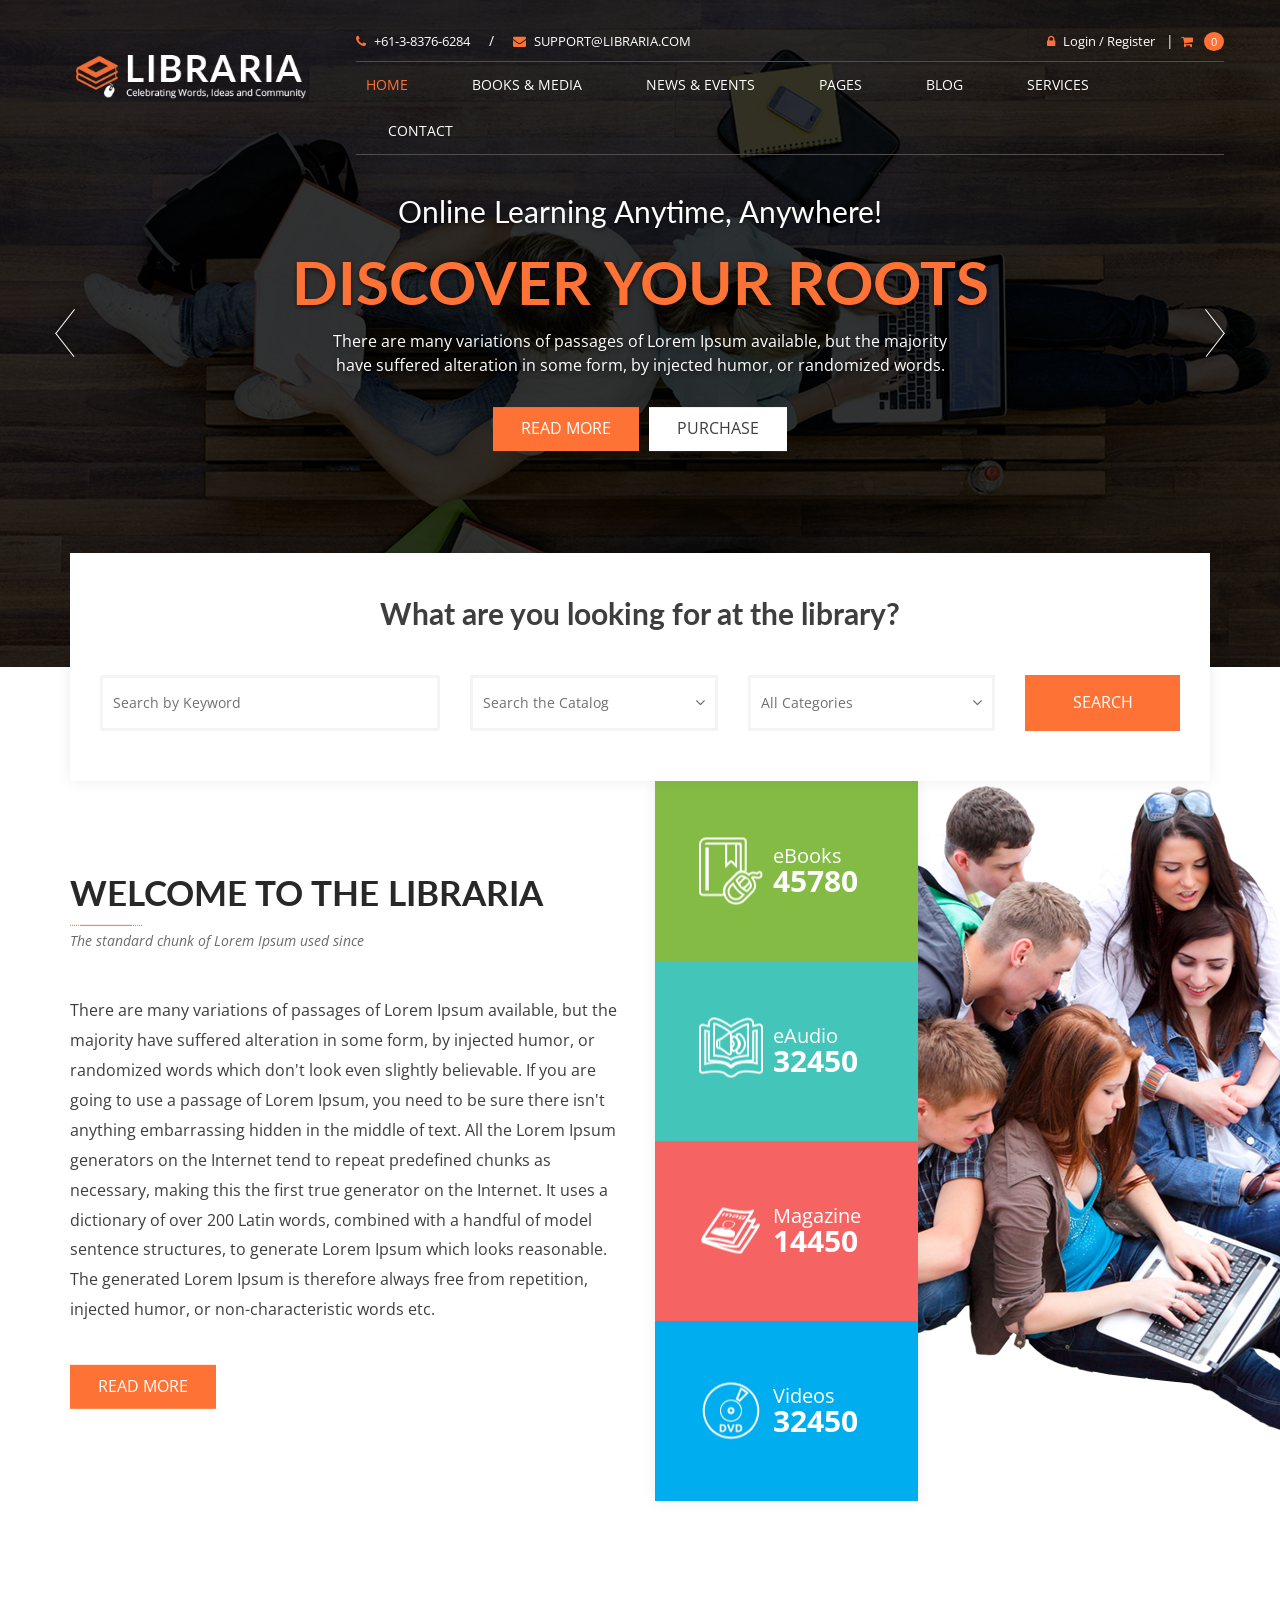
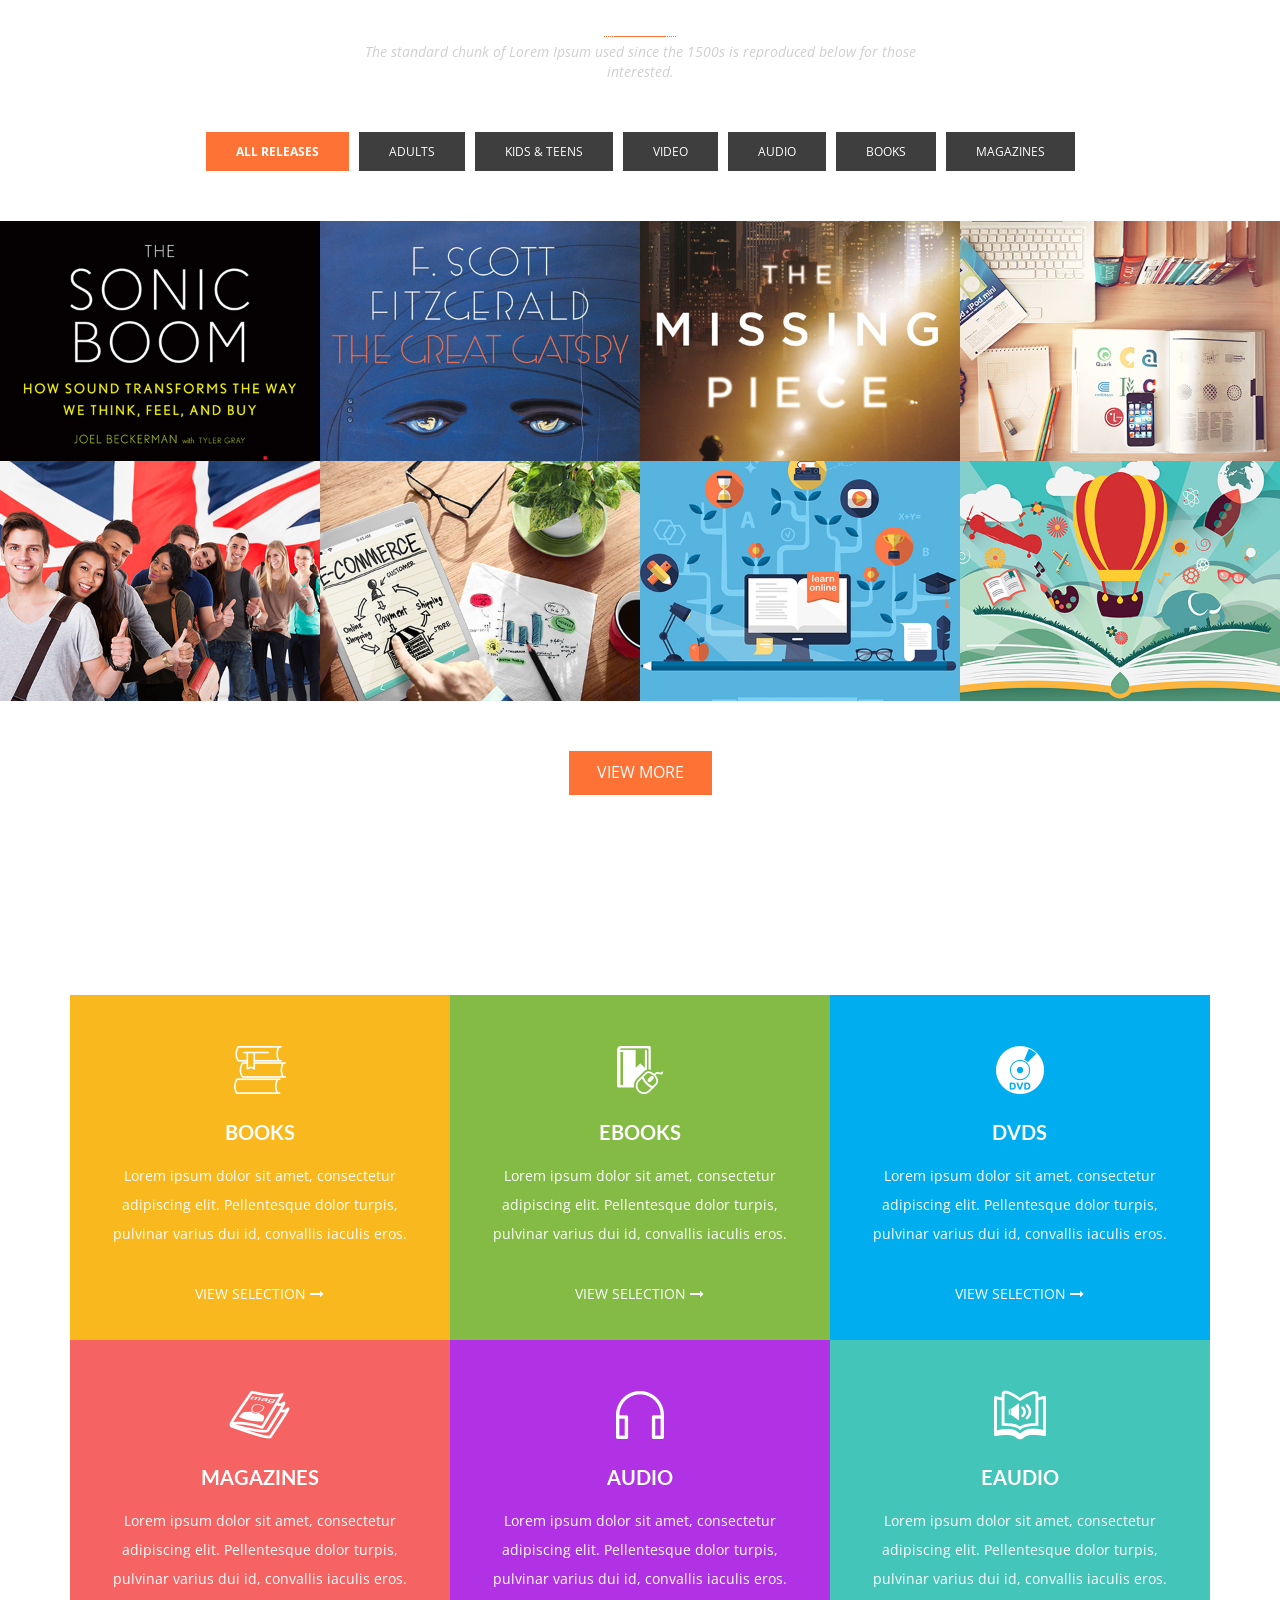
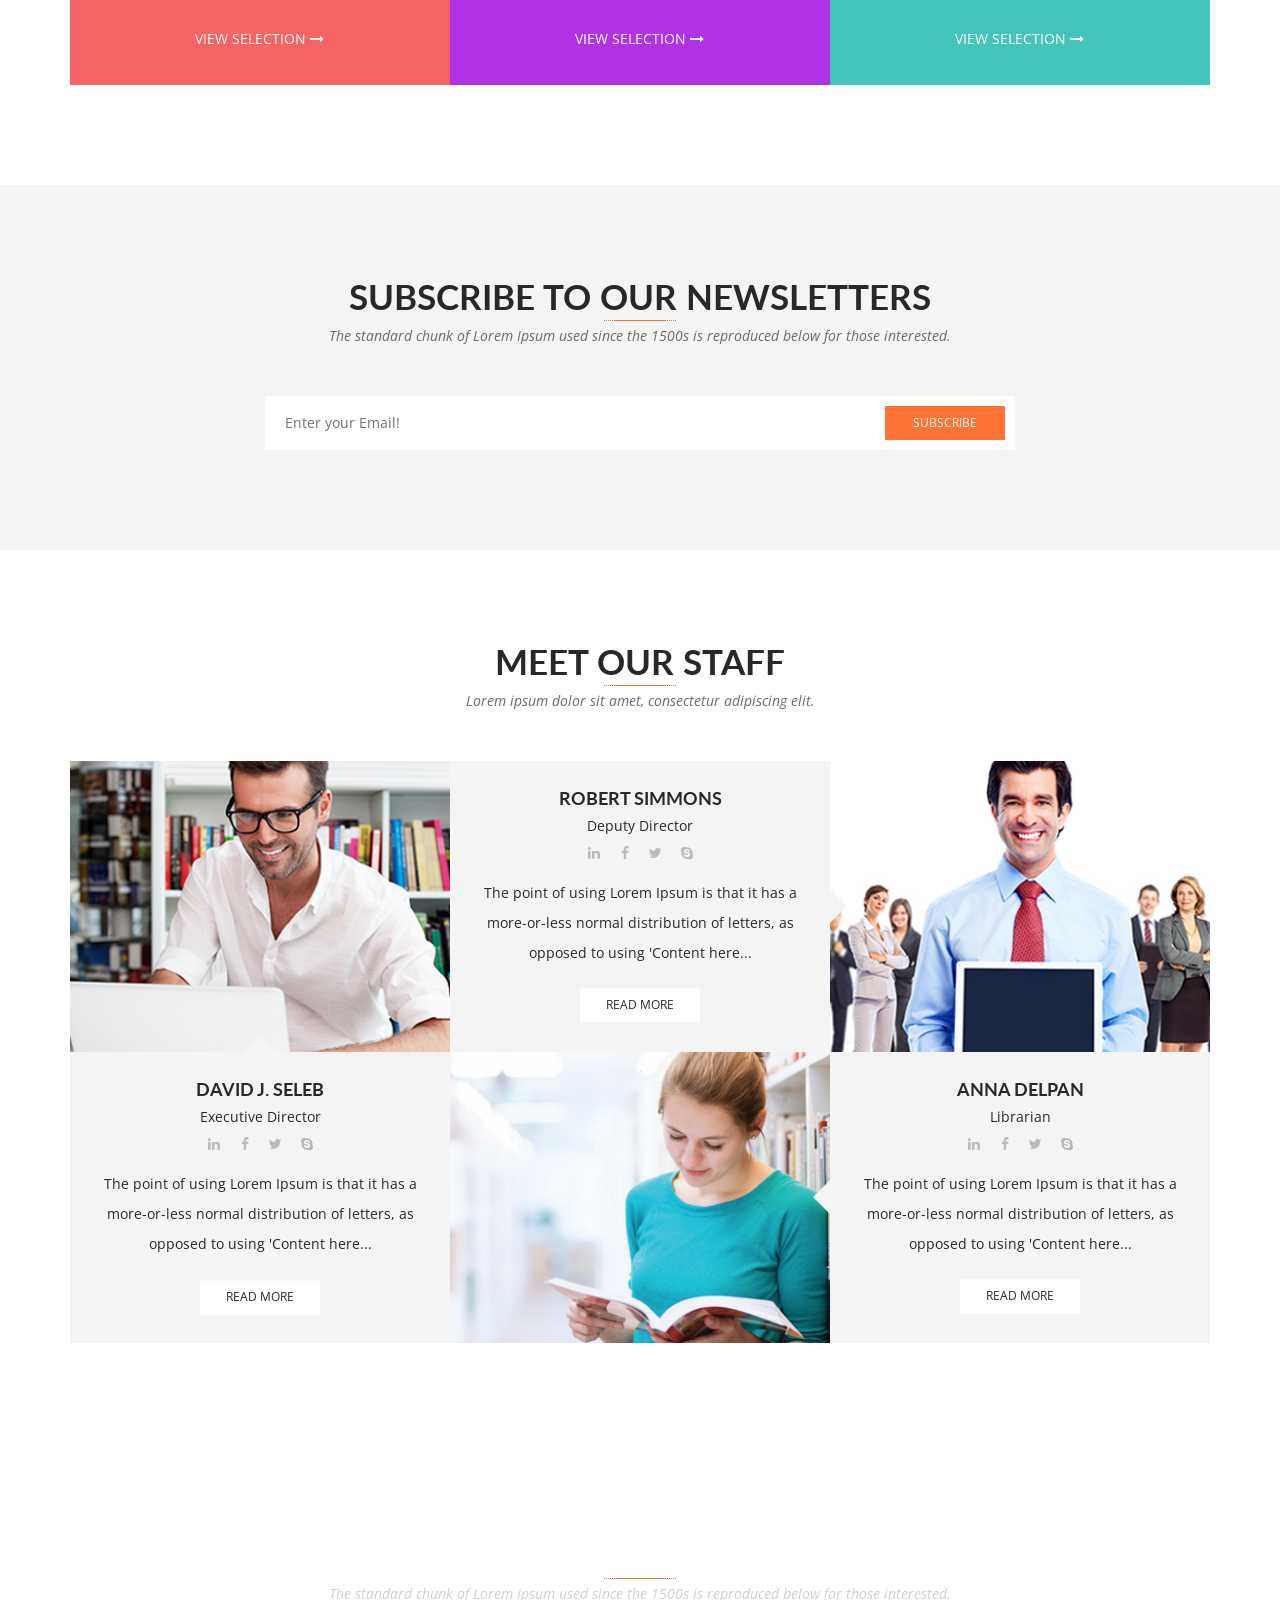
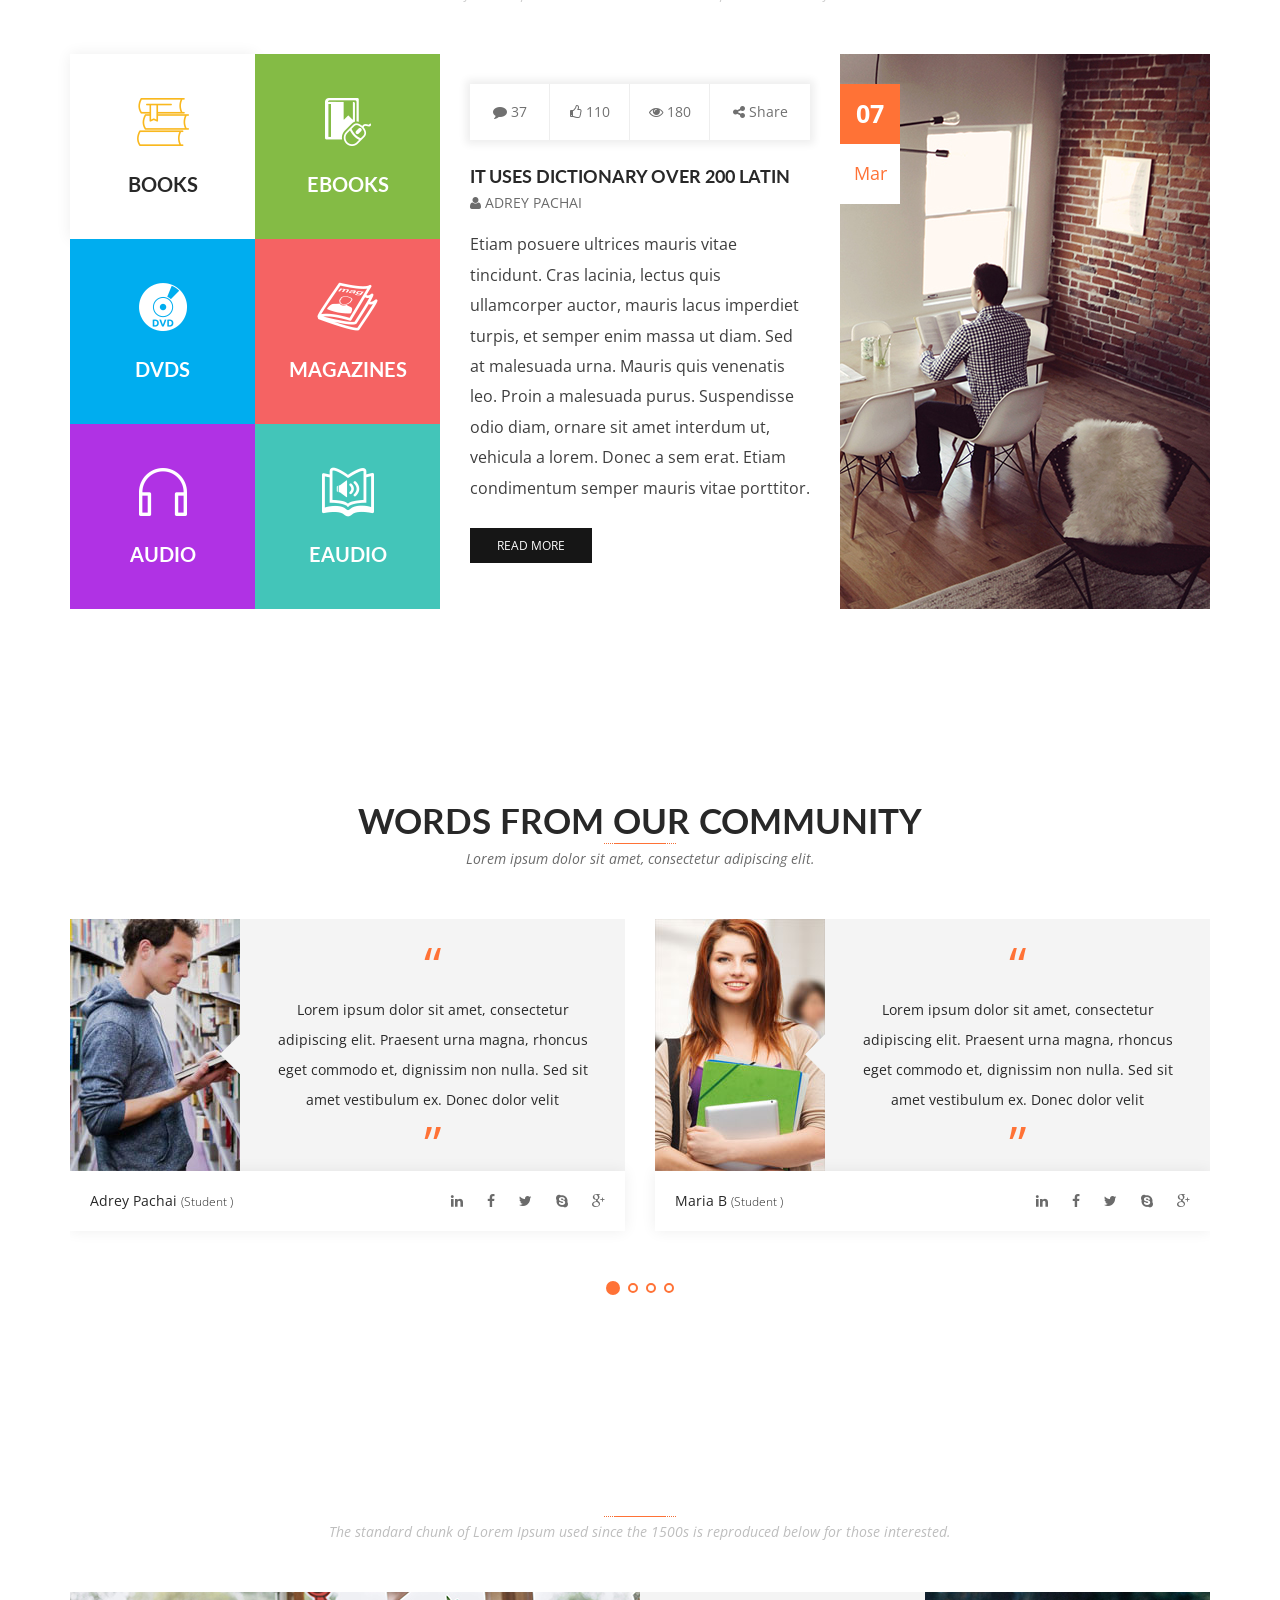
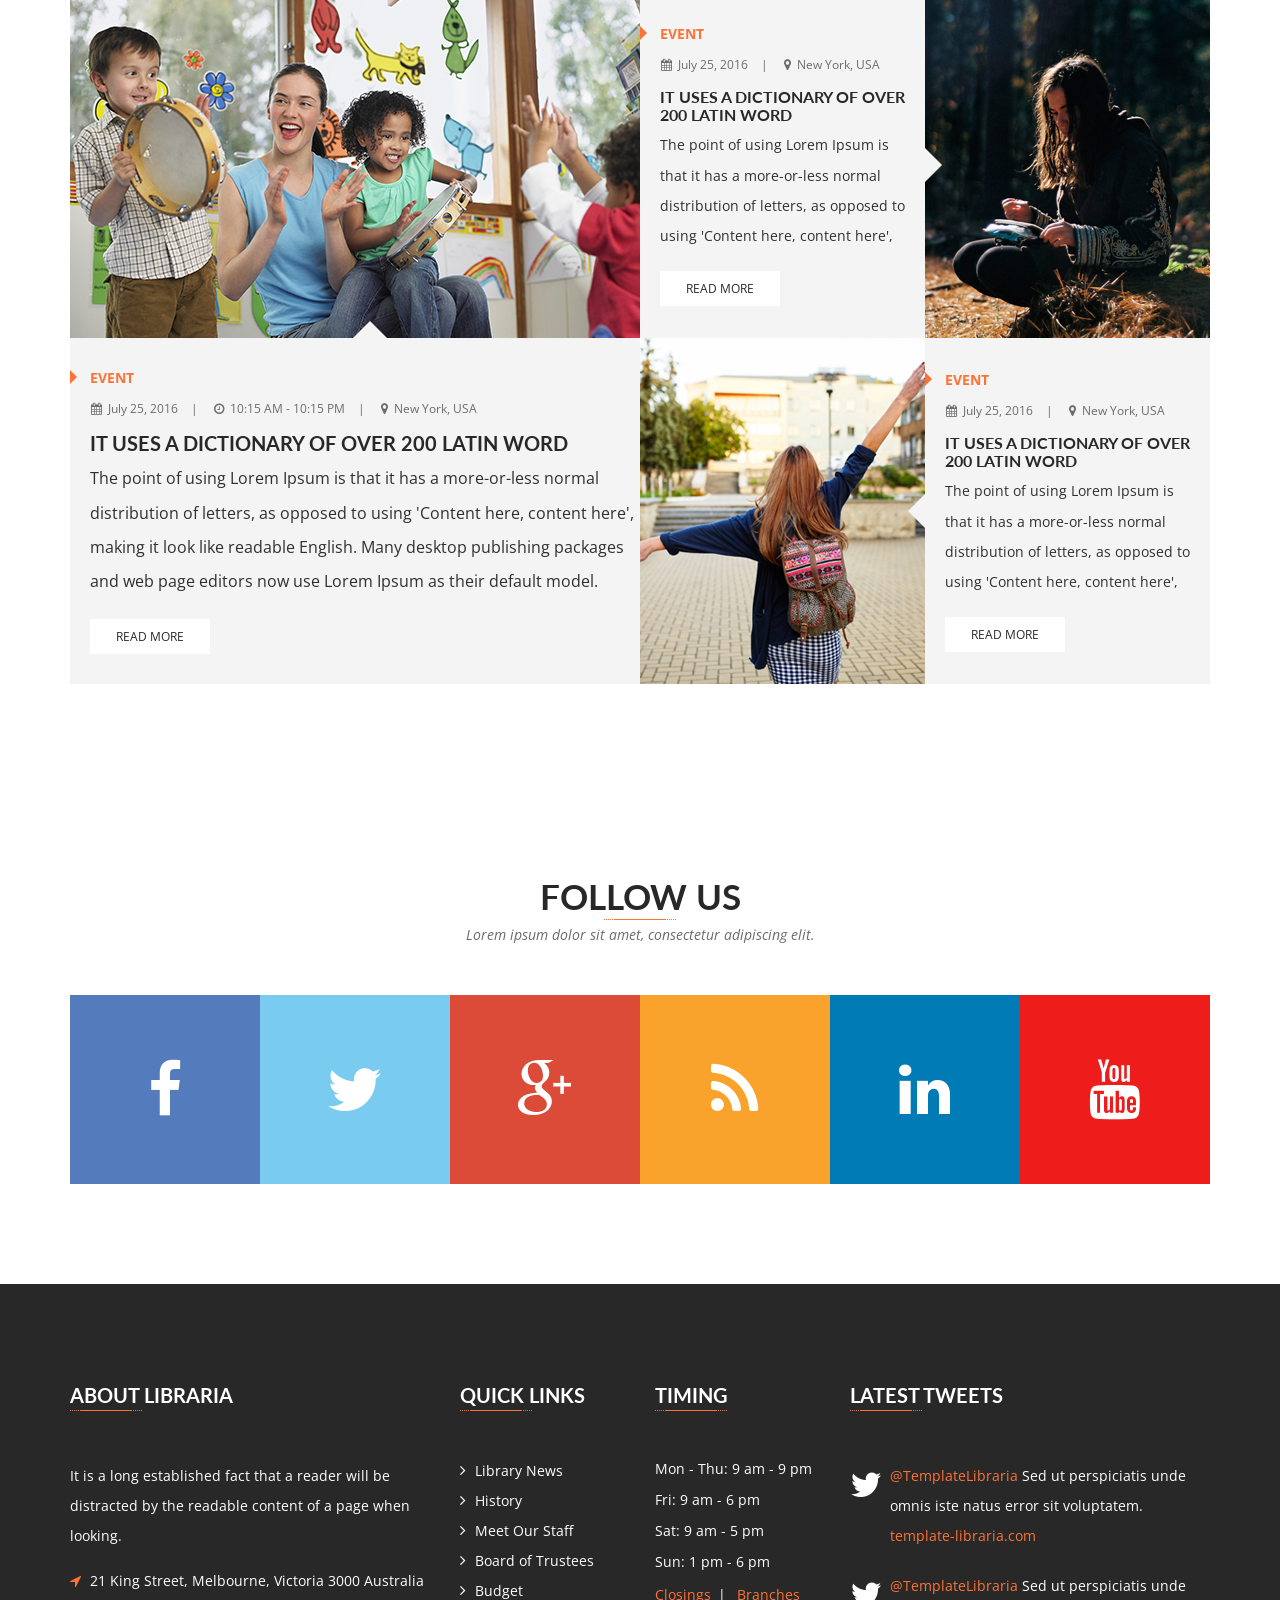
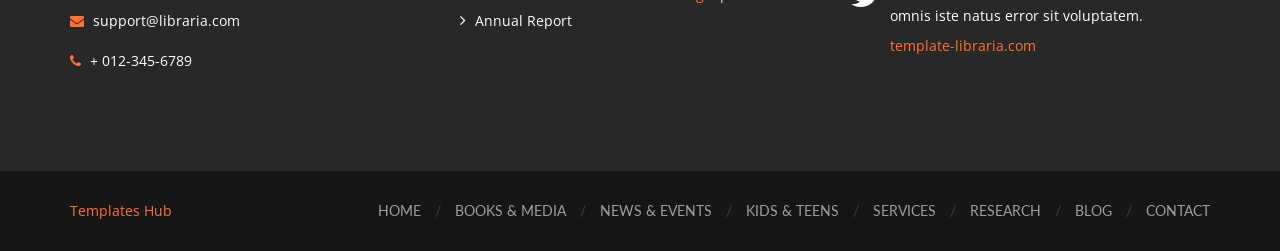
<file: LibraryManagementSystem/wwwroot/LIBRARIA-Online-Library/index.html>
<!DOCTYPE html>
<html lang="zxx">
    

<head>        
        
        <!-- Meta -->
        <meta charset="utf-8" />
        <meta name="viewport" content="width=device-width,initial-scale=1,minimum-scale=1">
        
        <!-- Title -->
        <title>..:: LIBRARIA ::..</title>
        
        <!-- Favicon -->
        <link href="images/favicon.ico" rel="icon" type="image/x-icon" />
        
        <!-- Fonts -->
        <link href="https://fonts.googleapis.com/css?family=Open+Sans:300,300i,400,400i,600,600i,700,700i,800,800i%7CLato:100,100i,300,300i,400,400i,700,700i,900,900i" rel="stylesheet" />
        <link href="css/font-awesome.min.css" rel="stylesheet" type="text/css" />
        
        <!-- Mobile Menu -->
        <link href="css/mmenu.css" rel="stylesheet" type="text/css" />
        <link href="css/mmenu.positioning.css" rel="stylesheet" type="text/css" />
        
        <!-- Stylesheet -->
        <link href="style.css" rel="stylesheet" type="text/css" />
        
        <!-- HTML5 shim and Respond.js for IE8 support of HTML5 elements and media queries -->
        <!-- WARNING: Respond.js doesn't work if you view the page via file:// -->
        <!--[if lt IE 9]>
        <script src="js/html5shiv.min.js"></script>
        <script src="js/respond.min.js"></script>
        <![endif]-->
    </head>
    
    <body>
        
        <!-- Start: Header Section -->
        <header id="header-v1" class="navbar-wrapper">
            <div class="container">
                <div class="row">
                    <nav class="navbar navbar-default">
                        <div class="row">
                            <div class="col-md-3">
                                <div class="navbar-header">
                                    <div class="navbar-brand">
                                        <h1>
                                            <a href="index-2.html">
                                                <img src="images/libraria-logo-v1.png" alt="LIBRARIA" />
                                            </a>
                                        </h1>
                                    </div>
                                </div>
                            </div>
                            <div class="col-md-9">
                                <!-- Header Topbar -->
                                <div class="header-topbar hidden-sm hidden-xs">
                                    <div class="row">
                                        <div class="col-sm-6">
                                            <div class="topbar-info">
                                                <a href="tel:+61-3-8376-6284"><i class="fa fa-phone"></i>+61-3-8376-6284</a>
                                                <span>/</span>
                                                <a href="mailto:support@libraria.com"><i class="fa fa-envelope"></i>support@libraria.com</a>
                                            </div>
                                        </div>
                                        <div class="col-sm-6">
                                            <div class="topbar-links">
                                                <a href="signin.html"><i class="fa fa-lock"></i>Login / Register</a>
                                                <span>|</span>
                                                <div class="header-cart dropdown">
                                                    <a data-toggle="dropdown" class="dropdown-toggle" href="#">
                                                        <i class="fa fa-shopping-cart"></i>
                                                        <small>0</small>
                                                    </a>
                                                    <div class="dropdown-menu cart-dropdown">
                                                        <ul>
                                                            <li class="clearfix">
                                                                <img src="images/header-cart-image-01.jpg" alt="cart item" />
                                                                <div class="item-info">
                                                                    <div class="name">
                                                                        <a href="#">The Great Gatsby</a>
                                                                    </div>
                                                                    <div class="author"><strong>Author:</strong> F. Scott Fitzgerald</div>
                                                                    <div class="price">1 X $10.00</div>
                                                                </div>
                                                                <a class="remove" href="#"><i class="fa fa-trash-o"></i></a>
                                                            </li>
                                                            <li class="clearfix">
                                                                <img src="images/header-cart-image-02.jpg" alt="cart item" />
                                                                <div class="item-info">
                                                                    <div class="name">
                                                                        <a href="#">The Great Gatsby</a>
                                                                    </div>
                                                                    <div class="author"><strong>Author:</strong> F. Scott Fitzgerald</div>
                                                                    <div class="price">1 X $10.00</div>
                                                                </div>
                                                                <a class="remove" href="#"><i class="fa fa-trash-o"></i></a>
                                                            </li>
                                                            <li class="clearfix">
                                                                <img src="images/header-cart-image-03.jpg" alt="cart item" />
                                                                <div class="item-info">
                                                                    <div class="name">
                                                                        <a href="#">The Great Gatsby</a>
                                                                    </div>
                                                                    <div class="author"><strong>Author:</strong> F. Scott Fitzgerald</div>
                                                                    <div class="price">1 X $10.00</div>
                                                                </div>
                                                                <a class="remove" href="#"><i class="fa fa-trash-o"></i></a>
                                                            </li>
                                                        </ul>
                                                        <div class="cart-total">
                                                            <div class="title">SubTotal</div>
                                                            <div class="price">$30.00</div>
                                                        </div>
                                                        <div class="cart-buttons">
                                                            <a href="cart.html" class="btn btn-dark-gray">View Cart</a>
                                                            <a href="checkout.html" class="btn btn-primary">Checkout</a>
                                                        </div>
                                                    </div>
                                                </div>
                                            </div>
                                        </div>
                                    </div>
                                </div>
                                <div class="navbar-collapse hidden-sm hidden-xs">
                                    <ul class="nav navbar-nav">
                                        <li class="dropdown active">
                                            <a data-toggle="dropdown" class="dropdown-toggle disabled" href="index-2.html">Home</a>
                                            <ul class="dropdown-menu">
                                                <li><a href="index-2.html">Home V1</a></li>
                                                <li><a href="home-v2.html">Home V2</a></li>
                                                <li><a href="home-v3.html">Home V3</a></li>
                                            </ul>
                                        </li>
                                        <li class="dropdown">
                                            <a data-toggle="dropdown" class="dropdown-toggle disabled" href="books-media-list-view.html">Books &amp; Media</a>
                                            <ul class="dropdown-menu">
                                                <li><a href="books-media-list-view.html">Books &amp; Media List View</a></li>
                                                <li><a href="books-media-gird-view-v1.html">Books &amp; Media Grid View V1</a></li>
                                                <li><a href="books-media-gird-view-v2.html">Books &amp; Media Grid View V2</a></li>
                                                <li><a href="books-media-detail-v1.html">Books &amp; Media Detail V1</a></li>
                                                <li><a href="books-media-detail-v2.html">Books &amp; Media Detail V2</a></li>
                                            </ul>
                                        </li>
                                        <li class="dropdown">
                                            <a data-toggle="dropdown" class="dropdown-toggle disabled" href="news-events-list-view.html">News &amp; Events</a>
                                            <ul class="dropdown-menu">
                                                <li><a href="news-events-list-view.html">News &amp; Events List View</a></li>
                                                <li><a href="news-events-detail.html">News &amp; Events Detail</a></li>
                                            </ul>
                                        </li>
                                        <li class="dropdown">
                                            <a data-toggle="dropdown" class="dropdown-toggle disabled" href="#">Pages</a>
                                            <ul class="dropdown-menu">
                                                <li><a href="cart.html">Cart</a></li>
                                                <li><a href="checkout.html">Checkout</a></li>
                                                <li><a href="signin.html">Signin/Register</a></li>
                                                <li><a href="404.html">404/Error</a></li>
                                            </ul>
                                        </li>
                                        <li class="dropdown">
                                            <a data-toggle="dropdown" class="dropdown-toggle disabled" href="blog.html">Blog</a>
                                            <ul class="dropdown-menu">
                                                <li><a href="blog.html">Blog Grid View</a></li>
                                                <li><a href="blog-detail.html">Blog Detail</a></li>
                                            </ul>
                                        </li>
                                        <li><a href="services.html">Services</a></li>
                                        <li><a href="contact.html">Contact</a></li>
                                    </ul>
                                </div>
                            </div>
                        </div>
                        <div class="mobile-menu hidden-lg hidden-md">
                            <a href="#mobile-menu"><i class="fa fa-navicon"></i></a>
                            <div id="mobile-menu">
                                <ul>
                                    <li class="mobile-title">
                                        <h4>Navigation</h4>
                                        <a href="#" class="close"></a>
                                    </li>
                                    <li>
                                        <a href="index-2.html">Home</a>
                                        <ul>
                                            <li><a href="index-2.html">Home V1</a></li>
                                            <li><a href="home-v2.html">Home V2</a></li>
                                            <li><a href="home-v3.html">Home V3</a></li>
                                        </ul>
                                    </li>
                                    <li>
                                        <a href="books-media-list-view.html">Books &amp; Media</a>
                                        <ul>
                                            <li><a href="books-media-list-view.html">Books &amp; Media List View</a></li>
                                            <li><a href="books-media-gird-view-v1.html">Books &amp; Media Grid View V1</a></li>
                                            <li><a href="books-media-gird-view-v2.html">Books &amp; Media Grid View V2</a></li>
                                            <li><a href="books-media-detail-v1.html">Books &amp; Media Detail V1</a></li>
                                            <li><a href="books-media-detail-v2.html">Books &amp; Media Detail V2</a></li>
                                        </ul>
                                    </li>
                                    <li>
                                        <a href="news-events-list-view.html">News &amp; Events</a>
                                        <ul>
                                            <li><a href="news-events-list-view.html">News &amp; Events List View</a></li>
                                            <li><a href="news-events-detail.html">News &amp; Events Detail</a></li>
                                        </ul>
                                    </li>
                                    <li>
                                        <a href="#">Pages</a>
                                        <ul>
                                            <li><a href="cart.html">Cart</a></li>
                                            <li><a href="checkout.html">Checkout</a></li>
                                            <li><a href="signin.html">Signin/Register</a></li>
                                            <li><a href="404.html">404/Error</a></li>
                                        </ul>
                                    </li>
                                    <li>
                                        <a href="blog.html">Blog</a>
                                        <ul>
                                            <li><a href="blog.html">Blog Grid View</a></li>
                                            <li><a href="blog-detail.html">Blog Detail</a></li>
                                        </ul>
                                    </li>
                                    <li><a href="services.html">Services</a></li>
                                    <li><a href="contact.html">Contact</a></li>
                                </ul>
                            </div>
                        </div>
                    </nav>
                </div>
            </div>
        </header>
        <!-- End: Header Section -->
        
        <!-- Start: Slider Section -->
        <div data-ride="carousel" class="carousel slide" id="home-v1-header-carousel">
            
            <!-- Carousel slides -->
            <div class="carousel-inner">
                <div class="item active">
                    <figure>
                        <img alt="Home Slide" src="images/header-slider/home-v1/header-slide.jpg" />
                    </figure>
                    <div class="container">
                        <div class="carousel-caption">
                            <h3>Online Learning Anytime, Anywhere!</h3>
                            <h2>Discover Your Roots</h2>
                            <p>There are many variations of passages of Lorem Ipsum available, but the majority have suffered alteration in some form, by injected humor, or randomized words.</p>
                            <div class="slide-buttons hidden-sm hidden-xs">    
                                <a href="#" class="btn btn-primary">Read More</a>
                                <a href="#" class="btn btn-default">Purchase</a>
                            </div>
                        </div>
                    </div>
                </div>
                <div class="item">
                    <figure>
                        <img alt="Home Slide" src="images/header-slider/home-v1/header-slide.jpg" />
                    </figure>
                    <div class="container">
                        <div class="carousel-caption">
                            <h3>Online Learning Anytime, Anywhere!</h3>
                            <h2>Discover Your Roots</h2>
                            <p>There are many variations of passages of Lorem Ipsum available, but the majority have suffered alteration in some form, by injected humor, or randomized words.</p>
                            <div class="slide-buttons hidden-sm hidden-xs">    
                                <a href="#" class="btn btn-primary">Read More</a>
                                <a href="#" class="btn btn-default">Purchase</a>
                            </div>
                        </div>
                    </div>
                </div>
                <div class="item">
                    <figure>
                        <img alt="Home Slide" src="images/header-slider/home-v1/header-slide.jpg" />
                    </figure>
                    <div class="container">
                        <div class="carousel-caption">
                            <h3>Online Learning Anytime, Anywhere!</h3>
                            <h2>Discover Your Roots</h2>
                            <p>There are many variations of passages of Lorem Ipsum available, but the majority have suffered alteration in some form, by injected humor, or randomized words.</p>
                            <div class="slide-buttons hidden-sm hidden-xs">    
                                <a href="#" class="btn btn-primary">Read More</a>
                                <a href="#" class="btn btn-default">Purchase</a>
                            </div>
                        </div>
                    </div>
                </div>
            </div>
            
            <!-- Controls -->
            <a class="left carousel-control" href="#home-v1-header-carousel" data-slide="prev"></a>
            <a class="right carousel-control" href="#home-v1-header-carousel" data-slide="next"></a>
        </div>
        <!-- End: Slider Section -->
        
        <!-- Start: Search Section -->
        <section class="search-filters">
            <div class="container">
                <div class="filter-box">
                    <h3>What are you looking for at the library?</h3>
                    <form action="http://libraria.demo.presstigers.com/index.html" method="get">
                        <div class="col-md-4 col-sm-6">
                            <div class="form-group">
                                <label class="sr-only" for="keywords">Search by Keyword</label>
                                <input class="form-control" placeholder="Search by Keyword" id="keywords" name="keywords" type="text">
                            </div>
                        </div>
                        <div class="col-md-3 col-sm-6">
                            <div class="form-group">
                                <select name="catalog" id="catalog" class="form-control">
                                    <option>Search the Catalog</option>
                                    <option>Catalog 01</option>
                                    <option>Catalog 02</option>
                                    <option>Catalog 03</option>
                                    <option>Catalog 04</option>
                                    <option>Catalog 05</option>
                                </select>
                            </div>
                        </div>
                        <div class="col-md-3 col-sm-6">
                            <div class="form-group">
                                <select name="category" id="category" class="form-control">
                                    <option>All Categories</option>
                                    <option>Category 01</option>
                                    <option>Category 02</option>
                                    <option>Category 03</option>
                                    <option>Category 04</option>
                                    <option>Category 05</option>
                                </select>
                            </div>
                        </div>
                        <div class="col-md-2 col-sm-6">
                            <div class="form-group">
                                <input class="form-control" type="submit" value="Search">
                            </div>
                        </div>
                    </form>
                </div>
            </div>
        </section>
        <!-- End: Search Section -->
        
        <!-- Start: Welcome Section -->
        <section class="welcome-section">
            <div class="container">
                <div class="row">
                    <div class="col-md-6">
                        <div class="welcome-wrap">
                            <div class="welcome-text">
                                <h2 class="section-title">Welcome to the libraria</h2>
                                <span class="underline left"></span>
                                <p class="lead">The standard chunk of Lorem Ipsum used since</p>
                                <p>There are many variations of passages of Lorem Ipsum available, but the majority have suffered alteration in some form, by injected humor, or randomized words which don't look even slightly believable. If you are going to use a passage of Lorem Ipsum, you need to be sure there isn't anything embarrassing hidden in the middle of text. All the Lorem Ipsum generators on the Internet tend to repeat predefined chunks as necessary, making this the first true generator on the Internet. It uses a dictionary of over 200 Latin words, combined with a handful of model sentence structures, to generate Lorem Ipsum which looks reasonable. The generated Lorem Ipsum is therefore always free from repetition, injected humor, or non-characteristic words etc.</p>
                                <a class="btn btn-primary" href="#">Read More</a>
                            </div>
                        </div>
                    </div>
                    <div class="col-md-3">
                        <div class="facts-counter">
                            <ul>
                                <li class="bg-light-green">
                                    <div class="fact-item">
                                        <div class="fact-icon">
                                            <i class="ebook"></i>
                                        </div>
                                        <span>eBooks<strong class="fact-counter">45780</strong></span>
                                    </div>
                                </li>
                                <li class="bg-green">
                                    <div class="fact-item">
                                        <div class="fact-icon">
                                            <i class="eaudio"></i>
                                        </div>
                                        <span>eAudio<strong class="fact-counter">32450</strong></span>
                                    </div>
                                </li>
                                <li class="bg-red">
                                    <div class="fact-item">
                                        <div class="fact-icon">
                                            <i class="magazine"></i>
                                        </div>
                                        <span>Magazine<strong class="fact-counter">14450</strong></span>
                                    </div>
                                </li>
                                <li class="bg-blue">
                                    <div class="fact-item">
                                        <div class="fact-icon">
                                            <i class="videos"></i>
                                        </div>
                                        <span>Videos<strong class="fact-counter">32450</strong></span>
                                    </div>
                                </li>
                            </ul>
                        </div>
                    </div>
                </div>
            </div>
            <div class="welcome-image"></div>
        </section>
        <!-- End: Welcome Section -->
        
        <!-- Start: Category Filter -->
        <section class="category-filter section-padding">
            <div class="container">
                <div class="center-content">
                    <div class="row">
                        <div class="col-md-6 col-md-offset-3">
                            <h2 class="section-title">Check Out The New Releases</h2>
                            <span class="underline center"></span>
                            <p class="lead">The standard chunk of Lorem Ipsum used since the 1500s is reproduced below for those interested.</p>
                        </div>
                    </div>
                </div>
                <div class="filter-buttons">
                    <div class="filter btn" data-filter="all">All Releases</div>
                    <div class="filter btn" data-filter=".adults">Adults</div>
                    <div class="filter btn" data-filter=".kids-teens">Kids &amp; Teens</div>
                    <div class="filter btn" data-filter=".video">Video</div>
                    <div class="filter btn" data-filter=".audio">Audio</div>
                    <div class="filter btn" data-filter=".books">Books</div>
                    <div class="filter btn" data-filter=".magazines">Magazines</div>
                </div>
            </div>
            <div id="category-filter">
                <ul class="category-list">
                    <li class="category-item adults">
                        <figure>
                            <img src="images/category-filter/home-v1/category-filter-img-01.jpg" alt="New Releaase" />
                            <figcaption class="bg-orange">
                                <div class="info-block">
                                    <h4>The Great Gatsby</h4>
                                    <span class="author"><strong>Author:</strong> F. Scott Fitzgerald</span>
                                    <span class="author"><strong>ISBN:</strong> 9781581573268</span>
                                    <div class="rating">
                                        <span>☆</span>
                                        <span>☆</span>
                                        <span>☆</span>
                                        <span>☆</span>
                                        <span>☆</span>
                                    </div>
                                    <p>It is a long established fact that a reader will be distracted by the readable content of a page when looking at its layout. Pellentesque dolor turpis, pulvinar varius.</p>
                                    <a href="#">Read More <i class="fa fa-long-arrow-right"></i></a>
                                    <ol>
                                        <li>
                                            <a href="#">
                                                <i class="fa fa-shopping-cart"></i>
                                            </a>
                                        </li>
                                        <li>
                                            <a href="#">
                                                <i class="fa fa-heart"></i>
                                            </a>
                                        </li>
                                        <li>
                                            <a href="#">
                                                <i class="fa fa-envelope"></i>
                                            </a>
                                        </li>
                                        <li>
                                            <a href="#">
                                                <i class="fa fa-share-alt"></i>
                                            </a>
                                        </li>
                                        <li>
                                            <a href="#">
                                                <i class="fa fa-search"></i>
                                            </a>
                                        </li>
                                    </ol>
                                </div>
                            </figcaption>
                        </figure>
                    </li>
                    <li class="category-item kids-teens">
                        <figure>
                            <img src="images/category-filter/home-v1/category-filter-img-02.jpg" alt="New Releaase" />
                            <figcaption class="bg-orange">
                                <div class="info-block">
                                    <h4>The Great Gatsby</h4>
                                    <span class="author"><strong>Author:</strong> F. Scott Fitzgerald</span>
                                    <span class="author"><strong>ISBN:</strong> 9781581573268</span>
                                    <div class="rating">
                                        <span>☆</span>
                                        <span>☆</span>
                                        <span>☆</span>
                                        <span>☆</span>
                                        <span>☆</span>
                                    </div>
                                    <p>It is a long established fact that a reader will be distracted by the readable content of a page when looking at its layout. Pellentesque dolor turpis, pulvinar varius.</p>
                                    <a href="#">Read More <i class="fa fa-long-arrow-right"></i></a>
                                    <ol>
                                        <li>
                                            <a href="#">
                                                <i class="fa fa-shopping-cart"></i>
                                            </a>
                                        </li>
                                        <li>
                                            <a href="#">
                                                <i class="fa fa-heart"></i>
                                            </a>
                                        </li>
                                        <li>
                                            <a href="#">
                                                <i class="fa fa-envelope"></i>
                                            </a>
                                        </li>
                                        <li>
                                            <a href="#">
                                                <i class="fa fa-share-alt"></i>
                                            </a>
                                        </li>
                                        <li>
                                            <a href="#">
                                                <i class="fa fa-search"></i>
                                            </a>
                                        </li>
                                    </ol>
                                </div>
                            </figcaption>
                        </figure>
                    </li>
                    <li class="category-item video">
                        <figure>
                            <img src="images/category-filter/home-v1/category-filter-img-03.jpg" alt="New Releaase" />
                            <figcaption class="bg-orange">
                                <div class="info-block">
                                    <h4>The Great Gatsby</h4>
                                    <span class="author"><strong>Author:</strong> F. Scott Fitzgerald</span>
                                    <span class="author"><strong>ISBN:</strong> 9781581573268</span>
                                    <div class="rating">
                                        <span>☆</span>
                                        <span>☆</span>
                                        <span>☆</span>
                                        <span>☆</span>
                                        <span>☆</span>
                                    </div>
                                    <p>It is a long established fact that a reader will be distracted by the readable content of a page when looking at its layout. Pellentesque dolor turpis, pulvinar varius.</p>
                                    <a href="#">Read More <i class="fa fa-long-arrow-right"></i></a>
                                    <ol>
                                        <li>
                                            <a href="#">
                                                <i class="fa fa-shopping-cart"></i>
                                            </a>
                                        </li>
                                        <li>
                                            <a href="#">
                                                <i class="fa fa-heart"></i>
                                            </a>
                                        </li>
                                        <li>
                                            <a href="#">
                                                <i class="fa fa-envelope"></i>
                                            </a>
                                        </li>
                                        <li>
                                            <a href="#">
                                                <i class="fa fa-share-alt"></i>
                                            </a>
                                        </li>
                                        <li>
                                            <a href="#">
                                                <i class="fa fa-search"></i>
                                            </a>
                                        </li>
                                    </ol>
                                </div>
                            </figcaption>
                        </figure>
                    </li>
                    <li class="category-item audio">
                        <figure>
                            <img src="images/category-filter/home-v1/category-filter-img-04.jpg" alt="New Releaase" />
                            <figcaption class="bg-orange">
                                <div class="info-block">
                                    <h4>The Great Gatsby</h4>
                                    <span class="author"><strong>Author:</strong> F. Scott Fitzgerald</span>
                                    <span class="author"><strong>ISBN:</strong> 9781581573268</span>
                                    <div class="rating">
                                        <span>☆</span>
                                        <span>☆</span>
                                        <span>☆</span>
                                        <span>☆</span>
                                        <span>☆</span>
                                    </div>
                                    <p>It is a long established fact that a reader will be distracted by the readable content of a page when looking at its layout. Pellentesque dolor turpis, pulvinar varius.</p>
                                    <a href="#">Read More <i class="fa fa-long-arrow-right"></i></a>
                                    <ol>
                                        <li>
                                            <a href="#">
                                                <i class="fa fa-shopping-cart"></i>
                                            </a>
                                        </li>
                                        <li>
                                            <a href="#">
                                                <i class="fa fa-heart"></i>
                                            </a>
                                        </li>
                                        <li>
                                            <a href="#">
                                                <i class="fa fa-envelope"></i>
                                            </a>
                                        </li>
                                        <li>
                                            <a href="#">
                                                <i class="fa fa-share-alt"></i>
                                            </a>
                                        </li>
                                        <li>
                                            <a href="#">
                                                <i class="fa fa-search"></i>
                                            </a>
                                        </li>
                                    </ol>
                                </div>
                            </figcaption>
                        </figure>
                    </li>
                    <li class="category-item books">
                        <figure>
                            <img src="images/category-filter/home-v1/category-filter-img-05.jpg" alt="New Releaase" />
                            <figcaption class="bg-orange">
                                <div class="info-block">
                                    <h4>The Great Gatsby</h4>
                                    <span class="author"><strong>Author:</strong> F. Scott Fitzgerald</span>
                                    <span class="author"><strong>ISBN:</strong> 9781581573268</span>
                                    <div class="rating">
                                        <span>☆</span>
                                        <span>☆</span>
                                        <span>☆</span>
                                        <span>☆</span>
                                        <span>☆</span>
                                    </div>
                                    <p>It is a long established fact that a reader will be distracted by the readable content of a page when looking at its layout. Pellentesque dolor turpis, pulvinar varius.</p>
                                    <a href="#">Read More <i class="fa fa-long-arrow-right"></i></a>
                                    <ol>
                                        <li>
                                            <a href="#">
                                                <i class="fa fa-shopping-cart"></i>
                                            </a>
                                        </li>
                                        <li>
                                            <a href="#">
                                                <i class="fa fa-heart"></i>
                                            </a>
                                        </li>
                                        <li>
                                            <a href="#">
                                                <i class="fa fa-envelope"></i>
                                            </a>
                                        </li>
                                        <li>
                                            <a href="#">
                                                <i class="fa fa-share-alt"></i>
                                            </a>
                                        </li>
                                        <li>
                                            <a href="#">
                                                <i class="fa fa-search"></i>
                                            </a>
                                        </li>
                                    </ol>
                                </div>
                            </figcaption>
                        </figure>
                    </li>
                    <li class="category-item magazines">
                        <figure>
                            <img src="images/category-filter/home-v1/category-filter-img-06.jpg" alt="New Releaase" />
                            <figcaption class="bg-orange">
                                <div class="info-block">
                                    <h4>The Great Gatsby</h4>
                                    <span class="author"><strong>Author:</strong> F. Scott Fitzgerald</span>
                                    <span class="author"><strong>ISBN:</strong> 9781581573268</span>
                                    <div class="rating">
                                        <span>☆</span>
                                        <span>☆</span>
                                        <span>☆</span>
                                        <span>☆</span>
                                        <span>☆</span>
                                    </div>
                                    <p>It is a long established fact that a reader will be distracted by the readable content of a page when looking at its layout. Pellentesque dolor turpis, pulvinar varius.</p>
                                    <a href="#">Read More <i class="fa fa-long-arrow-right"></i></a>
                                    <ol>
                                        <li>
                                            <a href="#">
                                                <i class="fa fa-shopping-cart"></i>
                                            </a>
                                        </li>
                                        <li>
                                            <a href="#">
                                                <i class="fa fa-heart"></i>
                                            </a>
                                        </li>
                                        <li>
                                            <a href="#">
                                                <i class="fa fa-envelope"></i>
                                            </a>
                                        </li>
                                        <li>
                                            <a href="#">
                                                <i class="fa fa-share-alt"></i>
                                            </a>
                                        </li>
                                        <li>
                                            <a href="#">
                                                <i class="fa fa-search"></i>
                                            </a>
                                        </li>
                                    </ol>
                                </div>
                            </figcaption>
                        </figure>
                    </li>
                    <li class="category-item adults">
                        <figure>
                            <img src="images/category-filter/home-v1/category-filter-img-07.jpg" alt="New Releaase" />
                            <figcaption class="bg-orange">
                                <div class="info-block">
                                    <h4>The Great Gatsby</h4>
                                    <span class="author"><strong>Author:</strong> F. Scott Fitzgerald</span>
                                    <span class="author"><strong>ISBN:</strong> 9781581573268</span>
                                    <div class="rating">
                                        <span>☆</span>
                                        <span>☆</span>
                                        <span>☆</span>
                                        <span>☆</span>
                                        <span>☆</span>
                                    </div>
                                    <p>It is a long established fact that a reader will be distracted by the readable content of a page when looking at its layout. Pellentesque dolor turpis, pulvinar varius.</p>
                                    <a href="#">Read More <i class="fa fa-long-arrow-right"></i></a>
                                    <ol>
                                        <li>
                                            <a href="#">
                                                <i class="fa fa-shopping-cart"></i>
                                            </a>
                                        </li>
                                        <li>
                                            <a href="#">
                                                <i class="fa fa-heart"></i>
                                            </a>
                                        </li>
                                        <li>
                                            <a href="#">
                                                <i class="fa fa-envelope"></i>
                                            </a>
                                        </li>
                                        <li>
                                            <a href="#">
                                                <i class="fa fa-share-alt"></i>
                                            </a>
                                        </li>
                                        <li>
                                            <a href="#">
                                                <i class="fa fa-search"></i>
                                            </a>
                                        </li>
                                    </ol>
                                </div>
                            </figcaption>
                        </figure>
                    </li>
                    <li class="category-item kids-teens">
                        <figure>
                            <img src="images/category-filter/home-v1/category-filter-img-08.jpg" alt="New Releaase" />
                            <figcaption class="bg-orange">
                                <div class="info-block">
                                    <h4>The Great Gatsby</h4>
                                    <span class="author"><strong>Author:</strong> F. Scott Fitzgerald</span>
                                    <span class="author"><strong>ISBN:</strong> 9781581573268</span>
                                    <div class="rating">
                                        <span>☆</span>
                                        <span>☆</span>
                                        <span>☆</span>
                                        <span>☆</span>
                                        <span>☆</span>
                                    </div>
                                    <p>It is a long established fact that a reader will be distracted by the readable content of a page when looking at its layout. Pellentesque dolor turpis, pulvinar varius.</p>
                                    <a href="#">Read More <i class="fa fa-long-arrow-right"></i></a>
                                    <ol>
                                        <li>
                                            <a href="#">
                                                <i class="fa fa-shopping-cart"></i>
                                            </a>
                                        </li>
                                        <li>
                                            <a href="#">
                                                <i class="fa fa-heart"></i>
                                            </a>
                                        </li>
                                        <li>
                                            <a href="#">
                                                <i class="fa fa-envelope"></i>
                                            </a>
                                        </li>
                                        <li>
                                            <a href="#">
                                                <i class="fa fa-share-alt"></i>
                                            </a>
                                        </li>
                                        <li>
                                            <a href="#">
                                                <i class="fa fa-search"></i>
                                            </a>
                                        </li>
                                    </ol>
                                </div>
                            </figcaption>
                        </figure>
                    </li>
                </ul>
                <div class="center-content">
                    <a href="#" class="btn btn-primary">View More</a>
                </div>
                <div class="clearfix"></div>
            </div>
        </section>
        <!-- Start: Category Filter -->
        
        <!-- Start: Features -->
        <section class="features">
            <div class="container">
                <ul>
                    <li class="bg-yellow">
                        <div class="feature-box">
                            <i class="yellow"></i>
                            <h3>Books</h3>
                            <p>Lorem ipsum dolor sit amet, consectetur adipiscing elit. Pellentesque dolor turpis, pulvinar varius dui id, convallis iaculis eros.</p>
                            <a class="yellow" href="#">
                                View Selection <i class="fa fa-long-arrow-right"></i>
                            </a>
                        </div>
                    </li>
                    <li class="bg-light-green">
                        <div class="feature-box">
                            <i class="light-green"></i>
                            <h3>eBooks</h3>
                            <p>Lorem ipsum dolor sit amet, consectetur adipiscing elit. Pellentesque dolor turpis, pulvinar varius dui id, convallis iaculis eros.</p>
                            <a class="light-green" href="#">
                                View Selection <i class="fa fa-long-arrow-right"></i>
                            </a>
                        </div>
                    </li>
                    <li class="bg-blue">
                        <div class="feature-box">
                            <i class="blue"></i>
                            <h3>DVDs</h3>
                            <p>Lorem ipsum dolor sit amet, consectetur adipiscing elit. Pellentesque dolor turpis, pulvinar varius dui id, convallis iaculis eros.</p>
                            <a class="blue" href="#">
                                View Selection <i class="fa fa-long-arrow-right"></i>
                            </a>
                        </div>
                    </li>
                    <li class="bg-red">
                        <div class="feature-box">
                            <i class="red"></i>
                            <h3>Magazines</h3>
                            <p>Lorem ipsum dolor sit amet, consectetur adipiscing elit. Pellentesque dolor turpis, pulvinar varius dui id, convallis iaculis eros.</p>
                            <a class="red" href="#">
                                View Selection <i class="fa fa-long-arrow-right"></i>
                            </a>
                        </div>
                    </li>
                    <li class="bg-violet">
                        <div class="feature-box">
                            <i class="violet"></i>
                            <h3>Audio</h3>
                            <p>Lorem ipsum dolor sit amet, consectetur adipiscing elit. Pellentesque dolor turpis, pulvinar varius dui id, convallis iaculis eros.</p>
                            <a class="violet" href="#">
                                View Selection <i class="fa fa-long-arrow-right"></i>
                            </a>
                        </div>
                    </li>
                    <li class="bg-green">
                        <div class="feature-box">
                            <i class="green"></i>
                            <h3>eAudio</h3>
                            <p>Lorem ipsum dolor sit amet, consectetur adipiscing elit. Pellentesque dolor turpis, pulvinar varius dui id, convallis iaculis eros.</p>
                            <a class="green" href="#">
                                View Selection <i class="fa fa-long-arrow-right"></i>
                            </a>
                        </div>
                    </li>
                </ul>
            </div>
        </section>
        <!-- End: Features -->
        
        <!-- Start: Newsletter -->
        <section class="newsletter section-padding">
            <div class="container">
                <div class="row">
                    <div class="col-md-8 col-md-offset-2">
                        <div class="center-content">
                            <h2 class="section-title">Subscribe to our Newsletters</h2>
                            <span class="underline center"></span>
                            <p class="lead">The standard chunk of Lorem Ipsum used since the 1500s is reproduced below for those interested.</p>
                        </div>
                        <div class="form-group">
                            <input class="form-control" placeholder="Enter your Email!" id="newsletter" name="newsletter" type="email">
                            <input class="form-control" value="Subscribe" type="submit">
                        </div>
                    </div>
                </div>
            </div>
        </section>
        <!-- End: Newsletter -->
        
        <!-- Start: Meet Staff -->
        <section class="team section-padding">
            <div class="container">
                <div class="center-content">
                    <h2 class="section-title">Meet Our Staff</h2>
                    <span class="underline center"></span>
                    <p class="lead">Lorem ipsum dolor sit amet, consectetur adipiscing elit.</p>
                </div>
                <div class="team-list">
                    <div class="team-member">
                        <figure>
                            <img src="images/team-img-01.jpg" alt="team" />
                        </figure>
                        <div class="content-block">
                            <div class="member-info">
                                <h4>David J. Seleb</h4>
                                <span class="designation">Executive Director</span>
                                <ul class="social">
                                    <li>
                                        <a href="#" target="_blank">
                                            <i class="fa fa-linkedin"></i>
                                        </a>
                                    </li>
                                    <li>
                                        <a href="#" target="_blank">
                                            <i class="fa fa-facebook-f"></i>
                                        </a>
                                    </li>
                                    <li>
                                        <a href="#" target="_blank">
                                            <i class="fa fa-twitter"></i>
                                        </a>
                                    </li>
                                    <li>
                                        <a href="#" target="_blank">
                                            <i class="fa fa-skype"></i>
                                        </a>
                                    </li>
                                </ul>
                                <p>The point of using Lorem Ipsum is that it has a more-or-less normal distribution of letters, as opposed to using 'Content here...</p>
                                <a class="btn btn-primary" href="#">Read More</a>
                            </div>
                        </div>
                    </div>
                    <div class="team-member">
                        <figure>
                            <img src="images/team-img-02.jpg" alt="team" />
                        </figure>
                        <div class="content-block">
                            <div class="member-info">
                                <h4>Robert Simmons</h4>
                                <span class="designation">Deputy Director</span>
                                <ul class="social">
                                    <li>
                                        <a href="#" target="_blank">
                                            <i class="fa fa-linkedin"></i>
                                        </a>
                                    </li>
                                    <li>
                                        <a href="#" target="_blank">
                                            <i class="fa fa-facebook-f"></i>
                                        </a>
                                    </li>
                                    <li>
                                        <a href="#" target="_blank">
                                            <i class="fa fa-twitter"></i>
                                        </a>
                                    </li>
                                    <li>
                                        <a href="#" target="_blank">
                                            <i class="fa fa-skype"></i>
                                        </a>
                                    </li>
                                </ul>
                                <p>The point of using Lorem Ipsum is that it has a more-or-less normal distribution of letters, as opposed to using 'Content here...</p>
                                <a class="btn btn-primary" href="#">Read More</a>
                            </div>
                        </div>
                    </div>
                    <div class="team-member">
                        <figure>
                            <img src="images/team-img-03.jpg" alt="team" />
                        </figure>
                        <div class="content-block">
                            <div class="member-info">
                                <h4>Anna Delpan</h4>
                                <span class="designation">Librarian</span>
                                <ul class="social">
                                    <li>
                                        <a href="#" target="_blank">
                                            <i class="fa fa-linkedin"></i>
                                        </a>
                                    </li>
                                    <li>
                                        <a href="#" target="_blank">
                                            <i class="fa fa-facebook-f"></i>
                                        </a>
                                    </li>
                                    <li>
                                        <a href="#" target="_blank">
                                            <i class="fa fa-twitter"></i>
                                        </a>
                                    </li>
                                    <li>
                                        <a href="#" target="_blank">
                                            <i class="fa fa-skype"></i>
                                        </a>
                                    </li>
                                </ul>
                                <p>The point of using Lorem Ipsum is that it has a more-or-less normal distribution of letters, as opposed to using 'Content here...</p>
                                <a class="btn btn-primary" href="#">Read More</a>
                            </div>
                        </div>
                    </div>
                </div>
            </div>
        </section>
        <!-- End: Meet Staff -->
        
        <!-- Start: Latest Blog -->
        <section class="latest-blog section-padding banner">
            <div class="container">
                <div class="center-content">
                    <h2 class="section-title">Latest from Blog</h2>
                    <span class="underline center"></span>
                    <p class="lead">The standard chunk of Lorem Ipsum used since the 1500s is reproduced below for those interested.</p>
                </div>
                <div class="tabs-container">
                    <div class="tabs-menu">
                        <ul>
                            <li class="active">
                                <a href="#" class="bg-yellow">
                                    <div class="title">
                                        <i class="yellow"></i>
                                        <h3>Books</h3>
                                    </div>
                                </a>
                            </li>
                            <li>
                                <a href="#" class="bg-light-green">
                                    <div class="title">
                                        <i class="light-green"></i>
                                        <h3>eBooks</h3>
                                    </div>
                                </a>
                            </li>
                            <li>
                                <a href="#" class="bg-blue">
                                    <div class="title">
                                        <i class="blue"></i>
                                        <h3>DVDS</h3>
                                    </div>
                                </a>
                            </li>
                            <li>
                                <a href="#" class="bg-red">
                                    <div class="title">
                                        <i class="red"></i>
                                        <h3>Magazines</h3>
                                    </div>
                                </a>
                            </li>
                            <li>
                                <a href="#" class="bg-violet">
                                    <div class="title">
                                        <i class="violet"></i>
                                        <h3>Audio</h3>
                                    </div>
                                </a>
                            </li>
                            <li>
                                <a href="#" class="bg-green">
                                    <div class="title">
                                        <i class="green"></i>
                                        <h3>eAudio</h3>
                                    </div>
                                </a>
                            </li>
                        </ul>
                    </div>
                    <div class="tabs-list">
                        <div class="tab-content active">
                            <article>
                                <figure>
                                    <img src="images/latest-blog-img-home-v1.jpg" alt="Latest Blog">
                                    <figcaption>
                                        <a href="#.">
                                            <span class="date">07</span>
                                            <span class="month">Mar</span>
                                        </a>
                                    </figcaption>
                                </figure>
                                <div class="post-detail">
                                    <div class="info-bar">
                                        <div class="comments">
                                            <a href="#">
                                                <i class="fa fa-comment"></i> 37
                                            </a>
                                        </div>
                                        <div class="likes">
                                            <a href="#">
                                                <i class="fa fa-thumbs-o-up"></i> 110
                                            </a>
                                        </div>
                                        <div class="viewed">
                                            <a href="#">
                                                <i class="fa fa-eye"></i> 180
                                            </a>
                                        </div>
                                        <div class="share">
                                            <a href="#">
                                                <i class="fa fa-share-alt"></i> Share
                                            </a>
                                        </div>
                                    </div>
                                    <h4>It uses dictionary over 200 Latin</h4>
                                    <div class="author">
                                        <a href="#">
                                            <i class="fa fa-user"></i> Adrey Pachai
                                        </a>
                                    </div>
                                    <p>Etiam posuere ultrices mauris vitae tincidunt. Cras lacinia, lectus quis ullamcorper auctor, mauris lacus imperdiet turpis, et semper enim massa ut diam. Sed at malesuada urna. Mauris quis venenatis leo. Proin a malesuada purus. Suspendisse odio diam, ornare sit amet interdum ut, vehicula a lorem. Donec a sem erat. Etiam condimentum semper mauris vitae porttitor.</p>
                                    <a class="btn btn-dark-gray">Read More</a>
                                </div>
                            </article>
                        </div>
                        <div class="tab-content">
                            <article>
                                <figure>
                                    <img src="images/latest-blog-img-home-v1-2.jpg" alt="Latest Blog">
                                    <figcaption>
                                        <a href="#.">
                                            <span class="date">06</span>
                                            <span class="month">Mar</span>
                                        </a>
                                    </figcaption>
                                </figure>
                                <div class="post-detail">
                                    <div class="info-bar">
                                        <div class="comments">
                                            <a href="#">
                                                <i class="fa fa-comment"></i> 37
                                            </a>
                                        </div>
                                        <div class="likes">
                                            <a href="#">
                                                <i class="fa fa-thumbs-o-up"></i> 110
                                            </a>
                                        </div>
                                        <div class="viewed">
                                            <a href="#">
                                                <i class="fa fa-eye"></i> 180
                                            </a>
                                        </div>
                                        <div class="share">
                                            <a href="#">
                                                <i class="fa fa-share-alt"></i> Share
                                            </a>
                                        </div>
                                    </div>
                                    <h4>eBooks</h4>
                                    <div class="author">
                                        <a href="#">
                                            <i class="fa fa-user"></i> Adrey Pachai
                                        </a>
                                    </div>
                                    <p>Sed at malesuada urna. Mauris quis venenatis leo. Proin a malesuada purus. Suspendisse odio diam, ornare sit amet interdum ut, vehicula a lorem. Donec a sem erat. Etiam condimentum semper mauris vitae porttitor. Etiam posuere ultrices mauris vitae tincidunt. Cras lacinia, lectus quis ullamcorper auctor, mauris lacus imperdiet turpis, et semper enim massa ut.</p>
                                    <a class="btn btn-dark-gray">Read More</a>
                                </div>
                            </article>
                        </div>
                        <div class="tab-content">
                            <article>
                                <figure>
                                    <img src="images/latest-blog-img-home-v1.jpg" alt="Latest Blog">
                                    <figcaption>
                                        <a href="#.">
                                            <span class="date">05</span>
                                            <span class="month">Mar</span>
                                        </a>
                                    </figcaption>
                                </figure>
                                <div class="post-detail">
                                    <div class="info-bar">
                                        <div class="comments">
                                            <a href="#">
                                                <i class="fa fa-comment"></i> 37
                                            </a>
                                        </div>
                                        <div class="likes">
                                            <a href="#">
                                                <i class="fa fa-thumbs-o-up"></i> 110
                                            </a>
                                        </div>
                                        <div class="viewed">
                                            <a href="#">
                                                <i class="fa fa-eye"></i> 180
                                            </a>
                                        </div>
                                        <div class="share">
                                            <a href="#">
                                                <i class="fa fa-share-alt"></i> Share
                                            </a>
                                        </div>
                                    </div>
                                    <h4>DVDS</h4>
                                    <div class="author">
                                        <a href="#">
                                            <i class="fa fa-user"></i> Adrey Pachai
                                        </a>
                                    </div>
                                    <p>Etiam posuere ultrices mauris vitae tincidunt. Cras lacinia, lectus quis ullamcorper auctor, mauris lacus imperdiet turpis, et semper enim massa ut diam. Sed at malesuada urna. Mauris quis venenatis leo. Proin a malesuada purus. Suspendisse odio diam, ornare sit amet interdum ut, vehicula a lorem. Donec a sem erat. Etiam condimentum semper mauris vitae porttitor.</p>
                                    <a class="btn btn-dark-gray">Read More</a>
                                </div>
                            </article>
                        </div>
                        <div class="tab-content">
                            <article>
                                <figure>
                                    <img src="images/latest-blog-img-home-v1-2.jpg" alt="Latest Blog">
                                    <figcaption>
                                        <a href="#.">
                                            <span class="date">04</span>
                                            <span class="month">Mar</span>
                                        </a>
                                    </figcaption>
                                </figure>
                                <div class="post-detail">
                                    <div class="info-bar">
                                        <div class="comments">
                                            <a href="#">
                                                <i class="fa fa-comment"></i> 37
                                            </a>
                                        </div>
                                        <div class="likes">
                                            <a href="#">
                                                <i class="fa fa-thumbs-o-up"></i> 110
                                            </a>
                                        </div>
                                        <div class="viewed">
                                            <a href="#">
                                                <i class="fa fa-eye"></i> 180
                                            </a>
                                        </div>
                                        <div class="share">
                                            <a href="#">
                                                <i class="fa fa-share-alt"></i> Share
                                            </a>
                                        </div>
                                    </div>
                                    <h4>Magazines</h4>
                                    <div class="author">
                                        <a href="#">
                                            <i class="fa fa-user"></i> Adrey Pachai
                                        </a>
                                    </div>
                                    <p>Sed at malesuada urna. Mauris quis venenatis leo. Proin a malesuada purus. Suspendisse odio diam, ornare sit amet interdum ut, vehicula a lorem. Donec a sem erat. Etiam condimentum semper mauris vitae porttitor. Etiam posuere ultrices mauris vitae tincidunt. Cras lacinia, lectus quis ullamcorper auctor, mauris lacus imperdiet turpis, et semper enim massa ut.</p>
                                    <a class="btn btn-dark-gray">Read More</a>
                                </div>
                            </article>
                        </div>
                        <div class="tab-content">
                            <article>
                                <figure>
                                    <img src="images/latest-blog-img-home-v1.jpg" alt="Latest Blog">
                                    <figcaption>
                                        <a href="#.">
                                            <span class="date">03</span>
                                            <span class="month">Mar</span>
                                        </a>
                                    </figcaption>
                                </figure>
                                <div class="post-detail">
                                    <div class="info-bar">
                                        <div class="comments">
                                            <a href="#">
                                                <i class="fa fa-comment"></i> 37
                                            </a>
                                        </div>
                                        <div class="likes">
                                            <a href="#">
                                                <i class="fa fa-thumbs-o-up"></i> 110
                                            </a>
                                        </div>
                                        <div class="viewed">
                                            <a href="#">
                                                <i class="fa fa-eye"></i> 180
                                            </a>
                                        </div>
                                        <div class="share">
                                            <a href="#">
                                                <i class="fa fa-share-alt"></i> Share
                                            </a>
                                        </div>
                                    </div>
                                    <h4>Audio</h4>
                                    <div class="author">
                                        <a href="#">
                                            <i class="fa fa-user"></i> Adrey Pachai
                                        </a>
                                    </div>
                                    <p>Etiam posuere ultrices mauris vitae tincidunt. Cras lacinia, lectus quis ullamcorper auctor, mauris lacus imperdiet turpis, et semper enim massa ut diam. Sed at malesuada urna. Mauris quis venenatis leo. Proin a malesuada purus. Suspendisse odio diam, ornare sit amet interdum ut, vehicula a lorem. Donec a sem erat. Etiam condimentum semper mauris vitae porttitor.</p>
                                    <a class="btn btn-dark-gray">Read More</a>
                                </div>
                            </article>
                        </div>
                        <div class="tab-content">
                            <article>
                                <figure>
                                    <img src="images/latest-blog-img-home-v1-2.jpg" alt="Latest Blog">
                                    <figcaption>
                                        <a href="#.">
                                            <span class="date">02</span>
                                            <span class="month">Mar</span>
                                        </a>
                                    </figcaption>
                                </figure>
                                <div class="post-detail">
                                    <div class="info-bar">
                                        <div class="comments">
                                            <a href="#">
                                                <i class="fa fa-comment"></i> 37
                                            </a>
                                        </div>
                                        <div class="likes">
                                            <a href="#">
                                                <i class="fa fa-thumbs-o-up"></i> 110
                                            </a>
                                        </div>
                                        <div class="viewed">
                                            <a href="#">
                                                <i class="fa fa-eye"></i> 180
                                            </a>
                                        </div>
                                        <div class="share">
                                            <a href="#">
                                                <i class="fa fa-share-alt"></i> Share
                                            </a>
                                        </div>
                                    </div>
                                    <h4>eAudio</h4>
                                    <div class="author">
                                        <a href="#">
                                            <i class="fa fa-user"></i> Adrey Pachai
                                        </a>
                                    </div>
                                    <p>Sed at malesuada urna. Mauris quis venenatis leo. Proin a malesuada purus. Suspendisse odio diam, ornare sit amet interdum ut, vehicula a lorem. Donec a sem erat. Etiam condimentum semper mauris vitae porttitor. Etiam posuere ultrices mauris vitae tincidunt. Cras lacinia, lectus quis ullamcorper auctor, mauris lacus imperdiet turpis, et semper enim massa ut.</p>
                                    <a class="btn btn-dark-gray">Read More</a>
                                </div>
                            </article>
                        </div>
                    </div>
                </div>
            </div>
        </section>
        <!-- End: Latest Blog -->
        
        <!-- Start: Our Community Section -->
        <section class="community-testimonial">
            <div class="container">
                <div class="text-center">
                    <h2 class="section-title">Words From our Community</h2>
                    <span class="underline center"></span>
                    <p class="lead">Lorem ipsum dolor sit amet, consectetur adipiscing elit.</p>
                </div>
                <div class="owl-carousel">
                    <div class="single-testimonial-box">
                        <div class="top-portion">
                            <img src="images/testimonial-image-01.jpg" alt="Testimonial Image" />
                            <div class="user-comment">
                                <div class="arrow-left"></div>
                                <blockquote cite="#">
                                    Lorem ipsum dolor sit amet, consectetur adipiscing elit. Praesent urna magna, rhoncus eget commodo et, dignissim non nulla. Sed sit amet vestibulum ex. Donec dolor velit
                                </blockquote>
                            </div>
                            <div class="clear"></div>
                        </div>
                        <div class="bottom-portion">
                            <a href="#" class="author">
                                Adrey Pachai <small>(Student )</small>
                            </a>
                            <div class="social-share-links">
                                <ul>
                                    <li><a href="#"><i class="fa fa-linkedin" aria-hidden="true"></i></a></li>
                                    <li><a href="#"><i class="fa fa-facebook" aria-hidden="true"></i></a></li>
                                    <li><a href="#"><i class="fa fa-twitter" aria-hidden="true"></i></a></li>
                                    <li><a href="#"><i class="fa fa-skype" aria-hidden="true"></i></a></li>
                                    <li><a href="#"><i class="fa fa-google-plus" aria-hidden="true"></i></a></li>
                                </ul>
                            </div>
                            <div class="clearfix"></div>
                        </div>
                        <div class="clearfix"></div>
                    </div>
                    <div class="single-testimonial-box">
                        <div class="top-portion">
                            <img src="images/testimonial-image-02.jpg" alt="Testimonial Image" />
                            <div class="user-comment">
                                <div class="arrow-left"></div>
                                <blockquote cite="#">
                                    Lorem ipsum dolor sit amet, consectetur adipiscing elit. Praesent urna magna, rhoncus eget commodo et, dignissim non nulla. Sed sit amet vestibulum ex. Donec dolor velit
                                </blockquote>
                            </div>
                            <div class="clear"></div>
                        </div>
                        <div class="bottom-portion">
                            <a href="#" class="author">
                                Maria B <small>(Student )</small>
                            </a>
                            <div class="social-share-links">
                                <ul>
                                    <li><a href="#"><i class="fa fa-linkedin" aria-hidden="true"></i></a></li>
                                    <li><a href="#"><i class="fa fa-facebook" aria-hidden="true"></i></a></li>
                                    <li><a href="#"><i class="fa fa-twitter" aria-hidden="true"></i></a></li>
                                    <li><a href="#"><i class="fa fa-skype" aria-hidden="true"></i></a></li>
                                    <li><a href="#"><i class="fa fa-google-plus" aria-hidden="true"></i></a></li>
                                </ul>
                            </div>
                            <div class="clearfix"></div>
                        </div>
                        <div class="clearfix"></div>
                    </div>
                    <div class="single-testimonial-box">
                        <div class="top-portion">
                            <img src="images/testimonial-image-01.jpg" alt="Testimonial Image" />
                            <div class="user-comment">
                                <div class="arrow-left"></div>
                                <blockquote cite="#">
                                    Lorem ipsum dolor sit amet, consectetur adipiscing elit. Praesent urna magna, rhoncus eget commodo et, dignissim non nulla. Sed sit amet vestibulum ex. Donec dolor velit
                                </blockquote>
                            </div>
                            <div class="clear"></div>
                        </div>
                        <div class="bottom-portion">
                            <a href="#" class="author">
                                Adrey Pachai <small>(Student )</small>
                            </a>
                            <div class="social-share-links">
                                <ul>
                                    <li><a href="#"><i class="fa fa-linkedin" aria-hidden="true"></i></a></li>
                                    <li><a href="#"><i class="fa fa-facebook" aria-hidden="true"></i></a></li>
                                    <li><a href="#"><i class="fa fa-twitter" aria-hidden="true"></i></a></li>
                                    <li><a href="#"><i class="fa fa-skype" aria-hidden="true"></i></a></li>
                                    <li><a href="#"><i class="fa fa-google-plus" aria-hidden="true"></i></a></li>
                                </ul>
                            </div>
                            <div class="clearfix"></div>
                        </div>
                        <div class="clearfix"></div>
                    </div>
                    <div class="single-testimonial-box">
                        <div class="top-portion">
                            <img src="images/testimonial-image-02.jpg" alt="Testimonial Image" />
                            <div class="user-comment">
                                <div class="arrow-left"></div>
                                <blockquote cite="#">
                                    Lorem ipsum dolor sit amet, consectetur adipiscing elit. Praesent urna magna, rhoncus eget commodo et, dignissim non nulla. Sed sit amet vestibulum ex. Donec dolor velit
                                </blockquote>
                            </div>
                            <div class="clear"></div>
                        </div>
                        <div class="bottom-portion">
                            <a href="#" class="author">
                                Maria B <small>(Student )</small>
                            </a>
                            <div class="social-share-links">
                                <ul>
                                    <li><a href="#"><i class="fa fa-linkedin" aria-hidden="true"></i></a></li>
                                    <li><a href="#"><i class="fa fa-facebook" aria-hidden="true"></i></a></li>
                                    <li><a href="#"><i class="fa fa-twitter" aria-hidden="true"></i></a></li>
                                    <li><a href="#"><i class="fa fa-skype" aria-hidden="true"></i></a></li>
                                    <li><a href="#"><i class="fa fa-google-plus" aria-hidden="true"></i></a></li>
                                </ul>
                            </div>
                            <div class="clearfix"></div>
                        </div>
                        <div class="clearfix"></div>
                    </div>
                    <div class="single-testimonial-box">
                        <div class="top-portion">
                            <img src="images/testimonial-image-01.jpg" alt="Testimonial Image" />
                            <div class="user-comment">
                                <div class="arrow-left"></div>
                                <blockquote cite="#">
                                    Lorem ipsum dolor sit amet, consectetur adipiscing elit. Praesent urna magna, rhoncus eget commodo et, dignissim non nulla. Sed sit amet vestibulum ex. Donec dolor velit
                                </blockquote>
                            </div>
                            <div class="clear"></div>
                        </div>
                        <div class="bottom-portion">
                            <a href="#" class="author">
                                Adrey Pachai <small>(Student )</small>
                            </a>
                            <div class="social-share-links">
                                <ul>
                                    <li><a href="#"><i class="fa fa-linkedin" aria-hidden="true"></i></a></li>
                                    <li><a href="#"><i class="fa fa-facebook" aria-hidden="true"></i></a></li>
                                    <li><a href="#"><i class="fa fa-twitter" aria-hidden="true"></i></a></li>
                                    <li><a href="#"><i class="fa fa-skype" aria-hidden="true"></i></a></li>
                                    <li><a href="#"><i class="fa fa-google-plus" aria-hidden="true"></i></a></li>
                                </ul>
                            </div>
                            <div class="clearfix"></div>
                        </div>
                        <div class="clearfix"></div>
                    </div>
                    <div class="single-testimonial-box">
                        <div class="top-portion">
                            <img src="images/testimonial-image-02.jpg" alt="Testimonial Image" />
                            <div class="user-comment">
                                <div class="arrow-left"></div>
                                <blockquote cite="#">
                                    Lorem ipsum dolor sit amet, consectetur adipiscing elit. Praesent urna magna, rhoncus eget commodo et, dignissim non nulla. Sed sit amet vestibulum ex. Donec dolor velit
                                </blockquote>
                            </div>
                            <div class="clear"></div>
                        </div>
                        <div class="bottom-portion">
                            <a href="#" class="author">
                                Maria B <small>(Student )</small>
                            </a>
                            <div class="social-share-links">
                                <ul>
                                    <li><a href="#"><i class="fa fa-linkedin" aria-hidden="true"></i></a></li>
                                    <li><a href="#"><i class="fa fa-facebook" aria-hidden="true"></i></a></li>
                                    <li><a href="#"><i class="fa fa-twitter" aria-hidden="true"></i></a></li>
                                    <li><a href="#"><i class="fa fa-skype" aria-hidden="true"></i></a></li>
                                    <li><a href="#"><i class="fa fa-google-plus" aria-hidden="true"></i></a></li>
                                </ul>
                            </div>
                            <div class="clearfix"></div>
                        </div>
                        <div class="clearfix"></div>
                    </div>
                    <div class="single-testimonial-box">
                        <div class="top-portion">
                            <img src="images/testimonial-image-01.jpg" alt="Testimonial Image" />
                            <div class="user-comment">
                                <div class="arrow-left"></div>
                                <blockquote cite="#">
                                    Lorem ipsum dolor sit amet, consectetur adipiscing elit. Praesent urna magna, rhoncus eget commodo et, dignissim non nulla. Sed sit amet vestibulum ex. Donec dolor velit
                                </blockquote>
                            </div>
                            <div class="clear"></div>
                        </div>
                        <div class="bottom-portion">
                            <a href="#" class="author">
                                Adrey Pachai <small>(Student )</small>
                            </a>
                            <div class="social-share-links">
                                <ul>
                                    <li><a href="#"><i class="fa fa-linkedin" aria-hidden="true"></i></a></li>
                                    <li><a href="#"><i class="fa fa-facebook" aria-hidden="true"></i></a></li>
                                    <li><a href="#"><i class="fa fa-twitter" aria-hidden="true"></i></a></li>
                                    <li><a href="#"><i class="fa fa-skype" aria-hidden="true"></i></a></li>
                                    <li><a href="#"><i class="fa fa-google-plus" aria-hidden="true"></i></a></li>
                                </ul>
                            </div>
                            <div class="clearfix"></div>
                        </div>
                        <div class="clearfix"></div>
                    </div>
                    <div class="single-testimonial-box">
                        <div class="top-portion">
                            <img src="images/testimonial-image-02.jpg" alt="Testimonial Image" />
                            <div class="user-comment">
                                <div class="arrow-left"></div>
                                <blockquote cite="#">
                                    Lorem ipsum dolor sit amet, consectetur adipiscing elit. Praesent urna magna, rhoncus eget commodo et, dignissim non nulla. Sed sit amet vestibulum ex. Donec dolor velit
                                </blockquote>
                            </div>
                            <div class="clear"></div>
                        </div>
                        <div class="bottom-portion">
                            <a href="#" class="author">
                                Maria B <small>(Student )</small>
                            </a>
                            <div class="social-share-links">
                                <ul>
                                    <li><a href="#"><i class="fa fa-linkedin" aria-hidden="true"></i></a></li>
                                    <li><a href="#"><i class="fa fa-facebook" aria-hidden="true"></i></a></li>
                                    <li><a href="#"><i class="fa fa-twitter" aria-hidden="true"></i></a></li>
                                    <li><a href="#"><i class="fa fa-skype" aria-hidden="true"></i></a></li>
                                    <li><a href="#"><i class="fa fa-google-plus" aria-hidden="true"></i></a></li>
                                </ul>
                            </div>
                            <div class="clearfix"></div>
                        </div>
                        <div class="clearfix"></div>
                    </div>
                </div>
            </div>
        </section>
        <!-- End: Our Community Section -->
        
        <!-- Start: News & Event -->
        <section class="news-events section-padding banner">
            <div class="container">
                <div class="center-content">
                    <h2 class="section-title c-light">News &amp; Events</h2>
                    <span class="underline center"></span>
                    <p class="lead c-light">The standard chunk of Lorem Ipsum used since the 1500s is reproduced below for those interested.</p>
                </div>
                <div class="news-events-list">
                    <div class="single-news-event">
                        <figure>
                            <img src="images/news-event/news-event-01.jpg" alt="News & Event" />
                        </figure>
                        <div class="content-block">
                            <div class="member-info">
                                <div class="content_meta_category">
                                    <span class="arrow-right"></span>
                                    <a href="#." rel="category tag">EVENT</a>
                                </div>
                                <ul class="news-event-info">
                                    <li>
                                        <a href="#" target="_blank">
                                            <i class="fa fa-calendar"></i>
                                            July 25, 2016
                                        </a>
                                    </li>
                                    <li>
                                        <a href="#" target="_blank">
                                            <i class="fa fa-clock-o"></i>
                                            10:15 AM - 10:15 PM 
                                        </a>
                                    </li>
                                    <li>
                                        <a href="#" target="_blank">
                                            <i class="fa fa-map-marker"></i>
                                            New York, USA
                                        </a>
                                    </li>
                                </ul>
                                <h3><a href=".html#">It uses a dictionary of over 200 Latin word</a></h3>
                                <p>The point of using Lorem Ipsum is that it has a more-or-less normal distribution of letters, as opposed to using 'Content here, content here', making it look like readable English. Many desktop publishing packages and web page editors now use Lorem Ipsum as their default model.</p>
                                <a class="btn btn-primary" href="#">Read More</a>
                            </div>
                        </div>
                        <div class="clearfix"></div>
                    </div>
                    <div class="single-news-event">
                        <figure>
                            <img src="images/news-event/news-event-02.jpg" alt="News & Event" />
                        </figure>
                        <div class="content-block">
                            <div class="member-info">
                                <div class="content_meta_category">
                                    <span class="arrow-right"></span>
                                    <a href="#." rel="category tag">EVENT</a>
                                </div>
                                <ul class="news-event-info">
                                    <li>
                                        <a href="#" target="_blank">
                                            <i class="fa fa-calendar"></i>
                                            July 25, 2016
                                        </a>
                                    </li>
                                    <li>
                                        <a href="#" target="_blank">
                                            <i class="fa fa-map-marker"></i>
                                            New York, USA
                                        </a>
                                    </li>
                                </ul>
                                <h3><a href=".html#">It uses a dictionary of over 200 Latin word</a></h3>
                                <p>The point of using Lorem Ipsum is that it has a more-or-less normal distribution of letters, as opposed to using 'Content here, content here', </p>
                                <a class="btn btn-primary" href="#">Read More</a>
                            </div>
                        </div>
                        <div class="clearfix"></div>
                    </div>
                    <div class="single-news-event">
                        <figure>
                            <img src="images/news-event/news-event-03.jpg" alt="News & Event" />
                        </figure>
                        <div class="content-block">
                            <div class="member-info">
                                <div class="content_meta_category">
                                    <span class="arrow-right"></span>
                                    <a href="#." rel="category tag">EVENT</a>
                                </div>
                                <ul class="news-event-info">
                                    <li>
                                        <a href="#" target="_blank">
                                            <i class="fa fa-calendar"></i>
                                            July 25, 2016
                                        </a>
                                    </li>
                                    <li>
                                        <a href="#" target="_blank">
                                            <i class="fa fa-map-marker"></i>
                                            New York, USA
                                        </a>
                                    </li>
                                </ul>
                                <h3><a href=".html#">It uses a dictionary of over 200 Latin word</a></h3>
                                <p>The point of using Lorem Ipsum is that it has a more-or-less normal distribution of letters, as opposed to using 'Content here, content here', </p>
                                <a class="btn btn-primary" href="#">Read More</a>
                            </div>
                        </div>
                    </div>
                    <div class="clearfix"></div>
                </div>
            </div>
        </section>
        <!-- End: News & Event -->
        
        <!-- Start: Social Network -->
        <section class="social-network section-padding">
            <div class="container">
                <div class="center-content">
                    <h2 class="section-title">Follow Us</h2>
                    <span class="underline center"></span>
                    <p class="lead">Lorem ipsum dolor sit amet, consectetur adipiscing elit.</p>
                </div>
                <ul>
                    <li>
                        <a class="facebook" href="#" target="_blank">
                            <span>
                                <i class="fa fa-facebook-f"></i>
                            </span>
                        </a>
                    </li>
                    <li>
                        <a class="twitter" href="#" target="_blank">
                            <span>
                                <i class="fa fa-twitter"></i>
                            </span>
                        </a>
                    </li>
                    <li>
                        <a class="google" href="#" target="_blank">
                            <span>
                                <i class="fa fa-google-plus"></i>
                            </span>
                        </a>
                    </li>
                    <li>
                        <a class="rss" href="#" target="_blank">
                            <span>
                                <i class="fa fa-rss"></i>
                            </span>
                        </a>
                    </li>
                    <li>
                        <a class="linkedin" href="#" target="_blank">
                            <span>
                                <i class="fa fa-linkedin"></i>
                            </span>
                        </a>
                    </li>
                    <li>
                        <a class="youtube" href="#" target="_blank">
                            <span>
                                <i class="fa fa-youtube"></i>
                            </span>
                        </a>
                    </li>
                </ul>
            </div>
        </section>
        <!-- End: Social Network -->
        
        <!-- Start: Footer -->
        <footer class="site-footer">
            <div class="container">
                <div id="footer-widgets">
                    <div class="row">
                        <div class="col-md-4 col-sm-6 widget-container">
                            <div id="text-2" class="widget widget_text">
                                <h3 class="footer-widget-title">About Libraria</h3>
                                <span class="underline left"></span>
                                <div class="textwidget">
                                    It is a long established fact that a reader will be distracted by the readable content of a page when looking.
                                </div>
                                <address>
                                    <div class="info">
                                        <i class="fa fa-location-arrow"></i>
                                        <span>21 King Street, Melbourne, Victoria 3000 Australia</span>
                                    </div>
                                    <div class="info">
                                        <i class="fa fa-envelope"></i>
                                        <span><a href="mailto:support@libraria.com">support@libraria.com</a></span>
                                    </div>
                                    <div class="info">
                                        <i class="fa fa-phone"></i>
                                        <span><a href="tel:012-345-6789">+ 012-345-6789</a></span>
                                    </div>
                                </address>
                            </div>
                        </div>
                        <div class="col-md-2 col-sm-6 widget-container">
                            <div id="nav_menu-2" class="widget widget_nav_menu">
                                <h3 class="footer-widget-title">Quick Links</h3>
                                <span class="underline left"></span>
                                <div class="menu-quick-links-container">
                                    <ul id="menu-quick-links" class="menu">
                                        <li><a href="#">Library News</a></li>
                                        <li><a href="#">History</a></li>
                                        <li><a href="#">Meet Our Staff</a></li>
                                        <li><a href="#">Board of Trustees</a></li>
                                        <li><a href="#">Budget</a></li>
                                        <li><a href="#">Annual Report</a></li>
                                    </ul>
                                </div>
                            </div>
                        </div>
                        <div class="clearfix hidden-lg hidden-md hidden-xs tablet-margin-bottom"></div>
                        <div class="col-md-2 col-sm-6 widget-container">
                            <div id="text-4" class="widget widget_text">
                                <h3 class="footer-widget-title">Timing</h3>
                                <span class="underline left"></span>
                                <div class="timming-text-widget">
                                    <time datetime="2017-02-13">Mon - Thu: 9 am - 9 pm</time>
                                    <time datetime="2017-02-13">Fri: 9 am - 6 pm</time>
                                    <time datetime="2017-02-13">Sat: 9 am - 5 pm</time>
                                    <time datetime="2017-02-13">Sun: 1 pm - 6 pm</time>
                                    <ul>
                                        <li><a href="#">Closings</a></li>
                                        <li><a href="#">Branches</a></li>
                                    </ul>
                                </div>
                            </div>			
                        </div>
                        <div class="col-md-4 col-sm-6 widget-container">
                            <div class="widget twitter-widget">
                                <h3 class="footer-widget-title">Latest Tweets</h3>
                                <span class="underline left"></span>
                                <div id="twitter-feed">
                                    <ul>
                                        <li>
                                            <p><a href="#">@TemplateLibraria</a> Sed ut perspiciatis unde omnis iste natus error sit voluptatem. <a href="#">template-libraria.com</a></p>
                                        </li>
                                        <li>
                                            <p><a href="#">@TemplateLibraria</a> Sed ut perspiciatis unde omnis iste natus error sit voluptatem. <a href="#">template-libraria.com</a></p>
                                        </li>
                                    </ul>
                                </div>
                            </div>			
                        </div>
                    </div>
                </div>                
            </div>
            <div class="sub-footer">
                <div class="container">
                    <div class="row">
                        <div class="footer-text col-md-3">
                            <p><a target="_blank" href="https://www.templateshub.net">Templates Hub</a></p>
                        </div>
                        <div class="col-md-9 pull-right">
                            <ul>
                                <li><a href="index-2.html">Home</a></li>
                                <li><a href="books-media-list-view.html">Books &amp; Media</a></li>
                                <li><a href="news-events-list-view.html">News &amp; Events</a></li>
                                <li><a href="#">Kids &amp; Teens</a></li>
                                <li><a href="services.html">Services</a></li>
                                <li><a href="#">Research</a></li>
                                <li><a href="blog.html">Blog</a></li>
                                <li><a href="contact.html">Contact</a></li>
                            </ul>
                        </div>
                    </div>
                </div>
            </div>
        </footer>
        <!-- End: Footer -->
        
        <!-- jQuery Latest Version 1.x -->
        <script type="text/javascript" src="js/jquery-1.12.4.min.js"></script>
        
        <!-- jQuery UI -->
        <script type="text/javascript" src="js/jquery-ui.min.js"></script>
        
        <!-- jQuery Easing -->
        <script type="text/javascript" src="js/jquery.easing.1.3.js"></script>

        <!-- Bootstrap -->
        <script type="text/javascript" src="js/bootstrap.min.js"></script>
        
        <!-- Mobile Menu -->
        <script type="text/javascript" src="js/mmenu.min.js"></script>
        
        <!-- Harvey - State manager for media queries -->
        <script type="text/javascript" src="js/harvey.min.js"></script>
        
        <!-- Waypoints - Load Elements on View -->
        <script type="text/javascript" src="js/waypoints.min.js"></script>

        <!-- Facts Counter -->
        <script type="text/javascript" src="js/facts.counter.min.js"></script>

        <!-- MixItUp - Category Filter -->
        <script type="text/javascript" src="js/mixitup.min.js"></script>

        <!-- Owl Carousel -->
        <script type="text/javascript" src="js/owl.carousel.min.js"></script>
        
        <!-- Accordion -->
        <script type="text/javascript" src="js/accordion.min.js"></script>
        
        <!-- Responsive Tabs -->
        <script type="text/javascript" src="js/responsive.tabs.min.js"></script>
        
        <!-- Responsive Table -->
        <script type="text/javascript" src="js/responsive.table.min.js"></script>
        
        <!-- Masonry -->
        <script type="text/javascript" src="js/masonry.min.js"></script>
        
        <!-- Carousel Swipe -->
        <script type="text/javascript" src="js/carousel.swipe.min.js"></script>
        
        <!-- bxSlider -->
        <script type="text/javascript" src="js/bxslider.min.js"></script>
        
        <!-- Custom Scripts -->
        <script type="text/javascript" src="js/main.js"></script>
        
    </body>


</html>
</file>
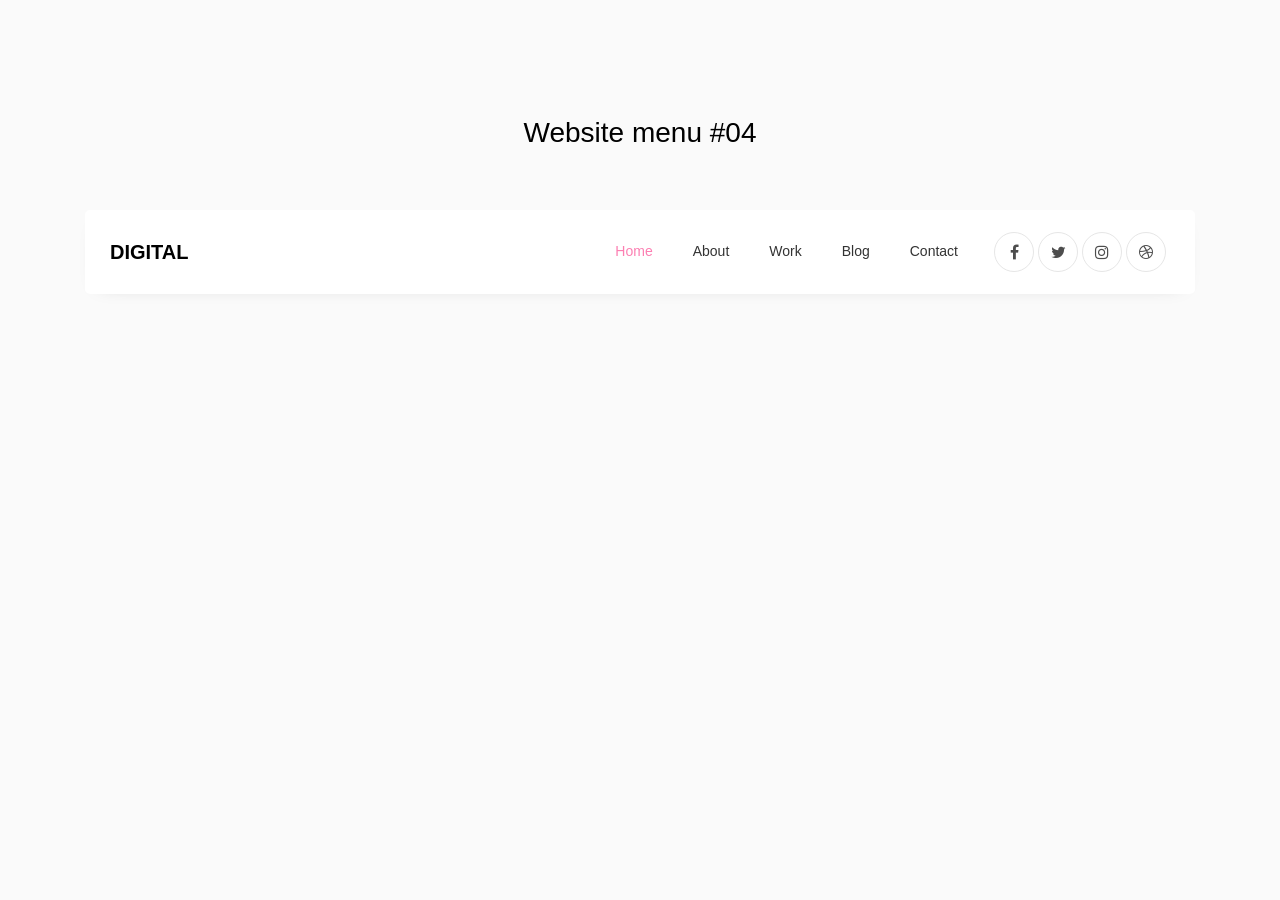
<file: LibraryManagementSystem/wwwroot/navbar/website-menu-14/website-menu-14/index.html>
<!doctype html>
<html lang="en">
  <head>
  	<title>Website menu 04</title>
    <meta charset="utf-8">
    <meta name="viewport" content="width=device-width, initial-scale=1, shrink-to-fit=no">

	<link href='https://fonts.googleapis.com/css?family=Roboto:400,100,300,700' rel='stylesheet' type='text/css'>

	<link rel="stylesheet" href="https://stackpath.bootstrapcdn.com/font-awesome/4.7.0/css/font-awesome.min.css">
	
	<link rel="stylesheet" href="css/style.css">

	</head>
  <body>
      <section class="ftco-section">
          <div class="container">
              <div class="row justify-content-center">
                  <div class="col-md-6 text-center mb-5">
                      <h2 class="heading-section">Website menu #04</h2>
                  </div>
              </div>
          </div>
          <div class="container">
              <nav class="navbar navbar-expand-lg ftco_navbar ftco-navbar-light" id="ftco-navbar">
                  <div class="container">
                      <a class="navbar-brand" href="index.html">Digital</a>
                      <div class="social-media order-lg-last">
                          <p class="mb-0 d-flex">
                              <a href="#" class="d-flex align-items-center justify-content-center"><span class="fa fa-facebook"><i class="sr-only">Facebook</i></span></a>
                              <a href="#" class="d-flex align-items-center justify-content-center"><span class="fa fa-twitter"><i class="sr-only">Twitter</i></span></a>
                              <a href="#" class="d-flex align-items-center justify-content-center"><span class="fa fa-instagram"><i class="sr-only">Instagram</i></span></a>
                              <a href="#" class="d-flex align-items-center justify-content-center"><span class="fa fa-dribbble"><i class="sr-only">Dribbble</i></span></a>
                          </p>
                      </div>
                      <button class="navbar-toggler" type="button" data-toggle="collapse" data-target="#ftco-nav" aria-controls="ftco-nav" aria-expanded="false" aria-label="Toggle navigation">
                          <span class="fa fa-bars"></span> Menu
                      </button>
                      <div class="collapse navbar-collapse" id="ftco-nav">
                          <ul class="navbar-nav ml-auto mr-md-3">
                              <li class="nav-item active"><a href="#" class="nav-link">Home</a></li>
                              <li class="nav-item"><a href="#" class="nav-link">About</a></li>
                              <li class="nav-item"><a href="#" class="nav-link">Work</a></li>
                              <li class="nav-item"><a href="#" class="nav-link">Blog</a></li>
                              <li class="nav-item"><a href="#" class="nav-link">Contact</a></li>
                          </ul>
                      </div>
                  </div>
              </nav>
              <!-- END nav -->
          </div>

      </section>

      <script src="js/jquery.min.js"></script>
      <script src="js/popper.js"></script>
      <script src="js/bootstrap.min.js"></script>
      <script src="js/main.js"></script>

  </body>
</html>
</file>
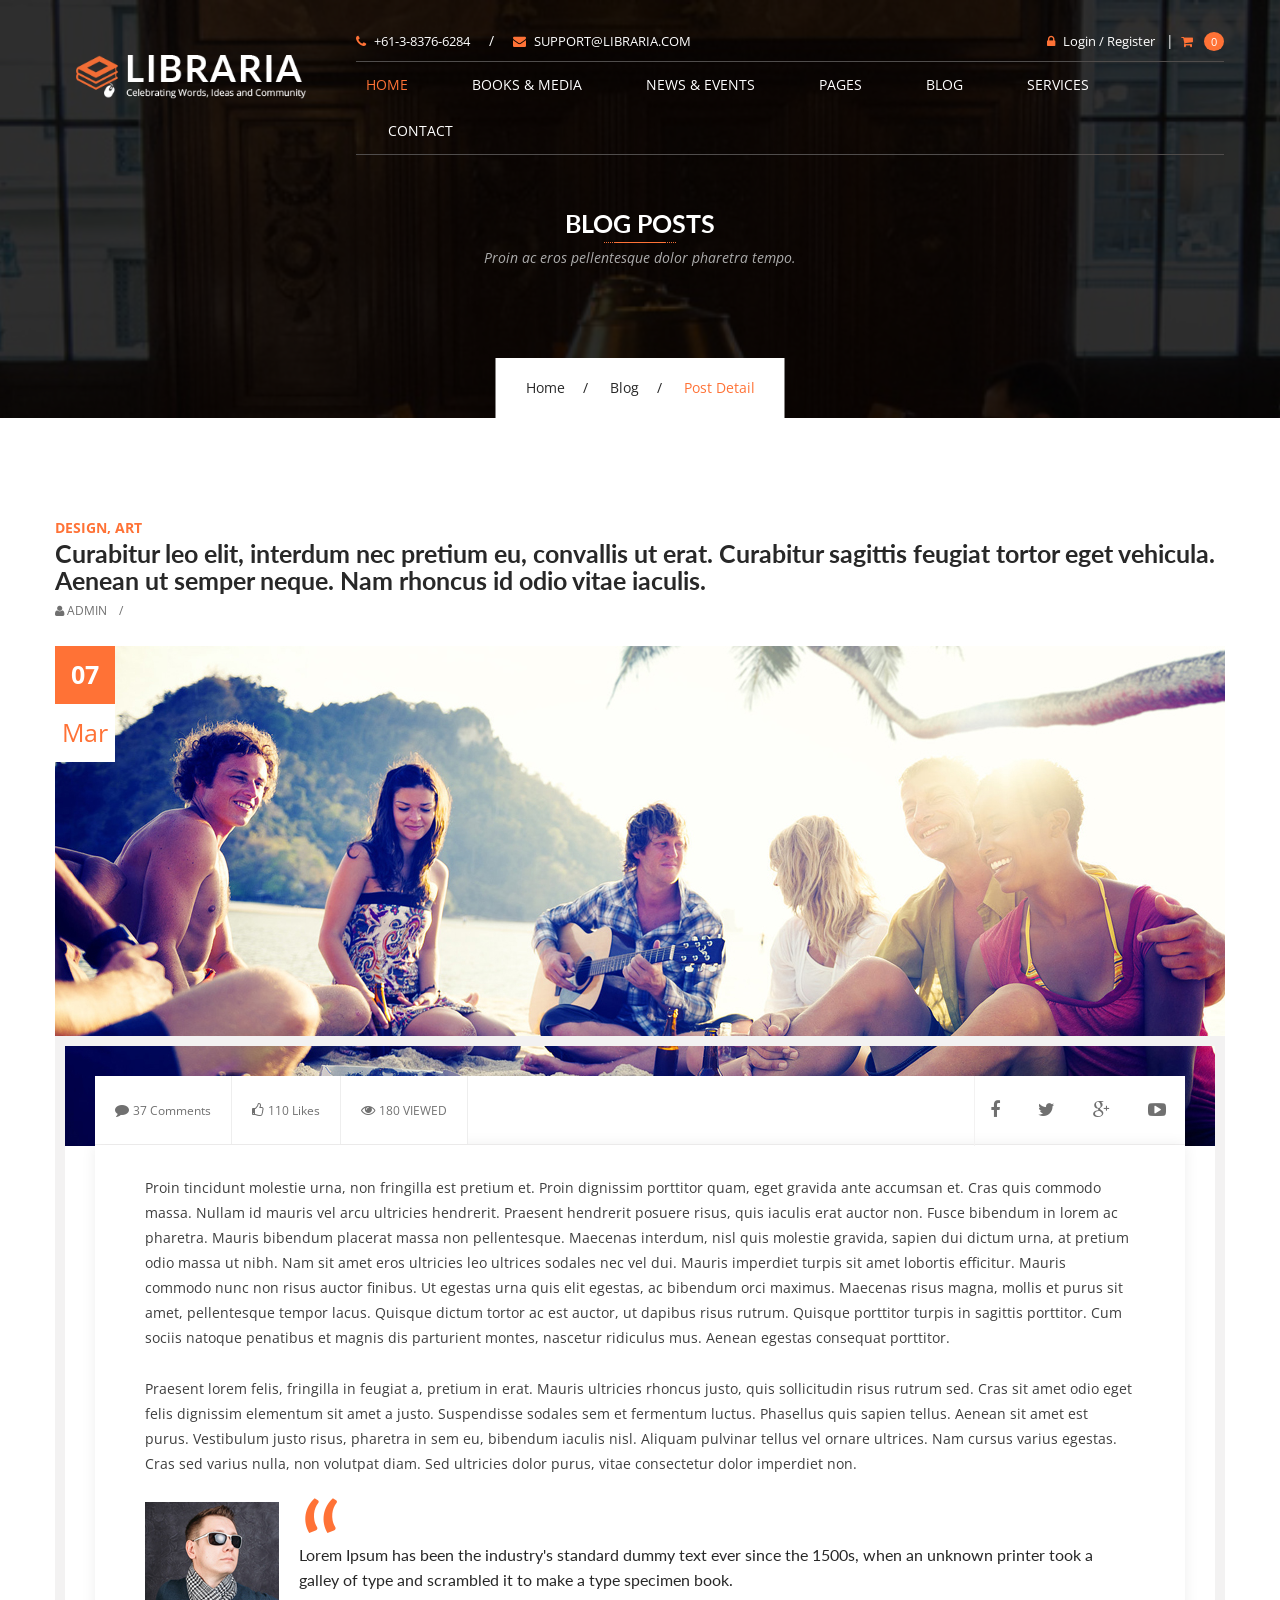
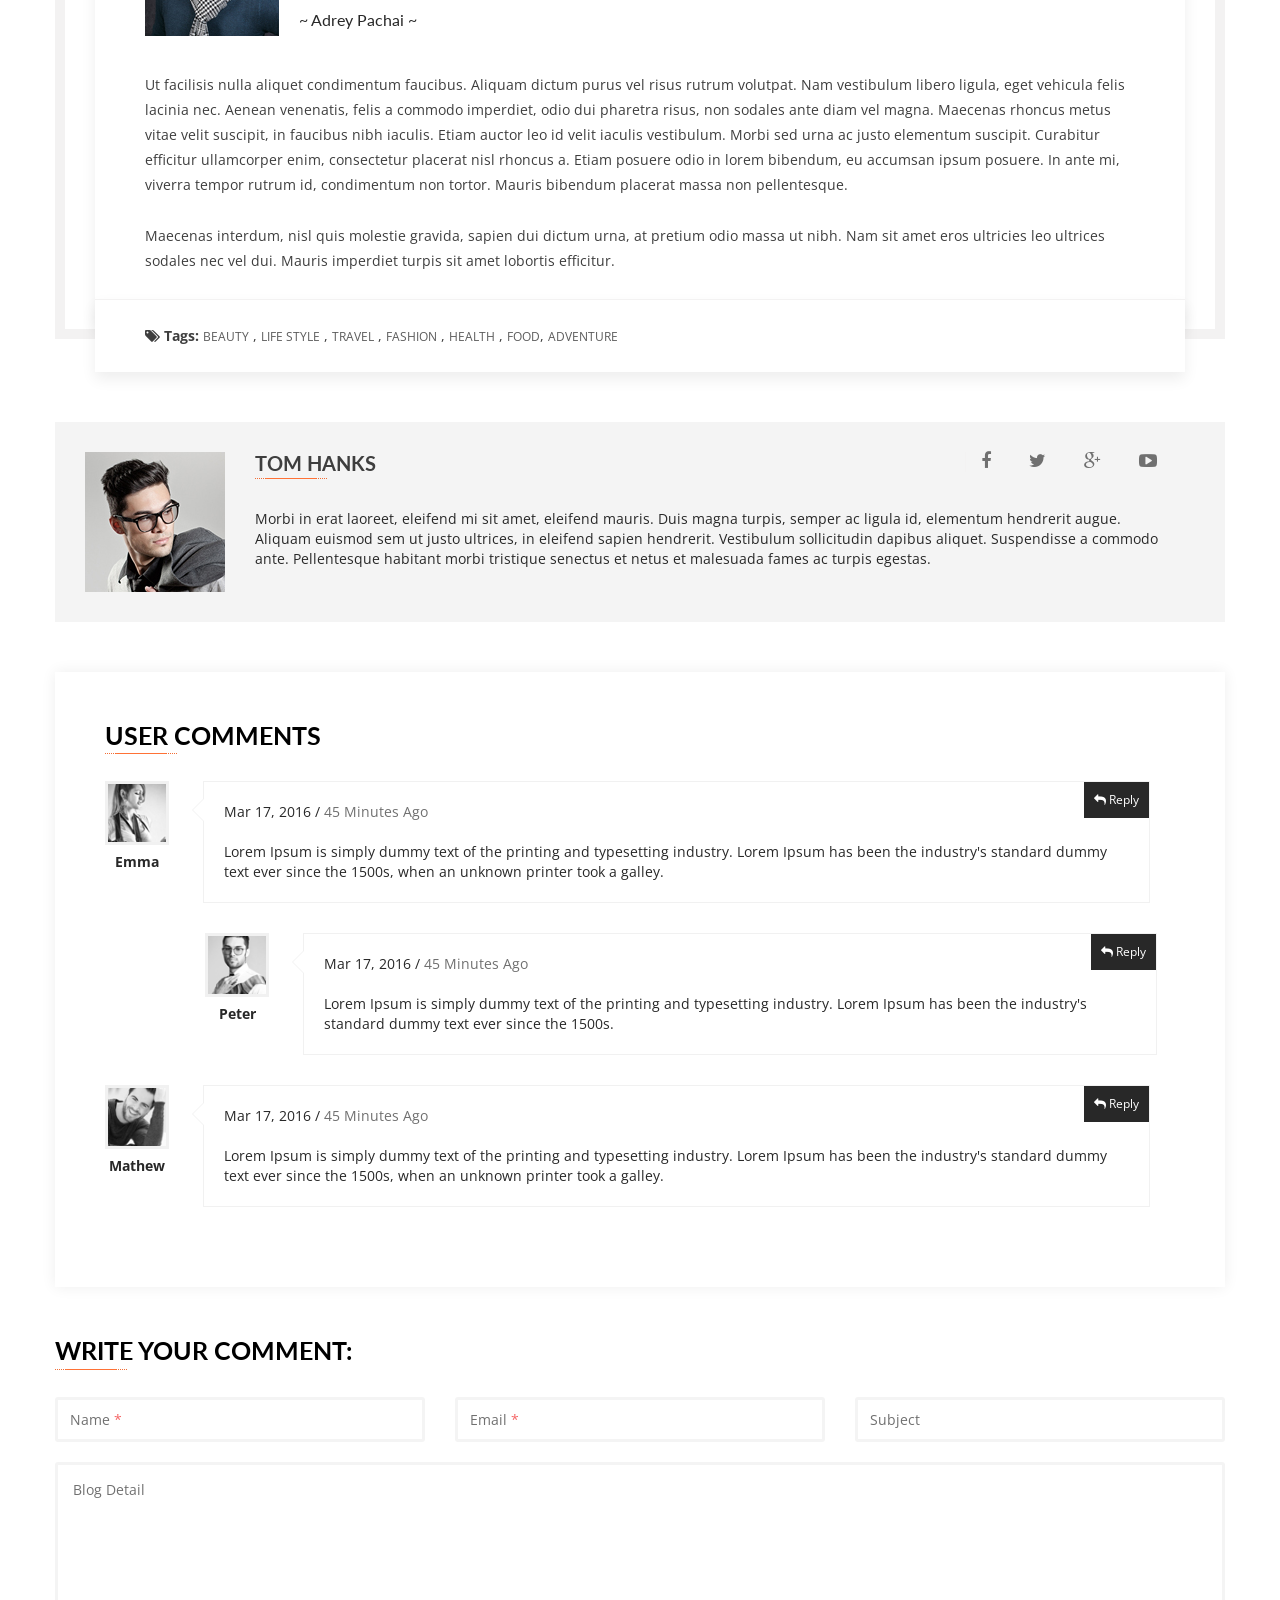
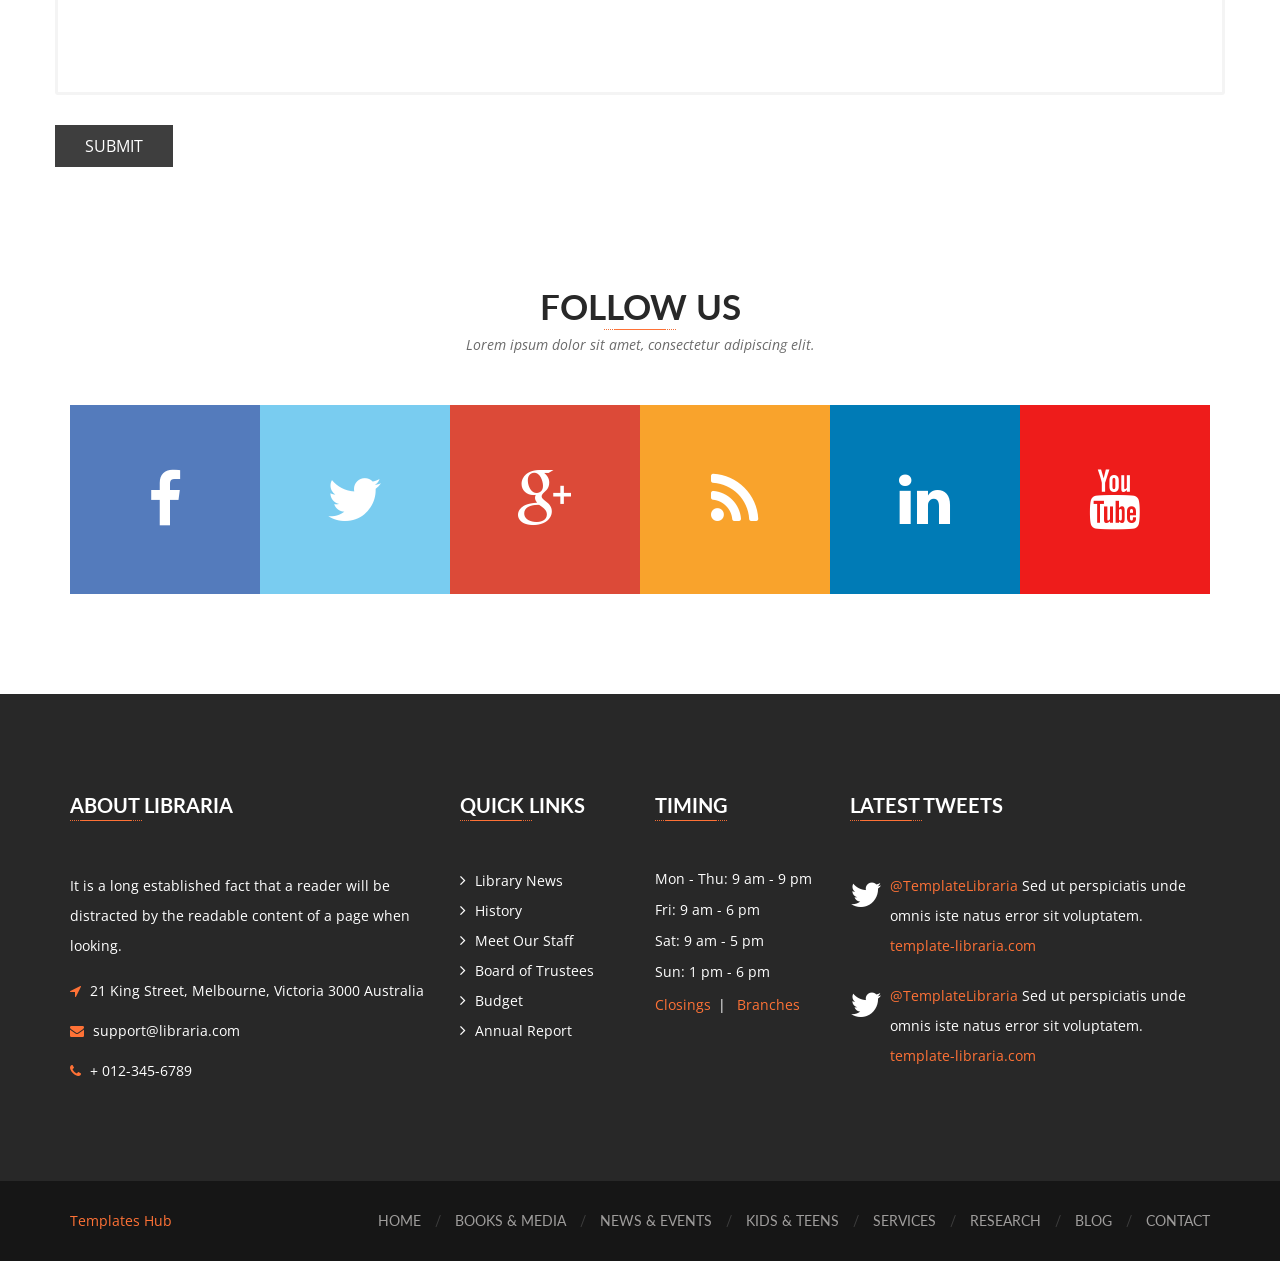
<file: LibraryManagementSystem/wwwroot/LIBRARIA-Online-Library/blog-detail.html>
<!DOCTYPE html>
<html lang="zxx">
    

<head>        

        <!-- Meta -->
        <meta charset="utf-8" />
        <meta name="viewport" content="width=device-width,initial-scale=1,minimum-scale=1">

        <!-- Title -->
        <title>..:: LIBRARIA ::..</title>

        <!-- Favicon -->
        <link href="images/favicon.ico" rel="icon" type="image/x-icon" />

        <!-- Fonts -->
        <link href="https://fonts.googleapis.com/css?family=Open+Sans:300,300i,400,400i,600,600i,700,700i,800,800i%7CLato:100,100i,300,300i,400,400i,700,700i,900,900i" rel="stylesheet" />
        <link href="css/font-awesome.min.css" rel="stylesheet" type="text/css" />
        
        <!-- Mobile Menu -->
        <link href="css/mmenu.css" rel="stylesheet" type="text/css" />
        <link href="css/mmenu.positioning.css" rel="stylesheet" type="text/css" />

        <!-- Stylesheet -->
        <link href="style.css" rel="stylesheet" type="text/css" />

        <!-- HTML5 shim and Respond.js for IE8 support of HTML5 elements and media queries -->
        <!-- WARNING: Respond.js doesn't work if you view the page via file:// -->
        <!--[if lt IE 9]>
        <script src="js/html5shiv.min.js"></script>
        <script src="js/respond.min.js"></script>
        <![endif]-->

    </head>

    <body>

        <!-- Start: Header Section -->
        <header id="header-v1" class="navbar-wrapper inner-navbar-wrapper">
            <div class="container">
                <div class="row">
                    <nav class="navbar navbar-default">
                        <div class="row">
                            <div class="col-md-3">
                                <div class="navbar-header">
                                    <div class="navbar-brand">
                                        <h1>
                                            <a href="index-2.html">
                                                <img src="images/libraria-logo-v1.png" alt="LIBRARIA" />
                                            </a>
                                        </h1>
                                    </div>
                                </div>
                            </div>
                            <div class="col-md-9">
                                <!-- Header Topbar -->
                                <div class="header-topbar hidden-sm hidden-xs">
                                    <div class="row">
                                        <div class="col-sm-6">
                                            <div class="topbar-info">
                                                <a href="tel:+61-3-8376-6284"><i class="fa fa-phone"></i>+61-3-8376-6284</a>
                                                <span>/</span>
                                                <a href="mailto:support@libraria.com"><i class="fa fa-envelope"></i>support@libraria.com</a>
                                            </div>
                                        </div>
                                        <div class="col-sm-6">
                                            <div class="topbar-links">
                                                <a href="signin.html"><i class="fa fa-lock"></i>Login / Register</a>
                                                <span>|</span>
                                                <div class="header-cart dropdown">
                                                    <a data-toggle="dropdown" class="dropdown-toggle" href="#">
                                                        <i class="fa fa-shopping-cart"></i>
                                                        <small>0</small>
                                                    </a>
                                                    <div class="dropdown-menu cart-dropdown">
                                                        <ul>
                                                            <li class="clearfix">
                                                                <img src="images/header-cart-image-01.jpg" alt="cart item" />
                                                                <div class="item-info">
                                                                    <div class="name">
                                                                        <a href="#">The Great Gatsby</a>
                                                                    </div>
                                                                    <div class="author"><strong>Author:</strong> F. Scott Fitzgerald</div>
                                                                    <div class="price">1 X $10.00</div>
                                                                </div>
                                                                <a class="remove" href="#"><i class="fa fa-trash-o"></i></a>
                                                            </li>
                                                            <li class="clearfix">
                                                                <img src="images/header-cart-image-02.jpg" alt="cart item" />
                                                                <div class="item-info">
                                                                    <div class="name">
                                                                        <a href="#">The Great Gatsby</a>
                                                                    </div>
                                                                    <div class="author"><strong>Author:</strong> F. Scott Fitzgerald</div>
                                                                    <div class="price">1 X $10.00</div>
                                                                </div>
                                                                <a class="remove" href="#"><i class="fa fa-trash-o"></i></a>
                                                            </li>
                                                            <li class="clearfix">
                                                                <img src="images/header-cart-image-03.jpg" alt="cart item" />
                                                                <div class="item-info">
                                                                    <div class="name">
                                                                        <a href="#">The Great Gatsby</a>
                                                                    </div>
                                                                    <div class="author"><strong>Author:</strong> F. Scott Fitzgerald</div>
                                                                    <div class="price">1 X $10.00</div>
                                                                </div>
                                                                <a class="remove" href="#"><i class="fa fa-trash-o"></i></a>
                                                            </li>
                                                        </ul>
                                                        <div class="cart-total">
                                                            <div class="title">SubTotal</div>
                                                            <div class="price">$30.00</div>
                                                        </div>
                                                        <div class="cart-buttons">
                                                            <a href="cart.html" class="btn btn-dark-gray">View Cart</a>
                                                            <a href="checkout.html" class="btn btn-primary">Checkout</a>
                                                        </div>
                                                    </div>
                                                </div>
                                            </div>
                                        </div>
                                    </div>
                                </div>
                                <div class="navbar-collapse hidden-sm hidden-xs">
                                    <ul class="nav navbar-nav">
                                        <li class="dropdown active">
                                            <a data-toggle="dropdown" class="dropdown-toggle disabled" href="index-2.html">Home</a>
                                            <ul class="dropdown-menu">
                                                <li><a href="index-2.html">Home V1</a></li>
                                                <li><a href="home-v2.html">Home V2</a></li>
                                                <li><a href="home-v3.html">Home V3</a></li>
                                            </ul>
                                        </li>
                                        <li class="dropdown">
                                            <a data-toggle="dropdown" class="dropdown-toggle disabled" href="books-media-list-view.html">Books &amp; Media</a>
                                            <ul class="dropdown-menu">
                                                <li><a href="books-media-list-view.html">Books &amp; Media List View</a></li>
                                                <li><a href="books-media-gird-view-v1.html">Books &amp; Media Grid View V1</a></li>
                                                <li><a href="books-media-gird-view-v2.html">Books &amp; Media Grid View V2</a></li>
                                                <li><a href="books-media-detail-v1.html">Books &amp; Media Detail V1</a></li>
                                                <li><a href="books-media-detail-v2.html">Books &amp; Media Detail V2</a></li>
                                            </ul>
                                        </li>
                                        <li class="dropdown">
                                            <a data-toggle="dropdown" class="dropdown-toggle disabled" href="news-events-list-view.html">News &amp; Events</a>
                                            <ul class="dropdown-menu">
                                                <li><a href="news-events-list-view.html">News &amp; Events List View</a></li>
                                                <li><a href="news-events-detail.html">News &amp; Events Detail</a></li>
                                            </ul>
                                        </li>
                                        <li class="dropdown">
                                            <a data-toggle="dropdown" class="dropdown-toggle disabled" href="#">Pages</a>
                                            <ul class="dropdown-menu">
                                                <li><a href="cart.html">Cart</a></li>
                                                <li><a href="checkout.html">Checkout</a></li>
                                                <li><a href="signin.html">Signin/Register</a></li>
                                                <li><a href="404.html">404/Error</a></li>
                                            </ul>
                                        </li>
                                        <li class="dropdown">
                                            <a data-toggle="dropdown" class="dropdown-toggle disabled" href="blog.html">Blog</a>
                                            <ul class="dropdown-menu">
                                                <li><a href="blog.html">Blog Grid View</a></li>
                                                <li><a href="blog-detail.html">Blog Detail</a></li>
                                            </ul>
                                        </li>
                                        <li><a href="services.html">Services</a></li>
                                        <li><a href="contact.html">Contact</a></li>
                                    </ul>
                                </div>
                            </div>
                        </div>
                        <div class="mobile-menu hidden-lg hidden-md">
                            <a href="#mobile-menu"><i class="fa fa-navicon"></i></a>
                            <div id="mobile-menu">
                                <ul>
                                    <li class="mobile-title">
                                        <h4>Navigation</h4>
                                        <a href="#" class="close"></a>
                                    </li>
                                    <li>
                                        <a href="index-2.html">Home</a>
                                        <ul>
                                            <li><a href="index-2.html">Home V1</a></li>
                                            <li><a href="home-v2.html">Home V2</a></li>
                                            <li><a href="home-v3.html">Home V3</a></li>
                                        </ul>
                                    </li>
                                    <li>
                                        <a href="books-media-list-view.html">Books &amp; Media</a>
                                        <ul>
                                            <li><a href="books-media-list-view.html">Books &amp; Media List View</a></li>
                                            <li><a href="books-media-gird-view-v1.html">Books &amp; Media Grid View V1</a></li>
                                            <li><a href="books-media-gird-view-v2.html">Books &amp; Media Grid View V2</a></li>
                                            <li><a href="books-media-detail-v1.html">Books &amp; Media Detail V1</a></li>
                                            <li><a href="books-media-detail-v2.html">Books &amp; Media Detail V2</a></li>
                                        </ul>
                                    </li>
                                    <li>
                                        <a href="news-events-list-view.html">News &amp; Events</a>
                                        <ul>
                                            <li><a href="news-events-list-view.html">News &amp; Events List View</a></li>
                                            <li><a href="news-events-detail.html">News &amp; Events Detail</a></li>
                                        </ul>
                                    </li>
                                    <li>
                                        <a href="#">Pages</a>
                                        <ul>
                                            <li><a href="cart.html">Cart</a></li>
                                            <li><a href="checkout.html">Checkout</a></li>
                                            <li><a href="signin.html">Signin/Register</a></li>
                                            <li><a href="404.html">404/Error</a></li>
                                        </ul>
                                    </li>
                                    <li>
                                        <a href="blog.html">Blog</a>
                                        <ul>
                                            <li><a href="blog.html">Blog Grid View</a></li>
                                            <li><a href="blog-detail.html">Blog Detail</a></li>
                                        </ul>
                                    </li>
                                    <li><a href="services.html">Services</a></li>
                                    <li><a href="contact.html">Contact</a></li>
                                </ul>
                            </div>
                        </div>
                    </nav>
                </div>
            </div>
        </header>
        <!-- End: Header Section -->

        <!-- Start: Page Banner -->
        <section class="page-banner services-banner">
            <div class="container">
                <div class="banner-header">
                    <h2>Blog Posts</h2>
                    <span class="underline center"></span>
                    <p class="lead">Proin ac eros pellentesque dolor pharetra tempo.</p>
                </div>
                <div class="breadcrumb">
                    <ul>
                        <li><a href="index-2.html">Home</a></li>
                        <li><a href="blog.html">Blog</a></li>
                        <li>Post Detail</li>
                    </ul>
                </div>
            </div>
        </section>
        <!-- End: Page Banner -->

        <!-- Start: Blog Section -->
        <div id="content" class="site-content">
            <div id="primary" class="content-area">
                <main id="main" class="site-main">
                    <div class="blog-detail-main">
                        <div class="container">
                            <div class="row">
                                <div class="blog-page">
                                    <div class="blog-section">
                                        <article>
                                            <div class="blog-detail">
                                                <header class="entry-header">
                                                    <div class="blog_meta_category">
                                                        <a href="#." rel="category tag">Design</a>, 
                                                        <a href="#." rel="category tag">art</a>
                                                    </div>
                                                    <h2 class="entry-title">Curabitur leo elit, interdum nec pretium eu, convallis ut erat. Curabitur sagittis feugiat tortor eget
                                                        vehicula. Aenean ut semper neque. Nam rhoncus id odio vitae iaculis.</h2>
                                                    <div class="entry-meta">
                                                        <span><i class="fa fa-user"></i> <a href="#">Admin</a></span>
                                                    </div>
                                                </header>
                                                <div class="post-thumbnail">
                                                    <div class="post-date-box">
                                                        <div class="post-date">
                                                            <a class="date" href="#.">07</a>
                                                        </div>
                                                        <div class="post-date-month">
                                                            <a class="month" href="#.">Mar</a>
                                                        </div>
                                                    </div>
                                                    <figure>
                                                        <img alt="blog" src="images/blog/post-detail-img.jpg" />
                                                    </figure>
                                                </div>
                                                <div class="post-detail">
                                                    <div class="post-detail-head">
                                                        <div class="post-share">
                                                            <a href="#."><i class="fa fa-comment"></i> 37 Comments</a>
                                                            <a href="#."><i class="fa fa-thumbs-o-up"></i> 110 Likes</a>
                                                            <a href="#."><i class="fa fa-eye"></i> 180 Viewed</a>
                                                        </div>
                                                        <div class="post-social-share">
                                                            <ul>
                                                                <li>
                                                                    <a href="#.">
                                                                        <i class="fa fa-facebook"></i>
                                                                        <span>/ Facebook</span>
                                                                    </a>
                                                                </li>
                                                                <li><a href="#."><i class="fa fa-twitter"></i> <span>/ Twitter</span></a></li>
                                                                <li><a href="#."><i class="fa fa-google-plus"></i> <span>/ Google+</span></a></li>
                                                                <li><a href="#."><i class="fa fa-youtube-play"></i> <span>/ Youtube</span></a></li>
                                                            </ul>
                                                        </div>
                                                        <div class="clearfix"></div>
                                                    </div>
                                                    <div class="entry-content">
                                                        <p>Proin tincidunt molestie urna, non fringilla est pretium et. Proin dignissim porttitor quam, eget gravida ante accumsan et. Cras quis commodo massa. Nullam id mauris vel arcu ultricies hendrerit. Praesent hendrerit posuere risus, quis iaculis erat auctor non. Fusce bibendum in lorem ac pharetra. Mauris bibendum placerat massa non pellentesque. Maecenas interdum, nisl quis molestie gravida, sapien dui dictum urna, at pretium odio massa ut nibh. Nam sit amet eros ultricies leo ultrices sodales nec vel dui. Mauris imperdiet turpis sit amet lobortis efficitur. Mauris commodo nunc non risus auctor finibus. Ut egestas urna quis elit egestas, ac bibendum orci maximus. Maecenas risus magna, mollis et purus sit amet, pellentesque tempor lacus. Quisque dictum tortor ac est auctor, ut dapibus risus rutrum. Quisque porttitor turpis in sagittis porttitor. Cum sociis natoque penatibus et magnis dis parturient montes, nascetur ridiculus mus. Aenean egestas consequat porttitor.</p>
                                                        <p>Praesent lorem felis, fringilla in feugiat a, pretium in erat. Mauris ultricies rhoncus justo, quis sollicitudin risus rutrum sed. Cras sit amet odio eget felis dignissim elementum sit amet a justo. Suspendisse sodales sem et fermentum luctus. Phasellus quis sapien tellus. Aenean sit amet est purus. Vestibulum justo risus, pharetra in sem eu, bibendum iaculis nisl. Aliquam pulvinar tellus vel ornare ultrices. Nam cursus varius egestas. Cras sed varius nulla, non volutpat diam. Sed ultricies dolor purus, vitae consectetur dolor imperdiet non.</p>
                                                        <img src="images/blog/post-detail-quote.jpg" class="align-left" alt="">
                                                        <blockquote>
                                                            Lorem Ipsum has been the industry's standard dummy text ever since the 1500s, when an unknown printer took a galley of type and scrambled it to make a type specimen book.
                                                            <em>~ Adrey Pachai ~</em>
                                                        </blockquote>
                                                        <p>Ut facilisis nulla aliquet condimentum faucibus. Aliquam dictum purus vel risus rutrum volutpat. Nam vestibulum libero ligula, eget vehicula felis lacinia nec. Aenean venenatis, felis a commodo imperdiet, odio dui pharetra risus, non sodales ante diam vel magna. Maecenas rhoncus metus vitae velit suscipit, in faucibus nibh iaculis. Etiam auctor leo id velit iaculis vestibulum. Morbi sed urna ac justo elementum suscipit. Curabitur efficitur ullamcorper enim, consectetur placerat nisl rhoncus a. Etiam posuere odio in lorem bibendum, eu accumsan ipsum posuere. In ante mi, viverra tempor rutrum id, condimentum non tortor. Mauris bibendum placerat massa non pellentesque.</p>
                                                        <p>Maecenas interdum, nisl quis molestie gravida, sapien dui dictum urna, at pretium odio massa ut nibh. Nam sit amet eros ultricies leo ultrices sodales nec vel dui. Mauris imperdiet turpis sit amet lobortis efficitur.</p>
                                                    </div>
                                                    <footer class="entry-footer">
                                                        <div class="col-xs-12 col-sm-12 entry-tags"> 
                                                            <strong><i class="fa fa-tags" aria-hidden="true"></i> Tags:</strong> <span><a href="#">Beauty</a> , <a href="#">Life Style</a> , <a href="#">Travel</a> , <a href="#">Fashion</a> , <a href="#">Health</a> , <a href="#">Food</a>, <a href="#">Adventure</a></span>			
                                                        </div>
                                                    </footer>
                                                </div>
                                            </div>
                                        </article>
                                        <div class="about-author">
                                            <img src="images/blog/about-author.jpg" alt="" />
                                            <div class="author-content">
                                                <div class="author-head">
                                                    <h3>Tom Hanks</h3>
                                                    <span class="underline left"></span>
                                                </div>
                                                <div class="post-social-share">
                                                    <ul>
                                                        <li>
                                                            <a href="#.">
                                                                <i class="fa fa-facebook"></i>
                                                                <span>/ Facebook</span>
                                                            </a>
                                                        </li>
                                                        <li><a href="#."><i class="fa fa-twitter"></i> <span>/ Twitter</span></a></li>
                                                        <li><a href="#."><i class="fa fa-google-plus"></i> <span>/ Google+</span></a></li>
                                                        <li><a href="#."><i class="fa fa-youtube-play"></i> <span>/ Youtube</span></a></li>
                                                    </ul>
                                                </div>
                                                <div class="clearfix"></div>
                                                <p>Morbi in erat laoreet, eleifend mi sit amet, eleifend mauris. Duis magna turpis, semper ac ligula id, elementum hendrerit augue. Aliquam euismod sem ut justo ultrices, in eleifend sapien hendrerit. Vestibulum sollicitudin dapibus aliquet. Suspendisse a commodo ante. Pellentesque habitant morbi tristique senectus et netus et malesuada fames ac turpis egestas. </p>
                                            </div>
                                            <div class="clearfix"></div>
                                        </div>
                                        <div class="comments-area" id="comments">
                                            <div class="comment-bg">
                                                <h4 class="comments-title">User Comments</h4>
                                                <span class="underline left"></span>
                                                <ol class="comment-list">
                                                    <li class="comment even thread-even depth-1 parent">
                                                        <div class="comment-body">
                                                            <div class="comment-author vcard">
                                                                <img class="avatar avatar-32 photo avatar-default" src="images/blog/emma.jpg" alt="Comment Author">
                                                                <b class="fn">
                                                                    <a class="url" rel="external nofollow" href="#">Emma</a>
                                                                </b>					
                                                            </div>
                                                            <footer class="comment-meta">
                                                                <div class="left-arrow"></div>
                                                                <div class="reply">
                                                                    <a href="#" class="comment-reply-link">
                                                                        <i class="fa fa-reply"></i> Reply
                                                                    </a>
                                                                </div>
                                                                <div class="comment-metadata">
                                                                    <a href="#">
                                                                        <time datetime="2016-01-17">
                                                                            <b>Mar 17, 2016 / </b>  45 Minutes Ago
                                                                        </time>
                                                                    </a>
                                                                </div>
                                                                <div class="comment-content">
                                                                    <p>Lorem Ipsum is simply dummy text of the printing and typesetting industry. Lorem Ipsum has been the industry's standard dummy text ever since the 1500s, when an unknown printer took a galley.
                                                                    </p>
                                                                </div>
                                                            </footer>
                                                        </div>
                                                        <ol class="children">
                                                            <li class="comment odd alt depth-2">
                                                                <div class="comment-body">
                                                                    <div class="comment-author vcard">
                                                                        <img class="avatar photo" src="images/blog/peter.jpg" alt="Comment Avatar">
                                                                        <b class="fn">
                                                                            <a class="url" rel="external nofollow" href="#">Peter</a>
                                                                        </b>
                                                                    </div>
                                                                    <footer class="comment-meta">
                                                                        <div class="left-arrow"></div>
                                                                        <div class="reply">
                                                                            <a href="#" class="comment-reply-link">
                                                                                <i class="fa fa-reply"></i> Reply
                                                                            </a>
                                                                        </div>
                                                                        <div class="comment-metadata">
                                                                            <a href="#">
                                                                                <time datetime="2016-01-17">
                                                                                    <b>Mar 17, 2016 / </b>  45 Minutes Ago
                                                                                </time>
                                                                            </a>
                                                                        </div>
                                                                        <div class="comment-content">
                                                                            <p>Lorem Ipsum is simply dummy text of the printing and typesetting industry. Lorem Ipsum has been the industry's standard dummy text ever since the 1500s.</p>
                                                                        </div>
                                                                    </footer>
                                                                </div>
                                                            </li>
                                                        </ol>
                                                        <div class="comment-body">
                                                            <div class="comment-author vcard">
                                                                <img class="avatar avatar-32 photo avatar-default" src="images/blog/mathew.jpg" alt="Comment Author">
                                                                <b class="fn">
                                                                    <a class="url" rel="external nofollow" href="#">Mathew</a>
                                                                </b>					
                                                            </div>
                                                            <footer class="comment-meta">
                                                                <div class="left-arrow"></div>
                                                                <div class="reply">
                                                                    <a href="#" class="comment-reply-link">
                                                                        <i class="fa fa-reply"></i> Reply
                                                                    </a>
                                                                </div>
                                                                <div class="comment-metadata">
                                                                    <a href="#">
                                                                        <time datetime="2016-01-17">
                                                                            <b>Mar 17, 2016 / </b>  45 Minutes Ago
                                                                        </time>
                                                                    </a>
                                                                </div>
                                                                <div class="comment-content">
                                                                    <p>Lorem Ipsum is simply dummy text of the printing and typesetting industry. Lorem Ipsum has been the industry's standard dummy text ever since the 1500s, when an unknown printer took a galley.
                                                                    </p>
                                                                </div>
                                                            </footer>
                                                        </div>
                                                    </li>
                                                </ol>
                                            </div>
                                            <div class="comment-respond" id="respond">
                                                <h4 class="comment-reply-title" id="reply-title">Write your comment:</h4>
                                                <span class="underline left"></span>
                                                <form class="comment-form" id="commentform" method="post" action="http://libraria.demo.presstigers.com/blog-detail.html">
                                                    <div class="row">
                                                        <p class="comment-form-author input-required">
                                                            <label>
                                                                <span class="first-letter">Name</span>  
                                                                <span class="second-letter">*</span>
                                                            </label>
                                                            <input name="author" id="author" type="text">
                                                        </p>
                                                        <p class="comment-form-email input-required">
                                                            <label>
                                                                <span class="first-letter">Email</span>  
                                                                <span class="second-letter">*</span>
                                                            </label>
                                                            <input name="email" id="email" type="email">
                                                        </p>
                                                        <p class="comment-form-subject input-required">
                                                            <label>
                                                                <span class="first-letter">Subject</span>
                                                            </label>
                                                            <input name="subject" id="subject" type="text">
                                                        </p>
                                                        <p class="comment-form-comment">
                                                            <textarea name="comment" id="comment" placeholder="Blog Detail"></textarea>
                                                        </p>
                                                    </div>
                                                    <div class="clearfix"></div>
                                                    <p class="form-submit">
                                                        <input value="Submit" class="submit" id="submit" name="submit" type="submit"> 
                                                    </p>
                                                </form>
                                            </div>
                                        </div>
                                    </div>
                                </div>
                            </div>
                        </div>
                    </div>
                </main>
            </div>
        </div>
        <!-- End: Blog Section -->

        <!-- Start: Social Network -->
        <section class="social-network">
            <div class="container">
                <div class="center-content">
                    <h2 class="section-title">Follow Us</h2>
                    <span class="underline center"></span>
                    <p class="lead">Lorem ipsum dolor sit amet, consectetur adipiscing elit.</p>
                </div>
                <ul>
                    <li>
                        <a class="facebook" href="#" target="_blank">
                            <span>
                                <i class="fa fa-facebook-f"></i>
                            </span>
                        </a>
                    </li>
                    <li>
                        <a class="twitter" href="#" target="_blank">
                            <span>
                                <i class="fa fa-twitter"></i>
                            </span>
                        </a>
                    </li>
                    <li>
                        <a class="google" href="#" target="_blank">
                            <span>
                                <i class="fa fa-google-plus"></i>
                            </span>
                        </a>
                    </li>
                    <li>
                        <a class="rss" href="#" target="_blank">
                            <span>
                                <i class="fa fa-rss"></i>
                            </span>
                        </a>
                    </li>
                    <li>
                        <a class="linkedin" href="#" target="_blank">
                            <span>
                                <i class="fa fa-linkedin"></i>
                            </span>
                        </a>
                    </li>
                    <li>
                        <a class="youtube" href="#" target="_blank">
                            <span>
                                <i class="fa fa-youtube"></i>
                            </span>
                        </a>
                    </li>
                </ul>
            </div>
        </section>
        <!-- End: Social Network -->

        <!-- Start: Footer -->
        <footer class="site-footer">
            <div class="container">
                <div id="footer-widgets">
                    <div class="row">
                        <div class="col-md-4 col-sm-6 widget-container">
                            <div id="text-2" class="widget widget_text">
                                <h3 class="footer-widget-title">About Libraria</h3>
                                <span class="underline left"></span>
                                <div class="textwidget">
                                    It is a long established fact that a reader will be distracted by the readable content of a page when looking.
                                </div>
                                <address>
                                    <div class="info">
                                        <i class="fa fa-location-arrow"></i>
                                        <span>21 King Street, Melbourne, Victoria 3000 Australia</span>
                                    </div>
                                    <div class="info">
                                        <i class="fa fa-envelope"></i>
                                        <span><a href="mailto:support@libraria.com">support@libraria.com</a></span>
                                    </div>
                                    <div class="info">
                                        <i class="fa fa-phone"></i>
                                        <span><a href="tel:012-345-6789">+ 012-345-6789</a></span>
                                    </div>
                                </address>
                            </div>
                        </div>
                        <div class="col-md-2 col-sm-6 widget-container">
                            <div id="nav_menu-2" class="widget widget_nav_menu">
                                <h3 class="footer-widget-title">Quick Links</h3>
                                <span class="underline left"></span>
                                <div class="menu-quick-links-container">
                                    <ul id="menu-quick-links" class="menu">
                                        <li><a href="#">Library News</a></li>
                                        <li><a href="#">History</a></li>
                                        <li><a href="#">Meet Our Staff</a></li>
                                        <li><a href="#">Board of Trustees</a></li>
                                        <li><a href="#">Budget</a></li>
                                        <li><a href="#">Annual Report</a></li>
                                    </ul>
                                </div>
                            </div>
                        </div>
                        <div class="clearfix hidden-lg hidden-md hidden-xs tablet-margin-bottom"></div>
                        <div class="col-md-2 col-sm-6 widget-container">
                            <div id="text-4" class="widget widget_text">
                                <h3 class="footer-widget-title">Timing</h3>
                                <span class="underline left"></span>
                                <div class="timming-text-widget">
                                    <time datetime="2017-02-13">Mon - Thu: 9 am - 9 pm</time>
                                    <time datetime="2017-02-13">Fri: 9 am - 6 pm</time>
                                    <time datetime="2017-02-13">Sat: 9 am - 5 pm</time>
                                    <time datetime="2017-02-13">Sun: 1 pm - 6 pm</time>
                                    <ul>
                                        <li><a href="#">Closings</a></li>
                                        <li><a href="#">Branches</a></li>
                                    </ul>
                                </div>
                            </div>			
                        </div>
                        <div class="col-md-4 col-sm-6 widget-container">
                            <div class="widget twitter-widget">
                                <h3 class="footer-widget-title">Latest Tweets</h3>
                                <span class="underline left"></span>
                                <div id="twitter-feed">
                                    <ul>
                                        <li>
                                            <p><a href="#">@TemplateLibraria</a> Sed ut perspiciatis unde omnis iste natus error sit voluptatem. <a href="#">template-libraria.com</a></p>
                                        </li>
                                        <li>
                                            <p><a href="#">@TemplateLibraria</a> Sed ut perspiciatis unde omnis iste natus error sit voluptatem. <a href="#">template-libraria.com</a></p>
                                        </li>
                                    </ul>
                                </div>
                            </div>			
                        </div>
                    </div>
                </div>                
            </div>
            <div class="sub-footer">
                <div class="container">
                    <div class="row">
                        <div class="footer-text col-md-3">
                            <p><a target="_blank" href="https://www.templateshub.net">Templates Hub</a></p>
                        </div>
                        <div class="col-md-9 pull-right">
                            <ul>
                                <li><a href="index-2.html">Home</a></li>
                                <li><a href="books-media-list-view.html">Books &amp; Media</a></li>
                                <li><a href="news-events-list-view.html">News &amp; Events</a></li>
                                <li><a href="#">Kids &amp; Teens</a></li>
                                <li><a href="services.html">Services</a></li>
                                <li><a href="#">Research</a></li>
                                <li><a href="blog.html">Blog</a></li>
                                <li><a href="contact.html">Contact</a></li>
                            </ul>
                        </div>
                    </div>
                </div>
            </div>
        </footer>
        <!-- End: Footer -->

        <!-- jQuery Latest Version 1.x -->
        <script type="text/javascript" src="js/jquery-1.12.4.min.js"></script>
        
        <!-- jQuery UI -->
        <script type="text/javascript" src="js/jquery-ui.min.js"></script>
        
        <!-- jQuery Easing -->
        <script type="text/javascript" src="js/jquery.easing.1.3.js"></script>

        <!-- Bootstrap -->
        <script type="text/javascript" src="js/bootstrap.min.js"></script>
        
        <!-- Mobile Menu -->
        <script type="text/javascript" src="js/mmenu.min.js"></script>
        
        <!-- Harvey - State manager for media queries -->
        <script type="text/javascript" src="js/harvey.min.js"></script>
        
        <!-- Waypoints - Load Elements on View -->
        <script type="text/javascript" src="js/waypoints.min.js"></script>

        <!-- Facts Counter -->
        <script type="text/javascript" src="js/facts.counter.min.js"></script>

        <!-- MixItUp - Category Filter -->
        <script type="text/javascript" src="js/mixitup.min.js"></script>

        <!-- Owl Carousel -->
        <script type="text/javascript" src="js/owl.carousel.min.js"></script>
        
        <!-- Accordion -->
        <script type="text/javascript" src="js/accordion.min.js"></script>
        
        <!-- Responsive Tabs -->
        <script type="text/javascript" src="js/responsive.tabs.min.js"></script>
        
        <!-- Responsive Table -->
        <script type="text/javascript" src="js/responsive.table.min.js"></script>
        
        <!-- Masonry -->
        <script type="text/javascript" src="js/masonry.min.js"></script>
        
        <!-- Carousel Swipe -->
        <script type="text/javascript" src="js/carousel.swipe.min.js"></script>
        
        <!-- bxSlider -->
        <script type="text/javascript" src="js/bxslider.min.js"></script>
        
        <!-- Custom Scripts -->
        <script type="text/javascript" src="js/main.js"></script>

    </body>


</html>
</file>
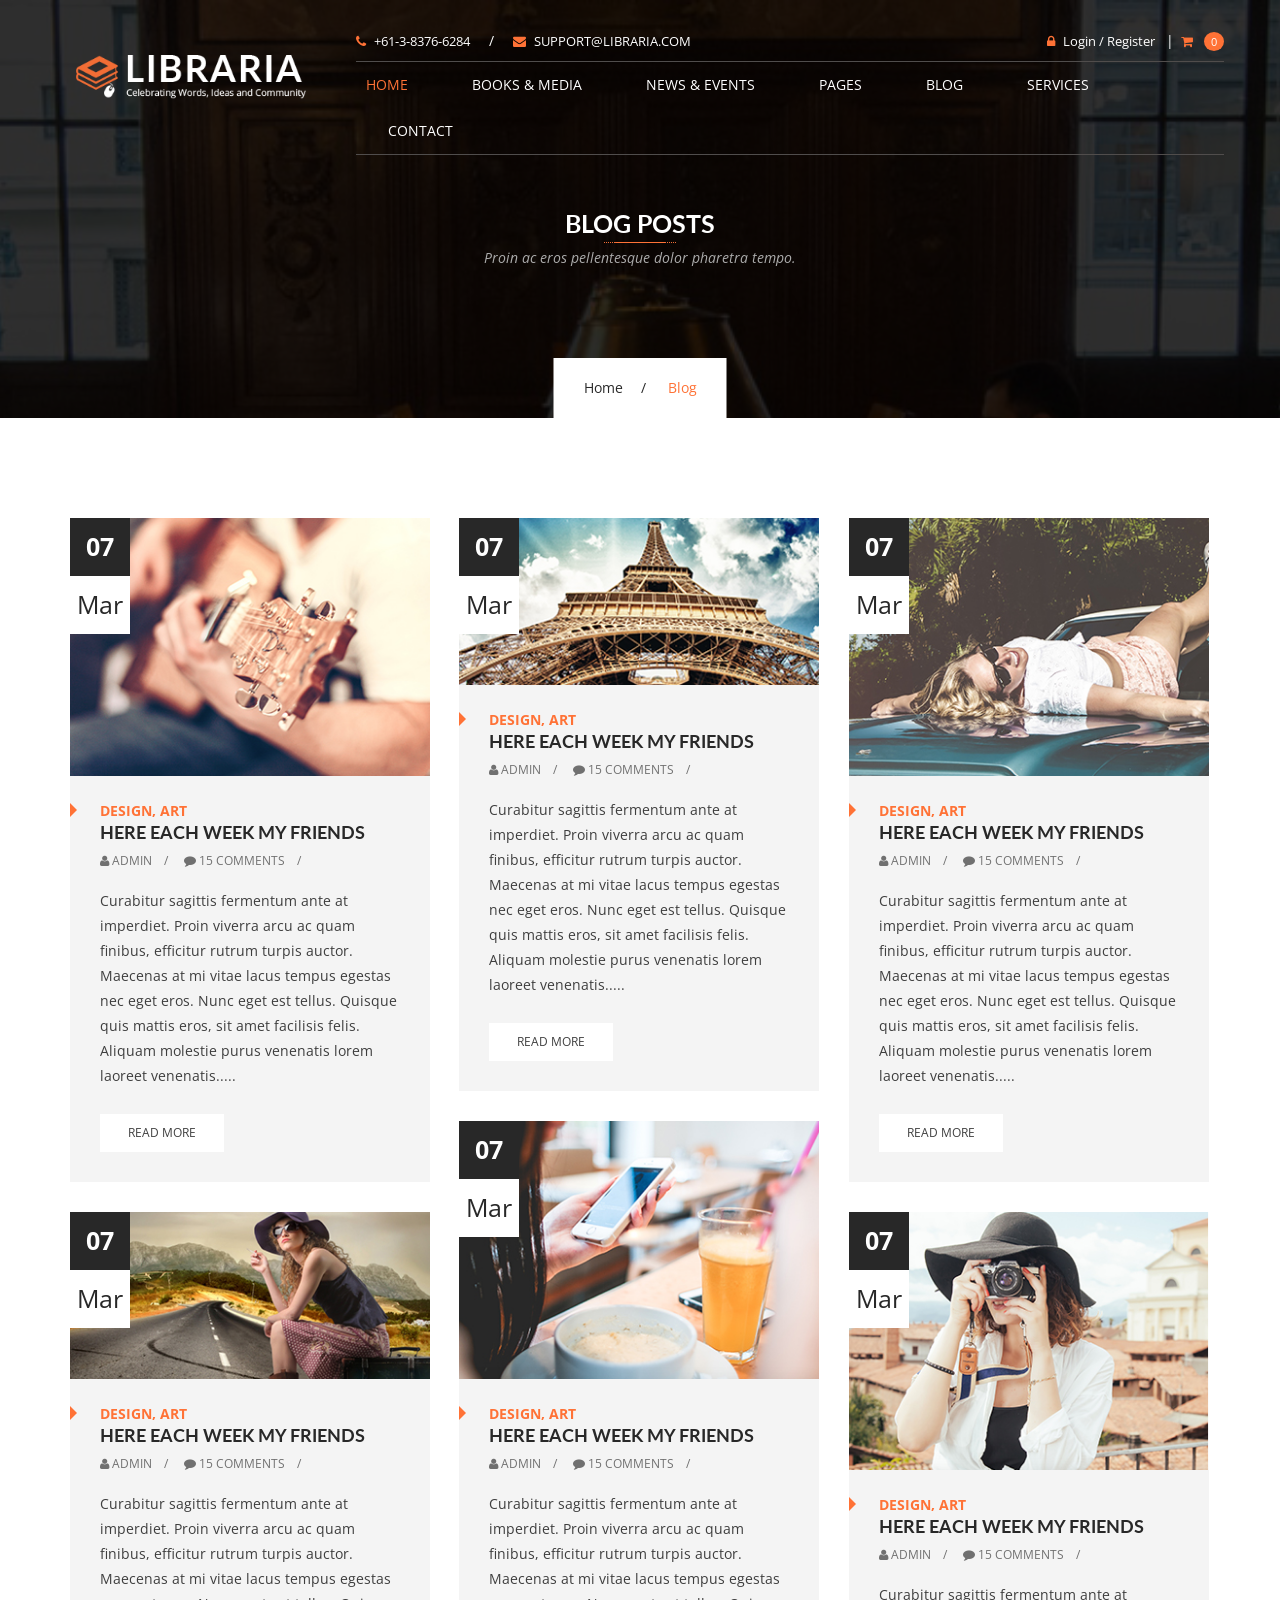
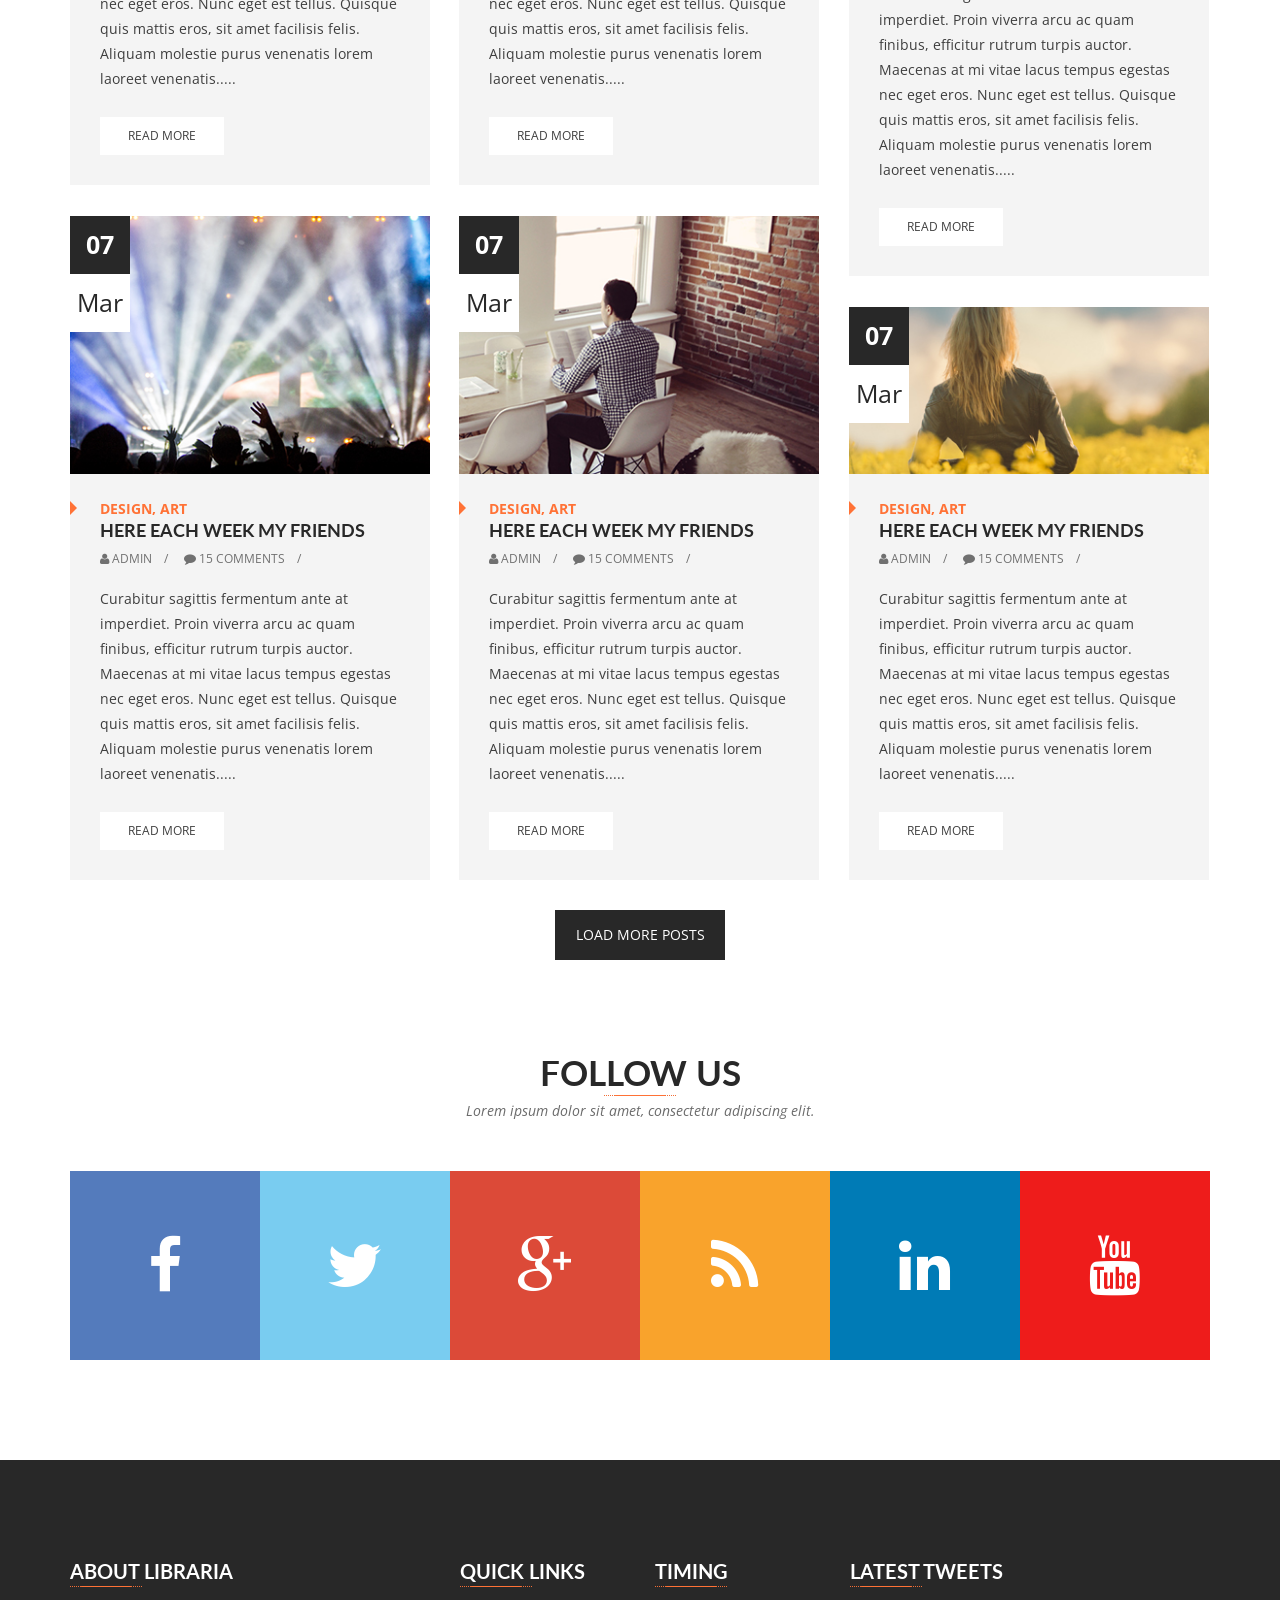
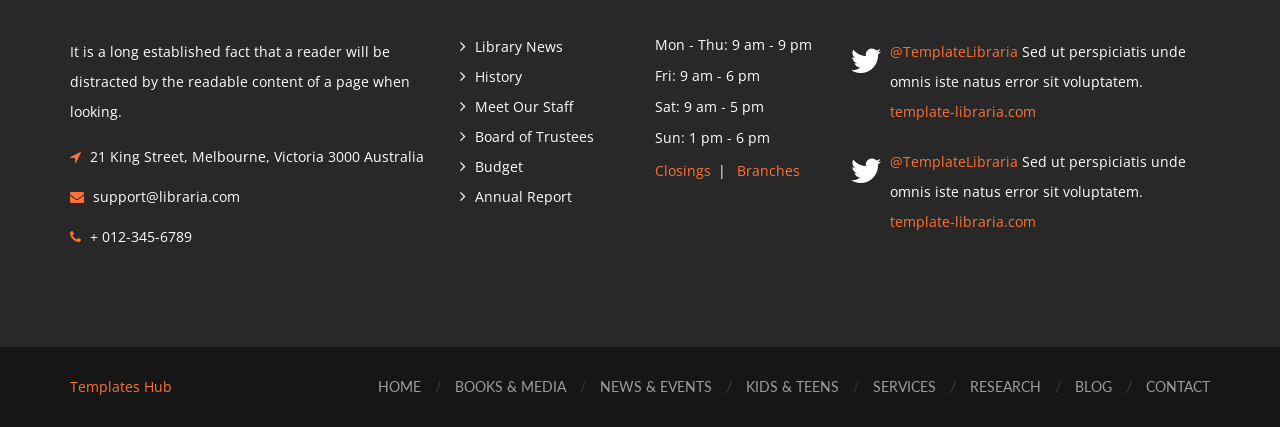
<file: LibraryManagementSystem/wwwroot/LIBRARIA-Online-Library/blog.html>
<!DOCTYPE html>
<html lang="zxx">
    

<head>        

        <!-- Meta -->
        <meta charset="utf-8" />
        <meta name="viewport" content="width=device-width,initial-scale=1,minimum-scale=1">

        <!-- Title -->
        <title>..:: LIBRARIA ::..</title>

        <!-- Favicon -->
        <link href="images/favicon.ico" rel="icon" type="image/x-icon" />

        <!-- Fonts -->
        <link href="https://fonts.googleapis.com/css?family=Open+Sans:300,300i,400,400i,600,600i,700,700i,800,800i%7CLato:100,100i,300,300i,400,400i,700,700i,900,900i" rel="stylesheet" />
        <link href="css/font-awesome.min.css" rel="stylesheet" type="text/css" />
        
        <!-- Mobile Menu -->
        <link href="css/mmenu.css" rel="stylesheet" type="text/css" />
        <link href="css/mmenu.positioning.css" rel="stylesheet" type="text/css" />

        <!-- Stylesheet -->
        <link href="style.css" rel="stylesheet" type="text/css" />

        <!-- HTML5 shim and Respond.js for IE8 support of HTML5 elements and media queries -->
        <!-- WARNING: Respond.js doesn't work if you view the page via file:// -->
        <!--[if lt IE 9]>
        <script src="js/html5shiv.min.js"></script>
        <script src="js/respond.min.js"></script>
        <![endif]-->

    </head>

    <body>

        <!-- Start: Header Section -->
        <header id="header-v1" class="navbar-wrapper inner-navbar-wrapper">
            <div class="container">
                <div class="row">
                    <nav class="navbar navbar-default">
                        <div class="row">
                            <div class="col-md-3">
                                <div class="navbar-header">
                                    <div class="navbar-brand">
                                        <h1>
                                            <a href="index-2.html">
                                                <img src="images/libraria-logo-v1.png" alt="LIBRARIA" />
                                            </a>
                                        </h1>
                                    </div>
                                </div>
                            </div>
                            <div class="col-md-9">
                                <!-- Header Topbar -->
                                <div class="header-topbar hidden-sm hidden-xs">
                                    <div class="row">
                                        <div class="col-sm-6">
                                            <div class="topbar-info">
                                                <a href="tel:+61-3-8376-6284"><i class="fa fa-phone"></i>+61-3-8376-6284</a>
                                                <span>/</span>
                                                <a href="mailto:support@libraria.com"><i class="fa fa-envelope"></i>support@libraria.com</a>
                                            </div>
                                        </div>
                                        <div class="col-sm-6">
                                            <div class="topbar-links">
                                                <a href="signin.html"><i class="fa fa-lock"></i>Login / Register</a>
                                                <span>|</span>
                                                <div class="header-cart dropdown">
                                                    <a data-toggle="dropdown" class="dropdown-toggle" href="#">
                                                        <i class="fa fa-shopping-cart"></i>
                                                        <small>0</small>
                                                    </a>
                                                    <div class="dropdown-menu cart-dropdown">
                                                        <ul>
                                                            <li class="clearfix">
                                                                <img src="images/header-cart-image-01.jpg" alt="cart item" />
                                                                <div class="item-info">
                                                                    <div class="name">
                                                                        <a href="#">The Great Gatsby</a>
                                                                    </div>
                                                                    <div class="author"><strong>Author:</strong> F. Scott Fitzgerald</div>
                                                                    <div class="price">1 X $10.00</div>
                                                                </div>
                                                                <a class="remove" href="#"><i class="fa fa-trash-o"></i></a>
                                                            </li>
                                                            <li class="clearfix">
                                                                <img src="images/header-cart-image-02.jpg" alt="cart item" />
                                                                <div class="item-info">
                                                                    <div class="name">
                                                                        <a href="#">The Great Gatsby</a>
                                                                    </div>
                                                                    <div class="author"><strong>Author:</strong> F. Scott Fitzgerald</div>
                                                                    <div class="price">1 X $10.00</div>
                                                                </div>
                                                                <a class="remove" href="#"><i class="fa fa-trash-o"></i></a>
                                                            </li>
                                                            <li class="clearfix">
                                                                <img src="images/header-cart-image-03.jpg" alt="cart item" />
                                                                <div class="item-info">
                                                                    <div class="name">
                                                                        <a href="#">The Great Gatsby</a>
                                                                    </div>
                                                                    <div class="author"><strong>Author:</strong> F. Scott Fitzgerald</div>
                                                                    <div class="price">1 X $10.00</div>
                                                                </div>
                                                                <a class="remove" href="#"><i class="fa fa-trash-o"></i></a>
                                                            </li>
                                                        </ul>
                                                        <div class="cart-total">
                                                            <div class="title">SubTotal</div>
                                                            <div class="price">$30.00</div>
                                                        </div>
                                                        <div class="cart-buttons">
                                                            <a href="cart.html" class="btn btn-dark-gray">View Cart</a>
                                                            <a href="checkout.html" class="btn btn-primary">Checkout</a>
                                                        </div>
                                                    </div>
                                                </div>
                                            </div>
                                        </div>
                                    </div>
                                </div>
                                <div class="navbar-collapse hidden-sm hidden-xs">
                                    <ul class="nav navbar-nav">
                                        <li class="dropdown active">
                                            <a data-toggle="dropdown" class="dropdown-toggle disabled" href="index-2.html">Home</a>
                                            <ul class="dropdown-menu">
                                                <li><a href="index-2.html">Home V1</a></li>
                                                <li><a href="home-v2.html">Home V2</a></li>
                                                <li><a href="home-v3.html">Home V3</a></li>
                                            </ul>
                                        </li>
                                        <li class="dropdown">
                                            <a data-toggle="dropdown" class="dropdown-toggle disabled" href="books-media-list-view.html">Books &amp; Media</a>
                                            <ul class="dropdown-menu">
                                                <li><a href="books-media-list-view.html">Books &amp; Media List View</a></li>
                                                <li><a href="books-media-gird-view-v1.html">Books &amp; Media Grid View V1</a></li>
                                                <li><a href="books-media-gird-view-v2.html">Books &amp; Media Grid View V2</a></li>
                                                <li><a href="books-media-detail-v1.html">Books &amp; Media Detail V1</a></li>
                                                <li><a href="books-media-detail-v2.html">Books &amp; Media Detail V2</a></li>
                                            </ul>
                                        </li>
                                        <li class="dropdown">
                                            <a data-toggle="dropdown" class="dropdown-toggle disabled" href="news-events-list-view.html">News &amp; Events</a>
                                            <ul class="dropdown-menu">
                                                <li><a href="news-events-list-view.html">News &amp; Events List View</a></li>
                                                <li><a href="news-events-detail.html">News &amp; Events Detail</a></li>
                                            </ul>
                                        </li>
                                        <li class="dropdown">
                                            <a data-toggle="dropdown" class="dropdown-toggle disabled" href="#">Pages</a>
                                            <ul class="dropdown-menu">
                                                <li><a href="cart.html">Cart</a></li>
                                                <li><a href="checkout.html">Checkout</a></li>
                                                <li><a href="signin.html">Signin/Register</a></li>
                                                <li><a href="404.html">404/Error</a></li>
                                            </ul>
                                        </li>
                                        <li class="dropdown">
                                            <a data-toggle="dropdown" class="dropdown-toggle disabled" href="blog.html">Blog</a>
                                            <ul class="dropdown-menu">
                                                <li><a href="blog.html">Blog Grid View</a></li>
                                                <li><a href="blog-detail.html">Blog Detail</a></li>
                                            </ul>
                                        </li>
                                        <li><a href="services.html">Services</a></li>
                                        <li><a href="contact.html">Contact</a></li>
                                    </ul>
                                </div>
                            </div>
                        </div>
                        <div class="mobile-menu hidden-lg hidden-md">
                            <a href="#mobile-menu"><i class="fa fa-navicon"></i></a>
                            <div id="mobile-menu">
                                <ul>
                                    <li class="mobile-title">
                                        <h4>Navigation</h4>
                                        <a href="#" class="close"></a>
                                    </li>
                                    <li>
                                        <a href="index-2.html">Home</a>
                                        <ul>
                                            <li><a href="index-2.html">Home V1</a></li>
                                            <li><a href="home-v2.html">Home V2</a></li>
                                            <li><a href="home-v3.html">Home V3</a></li>
                                        </ul>
                                    </li>
                                    <li>
                                        <a href="books-media-list-view.html">Books &amp; Media</a>
                                        <ul>
                                            <li><a href="books-media-list-view.html">Books &amp; Media List View</a></li>
                                            <li><a href="books-media-gird-view-v1.html">Books &amp; Media Grid View V1</a></li>
                                            <li><a href="books-media-gird-view-v2.html">Books &amp; Media Grid View V2</a></li>
                                            <li><a href="books-media-detail-v1.html">Books &amp; Media Detail V1</a></li>
                                            <li><a href="books-media-detail-v2.html">Books &amp; Media Detail V2</a></li>
                                        </ul>
                                    </li>
                                    <li>
                                        <a href="news-events-list-view.html">News &amp; Events</a>
                                        <ul>
                                            <li><a href="news-events-list-view.html">News &amp; Events List View</a></li>
                                            <li><a href="news-events-detail.html">News &amp; Events Detail</a></li>
                                        </ul>
                                    </li>
                                    <li>
                                        <a href="#">Pages</a>
                                        <ul>
                                            <li><a href="cart.html">Cart</a></li>
                                            <li><a href="checkout.html">Checkout</a></li>
                                            <li><a href="signin.html">Signin/Register</a></li>
                                            <li><a href="404.html">404/Error</a></li>
                                        </ul>
                                    </li>
                                    <li>
                                        <a href="blog.html">Blog</a>
                                        <ul>
                                            <li><a href="blog.html">Blog Grid View</a></li>
                                            <li><a href="blog-detail.html">Blog Detail</a></li>
                                        </ul>
                                    </li>
                                    <li><a href="services.html">Services</a></li>
                                    <li><a href="contact.html">Contact</a></li>
                                </ul>
                            </div>
                        </div>
                    </nav>
                </div>
            </div>
        </header>
        <!-- End: Header Section -->

        <!-- Start: Page Banner -->
        <section class="page-banner services-banner">
            <div class="container">
                <div class="banner-header">
                    <h2>Blog Posts</h2>
                    <span class="underline center"></span>
                    <p class="lead">Proin ac eros pellentesque dolor pharetra tempo.</p>
                </div>
                <div class="breadcrumb">
                    <ul>
                        <li><a href="index-2.html">Home</a></li>
                        <li>Blog</li>
                    </ul>
                </div>
            </div>
        </section>
        <!-- End: Page Banner -->
        
        <!-- Start: Blog Section -->
        <div id="content" class="site-content">
            <div id="primary" class="content-area">
                <main id="main" class="site-main">
                    <div class="blog-main-list">
                        <div class="container">
                            <div class="row">
                                <div class="blog-page grid">
                                    <article>
                                        <div class="grid-item blog-item">
                                            <div class="post-thumbnail">
                                                <div class="post-date-box">
                                                    <div class="post-date">
                                                        <a class="date" href="#.">07</a>
                                                    </div>
                                                    <div class="post-date-month">
                                                        <a class="month" href="#.">Mar</a>
                                                    </div>
                                                </div>
                                                <a href="blog-detail.html"><img alt="blog" src="images/blog/blog-01.jpg" /></a>
                                                <div class="post-share">
                                                    <a href="#."><i class="fa fa-comment"></i> 37</a>
                                                    <a href="#."><i class="fa fa-thumbs-o-up"></i> 110</a>
                                                    <a href="#."><i class="fa fa-eye"></i> 180</a>
                                                    <a href="#."><i class="fa fa-share-alt"></i> Share</a>
                                                </div>
                                            </div>
                                            <div class="post-detail">
                                                <header class="entry-header">
                                                    <div class="blog_meta_category">
                                                        <span class="arrow-right"></span>
                                                        <a href="#." rel="category tag">Design</a>, 
                                                        <a href="#." rel="category tag">art</a>
                                                    </div>
                                                    <h3 class="entry-title"><a href="blog-detail.html">Here each week my friends</a></h3>
                                                    <div class="entry-meta">
                                                        <span><i class="fa fa-user"></i> <a href="#">Admin</a></span>
                                                        <span><i class="fa fa-comment"></i> <a href="#">15 Comments</a></span>
                                                    </div>
                                                </header>
                                                <div class="entry-content">
                                                    <p>Curabitur sagittis fermentum ante at imperdiet. Proin viverra arcu ac quam finibus, efficitur rutrum turpis auctor. Maecenas at mi vitae lacus tempus egestas nec eget eros. Nunc eget est tellus. Quisque quis mattis eros, sit amet facilisis felis. Aliquam molestie purus venenatis lorem laoreet venenatis.....</p>
                                                </div>
                                                <footer class="entry-footer">
                                                    <a class="btn btn-default" href="blog-detail.html">Read More</a>
                                                </footer>
                                            </div>
                                        </div>
                                    </article>
                                    <article>
                                        <div class="grid-item blog-item">
                                            <div class="post-thumbnail">
                                                <div class="post-date-box">
                                                    <div class="post-date">
                                                        <a class="date" href="#.">07</a>
                                                    </div>
                                                    <div class="post-date-month">
                                                        <a class="month" href="#.">Mar</a>
                                                    </div>
                                                </div>
                                                <a href="blog-detail.html"><img alt="blog" src="images/blog/blog-02.jpg" /></a>
                                                <div class="post-share">
                                                    <a href="#."><i class="fa fa-comment"></i> 37</a>
                                                    <a href="#."><i class="fa fa-thumbs-o-up"></i> 110</a>
                                                    <a href="#."><i class="fa fa-eye"></i> 180</a>
                                                    <a href="#."><i class="fa fa-share-alt"></i> Share</a>
                                                </div>
                                            </div>
                                            <div class="post-detail">
                                                <header class="entry-header">
                                                    <div class="blog_meta_category">
                                                        <span class="arrow-right"></span>
                                                        <a href="#." rel="category tag">Design</a>, 
                                                        <a href="#." rel="category tag">art</a>
                                                    </div>
                                                    <h3 class="entry-title"><a href="blog-detail.html">Here each week my friends</a></h3>
                                                    <div class="entry-meta">
                                                        <span><i class="fa fa-user"></i> <a href="#">Admin</a></span>
                                                        <span><i class="fa fa-comment"></i> <a href="#">15 Comments</a></span>
                                                    </div>
                                                </header>
                                                <div class="entry-content">
                                                    <p>Curabitur sagittis fermentum ante at imperdiet. Proin viverra arcu ac quam finibus, efficitur rutrum turpis auctor. Maecenas at mi vitae lacus tempus egestas nec eget eros. Nunc eget est tellus. Quisque quis mattis eros, sit amet facilisis felis. Aliquam molestie purus venenatis lorem laoreet venenatis.....</p>
                                                </div>
                                                <footer class="entry-footer">
                                                    <a class="btn btn-default" href="blog-detail.html">Read More</a>
                                                </footer>
                                            </div>
                                        </div>
                                    </article>
                                    <article>
                                        <div class="grid-item blog-item">
                                            <div class="post-thumbnail">
                                                <div class="post-date-box">
                                                    <div class="post-date">
                                                        <a class="date" href="#.">07</a>
                                                    </div>
                                                    <div class="post-date-month">
                                                        <a class="month" href="#.">Mar</a>
                                                    </div>
                                                </div>
                                                <a href="blog-detail.html"><img alt="blog" src="images/blog/blog-03.jpg" /></a>
                                                <div class="post-share">
                                                    <a href="#."><i class="fa fa-comment"></i> 37</a>
                                                    <a href="#."><i class="fa fa-thumbs-o-up"></i> 110</a>
                                                    <a href="#."><i class="fa fa-eye"></i> 180</a>
                                                    <a href="#."><i class="fa fa-share-alt"></i> Share</a>
                                                </div>
                                            </div>
                                            <div class="post-detail">
                                                <header class="entry-header">
                                                    <div class="blog_meta_category">
                                                        <span class="arrow-right"></span>
                                                        <a href="#." rel="category tag">Design</a>, 
                                                        <a href="#." rel="category tag">art</a>
                                                    </div>
                                                    <h3 class="entry-title"><a href="blog-detail.html">Here each week my friends</a></h3>
                                                    <div class="entry-meta">
                                                        <span><i class="fa fa-user"></i> <a href="#">Admin</a></span>
                                                        <span><i class="fa fa-comment"></i> <a href="#">15 Comments</a></span>
                                                    </div>
                                                </header>
                                                <div class="entry-content">
                                                    <p>Curabitur sagittis fermentum ante at imperdiet. Proin viverra arcu ac quam finibus, efficitur rutrum turpis auctor. Maecenas at mi vitae lacus tempus egestas nec eget eros. Nunc eget est tellus. Quisque quis mattis eros, sit amet facilisis felis. Aliquam molestie purus venenatis lorem laoreet venenatis.....</p>
                                                </div>
                                                <footer class="entry-footer">
                                                    <a class="btn btn-default" href="blog-detail.html">Read More</a>
                                                </footer>
                                            </div>
                                        </div>
                                    </article>
                                    <article>
                                        <div class="grid-item blog-item">
                                            <div class="post-thumbnail">
                                                <div class="post-date-box">
                                                    <div class="post-date">
                                                        <a class="date" href="#.">07</a>
                                                    </div>
                                                    <div class="post-date-month">
                                                        <a class="month" href="#.">Mar</a>
                                                    </div>
                                                </div>
                                                <a href="blog-detail.html"><img alt="blog" src="images/blog/blog-05.jpg" /></a>
                                                <div class="post-share">
                                                    <a href="#."><i class="fa fa-comment"></i> 37</a>
                                                    <a href="#."><i class="fa fa-thumbs-o-up"></i> 110</a>
                                                    <a href="#."><i class="fa fa-eye"></i> 180</a>
                                                    <a href="#."><i class="fa fa-share-alt"></i> Share</a>
                                                </div>
                                            </div>
                                            <div class="post-detail">
                                                <header class="entry-header">
                                                    <div class="blog_meta_category">
                                                        <span class="arrow-right"></span>
                                                        <a href="#." rel="category tag">Design</a>, 
                                                        <a href="#." rel="category tag">art</a>
                                                    </div>
                                                    <h3 class="entry-title"><a href="blog-detail.html">Here each week my friends</a></h3>
                                                    <div class="entry-meta">
                                                        <span><i class="fa fa-user"></i> <a href="#">Admin</a></span>
                                                        <span><i class="fa fa-comment"></i> <a href="#">15 Comments</a></span>
                                                    </div>
                                                </header>
                                                <div class="entry-content">
                                                    <p>Curabitur sagittis fermentum ante at imperdiet. Proin viverra arcu ac quam finibus, efficitur rutrum turpis auctor. Maecenas at mi vitae lacus tempus egestas nec eget eros. Nunc eget est tellus. Quisque quis mattis eros, sit amet facilisis felis. Aliquam molestie purus venenatis lorem laoreet venenatis.....</p>
                                                </div>
                                                <footer class="entry-footer">
                                                    <a class="btn btn-default" href="blog-detail.html">Read More</a>
                                                </footer>
                                            </div>
                                        </div>
                                    </article>
                                    <article>
                                        <div class="grid-item blog-item">
                                            <div class="post-thumbnail">
                                                <div class="post-date-box">
                                                    <div class="post-date">
                                                        <a class="date" href="#.">07</a>
                                                    </div>
                                                    <div class="post-date-month">
                                                        <a class="month" href="#.">Mar</a>
                                                    </div>
                                                </div>
                                                <a href="blog-detail.html"><img alt="blog" src="images/blog/blog-04.jpg" /></a>
                                                <div class="post-share">
                                                    <a href="#."><i class="fa fa-comment"></i> 37</a>
                                                    <a href="#."><i class="fa fa-thumbs-o-up"></i> 110</a>
                                                    <a href="#."><i class="fa fa-eye"></i> 180</a>
                                                    <a href="#."><i class="fa fa-share-alt"></i> Share</a>
                                                </div>
                                            </div>
                                            <div class="post-detail">
                                                <header class="entry-header">
                                                    <div class="blog_meta_category">
                                                        <span class="arrow-right"></span>
                                                        <a href="#." rel="category tag">Design</a>, 
                                                        <a href="#." rel="category tag">art</a>
                                                    </div>
                                                    <h3 class="entry-title"><a href="blog-detail.html">Here each week my friends</a></h3>
                                                    <div class="entry-meta">
                                                        <span><i class="fa fa-user"></i> <a href="#">Admin</a></span>
                                                        <span><i class="fa fa-comment"></i> <a href="#">15 Comments</a></span>
                                                    </div>
                                                </header>
                                                <div class="entry-content">
                                                    <p>Curabitur sagittis fermentum ante at imperdiet. Proin viverra arcu ac quam finibus, efficitur rutrum turpis auctor. Maecenas at mi vitae lacus tempus egestas nec eget eros. Nunc eget est tellus. Quisque quis mattis eros, sit amet facilisis felis. Aliquam molestie purus venenatis lorem laoreet venenatis.....</p>
                                                </div>
                                                <footer class="entry-footer">
                                                    <a class="btn btn-default" href="blog-detail.html">Read More</a>
                                                </footer>
                                            </div>
                                        </div>
                                    </article>
                                    <article>
                                        <div class="grid-item blog-item">
                                            <div class="post-thumbnail">
                                                <div class="post-date-box">
                                                    <div class="post-date">
                                                        <a class="date" href="#.">07</a>
                                                    </div>
                                                    <div class="post-date-month">
                                                        <a class="month" href="#.">Mar</a>
                                                    </div>
                                                </div>
                                                <a href="blog-detail.html"><img alt="blog" src="images/blog/blog-06.jpg" /></a>
                                                <div class="post-share">
                                                    <a href="#."><i class="fa fa-comment"></i> 37</a>
                                                    <a href="#."><i class="fa fa-thumbs-o-up"></i> 110</a>
                                                    <a href="#."><i class="fa fa-eye"></i> 180</a>
                                                    <a href="#."><i class="fa fa-share-alt"></i> Share</a>
                                                </div>
                                            </div>
                                            <div class="post-detail">
                                                <header class="entry-header">
                                                    <div class="blog_meta_category">
                                                        <span class="arrow-right"></span>
                                                        <a href="#." rel="category tag">Design</a>, 
                                                        <a href="#." rel="category tag">art</a>
                                                    </div>
                                                    <h3 class="entry-title"><a href="blog-detail.html">Here each week my friends</a></h3>
                                                    <div class="entry-meta">
                                                        <span><i class="fa fa-user"></i> <a href="#">Admin</a></span>
                                                        <span><i class="fa fa-comment"></i> <a href="#">15 Comments</a></span>
                                                    </div>
                                                </header>
                                                <div class="entry-content">
                                                    <p>Curabitur sagittis fermentum ante at imperdiet. Proin viverra arcu ac quam finibus, efficitur rutrum turpis auctor. Maecenas at mi vitae lacus tempus egestas nec eget eros. Nunc eget est tellus. Quisque quis mattis eros, sit amet facilisis felis. Aliquam molestie purus venenatis lorem laoreet venenatis.....</p>
                                                </div>
                                                <footer class="entry-footer">
                                                    <a class="btn btn-default" href="blog-detail.html">Read More</a>
                                                </footer>
                                            </div>
                                        </div>
                                    </article>
                                    <article>
                                        <div class="grid-item blog-item">
                                            <div class="post-thumbnail">
                                                <div class="post-date-box">
                                                    <div class="post-date">
                                                        <a class="date" href="#.">07</a>
                                                    </div>
                                                    <div class="post-date-month">
                                                        <a class="month" href="#.">Mar</a>
                                                    </div>
                                                </div>
                                                <a href="blog-detail.html"><img alt="blog" src="images/blog/blog-07.jpg" /></a>
                                                <div class="post-share">
                                                    <a href="#."><i class="fa fa-comment"></i> 37</a>
                                                    <a href="#."><i class="fa fa-thumbs-o-up"></i> 110</a>
                                                    <a href="#."><i class="fa fa-eye"></i> 180</a>
                                                    <a href="#."><i class="fa fa-share-alt"></i> Share</a>
                                                </div>
                                            </div>
                                            <div class="post-detail">
                                                <header class="entry-header">
                                                    <div class="blog_meta_category">
                                                        <span class="arrow-right"></span>
                                                        <a href="#." rel="category tag">Design</a>, 
                                                        <a href="#." rel="category tag">art</a>
                                                    </div>
                                                    <h3 class="entry-title"><a href="blog-detail.html">Here each week my friends</a></h3>
                                                    <div class="entry-meta">
                                                        <span><i class="fa fa-user"></i> <a href="#">Admin</a></span>
                                                        <span><i class="fa fa-comment"></i> <a href="#">15 Comments</a></span>
                                                    </div>
                                                </header>
                                                <div class="entry-content">
                                                    <p>Curabitur sagittis fermentum ante at imperdiet. Proin viverra arcu ac quam finibus, efficitur rutrum turpis auctor. Maecenas at mi vitae lacus tempus egestas nec eget eros. Nunc eget est tellus. Quisque quis mattis eros, sit amet facilisis felis. Aliquam molestie purus venenatis lorem laoreet venenatis.....</p>
                                                </div>
                                                <footer class="entry-footer">
                                                    <a class="btn btn-default" href="blog-detail.html">Read More</a>
                                                </footer>
                                            </div>
                                        </div>
                                    </article>
                                    <article>
                                        <div class="grid-item blog-item">
                                            <div class="post-thumbnail">
                                                <div class="post-date-box">
                                                    <div class="post-date">
                                                        <a class="date" href="#.">07</a>
                                                    </div>
                                                    <div class="post-date-month">
                                                        <a class="month" href="#.">Mar</a>
                                                    </div>
                                                </div>
                                                <a href="blog-detail.html"><img alt="blog" src="images/blog/blog-08.jpg" /></a>
                                                <div class="post-share">
                                                    <a href="#."><i class="fa fa-comment"></i> 37</a>
                                                    <a href="#."><i class="fa fa-thumbs-o-up"></i> 110</a>
                                                    <a href="#."><i class="fa fa-eye"></i> 180</a>
                                                    <a href="#."><i class="fa fa-share-alt"></i> Share</a>
                                                </div>
                                            </div>
                                            <div class="post-detail">
                                                <header class="entry-header">
                                                    <div class="blog_meta_category">
                                                        <span class="arrow-right"></span>
                                                        <a href="#." rel="category tag">Design</a>, 
                                                        <a href="#." rel="category tag">art</a>
                                                    </div>
                                                    <h3 class="entry-title"><a href="blog-detail.html">Here each week my friends</a></h3>
                                                    <div class="entry-meta">
                                                        <span><i class="fa fa-user"></i> <a href="#">Admin</a></span>
                                                        <span><i class="fa fa-comment"></i> <a href="#">15 Comments</a></span>
                                                    </div>
                                                </header>
                                                <div class="entry-content">
                                                    <p>Curabitur sagittis fermentum ante at imperdiet. Proin viverra arcu ac quam finibus, efficitur rutrum turpis auctor. Maecenas at mi vitae lacus tempus egestas nec eget eros. Nunc eget est tellus. Quisque quis mattis eros, sit amet facilisis felis. Aliquam molestie purus venenatis lorem laoreet venenatis.....</p>
                                                </div>
                                                <footer class="entry-footer">
                                                    <a class="btn btn-default" href="blog-detail.html">Read More</a>
                                                </footer>
                                            </div>
                                        </div>
                                    </article>
                                    <article>
                                        <div class="grid-item blog-item">
                                            <div class="post-thumbnail">
                                                <div class="post-date-box">
                                                    <div class="post-date">
                                                        <a class="date" href="#.">07</a>
                                                    </div>
                                                    <div class="post-date-month">
                                                        <a class="month" href="#.">Mar</a>
                                                    </div>
                                                </div>
                                                <a href="blog-detail.html"><img alt="blog" src="images/blog/blog-09.jpg" /></a>
                                                <div class="post-share">
                                                    <a href="#."><i class="fa fa-comment"></i> 37</a>
                                                    <a href="#."><i class="fa fa-thumbs-o-up"></i> 110</a>
                                                    <a href="#."><i class="fa fa-eye"></i> 180</a>
                                                    <a href="#."><i class="fa fa-share-alt"></i> Share</a>
                                                </div>
                                            </div>
                                            <div class="post-detail">
                                                <header class="entry-header">
                                                    <div class="blog_meta_category">
                                                        <span class="arrow-right"></span>
                                                        <a href="#." rel="category tag">Design</a>, 
                                                        <a href="#." rel="category tag">art</a>
                                                    </div>
                                                    <h3 class="entry-title"><a href="blog-detail.html">Here each week my friends</a></h3>
                                                    <div class="entry-meta">
                                                        <span><i class="fa fa-user"></i> <a href="#">Admin</a></span>
                                                        <span><i class="fa fa-comment"></i> <a href="#">15 Comments</a></span>
                                                    </div>
                                                </header>
                                                <div class="entry-content">
                                                    <p>Curabitur sagittis fermentum ante at imperdiet. Proin viverra arcu ac quam finibus, efficitur rutrum turpis auctor. Maecenas at mi vitae lacus tempus egestas nec eget eros. Nunc eget est tellus. Quisque quis mattis eros, sit amet facilisis felis. Aliquam molestie purus venenatis lorem laoreet venenatis.....</p>
                                                </div>
                                                <footer class="entry-footer">
                                                    <a class="btn btn-default" href="blog-detail.html">Read More</a>
                                                </footer>
                                            </div>
                                        </div>
                                    </article>
                                </div>
                                <a href="#" id="loadmore">Load More Posts</a>
                            </div>
                        </div>
                    </div>
                </main>
            </div>
        </div>
        <!-- End: Blog Section -->

        <!-- Start: Social Network -->
        <section class="social-network section-padding">
            <div class="container">
                <div class="center-content">
                    <h2 class="section-title">Follow Us</h2>
                    <span class="underline center"></span>
                    <p class="lead">Lorem ipsum dolor sit amet, consectetur adipiscing elit.</p>
                </div>
                <ul>
                    <li>
                        <a class="facebook" href="#" target="_blank">
                            <span>
                                <i class="fa fa-facebook-f"></i>
                            </span>
                        </a>
                    </li>
                    <li>
                        <a class="twitter" href="#" target="_blank">
                            <span>
                                <i class="fa fa-twitter"></i>
                            </span>
                        </a>
                    </li>
                    <li>
                        <a class="google" href="#" target="_blank">
                            <span>
                                <i class="fa fa-google-plus"></i>
                            </span>
                        </a>
                    </li>
                    <li>
                        <a class="rss" href="#" target="_blank">
                            <span>
                                <i class="fa fa-rss"></i>
                            </span>
                        </a>
                    </li>
                    <li>
                        <a class="linkedin" href="#" target="_blank">
                            <span>
                                <i class="fa fa-linkedin"></i>
                            </span>
                        </a>
                    </li>
                    <li>
                        <a class="youtube" href="#" target="_blank">
                            <span>
                                <i class="fa fa-youtube"></i>
                            </span>
                        </a>
                    </li>
                </ul>
            </div>
        </section>
        <!-- End: Social Network -->

        <!-- Start: Footer -->
        <footer class="site-footer">
            <div class="container">
                <div id="footer-widgets">
                    <div class="row">
                        <div class="col-md-4 col-sm-6 widget-container">
                            <div id="text-2" class="widget widget_text">
                                <h3 class="footer-widget-title">About Libraria</h3>
                                <span class="underline left"></span>
                                <div class="textwidget">
                                    It is a long established fact that a reader will be distracted by the readable content of a page when looking.
                                </div>
                                <address>
                                    <div class="info">
                                        <i class="fa fa-location-arrow"></i>
                                        <span>21 King Street, Melbourne, Victoria 3000 Australia</span>
                                    </div>
                                    <div class="info">
                                        <i class="fa fa-envelope"></i>
                                        <span><a href="mailto:support@libraria.com">support@libraria.com</a></span>
                                    </div>
                                    <div class="info">
                                        <i class="fa fa-phone"></i>
                                        <span><a href="tel:012-345-6789">+ 012-345-6789</a></span>
                                    </div>
                                </address>
                            </div>
                        </div>
                        <div class="col-md-2 col-sm-6 widget-container">
                            <div id="nav_menu-2" class="widget widget_nav_menu">
                                <h3 class="footer-widget-title">Quick Links</h3>
                                <span class="underline left"></span>
                                <div class="menu-quick-links-container">
                                    <ul id="menu-quick-links" class="menu">
                                        <li><a href="#">Library News</a></li>
                                        <li><a href="#">History</a></li>
                                        <li><a href="#">Meet Our Staff</a></li>
                                        <li><a href="#">Board of Trustees</a></li>
                                        <li><a href="#">Budget</a></li>
                                        <li><a href="#">Annual Report</a></li>
                                    </ul>
                                </div>
                            </div>
                        </div>
                        <div class="clearfix hidden-lg hidden-md hidden-xs tablet-margin-bottom"></div>
                        <div class="col-md-2 col-sm-6 widget-container">
                            <div id="text-4" class="widget widget_text">
                                <h3 class="footer-widget-title">Timing</h3>
                                <span class="underline left"></span>
                                <div class="timming-text-widget">
                                    <time datetime="2017-02-13">Mon - Thu: 9 am - 9 pm</time>
                                    <time datetime="2017-02-13">Fri: 9 am - 6 pm</time>
                                    <time datetime="2017-02-13">Sat: 9 am - 5 pm</time>
                                    <time datetime="2017-02-13">Sun: 1 pm - 6 pm</time>
                                    <ul>
                                        <li><a href="#">Closings</a></li>
                                        <li><a href="#">Branches</a></li>
                                    </ul>
                                </div>
                            </div>			
                        </div>
                        <div class="col-md-4 col-sm-6 widget-container">
                            <div class="widget twitter-widget">
                                <h3 class="footer-widget-title">Latest Tweets</h3>
                                <span class="underline left"></span>
                                <div id="twitter-feed">
                                    <ul>
                                        <li>
                                            <p><a href="#">@TemplateLibraria</a> Sed ut perspiciatis unde omnis iste natus error sit voluptatem. <a href="#">template-libraria.com</a></p>
                                        </li>
                                        <li>
                                            <p><a href="#">@TemplateLibraria</a> Sed ut perspiciatis unde omnis iste natus error sit voluptatem. <a href="#">template-libraria.com</a></p>
                                        </li>
                                    </ul>
                                </div>
                            </div>			
                        </div>
                    </div>
                </div>                
            </div>
            <div class="sub-footer">
                <div class="container">
                    <div class="row">
                        <div class="footer-text col-md-3">
                            <p><a target="_blank" href="https://www.templateshub.net">Templates Hub</a></p>
                        </div>
                        <div class="col-md-9 pull-right">
                            <ul>
                                <li><a href="index-2.html">Home</a></li>
                                <li><a href="books-media-list-view.html">Books &amp; Media</a></li>
                                <li><a href="news-events-list-view.html">News &amp; Events</a></li>
                                <li><a href="#">Kids &amp; Teens</a></li>
                                <li><a href="services.html">Services</a></li>
                                <li><a href="#">Research</a></li>
                                <li><a href="blog.html">Blog</a></li>
                                <li><a href="contact.html">Contact</a></li>
                            </ul>
                        </div>
                    </div>
                </div>
            </div>
        </footer>
        <!-- End: Footer -->

        <!-- jQuery Latest Version 1.x -->
        <script type="text/javascript" src="js/jquery-1.12.4.min.js"></script>
        
        <!-- jQuery UI -->
        <script type="text/javascript" src="js/jquery-ui.min.js"></script>
        
        <!-- jQuery Easing -->
        <script type="text/javascript" src="js/jquery.easing.1.3.js"></script>

        <!-- Bootstrap -->
        <script type="text/javascript" src="js/bootstrap.min.js"></script>
        
        <!-- Mobile Menu -->
        <script type="text/javascript" src="js/mmenu.min.js"></script>
        
        <!-- Harvey - State manager for media queries -->
        <script type="text/javascript" src="js/harvey.min.js"></script>
        
        <!-- Waypoints - Load Elements on View -->
        <script type="text/javascript" src="js/waypoints.min.js"></script>

        <!-- Facts Counter -->
        <script type="text/javascript" src="js/facts.counter.min.js"></script>

        <!-- MixItUp - Category Filter -->
        <script type="text/javascript" src="js/mixitup.min.js"></script>

        <!-- Owl Carousel -->
        <script type="text/javascript" src="js/owl.carousel.min.js"></script>
        
        <!-- Accordion -->
        <script type="text/javascript" src="js/accordion.min.js"></script>
        
        <!-- Responsive Tabs -->
        <script type="text/javascript" src="js/responsive.tabs.min.js"></script>
        
        <!-- Responsive Table -->
        <script type="text/javascript" src="js/responsive.table.min.js"></script>
        
        <!-- Masonry -->
        <script type="text/javascript" src="js/masonry.min.js"></script>
        
        <!-- Carousel Swipe -->
        <script type="text/javascript" src="js/carousel.swipe.min.js"></script>
        
        <!-- bxSlider -->
        <script type="text/javascript" src="js/bxslider.min.js"></script>
        
        <!-- Custom Scripts -->
        <script type="text/javascript" src="js/main.js"></script>
        
    </body>


</html>
</file>
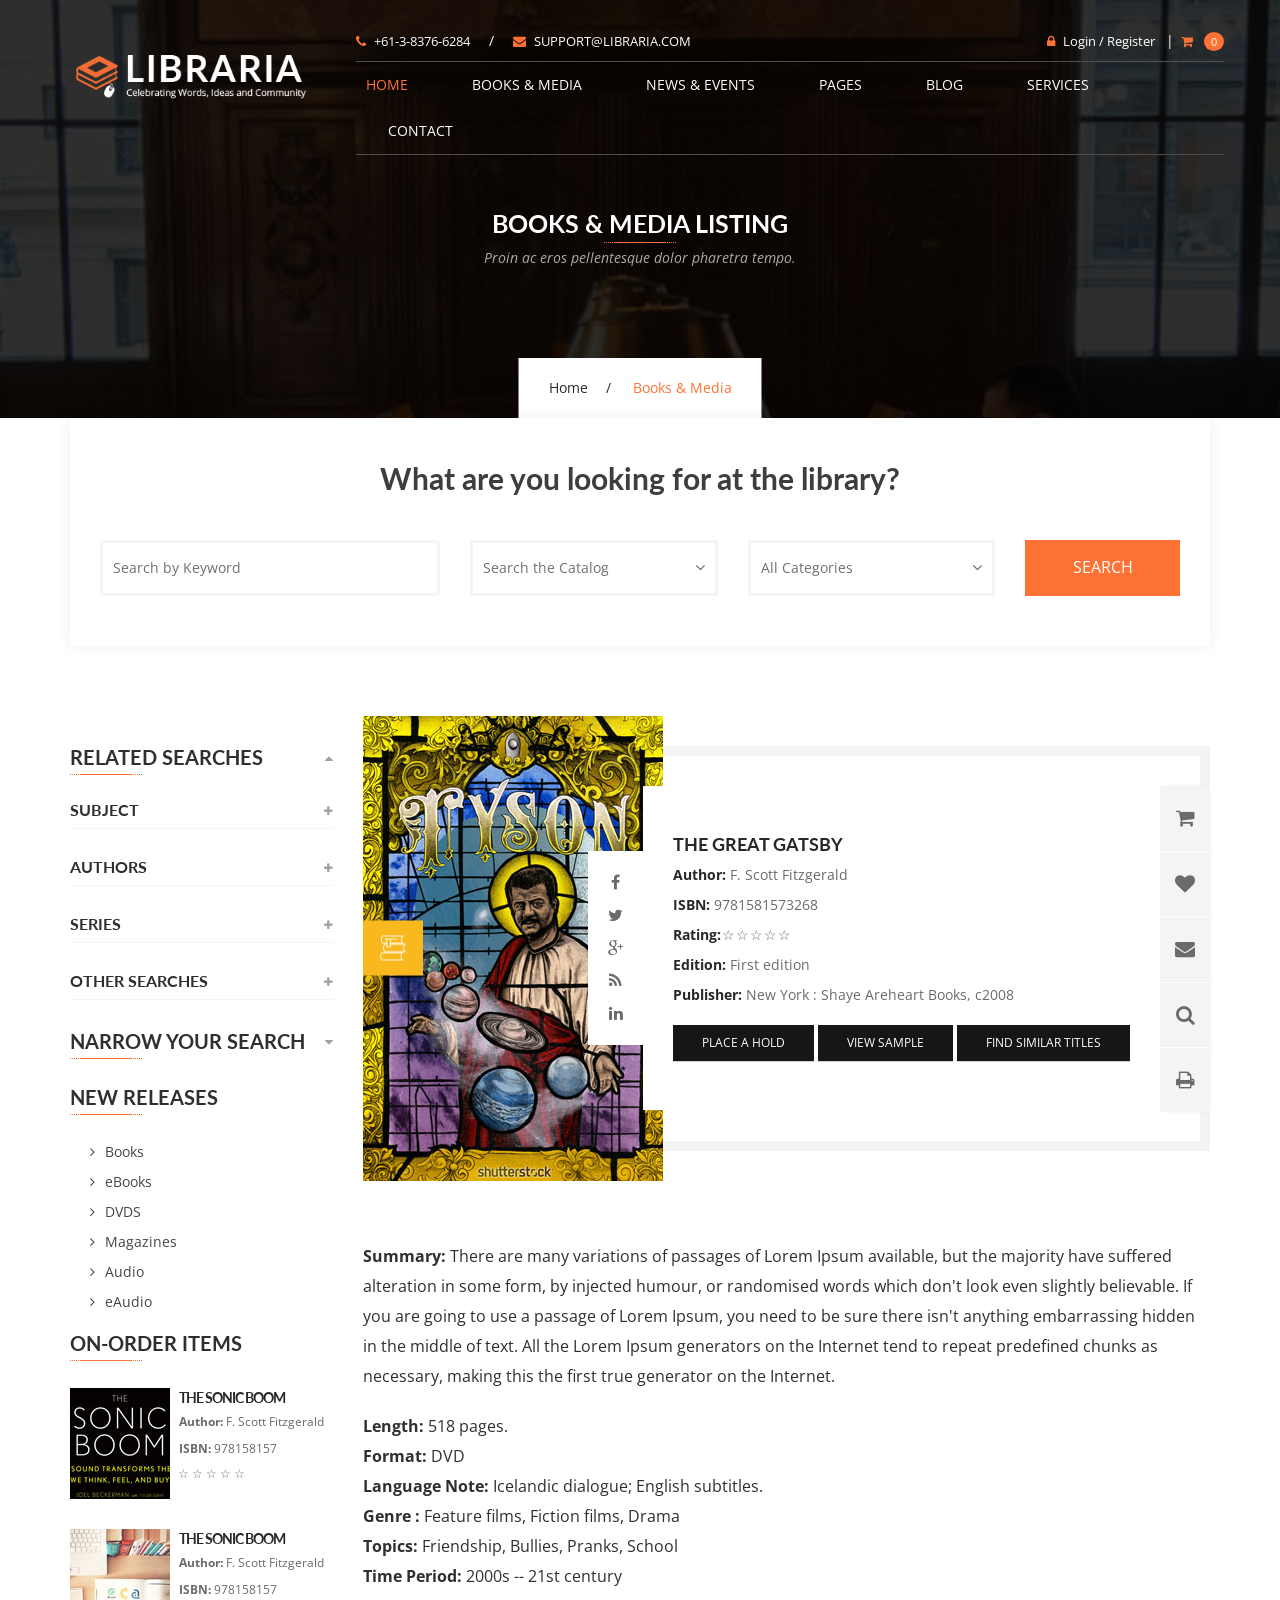
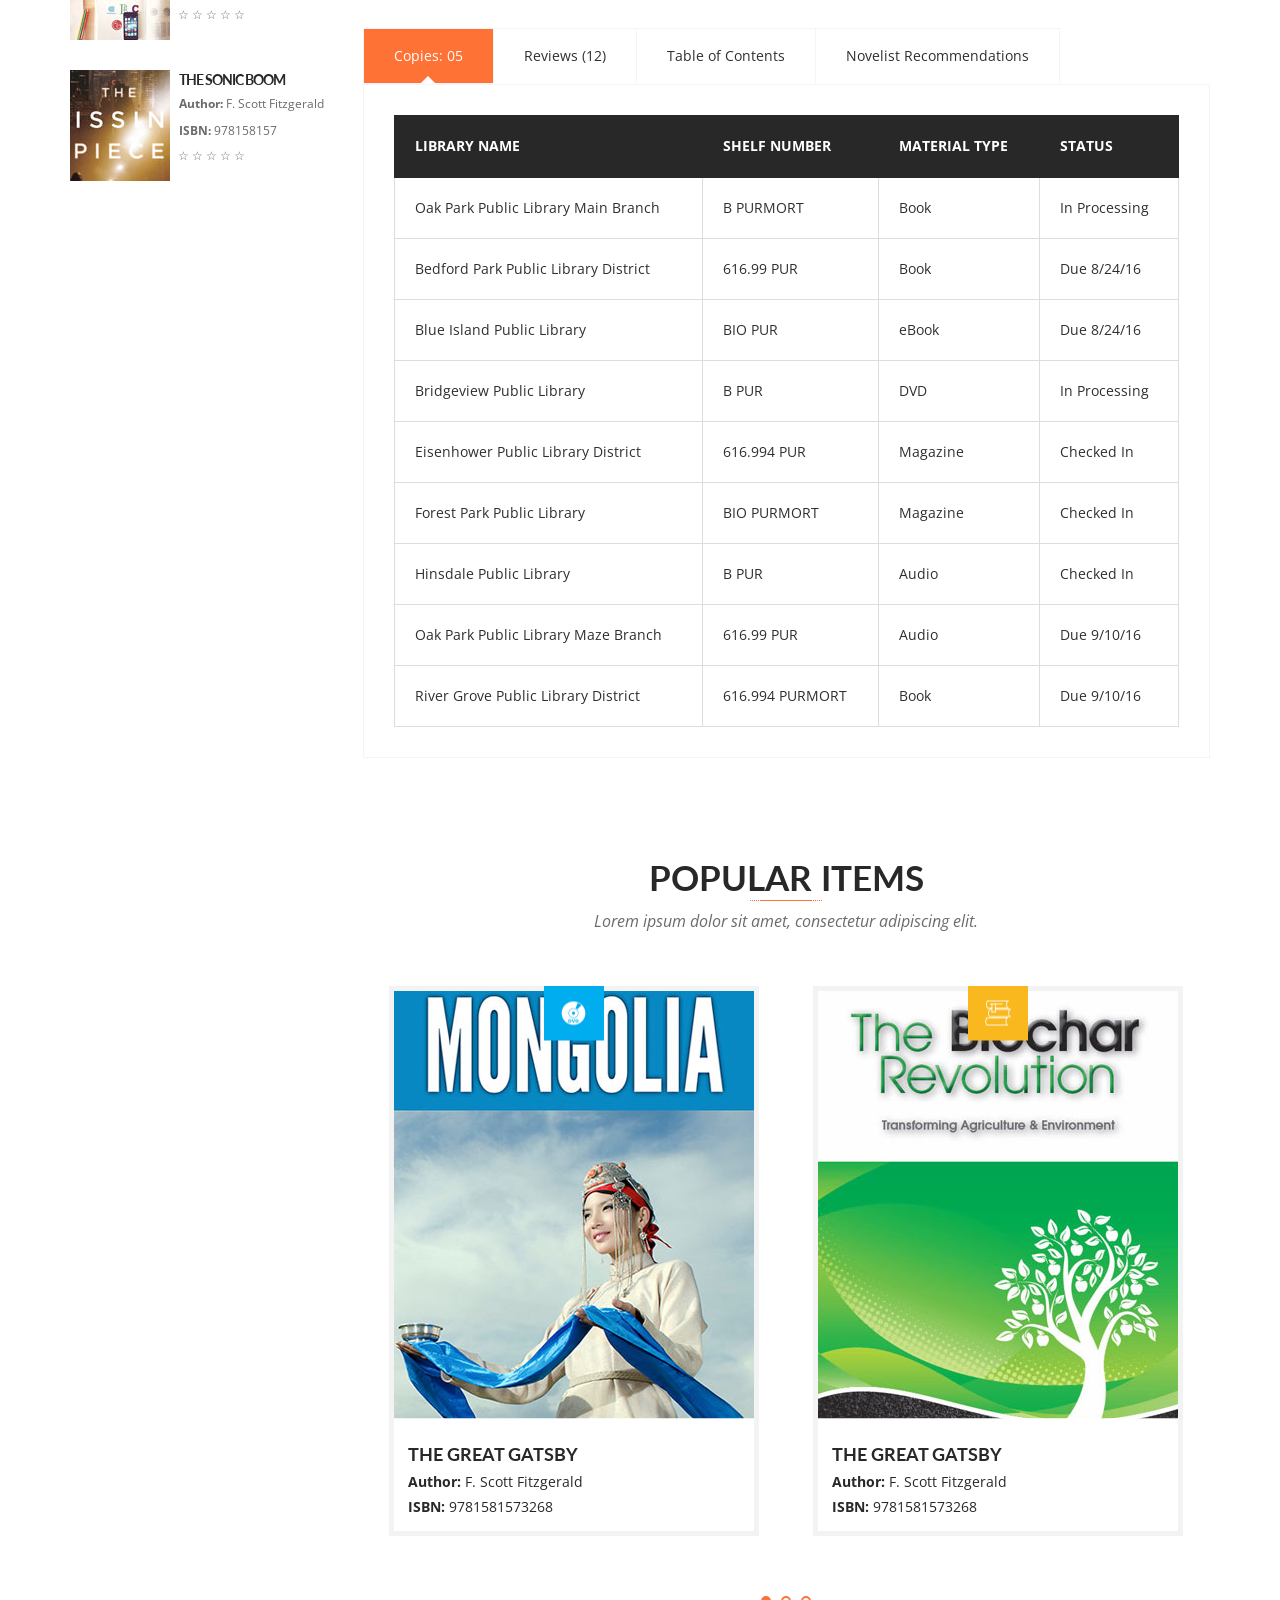
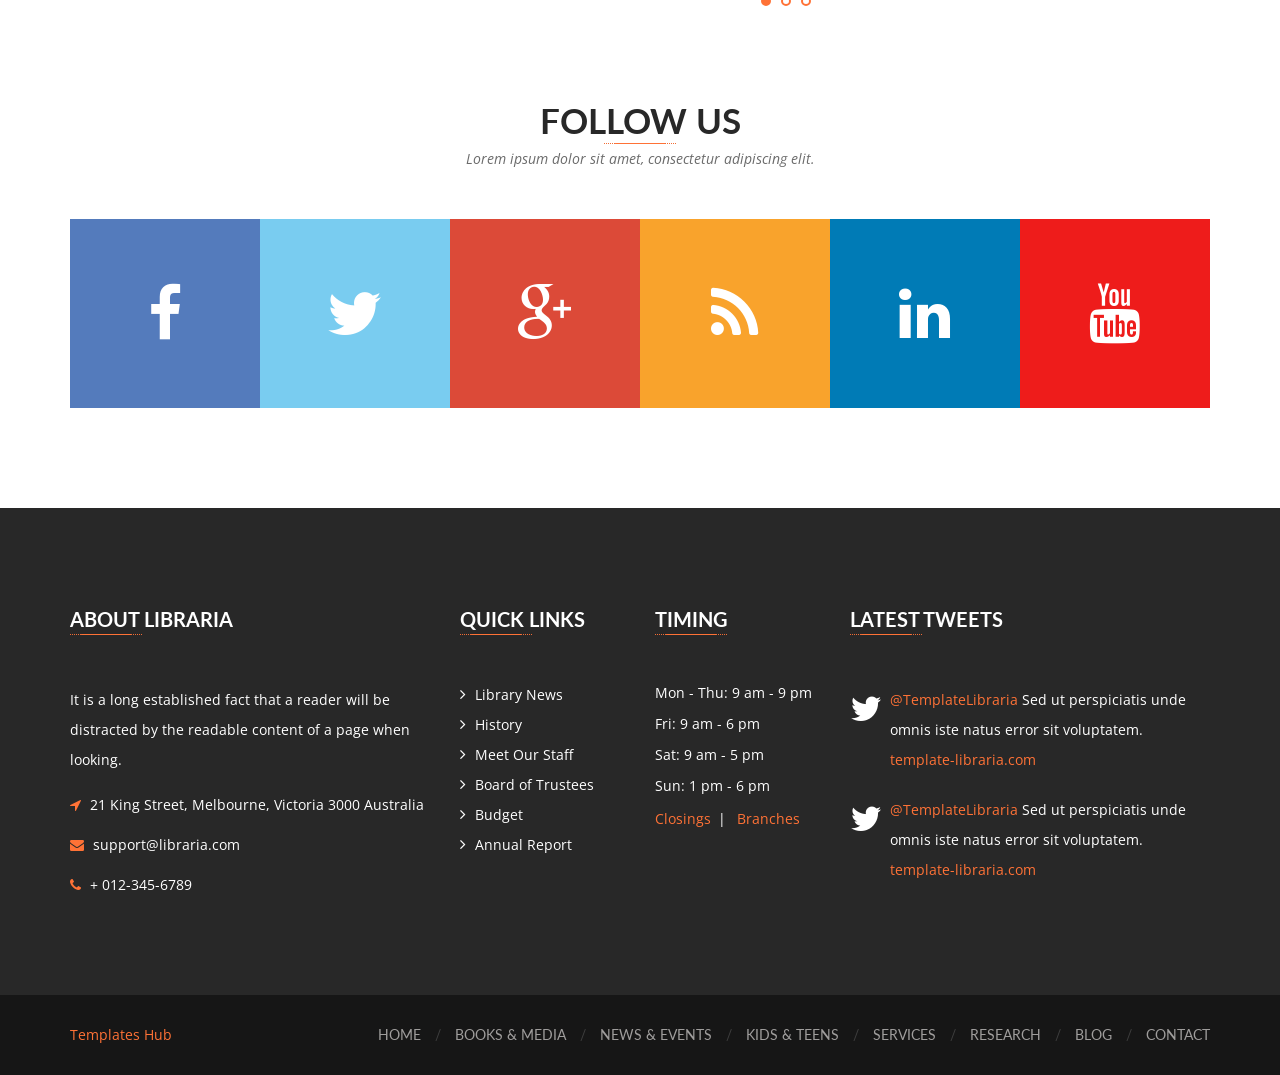
<file: LibraryManagementSystem/wwwroot/LIBRARIA-Online-Library/books-media-detail-v1.html>
<!DOCTYPE html>
<html lang="zxx">
    

<head>        

        <!-- Meta -->
        <meta charset="utf-8" />
        <meta name="viewport" content="width=device-width,initial-scale=1,minimum-scale=1">

        <!-- Title -->
        <title>..:: LIBRARIA ::..</title>

        <!-- Favicon -->
        <link href="images/favicon.ico" rel="icon" type="image/x-icon" />

        <!-- Fonts -->
        <link href="https://fonts.googleapis.com/css?family=Open+Sans:300,300i,400,400i,600,600i,700,700i,800,800i%7CLato:100,100i,300,300i,400,400i,700,700i,900,900i" rel="stylesheet" />
        <link href="css/font-awesome.min.css" rel="stylesheet" type="text/css" />

        <!-- Mobile Menu -->
        <link href="css/mmenu.css" rel="stylesheet" type="text/css" />
        <link href="css/mmenu.positioning.css" rel="stylesheet" type="text/css" />
        
        <!-- Responsive Table -->
        <link rel="stylesheet" type="text/css" href="css/responsivetable.css" />

        <!-- Accordion Stylesheet -->
        <link rel="stylesheet" type="text/css" href="css/jquery.accordion.css">

        <!-- Stylesheet -->
        <link href="style.css" rel="stylesheet" type="text/css" />

        <!-- HTML5 shim and Respond.js for IE8 support of HTML5 elements and media queries -->
        <!-- WARNING: Respond.js doesn't work if you view the page via file:// -->
        <!--[if lt IE 9]>
        <script src="js/html5shiv.min.js"></script>
        <script src="js/respond.min.js"></script>
        <![endif]-->

    </head>

    <body>

        <!-- Start: Header Section -->
        <header id="header-v1" class="navbar-wrapper inner-navbar-wrapper">
            <div class="container">
                <div class="row">
                    <nav class="navbar navbar-default">
                        <div class="row">
                            <div class="col-md-3">
                                <div class="navbar-header">
                                    <div class="navbar-brand">
                                        <h1>
                                            <a href="index-2.html">
                                                <img src="images/libraria-logo-v1.png" alt="LIBRARIA" />
                                            </a>
                                        </h1>
                                    </div>
                                </div>
                            </div>
                            <div class="col-md-9">
                                <!-- Header Topbar -->
                                <div class="header-topbar hidden-sm hidden-xs">
                                    <div class="row">
                                        <div class="col-sm-6">
                                            <div class="topbar-info">
                                                <a href="tel:+61-3-8376-6284"><i class="fa fa-phone"></i>+61-3-8376-6284</a>
                                                <span>/</span>
                                                <a href="mailto:support@libraria.com"><i class="fa fa-envelope"></i>support@libraria.com</a>
                                            </div>
                                        </div>
                                        <div class="col-sm-6">
                                            <div class="topbar-links">
                                                <a href="signin.html"><i class="fa fa-lock"></i>Login / Register</a>
                                                <span>|</span>
                                                <div class="header-cart dropdown">
                                                    <a data-toggle="dropdown" class="dropdown-toggle" href="#">
                                                        <i class="fa fa-shopping-cart"></i>
                                                        <small>0</small>
                                                    </a>
                                                    <div class="dropdown-menu cart-dropdown">
                                                        <ul>
                                                            <li class="clearfix">
                                                                <img src="images/header-cart-image-01.jpg" alt="cart item" />
                                                                <div class="item-info">
                                                                    <div class="name">
                                                                        <a href="#">The Great Gatsby</a>
                                                                    </div>
                                                                    <div class="author"><strong>Author:</strong> F. Scott Fitzgerald</div>
                                                                    <div class="price">1 X $10.00</div>
                                                                </div>
                                                                <a class="remove" href="#"><i class="fa fa-trash-o"></i></a>
                                                            </li>
                                                            <li class="clearfix">
                                                                <img src="images/header-cart-image-02.jpg" alt="cart item" />
                                                                <div class="item-info">
                                                                    <div class="name">
                                                                        <a href="#">The Great Gatsby</a>
                                                                    </div>
                                                                    <div class="author"><strong>Author:</strong> F. Scott Fitzgerald</div>
                                                                    <div class="price">1 X $10.00</div>
                                                                </div>
                                                                <a class="remove" href="#"><i class="fa fa-trash-o"></i></a>
                                                            </li>
                                                            <li class="clearfix">
                                                                <img src="images/header-cart-image-03.jpg" alt="cart item" />
                                                                <div class="item-info">
                                                                    <div class="name">
                                                                        <a href="#">The Great Gatsby</a>
                                                                    </div>
                                                                    <div class="author"><strong>Author:</strong> F. Scott Fitzgerald</div>
                                                                    <div class="price">1 X $10.00</div>
                                                                </div>
                                                                <a class="remove" href="#"><i class="fa fa-trash-o"></i></a>
                                                            </li>
                                                        </ul>
                                                        <div class="cart-total">
                                                            <div class="title">SubTotal</div>
                                                            <div class="price">$30.00</div>
                                                        </div>
                                                        <div class="cart-buttons">
                                                            <a href="cart.html" class="btn btn-dark-gray">View Cart</a>
                                                            <a href="checkout.html" class="btn btn-primary">Checkout</a>
                                                        </div>
                                                    </div>
                                                </div>
                                            </div>
                                        </div>
                                    </div>
                                </div>
                                <div class="navbar-collapse hidden-sm hidden-xs">
                                    <ul class="nav navbar-nav">
                                        <li class="dropdown active">
                                            <a data-toggle="dropdown" class="dropdown-toggle disabled" href="index-2.html">Home</a>
                                            <ul class="dropdown-menu">
                                                <li><a href="index-2.html">Home V1</a></li>
                                                <li><a href="home-v2.html">Home V2</a></li>
                                                <li><a href="home-v3.html">Home V3</a></li>
                                            </ul>
                                        </li>
                                        <li class="dropdown">
                                            <a data-toggle="dropdown" class="dropdown-toggle disabled" href="books-media-list-view.html">Books &amp; Media</a>
                                            <ul class="dropdown-menu">
                                                <li><a href="books-media-list-view.html">Books &amp; Media List View</a></li>
                                                <li><a href="books-media-gird-view-v1.html">Books &amp; Media Grid View V1</a></li>
                                                <li><a href="books-media-gird-view-v2.html">Books &amp; Media Grid View V2</a></li>
                                                <li><a href="books-media-detail-v1.html">Books &amp; Media Detail V1</a></li>
                                                <li><a href="books-media-detail-v2.html">Books &amp; Media Detail V2</a></li>
                                            </ul>
                                        </li>
                                        <li class="dropdown">
                                            <a data-toggle="dropdown" class="dropdown-toggle disabled" href="news-events-list-view.html">News &amp; Events</a>
                                            <ul class="dropdown-menu">
                                                <li><a href="news-events-list-view.html">News &amp; Events List View</a></li>
                                                <li><a href="news-events-detail.html">News &amp; Events Detail</a></li>
                                            </ul>
                                        </li>
                                        <li class="dropdown">
                                            <a data-toggle="dropdown" class="dropdown-toggle disabled" href="#">Pages</a>
                                            <ul class="dropdown-menu">
                                                <li><a href="cart.html">Cart</a></li>
                                                <li><a href="checkout.html">Checkout</a></li>
                                                <li><a href="signin.html">Signin/Register</a></li>
                                                <li><a href="404.html">404/Error</a></li>
                                            </ul>
                                        </li>
                                        <li class="dropdown">
                                            <a data-toggle="dropdown" class="dropdown-toggle disabled" href="blog.html">Blog</a>
                                            <ul class="dropdown-menu">
                                                <li><a href="blog.html">Blog Grid View</a></li>
                                                <li><a href="blog-detail.html">Blog Detail</a></li>
                                            </ul>
                                        </li>
                                        <li><a href="services.html">Services</a></li>
                                        <li><a href="contact.html">Contact</a></li>
                                    </ul>
                                </div>
                            </div>
                        </div>
                        <div class="mobile-menu hidden-lg hidden-md">
                            <a href="#mobile-menu"><i class="fa fa-navicon"></i></a>
                            <div id="mobile-menu">
                                <ul>
                                    <li class="mobile-title">
                                        <h4>Navigation</h4>
                                        <a href="#" class="close"></a>
                                    </li>
                                    <li>
                                        <a href="index-2.html">Home</a>
                                        <ul>
                                            <li><a href="index-2.html">Home V1</a></li>
                                            <li><a href="home-v2.html">Home V2</a></li>
                                            <li><a href="home-v3.html">Home V3</a></li>
                                        </ul>
                                    </li>
                                    <li>
                                        <a href="books-media-list-view.html">Books &amp; Media</a>
                                        <ul>
                                            <li><a href="books-media-list-view.html">Books &amp; Media List View</a></li>
                                            <li><a href="books-media-gird-view-v1.html">Books &amp; Media Grid View V1</a></li>
                                            <li><a href="books-media-gird-view-v2.html">Books &amp; Media Grid View V2</a></li>
                                            <li><a href="books-media-detail-v1.html">Books &amp; Media Detail V1</a></li>
                                            <li><a href="books-media-detail-v2.html">Books &amp; Media Detail V2</a></li>
                                        </ul>
                                    </li>
                                    <li>
                                        <a href="news-events-list-view.html">News &amp; Events</a>
                                        <ul>
                                            <li><a href="news-events-list-view.html">News &amp; Events List View</a></li>
                                            <li><a href="news-events-detail.html">News &amp; Events Detail</a></li>
                                        </ul>
                                    </li>
                                    <li>
                                        <a href="#">Pages</a>
                                        <ul>
                                            <li><a href="cart.html">Cart</a></li>
                                            <li><a href="checkout.html">Checkout</a></li>
                                            <li><a href="signin.html">Signin/Register</a></li>
                                            <li><a href="404.html">404/Error</a></li>
                                        </ul>
                                    </li>
                                    <li>
                                        <a href="blog.html">Blog</a>
                                        <ul>
                                            <li><a href="blog.html">Blog Grid View</a></li>
                                            <li><a href="blog-detail.html">Blog Detail</a></li>
                                        </ul>
                                    </li>
                                    <li><a href="services.html">Services</a></li>
                                    <li><a href="contact.html">Contact</a></li>
                                </ul>
                            </div>
                        </div>
                    </nav>
                </div>
            </div>
        </header>
        <!-- End: Header Section -->

        <!-- Start: Page Banner -->
        <section class="page-banner services-banner">
            <div class="container">
                <div class="banner-header">
                    <h2>Books & Media Listing</h2>
                    <span class="underline center"></span>
                    <p class="lead">Proin ac eros pellentesque dolor pharetra tempo.</p>
                </div>
                <div class="breadcrumb">
                    <ul>
                        <li><a href="index-2.html">Home</a></li>
                        <li>Books & Media</li>
                    </ul>
                </div>
            </div>
        </section>
        <!-- End: Page Banner -->

        <!-- Start: Products Section -->
        <div id="content" class="site-content">
            <div id="primary" class="content-area">
                <main id="main" class="site-main">
                    <div class="booksmedia-detail-main">
                        <div class="container">
                            <div class="row">
                                <!-- Start: Search Section -->
                                <section class="search-filters">
                                    <div class="container">
                                        <div class="filter-box">
                                            <h3>What are you looking for at the library?</h3>
                                            <form action="http://libraria.demo.presstigers.com/index.html" method="get">
                                                <div class="col-md-4 col-sm-6">
                                                    <div class="form-group">
                                                        <label class="sr-only" for="keywords">Search by Keyword</label>
                                                        <input class="form-control" placeholder="Search by Keyword" id="keywords" name="keywords" type="text">
                                                    </div>
                                                </div>
                                                <div class="col-md-3 col-sm-6">
                                                    <div class="form-group">
                                                        <select name="catalog" id="catalog" class="form-control">
                                                            <option>Search the Catalog</option>
                                                            <option>Catalog 01</option>
                                                            <option>Catalog 02</option>
                                                            <option>Catalog 03</option>
                                                            <option>Catalog 04</option>
                                                            <option>Catalog 05</option>
                                                        </select>
                                                    </div>
                                                </div>
                                                <div class="col-md-3 col-sm-6">
                                                    <div class="form-group">
                                                        <select name="category" id="category" class="form-control">
                                                            <option>All Categories</option>
                                                            <option>Category 01</option>
                                                            <option>Category 02</option>
                                                            <option>Category 03</option>
                                                            <option>Category 04</option>
                                                            <option>Category 05</option>
                                                        </select>
                                                    </div>
                                                </div>
                                                <div class="col-md-2 col-sm-6">
                                                    <div class="form-group">
                                                        <input class="form-control" type="submit" value="Search">
                                                    </div>
                                                </div>
                                            </form>
                                        </div>
                                    </div>
                                </section>
                                <!-- End: Search Section -->
                            </div>
                            <div class="row">
                                <div class="col-md-9 col-md-push-3">
                                    <div class="booksmedia-detail-box">
                                        <div class="single-book-box">                                                
                                            <div class="post-thumbnail">
                                                <div class="book-list-icon yellow-icon"></div>
                                                <img alt="Book" src="images/books-media/list-view/book-media-01.jpg" />                                                    
                                            </div>
                                            <div class="post-detail">
                                                <div class="books-social-sharing">
                                                    <ul>
                                                        <li><a href="#" target="_blank"><i class="fa fa-facebook"></i></a></li>
                                                        <li><a href="#" target="_blank"><i class="fa fa-twitter"></i></a></li>
                                                        <li><a href="#" target="_blank"><i class="fa fa-google-plus"></i></a></li>
                                                        <li><a href="#" target="_blank"><i class="fa fa-rss"></i></a></li>
                                                        <li><a href="#" target="_blank"><i class="fa fa-linkedin"></i></a></li>
                                                    </ul>
                                                </div>
                                                <div class="optional-links">
                                                    <ul>
                                                        <li>
                                                            <a href="#" target="_blank" data-toggle="blog-tags" data-placement="top" title="Add To Cart">
                                                                <i class="fa fa-shopping-cart"></i>
                                                            </a>
                                                        </li>
                                                        <li>
                                                            <a href="#" target="_blank" data-toggle="blog-tags" data-placement="top" title="Like">
                                                                <i class="fa fa-heart"></i>
                                                            </a>
                                                        </li>
                                                        <li>
                                                            <a href="#" target="_blank" data-toggle="blog-tags" data-placement="top" title="Mail"><i class="fa fa-envelope"></i>
                                                            </a>
                                                        </li>
                                                        <li>
                                                            <a href="#" target="_blank" data-toggle="blog-tags" data-placement="top" title="Search">
                                                                <i class="fa fa-search"></i>
                                                            </a>
                                                        </li>
                                                        <li>
                                                            <a href="#" target="_blank" data-toggle="blog-tags" data-placement="top" title="Print">
                                                                <i class="fa fa-print"></i>
                                                            </a>
                                                        </li>
                                                    </ul>
                                                </div>
                                                <header class="entry-header">
                                                    <h2 class="entry-title">The Great Gatsby</h2>
                                                    <ul>
                                                        <li><strong>Author:</strong> F. Scott Fitzgerald</li>
                                                        <li><strong>ISBN:</strong> 9781581573268</li>
                                                        <li>
                                                            <div class="rating">
                                                                <strong>Rating:</strong> 
                                                                <span>☆</span>
                                                                <span>☆</span>
                                                                <span>☆</span>
                                                                <span>☆</span>
                                                                <span>☆</span>
                                                            </div>
                                                        </li>
                                                        <li><strong>Edition:</strong> First edition</li>
                                                        <li><strong>Publisher:</strong> New York : Shaye Areheart Books, c2008</li>
                                                    </ul>
                                                </header>
                                                <div class="entry-content post-buttons">
                                                    <a href="#." class="btn btn-dark-gray">Place a Hold</a>
                                                    <a href="#." class="btn btn-dark-gray">View sample</a>
                                                    <a href="#." class="btn btn-dark-gray">Find Similar Titles</a>
                                                </div>
                                            </div>
                                        </div>
                                        <p><strong>Summary:</strong> There are many variations of passages of Lorem Ipsum available, but the majority have suffered alteration in some form, by injected humour, or randomised words which don't look even slightly believable. If you are going to use a passage of Lorem Ipsum, you need to be sure there isn't anything embarrassing hidden in the middle of text. All the Lorem Ipsum generators on the Internet tend to repeat predefined chunks as necessary, making this the first true generator on the Internet. </p>
                                        <ul class="detail-page-listing">
                                            <li><strong>Length:</strong> 518 pages.</li>
                                            <li><strong>Format:</strong> DVD</li>
                                            <li><strong>Language Note:</strong> Icelandic dialogue; English subtitles.</li>
                                            <li><strong>Genre :</strong> Feature films, Fiction films, Drama</li>
                                            <li><strong>Topics:</strong> Friendship, Bullies, Pranks, School</li>
                                            <li><strong>Time Period:</strong> 2000s -- 21st century</li>
                                        </ul>
                                        <div class="table-tabs" id="responsiveTabs">
                                            <ul class="nav nav-tabs">
                                                <li class="active"><b class="arrow-up"></b><a data-toggle="tab" href="#sectionA">Copies: 05</a></li>
                                                <li><b class="arrow-up"></b><a data-toggle="tab" href="#sectionB">Reviews (12)</a></li>
                                                <li><b class="arrow-up"></b><a data-toggle="tab" href="#sectionC">Table of Contents</a></li>
                                                <li><b class="arrow-up"></b><a data-toggle="tab" href="#sectionD">Novelist Recommendations</a></li> 
                                            </ul>
                                            <div class="tab-content">
                                                <div id="sectionA" class="tab-pane fade in active">
                                                    <table class="table table-bordered">
                                                        <thead>
                                                            <tr>
                                                                <th>Library Name</th>
                                                                <th>Shelf Number</th>
                                                                <th>Material Type</th>
                                                                <th>Status </th>
                                                            </tr>
                                                        </thead>
                                                        <tbody>
                                                            <tr>
                                                                <td>Oak Park Public Library Main Branch</td>
                                                                <td>B PURMORT</td>
                                                                <td>Book</td>
                                                                <td>In Processing</td>                                                                    
                                                            </tr>
                                                            <tr>
                                                                <td>Bedford Park Public Library District</td>
                                                                <td>616.99 PUR</td>
                                                                <td>Book</td>
                                                                <td>Due 8/24/16</td>
                                                            </tr>
                                                            <tr>
                                                                <td>Blue Island Public Library</td>
                                                                <td>BIO PUR</td>
                                                                <td>eBook</td>
                                                                <td>Due 8/24/16</td>
                                                            </tr>
                                                            <tr>
                                                                <td>Bridgeview Public Library</td>
                                                                <td>B PUR</td>
                                                                <td>DVD</td>
                                                                <td>In Processing</td>
                                                            </tr>
                                                            <tr>
                                                                <td>Eisenhower Public Library District</td>
                                                                <td>616.994 PUR</td>
                                                                <td>Magazine</td>
                                                                <td>Checked In</td>
                                                            </tr>
                                                            <tr>
                                                                <td>Forest Park Public Library</td>
                                                                <td>BIO PURMORT</td>
                                                                <td>Magazine</td>
                                                                <td>Checked In</td>
                                                            </tr>
                                                            <tr>
                                                                <td>Hinsdale Public Library</td>
                                                                <td>B PUR</td>
                                                                <td>Audio</td>
                                                                <td>Checked In</td>
                                                            </tr>
                                                            <tr>
                                                                <td>Oak Park Public Library Maze Branch</td>
                                                                <td>616.99 PUR</td>
                                                                <td>Audio</td>
                                                                <td>Due 9/10/16</td>
                                                            </tr>
                                                            <tr>
                                                                <td>River Grove Public Library District</td>
                                                                <td>616.994 PURMORT</td>
                                                                <td>Book</td>
                                                                <td>Due 9/10/16</td>
                                                            </tr>
                                                        </tbody>
                                                    </table>
                                                </div>
                                                <div id="sectionB" class="tab-pane fade in">
                                                    <h5>Lorem Ipsum Dolor</h5>
                                                    <p>There are many variations of passages of Lorem Ipsum available, but the majority have suffered alteration in some form, by injected humour, or randomised words which don't look even slightly believable. If you are going to use a passage of Lorem Ipsum, you need to be sure there isn't anything embarrassing hidden in the middle of text. All the Lorem Ipsum generators on the Internet tend to repeat predefined chunks as necessary, making this the first true generator.</p>
                                                </div>
                                                <div id="sectionC" class="tab-pane fade in">
                                                    <h5>Lorem Ipsum Dolor</h5>
                                                    <p>There are many variations of passages of Lorem Ipsum available, but the majority have suffered alteration in some form, by injected humour, or randomised words which don't look even slightly believable. If you are going to use a passage of Lorem Ipsum, you need to be sure there isn't anything embarrassing hidden in the middle of text. All the Lorem Ipsum generators on the Internet tend to repeat predefined chunks as necessary, making this the first true generator.</p>
                                                </div>
                                                <div id="sectionD" class="tab-pane fade in">
                                                    <h5>Lorem Ipsum Dolor</h5>
                                                    <p>There are many variations of passages of Lorem Ipsum available, but the majority have suffered alteration in some form, by injected humour, or randomised words which don't look even slightly believable. If you are going to use a passage of Lorem Ipsum, you need to be sure there isn't anything embarrassing hidden in the middle of text. All the Lorem Ipsum generators on the Internet tend to repeat predefined chunks as necessary, making this the first true generator.</p>
                                                </div>                                                    
                                                <div id="sectionE" class="tab-pane fade in">
                                                    <h5>Lorem Ipsum Dolor</h5>
                                                    <p>There are many variations of passages of Lorem Ipsum available, but the majority have suffered alteration in some form, by injected humour, or randomised words which don't look even slightly believable. If you are going to use a passage of Lorem Ipsum, you need to be sure there isn't anything embarrassing hidden in the middle of text. All the Lorem Ipsum generators on the Internet tend to repeat predefined chunks as necessary, making this the first true generator.</p>
                                                </div>                                                    
                                                <div id="sectionF" class="tab-pane fade in">
                                                    <h5>Lorem Ipsum Dolor</h5>
                                                    <p>There are many variations of passages of Lorem Ipsum available, but the majority have suffered alteration in some form, by injected humour, or randomised words which don't look even slightly believable. If you are going to use a passage of Lorem Ipsum, you need to be sure there isn't anything embarrassing hidden in the middle of text. All the Lorem Ipsum generators on the Internet tend to repeat predefined chunks as necessary, making this the first true generator.</p>
                                                </div>
                                            </div>
                                        </div>
                                        <div class="booksmedia-fullwidth booksmedia-popular-list">
                                            <h2 class="section-title text-center">Popular Items</h2>
                                            <span class="underline center"></span>
                                            <p class="lead text-center">Lorem ipsum dolor sit amet, consectetur adipiscing elit.</p>
                                            <ul class="popular-items-detail-v1">
                                                <li>
                                                    <div class="book-list-icon blue-icon"></div>
                                                    <figure>
                                                        <img src="images/books-media/layout-3/books-media-layout3-01.jpg" alt="Book">
                                                        <figcaption>
                                                            <header>
                                                                <h4><a href="#.">The Great Gatsby</a></h4>
                                                                <p><strong>Author:</strong>  F. Scott Fitzgerald</p>
                                                                <p><strong>ISBN:</strong>  9781581573268</p>
                                                            </header>
                                                            <p>It is a long established fact that a reader will be distracted by the readable content of a page when looking at its layout. Pellentesque dolor turpis, pulvinar varius.</p>
                                                            <div class="actions">
                                                                <ul>
                                                                    <li>
                                                                        <a href="#" target="_blank" data-toggle="blog-tags" data-placement="top" title="Add To Cart">
                                                                            <i class="fa fa-shopping-cart"></i>
                                                                        </a>
                                                                    </li>
                                                                    <li>
                                                                        <a href="#" target="_blank" data-toggle="blog-tags" data-placement="top" title="Like">
                                                                            <i class="fa fa-heart"></i>
                                                                        </a>
                                                                    </li>
                                                                    <li>
                                                                        <a href="#" target="_blank" data-toggle="blog-tags" data-placement="top" title="Mail"><i class="fa fa-envelope"></i>
                                                                        </a>
                                                                    </li>
                                                                    <li>
                                                                        <a href="#" target="_blank" data-toggle="blog-tags" data-placement="top" title="Search">
                                                                            <i class="fa fa-search"></i>
                                                                        </a>
                                                                    </li>
                                                                    <li>
                                                                        <a href="#" target="_blank" data-toggle="blog-tags" data-placement="top" title="Print">
                                                                            <i class="fa fa-print"></i>
                                                                        </a>
                                                                    </li>
                                                                    <li>
                                                                        <a href="#" target="_blank" data-toggle="blog-tags" data-placement="top" title="Print">
                                                                            <i class="fa fa-share-alt"></i>
                                                                        </a>
                                                                    </li>
                                                                </ul>
                                                            </div>
                                                        </figcaption>
                                                    </figure>                                                
                                                </li>
                                                <li>
                                                    <div class="book-list-icon yellow-icon"></div>
                                                    <figure>
                                                        <img src="images/books-media/layout-3/books-media-layout3-02.jpg" alt="Book">
                                                        <figcaption>
                                                            <header>
                                                                <h4><a href="#.">The Great Gatsby</a></h4>
                                                                <p><strong>Author:</strong>  F. Scott Fitzgerald</p>
                                                                <p><strong>ISBN:</strong>  9781581573268</p>
                                                            </header>
                                                            <p>It is a long established fact that a reader will be distracted by the readable content of a page when looking at its layout. Pellentesque dolor turpis, pulvinar varius.</p>
                                                            <div class="actions">
                                                                <ul>
                                                                    <li>
                                                                        <a href="#" target="_blank" data-toggle="blog-tags" data-placement="top" title="Add To Cart">
                                                                            <i class="fa fa-shopping-cart"></i>
                                                                        </a>
                                                                    </li>
                                                                    <li>
                                                                        <a href="#" target="_blank" data-toggle="blog-tags" data-placement="top" title="Like">
                                                                            <i class="fa fa-heart"></i>
                                                                        </a>
                                                                    </li>
                                                                    <li>
                                                                        <a href="#" target="_blank" data-toggle="blog-tags" data-placement="top" title="Mail"><i class="fa fa-envelope"></i>
                                                                        </a>
                                                                    </li>
                                                                    <li>
                                                                        <a href="#" target="_blank" data-toggle="blog-tags" data-placement="top" title="Search">
                                                                            <i class="fa fa-search"></i>
                                                                        </a>
                                                                    </li>
                                                                    <li>
                                                                        <a href="#" target="_blank" data-toggle="blog-tags" data-placement="top" title="Print">
                                                                            <i class="fa fa-print"></i>
                                                                        </a>
                                                                    </li>
                                                                    <li>
                                                                        <a href="#" target="_blank" data-toggle="blog-tags" data-placement="top" title="Print">
                                                                            <i class="fa fa-share-alt"></i>
                                                                        </a>
                                                                    </li>
                                                                </ul>
                                                            </div>
                                                        </figcaption>
                                                    </figure>                                                
                                                </li>
                                                <li>
                                                    <div class="book-list-icon green-icon"></div>
                                                    <figure>
                                                        <img src="images/books-media/layout-3/books-media-layout3-03.jpg" alt="Book">
                                                        <figcaption>
                                                            <header>
                                                                <h4><a href="#.">The Great Gatsby</a></h4>
                                                                <p><strong>Author:</strong>  F. Scott Fitzgerald</p>
                                                                <p><strong>ISBN:</strong>  9781581573268</p>
                                                            </header>
                                                            <p>It is a long established fact that a reader will be distracted by the readable content of a page when looking at its layout. Pellentesque dolor turpis, pulvinar varius.</p>
                                                            <div class="actions">
                                                                <ul>
                                                                    <li>
                                                                        <a href="#" target="_blank" data-toggle="blog-tags" data-placement="top" title="Add To Cart">
                                                                            <i class="fa fa-shopping-cart"></i>
                                                                        </a>
                                                                    </li>
                                                                    <li>
                                                                        <a href="#" target="_blank" data-toggle="blog-tags" data-placement="top" title="Like">
                                                                            <i class="fa fa-heart"></i>
                                                                        </a>
                                                                    </li>
                                                                    <li>
                                                                        <a href="#" target="_blank" data-toggle="blog-tags" data-placement="top" title="Mail"><i class="fa fa-envelope"></i>
                                                                        </a>
                                                                    </li>
                                                                    <li>
                                                                        <a href="#" target="_blank" data-toggle="blog-tags" data-placement="top" title="Search">
                                                                            <i class="fa fa-search"></i>
                                                                        </a>
                                                                    </li>
                                                                    <li>
                                                                        <a href="#" target="_blank" data-toggle="blog-tags" data-placement="top" title="Print">
                                                                            <i class="fa fa-print"></i>
                                                                        </a>
                                                                    </li>
                                                                    <li>
                                                                        <a href="#" target="_blank" data-toggle="blog-tags" data-placement="top" title="Print">
                                                                            <i class="fa fa-share-alt"></i>
                                                                        </a>
                                                                    </li>
                                                                </ul>
                                                            </div>
                                                        </figcaption>
                                                    </figure>                                                
                                                </li>
                                                <li>
                                                    <div class="book-list-icon blue-icon"></div>
                                                    <figure>
                                                        <img src="images/books-media/layout-3/books-media-layout3-01.jpg" alt="Book">
                                                        <figcaption>
                                                            <header>
                                                                <h4><a href="#.">The Great Gatsby</a></h4>
                                                                <p><strong>Author:</strong>  F. Scott Fitzgerald</p>
                                                                <p><strong>ISBN:</strong>  9781581573268</p>
                                                            </header>
                                                            <p>It is a long established fact that a reader will be distracted by the readable content of a page when looking at its layout. Pellentesque dolor turpis, pulvinar varius.</p>
                                                            <div class="actions">
                                                                <ul>
                                                                    <li>
                                                                        <a href="#" target="_blank" data-toggle="blog-tags" data-placement="top" title="Add To Cart">
                                                                            <i class="fa fa-shopping-cart"></i>
                                                                        </a>
                                                                    </li>
                                                                    <li>
                                                                        <a href="#" target="_blank" data-toggle="blog-tags" data-placement="top" title="Like">
                                                                            <i class="fa fa-heart"></i>
                                                                        </a>
                                                                    </li>
                                                                    <li>
                                                                        <a href="#" target="_blank" data-toggle="blog-tags" data-placement="top" title="Mail"><i class="fa fa-envelope"></i>
                                                                        </a>
                                                                    </li>
                                                                    <li>
                                                                        <a href="#" target="_blank" data-toggle="blog-tags" data-placement="top" title="Search">
                                                                            <i class="fa fa-search"></i>
                                                                        </a>
                                                                    </li>
                                                                    <li>
                                                                        <a href="#" target="_blank" data-toggle="blog-tags" data-placement="top" title="Print">
                                                                            <i class="fa fa-print"></i>
                                                                        </a>
                                                                    </li>
                                                                    <li>
                                                                        <a href="#" target="_blank" data-toggle="blog-tags" data-placement="top" title="Print">
                                                                            <i class="fa fa-share-alt"></i>
                                                                        </a>
                                                                    </li>
                                                                </ul>
                                                            </div>
                                                        </figcaption>
                                                    </figure>                                                
                                                </li>
                                                <li>
                                                    <div class="book-list-icon yellow-icon"></div>
                                                    <figure>
                                                        <img src="images/books-media/layout-3/books-media-layout3-02.jpg" alt="Book">
                                                        <figcaption>
                                                            <header>
                                                                <h4><a href="#.">The Great Gatsby</a></h4>
                                                                <p><strong>Author:</strong>  F. Scott Fitzgerald</p>
                                                                <p><strong>ISBN:</strong>  9781581573268</p>
                                                            </header>
                                                            <p>It is a long established fact that a reader will be distracted by the readable content of a page when looking at its layout. Pellentesque dolor turpis, pulvinar varius.</p>
                                                            <div class="actions">
                                                                <ul>
                                                                    <li>
                                                                        <a href="#" target="_blank" data-toggle="blog-tags" data-placement="top" title="Add To Cart">
                                                                            <i class="fa fa-shopping-cart"></i>
                                                                        </a>
                                                                    </li>
                                                                    <li>
                                                                        <a href="#" target="_blank" data-toggle="blog-tags" data-placement="top" title="Like">
                                                                            <i class="fa fa-heart"></i>
                                                                        </a>
                                                                    </li>
                                                                    <li>
                                                                        <a href="#" target="_blank" data-toggle="blog-tags" data-placement="top" title="Mail"><i class="fa fa-envelope"></i>
                                                                        </a>
                                                                    </li>
                                                                    <li>
                                                                        <a href="#" target="_blank" data-toggle="blog-tags" data-placement="top" title="Search">
                                                                            <i class="fa fa-search"></i>
                                                                        </a>
                                                                    </li>
                                                                    <li>
                                                                        <a href="#" target="_blank" data-toggle="blog-tags" data-placement="top" title="Print">
                                                                            <i class="fa fa-print"></i>
                                                                        </a>
                                                                    </li>
                                                                    <li>
                                                                        <a href="#" target="_blank" data-toggle="blog-tags" data-placement="top" title="Print">
                                                                            <i class="fa fa-share-alt"></i>
                                                                        </a>
                                                                    </li>
                                                                </ul>
                                                            </div>
                                                        </figcaption>
                                                    </figure>                                                
                                                </li>
                                                <li>
                                                    <div class="book-list-icon green-icon"></div>
                                                    <figure>
                                                        <img src="images/books-media/layout-3/books-media-layout3-03.jpg" alt="Book">
                                                        <figcaption>
                                                            <header>
                                                                <h4><a href="#.">The Great Gatsby</a></h4>
                                                                <p><strong>Author:</strong>  F. Scott Fitzgerald</p>
                                                                <p><strong>ISBN:</strong>  9781581573268</p>
                                                            </header>
                                                            <p>It is a long established fact that a reader will be distracted by the readable content of a page when looking at its layout. Pellentesque dolor turpis, pulvinar varius.</p>
                                                            <div class="actions">
                                                                <ul>
                                                                    <li>
                                                                        <a href="#" target="_blank" data-toggle="blog-tags" data-placement="top" title="Add To Cart">
                                                                            <i class="fa fa-shopping-cart"></i>
                                                                        </a>
                                                                    </li>
                                                                    <li>
                                                                        <a href="#" target="_blank" data-toggle="blog-tags" data-placement="top" title="Like">
                                                                            <i class="fa fa-heart"></i>
                                                                        </a>
                                                                    </li>
                                                                    <li>
                                                                        <a href="#" target="_blank" data-toggle="blog-tags" data-placement="top" title="Mail"><i class="fa fa-envelope"></i>
                                                                        </a>
                                                                    </li>
                                                                    <li>
                                                                        <a href="#" target="_blank" data-toggle="blog-tags" data-placement="top" title="Search">
                                                                            <i class="fa fa-search"></i>
                                                                        </a>
                                                                    </li>
                                                                    <li>
                                                                        <a href="#" target="_blank" data-toggle="blog-tags" data-placement="top" title="Print">
                                                                            <i class="fa fa-print"></i>
                                                                        </a>
                                                                    </li>
                                                                    <li>
                                                                        <a href="#" target="_blank" data-toggle="blog-tags" data-placement="top" title="Print">
                                                                            <i class="fa fa-share-alt"></i>
                                                                        </a>
                                                                    </li>
                                                                </ul>
                                                            </div>
                                                        </figcaption>
                                                    </figure>                                                
                                                </li>
                                            </ul>
                                        </div>
                                    </div>
                                </div>
                                <div class="col-md-3 col-md-pull-9">
                                    <aside id="secondary" class="sidebar widget-area" data-accordion-group>
                                        <div class="widget widget_related_search open" data-accordion>
                                            <h4 class="widget-title" data-control>Related Searches</h4>
                                            <div data-content>
                                                <div data-accordion>
                                                    <h5 class="widget-sub-title" data-control>Subject</h5>
                                                    <div class="widget_categories" data-content>
                                                        <ul>
                                                            <li><a href="#">Love stories <span>(18)</span></a></li>
                                                            <li><a href="#">Texas <span>(04)</span></a></li>
                                                            <li><a href="#">Rich people <span>(03)</span></a></li>
                                                            <li><a href="#">Humorous stories <span>(02)</span></a></li>
                                                            <li><a href="#">Widows <span>(02)</span></a></li>
                                                            <li><a href="#">Women <span>(11)</span></a></li>
                                                            <li><a href="#">Babysitters <span>(25)</span></a></li>
                                                            <li><a href="#">Law firms <span>(09)</span></a></li>
                                                        </ul>
                                                    </div>
                                                </div>
                                                <div data-accordion>
                                                    <h5 class="widget-sub-title" data-control>Authors</h5>
                                                    <div class="widget_categories" data-content>
                                                        <ul>
                                                            <li><a href="#">Love stories <span>(18)</span></a></li>
                                                            <li><a href="#">Texas <span>(04)</span></a></li>
                                                            <li><a href="#">Rich people <span>(03)</span></a></li>
                                                            <li><a href="#">Humorous stories <span>(02)</span></a></li>
                                                            <li><a href="#">Widows <span>(02)</span></a></li>
                                                            <li><a href="#">Women <span>(11)</span></a></li>
                                                            <li><a href="#">Babysitters <span>(25)</span></a></li>
                                                            <li><a href="#">Law firms <span>(09)</span></a></li>
                                                        </ul>
                                                    </div>
                                                    <div class="clearfix"></div>
                                                </div>
                                                <div data-accordion>
                                                    <h5 class="widget-sub-title" data-control>Series</h5>
                                                    <div class="widget_categories" data-content>
                                                        <ul>
                                                            <li><a href="#">Love stories <span>(18)</span></a></li>
                                                            <li><a href="#">Texas <span>(04)</span></a></li>
                                                            <li><a href="#">Rich people <span>(03)</span></a></li>
                                                            <li><a href="#">Humorous stories <span>(02)</span></a></li>
                                                            <li><a href="#">Widows <span>(02)</span></a></li>
                                                            <li><a href="#">Women <span>(11)</span></a></li>
                                                            <li><a href="#">Babysitters <span>(25)</span></a></li>
                                                            <li><a href="#">Law firms <span>(09)</span></a></li>
                                                        </ul>
                                                    </div>
                                                    <div class="clearfix"></div>
                                                </div>
                                                <div data-accordion>
                                                    <h5 class="widget-sub-title" data-control>Other Searches</h5>
                                                    <div class="widget_categories" data-content>
                                                        <ul>
                                                            <li><a href="#">Love stories <span>(18)</span></a></li>
                                                            <li><a href="#">Texas <span>(04)</span></a></li>
                                                            <li><a href="#">Rich people <span>(03)</span></a></li>
                                                            <li><a href="#">Humorous stories <span>(02)</span></a></li>
                                                            <li><a href="#">Widows <span>(02)</span></a></li>
                                                            <li><a href="#">Women <span>(11)</span></a></li>
                                                            <li><a href="#">Babysitters <span>(25)</span></a></li>
                                                            <li><a href="#">Law firms <span>(09)</span></a></li>
                                                        </ul>
                                                    </div>
                                                    <div class="clearfix"></div>
                                                </div>
                                            </div>
                                            <div class="clearfix"></div>
                                        </div>
                                        <div class="widget widget_narrow_search" data-accordion>
                                            <h4 class="widget-title" data-control>Narrow your search</h4>
                                            <div data-content>
                                                <div data-accordion>
                                                    <h5 class="widget-sub-title" data-control>Type of Material</h5>
                                                    <div class="widget_material" data-content>
                                                        <form action="#">
                                                            <label><input type="checkbox" name="material" value="books"> Books</label>
                                                            <label><input type="checkbox" name="material" value="electronic" checked> Electronic Resources</label>
                                                            <label><input type="checkbox" name="material" value="ebooks"> ebooks</label>
                                                            <label><input type="checkbox" name="material" value="soundrecording" checked> Sound Recording</label>
                                                            <label><input type="checkbox" name="material" value="largeprint"> Large Print</label>
                                                            <label><input type="checkbox" name="material" value="audioebooks" checked> Audio eBooks</label>
                                                        </form>
                                                    </div>
                                                </div>
                                                <div data-accordion>
                                                    <h5 class="widget-sub-title" data-control>Publishing Date </h5>
                                                    <div class="widget widget_material" data-content>
                                                        <form action="#">
                                                            <label><input type="checkbox" name="material" value="books"> Books</label>
                                                            <label><input type="checkbox" name="material" value="electronic" checked> Electronic Resources</label>
                                                            <label><input type="checkbox" name="material" value="ebooks"> ebooks</label>
                                                            <label><input type="checkbox" name="material" value="soundrecording" checked> Sound Recording</label>
                                                            <label><input type="checkbox" name="material" value="largeprint"> Large Print</label>
                                                            <label><input type="checkbox" name="material" value="audioebooks" checked> Audio eBooks</label>
                                                        </form>
                                                        <div class="clearfix"></div>
                                                    </div>
                                                    <div class="clearfix"></div>
                                                </div>
                                                <div data-accordion>
                                                    <h5 class="widget-sub-title" data-control>Popularity </h5>
                                                    <div class="widget widget_material" data-content>
                                                        <form action="#">
                                                            <label><input type="checkbox" name="material" value="books"> Books</label>
                                                            <label><input type="checkbox" name="material" value="electronic" checked> Electronic Resources</label>
                                                            <label><input type="checkbox" name="material" value="ebooks"> ebooks</label>
                                                            <label><input type="checkbox" name="material" value="soundrecording" checked> Sound Recording</label>
                                                            <label><input type="checkbox" name="material" value="largeprint"> Large Print</label>
                                                            <label><input type="checkbox" name="material" value="audioebooks" checked> Audio eBooks</label>
                                                        </form>
                                                    </div>
                                                    <div class="clearfix"></div>
                                                </div>
                                                <div data-accordion>
                                                    <h5 class="widget-sub-title" data-control>Language </h5>
                                                    <div class="widget widget_material" data-content>
                                                        <form action="#">
                                                            <label><input type="checkbox" name="material" value="books"> Books</label>
                                                            <label><input type="checkbox" name="material" value="electronic" checked> Electronic Resources</label>
                                                            <label><input type="checkbox" name="material" value="ebooks"> ebooks</label>
                                                            <label><input type="checkbox" name="material" value="soundrecording" checked> Sound Recording</label>
                                                            <label><input type="checkbox" name="material" value="largeprint"> Large Print</label>
                                                            <label><input type="checkbox" name="material" value="audioebooks" checked> Audio eBooks</label>
                                                        </form>
                                                    </div>
                                                    <div class="clearfix"></div>
                                                </div>
                                            </div>
                                            <div class="clearfix"></div>
                                        </div>
                                        <div class="widget widget_recent_releases">
                                            <h4 class="widget-title">New Releases</h4>
                                            <ul>
                                                <li><a href="#">Books</a></li>
                                                <li><a href="#">eBooks</a></li>
                                                <li><a href="#">DVDS</a></li>
                                                <li><a href="#">Magazines</a></li>
                                                <li><a href="#">Audio</a></li>
                                                <li><a href="#">eAudio</a></li>
                                            </ul>
                                            <div class="clearfix"></div>
                                        </div>
                                        <div class="widget widget_recent_entries">
                                            <h4 class="widget-title">On-Order Items</h4>
                                            <ul>
                                                <li>
                                                    <figure>
                                                        <img src="images/order-item-01.jpg" alt="product" />
                                                    </figure>
                                                    <a href="#">The Sonic Boom</a>
                                                    <span class="price"><strong>Author:</strong> F. Scott Fitzgerald</span>
                                                    <span><strong>ISBN:</strong> 978158157</span>
                                                    <div class="rating">
                                                        <span>☆</span>
                                                        <span>☆</span>
                                                        <span>☆</span>
                                                        <span>☆</span>
                                                        <span>☆</span>
                                                    </div>
                                                    <div class="clearfix"></div>
                                                </li>
                                                <li>
                                                    <figure>
                                                        <img src="images/order-item-02.jpg" alt="product" />
                                                    </figure>
                                                    <a href="#">The Sonic Boom</a>
                                                    <span class="price"><strong>Author:</strong> F. Scott Fitzgerald</span>
                                                    <span><strong>ISBN:</strong> 978158157</span>
                                                    <div class="rating">
                                                        <span>☆</span>
                                                        <span>☆</span>
                                                        <span>☆</span>
                                                        <span>☆</span>
                                                        <span>☆</span>
                                                    </div>
                                                    <div class="clearfix"></div>
                                                </li>
                                                <li>
                                                    <figure>
                                                        <img src="images/order-item-03.jpg" alt="product" />
                                                    </figure>
                                                    <a href="#">The Sonic Boom</a>
                                                    <span class="price"><strong>Author:</strong> F. Scott Fitzgerald</span>
                                                    <span><strong>ISBN:</strong> 978158157</span>
                                                    <div class="rating">
                                                        <span>☆</span>
                                                        <span>☆</span>
                                                        <span>☆</span>
                                                        <span>☆</span>
                                                        <span>☆</span>
                                                    </div>
                                                    <div class="clearfix"></div>
                                                </li>
                                            </ul>
                                            <div class="clearfix"></div>
                                        </div>
                                    </aside>
                                </div>
                            </div>
                        </div>
                    </div>
                </main>
            </div>
        </div>
        <!-- End: Products Section -->

        <!-- Start: Social Network -->
        <section class="social-network section-padding">
            <div class="container">
                <div class="center-content">
                    <h2 class="section-title">Follow Us</h2>
                    <span class="underline center"></span>
                    <p class="lead">Lorem ipsum dolor sit amet, consectetur adipiscing elit.</p>
                </div>
                <ul>
                    <li>
                        <a class="facebook" href="#" target="_blank">
                            <span>
                                <i class="fa fa-facebook-f"></i>
                            </span>
                        </a>
                    </li>
                    <li>
                        <a class="twitter" href="#" target="_blank">
                            <span>
                                <i class="fa fa-twitter"></i>
                            </span>
                        </a>
                    </li>
                    <li>
                        <a class="google" href="#" target="_blank">
                            <span>
                                <i class="fa fa-google-plus"></i>
                            </span>
                        </a>
                    </li>
                    <li>
                        <a class="rss" href="#" target="_blank">
                            <span>
                                <i class="fa fa-rss"></i>
                            </span>
                        </a>
                    </li>
                    <li>
                        <a class="linkedin" href="#" target="_blank">
                            <span>
                                <i class="fa fa-linkedin"></i>
                            </span>
                        </a>
                    </li>
                    <li>
                        <a class="youtube" href="#" target="_blank">
                            <span>
                                <i class="fa fa-youtube"></i>
                            </span>
                        </a>
                    </li>
                </ul>
            </div>
        </section>
        <!-- End: Social Network -->

        <!-- Start: Footer -->
        <footer class="site-footer">
            <div class="container">
                <div id="footer-widgets">
                    <div class="row">
                        <div class="col-md-4 col-sm-6 widget-container">
                            <div id="text-2" class="widget widget_text">
                                <h3 class="footer-widget-title">About Libraria</h3>
                                <span class="underline left"></span>
                                <div class="textwidget">
                                    It is a long established fact that a reader will be distracted by the readable content of a page when looking.
                                </div>
                                <address>
                                    <div class="info">
                                        <i class="fa fa-location-arrow"></i>
                                        <span>21 King Street, Melbourne, Victoria 3000 Australia</span>
                                    </div>
                                    <div class="info">
                                        <i class="fa fa-envelope"></i>
                                        <span><a href="mailto:support@libraria.com">support@libraria.com</a></span>
                                    </div>
                                    <div class="info">
                                        <i class="fa fa-phone"></i>
                                        <span><a href="tel:012-345-6789">+ 012-345-6789</a></span>
                                    </div>
                                </address>
                            </div>
                        </div>
                        <div class="col-md-2 col-sm-6 widget-container">
                            <div id="nav_menu-2" class="widget widget_nav_menu">
                                <h3 class="footer-widget-title">Quick Links</h3>
                                <span class="underline left"></span>
                                <div class="menu-quick-links-container">
                                    <ul id="menu-quick-links" class="menu">
                                        <li><a href="#">Library News</a></li>
                                        <li><a href="#">History</a></li>
                                        <li><a href="#">Meet Our Staff</a></li>
                                        <li><a href="#">Board of Trustees</a></li>
                                        <li><a href="#">Budget</a></li>
                                        <li><a href="#">Annual Report</a></li>
                                    </ul>
                                </div>
                            </div>
                        </div>
                        <div class="clearfix hidden-lg hidden-md hidden-xs tablet-margin-bottom"></div>
                        <div class="col-md-2 col-sm-6 widget-container">
                            <div id="text-4" class="widget widget_text">
                                <h3 class="footer-widget-title">Timing</h3>
                                <span class="underline left"></span>
                                <div class="timming-text-widget">
                                    <time datetime="2017-02-13">Mon - Thu: 9 am - 9 pm</time>
                                    <time datetime="2017-02-13">Fri: 9 am - 6 pm</time>
                                    <time datetime="2017-02-13">Sat: 9 am - 5 pm</time>
                                    <time datetime="2017-02-13">Sun: 1 pm - 6 pm</time>
                                    <ul>
                                        <li><a href="#">Closings</a></li>
                                        <li><a href="#">Branches</a></li>
                                    </ul>
                                </div>
                            </div>			
                        </div>
                        <div class="col-md-4 col-sm-6 widget-container">
                            <div class="widget twitter-widget">
                                <h3 class="footer-widget-title">Latest Tweets</h3>
                                <span class="underline left"></span>
                                <div id="twitter-feed">
                                    <ul>
                                        <li>
                                            <p><a href="#">@TemplateLibraria</a> Sed ut perspiciatis unde omnis iste natus error sit voluptatem. <a href="#">template-libraria.com</a></p>
                                        </li>
                                        <li>
                                            <p><a href="#">@TemplateLibraria</a> Sed ut perspiciatis unde omnis iste natus error sit voluptatem. <a href="#">template-libraria.com</a></p>
                                        </li>
                                    </ul>
                                </div>
                            </div>			
                        </div>
                    </div>
                </div>                
            </div>
            <div class="sub-footer">
                <div class="container">
                    <div class="row">
                        <div class="footer-text col-md-3">
                            <p><a target="_blank" href="https://www.templateshub.net">Templates Hub</a></p>
                        </div>
                        <div class="col-md-9 pull-right">
                            <ul>
                                <li><a href="index-2.html">Home</a></li>
                                <li><a href="books-media-list-view.html">Books &amp; Media</a></li>
                                <li><a href="news-events-list-view.html">News &amp; Events</a></li>
                                <li><a href="#">Kids &amp; Teens</a></li>
                                <li><a href="services.html">Services</a></li>
                                <li><a href="#">Research</a></li>
                                <li><a href="blog.html">Blog</a></li>
                                <li><a href="contact.html">Contact</a></li>
                            </ul>
                        </div>
                    </div>
                </div>
            </div>
        </footer>
        <!-- End: Footer -->

        <!-- jQuery Latest Version 1.x -->
        <script type="text/javascript" src="js/jquery-1.12.4.min.js"></script>
        
        <!-- jQuery UI -->
        <script type="text/javascript" src="js/jquery-ui.min.js"></script>
        
        <!-- jQuery Easing -->
        <script type="text/javascript" src="js/jquery.easing.1.3.js"></script>

        <!-- Bootstrap -->
        <script type="text/javascript" src="js/bootstrap.min.js"></script>
        
        <!-- Mobile Menu -->
        <script type="text/javascript" src="js/mmenu.min.js"></script>
        
        <!-- Harvey - State manager for media queries -->
        <script type="text/javascript" src="js/harvey.min.js"></script>
        
        <!-- Waypoints - Load Elements on View -->
        <script type="text/javascript" src="js/waypoints.min.js"></script>

        <!-- Facts Counter -->
        <script type="text/javascript" src="js/facts.counter.min.js"></script>

        <!-- MixItUp - Category Filter -->
        <script type="text/javascript" src="js/mixitup.min.js"></script>

        <!-- Owl Carousel -->
        <script type="text/javascript" src="js/owl.carousel.min.js"></script>
        
        <!-- Accordion -->
        <script type="text/javascript" src="js/accordion.min.js"></script>
        
        <!-- Responsive Tabs -->
        <script type="text/javascript" src="js/responsive.tabs.min.js"></script>
        
        <!-- Responsive Table -->
        <script type="text/javascript" src="js/responsive.table.min.js"></script>
        
        <!-- Masonry -->
        <script type="text/javascript" src="js/masonry.min.js"></script>
        
        <!-- Carousel Swipe -->
        <script type="text/javascript" src="js/carousel.swipe.min.js"></script>
        
        <!-- bxSlider -->
        <script type="text/javascript" src="js/bxslider.min.js"></script>
        
        <!-- Custom Scripts -->
        <script type="text/javascript" src="js/main.js"></script>

    </body>


</html>
</file>
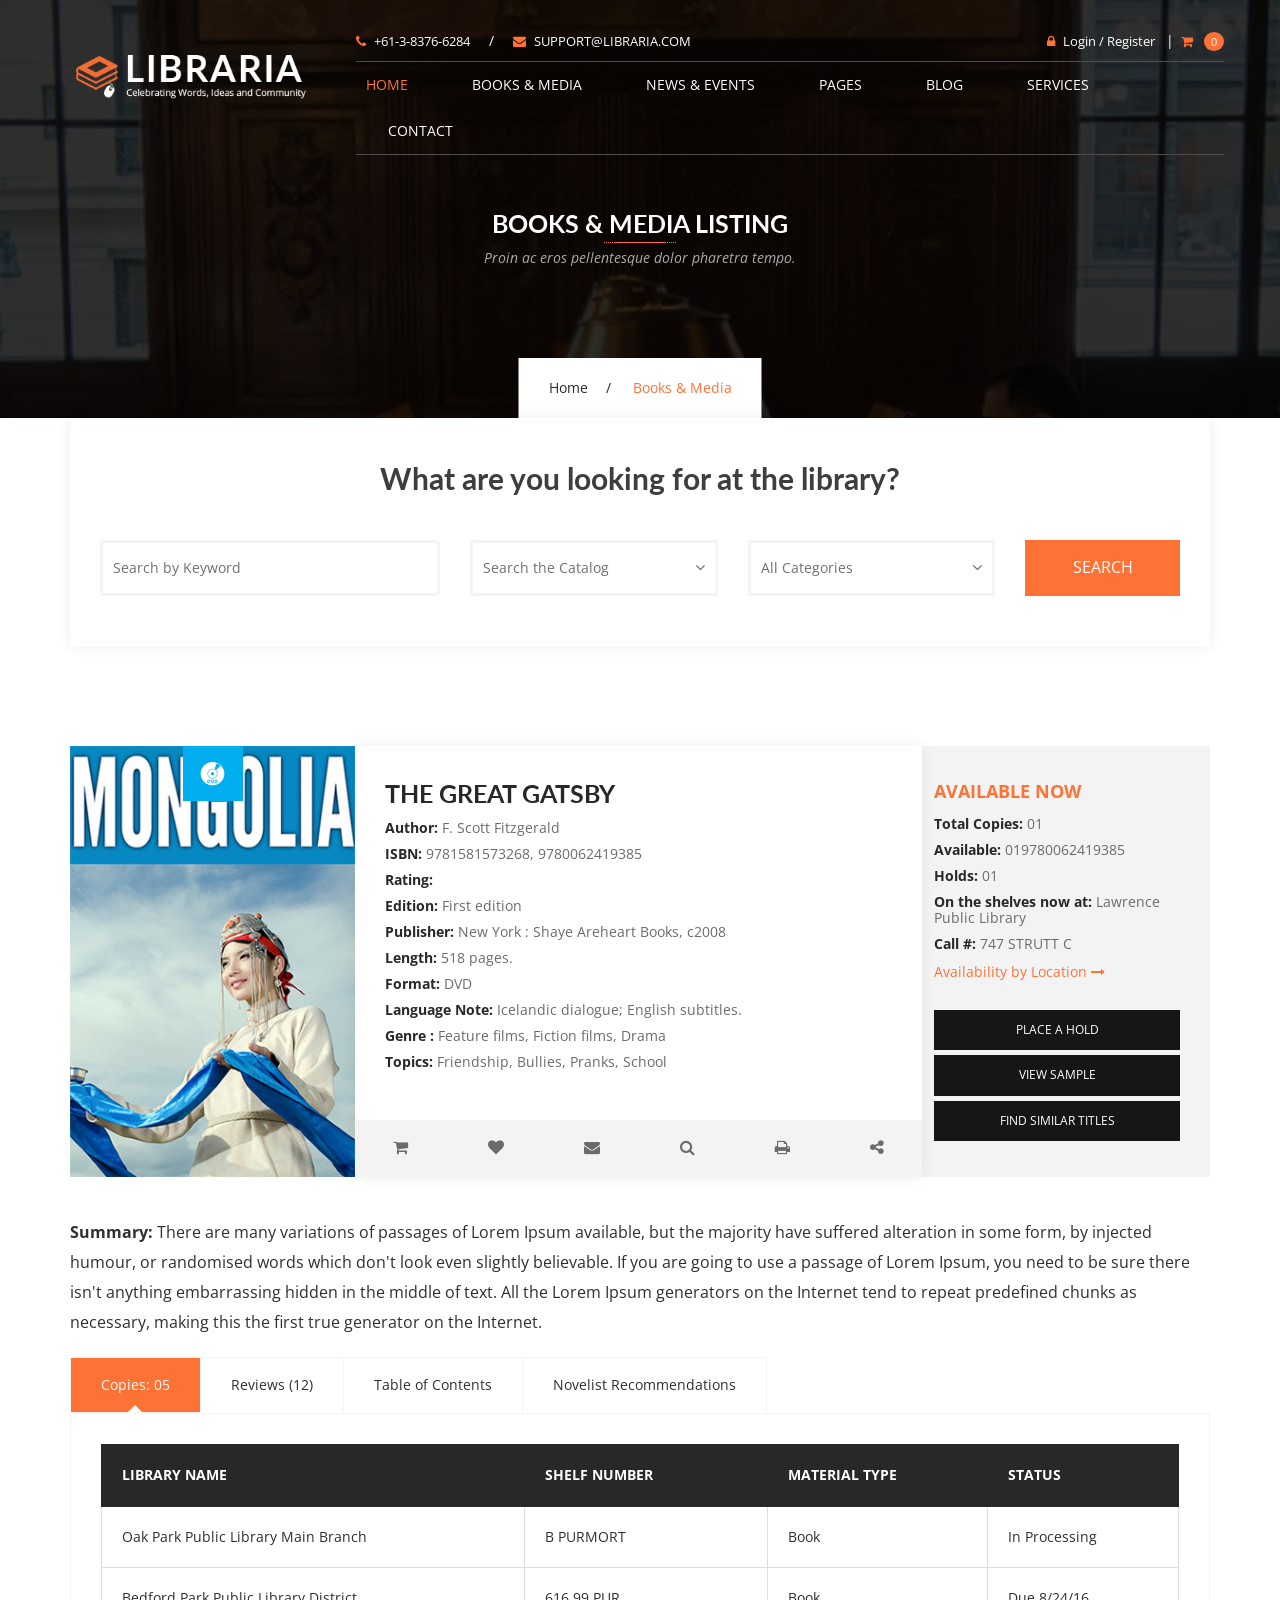
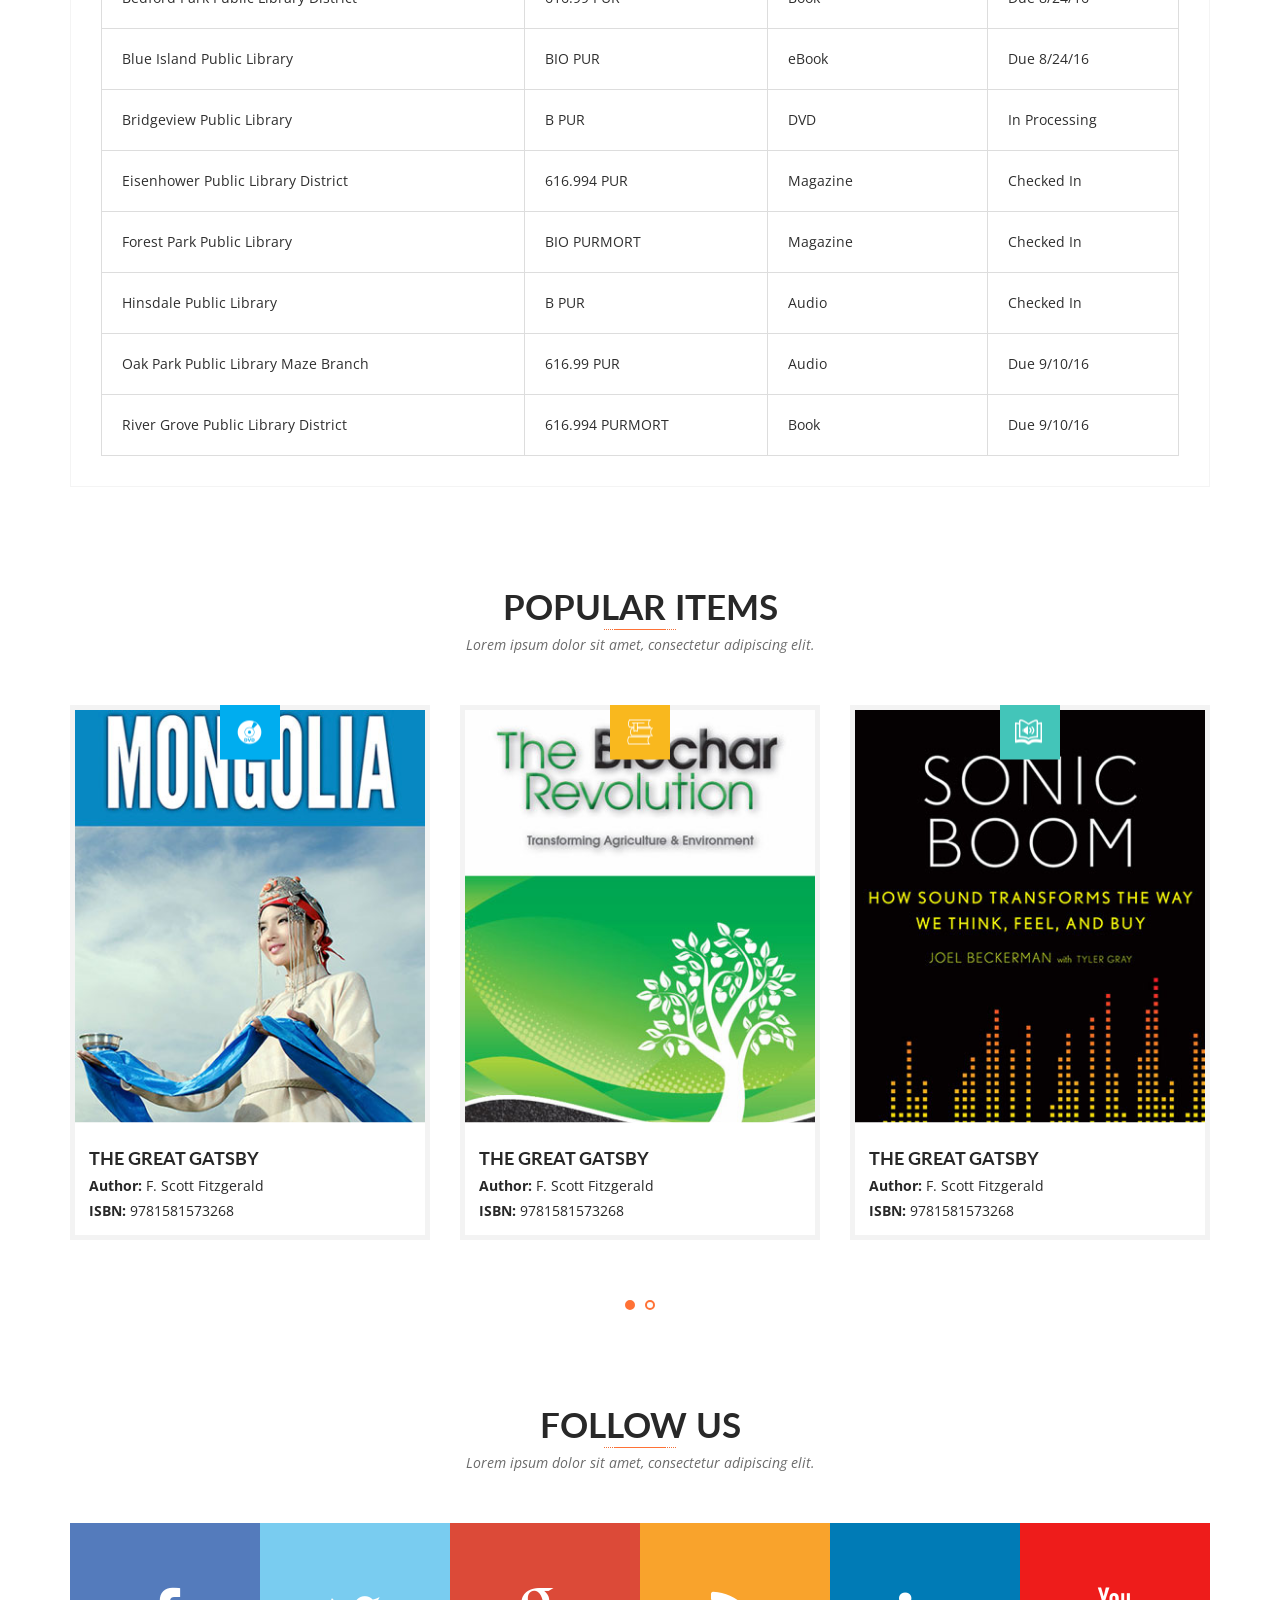
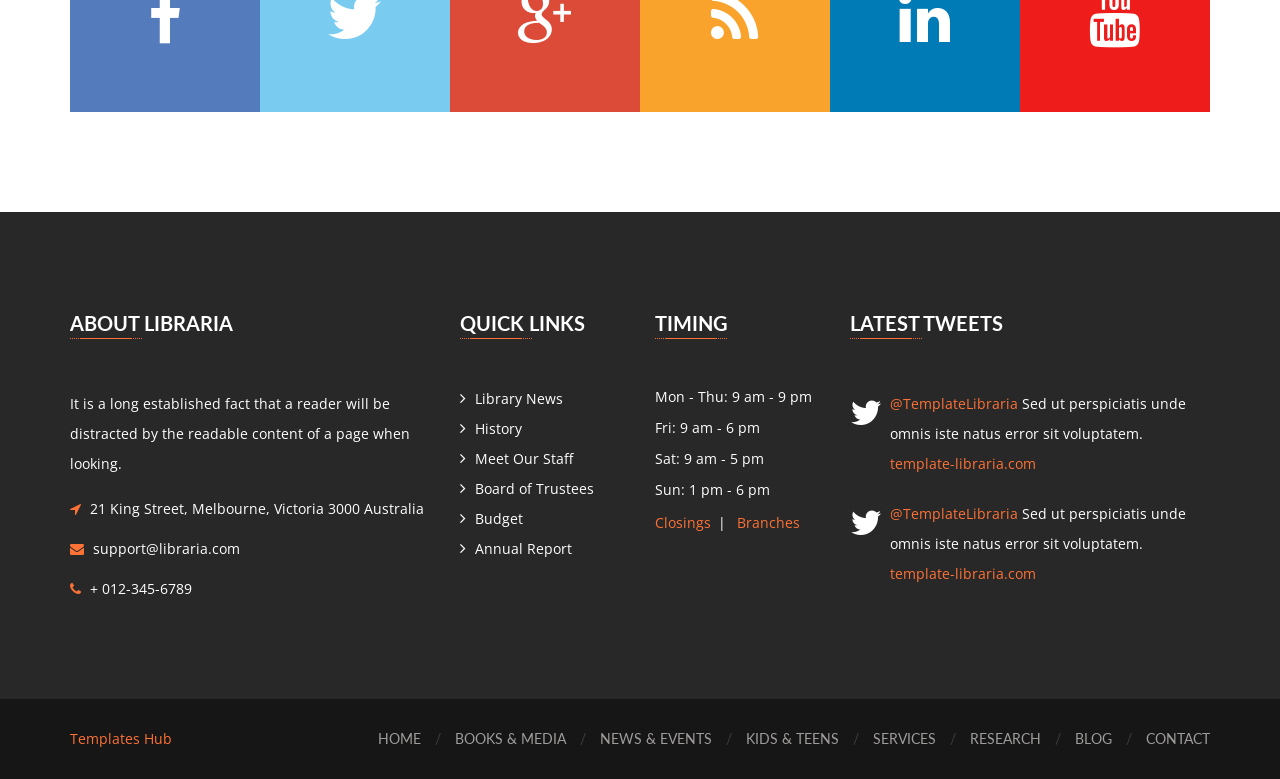
<file: LibraryManagementSystem/wwwroot/LIBRARIA-Online-Library/books-media-detail-v2.html>
<!DOCTYPE html>
<html lang="zxx">
    

<head>        

        <!-- Meta -->
        <meta charset="utf-8" />
        <meta name="viewport" content="width=device-width,initial-scale=1,minimum-scale=1">

        <!-- Title -->
        <title>..:: LIBRARIA ::..</title>

        <!-- Favicon -->
        <link href="images/favicon.ico" rel="icon" type="image/x-icon" />

        <!-- Fonts -->
        <link href="https://fonts.googleapis.com/css?family=Open+Sans:300,300i,400,400i,600,600i,700,700i,800,800i%7CLato:100,100i,300,300i,400,400i,700,700i,900,900i" rel="stylesheet" />
        <link href="css/font-awesome.min.css" rel="stylesheet" type="text/css" />

        <!-- Mobile Menu -->
        <link href="css/mmenu.css" rel="stylesheet" type="text/css" />
        <link href="css/mmenu.positioning.css" rel="stylesheet" type="text/css" />

        <!-- Responsive Table -->
        <link rel="stylesheet" type="text/css" href="css/responsivetable.css" />

        <!-- Stylesheet -->
        <link href="style.css" rel="stylesheet" type="text/css" />

        <!-- HTML5 shim and Respond.js for IE8 support of HTML5 elements and media queries -->
        <!-- WARNING: Respond.js doesn't work if you view the page via file:// -->
        <!--[if lt IE 9]>
        <script src="js/html5shiv.min.js"></script>
        <script src="js/respond.min.js"></script>
        <![endif]-->

    </head>

    <body>

        <!-- Start: Header Section -->
        <header id="header-v1" class="navbar-wrapper inner-navbar-wrapper">
            <div class="container">
                <div class="row">
                    <nav class="navbar navbar-default">
                        <div class="row">
                            <div class="col-md-3">
                                <div class="navbar-header">
                                    <div class="navbar-brand">
                                        <h1>
                                            <a href="index-2.html">
                                                <img src="images/libraria-logo-v1.png" alt="LIBRARIA" />
                                            </a>
                                        </h1>
                                    </div>
                                </div>
                            </div>
                            <div class="col-md-9">
                                <!-- Header Topbar -->
                                <div class="header-topbar hidden-sm hidden-xs">
                                    <div class="row">
                                        <div class="col-sm-6">
                                            <div class="topbar-info">
                                                <a href="tel:+61-3-8376-6284"><i class="fa fa-phone"></i>+61-3-8376-6284</a>
                                                <span>/</span>
                                                <a href="mailto:support@libraria.com"><i class="fa fa-envelope"></i>support@libraria.com</a>
                                            </div>
                                        </div>
                                        <div class="col-sm-6">
                                            <div class="topbar-links">
                                                <a href="signin.html"><i class="fa fa-lock"></i>Login / Register</a>
                                                <span>|</span>
                                                <div class="header-cart dropdown">
                                                    <a data-toggle="dropdown" class="dropdown-toggle" href="#">
                                                        <i class="fa fa-shopping-cart"></i>
                                                        <small>0</small>
                                                    </a>
                                                    <div class="dropdown-menu cart-dropdown">
                                                        <ul>
                                                            <li class="clearfix">
                                                                <img src="images/header-cart-image-01.jpg" alt="cart item" />
                                                                <div class="item-info">
                                                                    <div class="name">
                                                                        <a href="#">The Great Gatsby</a>
                                                                    </div>
                                                                    <div class="author"><strong>Author:</strong> F. Scott Fitzgerald</div>
                                                                    <div class="price">1 X $10.00</div>
                                                                </div>
                                                                <a class="remove" href="#"><i class="fa fa-trash-o"></i></a>
                                                            </li>
                                                            <li class="clearfix">
                                                                <img src="images/header-cart-image-02.jpg" alt="cart item" />
                                                                <div class="item-info">
                                                                    <div class="name">
                                                                        <a href="#">The Great Gatsby</a>
                                                                    </div>
                                                                    <div class="author"><strong>Author:</strong> F. Scott Fitzgerald</div>
                                                                    <div class="price">1 X $10.00</div>
                                                                </div>
                                                                <a class="remove" href="#"><i class="fa fa-trash-o"></i></a>
                                                            </li>
                                                            <li class="clearfix">
                                                                <img src="images/header-cart-image-03.jpg" alt="cart item" />
                                                                <div class="item-info">
                                                                    <div class="name">
                                                                        <a href="#">The Great Gatsby</a>
                                                                    </div>
                                                                    <div class="author"><strong>Author:</strong> F. Scott Fitzgerald</div>
                                                                    <div class="price">1 X $10.00</div>
                                                                </div>
                                                                <a class="remove" href="#"><i class="fa fa-trash-o"></i></a>
                                                            </li>
                                                        </ul>
                                                        <div class="cart-total">
                                                            <div class="title">SubTotal</div>
                                                            <div class="price">$30.00</div>
                                                        </div>
                                                        <div class="cart-buttons">
                                                            <a href="cart.html" class="btn btn-dark-gray">View Cart</a>
                                                            <a href="checkout.html" class="btn btn-primary">Checkout</a>
                                                        </div>
                                                    </div>
                                                </div>
                                            </div>
                                        </div>
                                    </div>
                                </div>
                                <div class="navbar-collapse hidden-sm hidden-xs">
                                    <ul class="nav navbar-nav">
                                        <li class="dropdown active">
                                            <a data-toggle="dropdown" class="dropdown-toggle disabled" href="index-2.html">Home</a>
                                            <ul class="dropdown-menu">
                                                <li><a href="index-2.html">Home V1</a></li>
                                                <li><a href="home-v2.html">Home V2</a></li>
                                                <li><a href="home-v3.html">Home V3</a></li>
                                            </ul>
                                        </li>
                                        <li class="dropdown">
                                            <a data-toggle="dropdown" class="dropdown-toggle disabled" href="books-media-list-view.html">Books &amp; Media</a>
                                            <ul class="dropdown-menu">
                                                <li><a href="books-media-list-view.html">Books &amp; Media List View</a></li>
                                                <li><a href="books-media-gird-view-v1.html">Books &amp; Media Grid View V1</a></li>
                                                <li><a href="books-media-gird-view-v2.html">Books &amp; Media Grid View V2</a></li>
                                                <li><a href="books-media-detail-v1.html">Books &amp; Media Detail V1</a></li>
                                                <li><a href="books-media-detail-v2.html">Books &amp; Media Detail V2</a></li>
                                            </ul>
                                        </li>
                                        <li class="dropdown">
                                            <a data-toggle="dropdown" class="dropdown-toggle disabled" href="news-events-list-view.html">News &amp; Events</a>
                                            <ul class="dropdown-menu">
                                                <li><a href="news-events-list-view.html">News &amp; Events List View</a></li>
                                                <li><a href="news-events-detail.html">News &amp; Events Detail</a></li>
                                            </ul>
                                        </li>
                                        <li class="dropdown">
                                            <a data-toggle="dropdown" class="dropdown-toggle disabled" href="#">Pages</a>
                                            <ul class="dropdown-menu">
                                                <li><a href="cart.html">Cart</a></li>
                                                <li><a href="checkout.html">Checkout</a></li>
                                                <li><a href="signin.html">Signin/Register</a></li>
                                                <li><a href="404.html">404/Error</a></li>
                                            </ul>
                                        </li>
                                        <li class="dropdown">
                                            <a data-toggle="dropdown" class="dropdown-toggle disabled" href="blog.html">Blog</a>
                                            <ul class="dropdown-menu">
                                                <li><a href="blog.html">Blog Grid View</a></li>
                                                <li><a href="blog-detail.html">Blog Detail</a></li>
                                            </ul>
                                        </li>
                                        <li><a href="services.html">Services</a></li>
                                        <li><a href="contact.html">Contact</a></li>
                                    </ul>
                                </div>
                            </div>
                        </div>
                        <div class="mobile-menu hidden-lg hidden-md">
                            <a href="#mobile-menu"><i class="fa fa-navicon"></i></a>
                            <div id="mobile-menu">
                                <ul>
                                    <li class="mobile-title">
                                        <h4>Navigation</h4>
                                        <a href="#" class="close"></a>
                                    </li>
                                    <li>
                                        <a href="index-2.html">Home</a>
                                        <ul>
                                            <li><a href="index-2.html">Home V1</a></li>
                                            <li><a href="home-v2.html">Home V2</a></li>
                                            <li><a href="home-v3.html">Home V3</a></li>
                                        </ul>
                                    </li>
                                    <li>
                                        <a href="books-media-list-view.html">Books &amp; Media</a>
                                        <ul>
                                            <li><a href="books-media-list-view.html">Books &amp; Media List View</a></li>
                                            <li><a href="books-media-gird-view-v1.html">Books &amp; Media Grid View V1</a></li>
                                            <li><a href="books-media-gird-view-v2.html">Books &amp; Media Grid View V2</a></li>
                                            <li><a href="books-media-detail-v1.html">Books &amp; Media Detail V1</a></li>
                                            <li><a href="books-media-detail-v2.html">Books &amp; Media Detail V2</a></li>
                                        </ul>
                                    </li>
                                    <li>
                                        <a href="news-events-list-view.html">News &amp; Events</a>
                                        <ul>
                                            <li><a href="news-events-list-view.html">News &amp; Events List View</a></li>
                                            <li><a href="news-events-detail.html">News &amp; Events Detail</a></li>
                                        </ul>
                                    </li>
                                    <li>
                                        <a href="#">Pages</a>
                                        <ul>
                                            <li><a href="cart.html">Cart</a></li>
                                            <li><a href="checkout.html">Checkout</a></li>
                                            <li><a href="signin.html">Signin/Register</a></li>
                                            <li><a href="404.html">404/Error</a></li>
                                        </ul>
                                    </li>
                                    <li>
                                        <a href="blog.html">Blog</a>
                                        <ul>
                                            <li><a href="blog.html">Blog Grid View</a></li>
                                            <li><a href="blog-detail.html">Blog Detail</a></li>
                                        </ul>
                                    </li>
                                    <li><a href="services.html">Services</a></li>
                                    <li><a href="contact.html">Contact</a></li>
                                </ul>
                            </div>
                        </div>
                    </nav>
                </div>
            </div>
        </header>
        <!-- End: Header Section -->

        <!-- Start: Page Banner -->
        <section class="page-banner services-banner">
            <div class="container">
                <div class="banner-header">
                    <h2>Books & Media Listing</h2>
                    <span class="underline center"></span>
                    <p class="lead">Proin ac eros pellentesque dolor pharetra tempo.</p>
                </div>
                <div class="breadcrumb">
                    <ul>
                        <li><a href="index-2.html">Home</a></li>
                        <li>Books & Media</li>
                    </ul>
                </div>
            </div>
        </section>
        <!-- End: Page Banner -->

        <!-- Start: Products Section -->
        <div id="content" class="site-content">
            <div id="primary" class="content-area">
                <main id="main" class="site-main">
                    <div class="booksmedia-detail-main">
                        <div class="container">
                            <div class="row">
                                <!-- Start: Search Section -->
                                <section class="search-filters">
                                    <div class="container">
                                        <div class="filter-box">
                                            <h3>What are you looking for at the library?</h3>
                                            <form action="http://libraria.demo.presstigers.com/index.html" method="get">
                                                <div class="col-md-4 col-sm-6">
                                                    <div class="form-group">
                                                        <label class="sr-only" for="keywords">Search by Keyword</label>
                                                        <input class="form-control" placeholder="Search by Keyword" id="keywords" name="keywords" type="text">
                                                    </div>
                                                </div>
                                                <div class="col-md-3 col-sm-6">
                                                    <div class="form-group">
                                                        <select name="catalog" id="catalog" class="form-control">
                                                            <option>Search the Catalog</option>
                                                            <option>Catalog 01</option>
                                                            <option>Catalog 02</option>
                                                            <option>Catalog 03</option>
                                                            <option>Catalog 04</option>
                                                            <option>Catalog 05</option>
                                                        </select>
                                                    </div>
                                                </div>
                                                <div class="col-md-3 col-sm-6">
                                                    <div class="form-group">
                                                        <select name="category" id="category" class="form-control">
                                                            <option>All Categories</option>
                                                            <option>Category 01</option>
                                                            <option>Category 02</option>
                                                            <option>Category 03</option>
                                                            <option>Category 04</option>
                                                            <option>Category 05</option>
                                                        </select>
                                                    </div>
                                                </div>
                                                <div class="col-md-2 col-sm-6">
                                                    <div class="form-group">
                                                        <input class="form-control" type="submit" value="Search">
                                                    </div>
                                                </div>
                                            </form>
                                        </div>
                                    </div>
                                </section>
                                <!-- End: Search Section -->
                            </div>
                            <div class="booksmedia-detail-box">
                                <div class="detailed-box">
                                    <div class="col-xs-12 col-sm-5 col-md-3">
                                        <div class="post-thumbnail">
                                            <div class="book-list-icon blue-icon"></div>
                                            <img src="images/books-media/detail-page/detail-page-image.jpg" alt="Book Image">
                                        </div>
                                    </div>
                                    <div class="col-xs-12 col-sm-7 col-md-6">
                                        <div class="post-center-content">
                                            <h2>The Great Gatsby</h2>
                                            <p><strong>Author:</strong> F. Scott Fitzgerald</p>
                                            <p><strong>ISBN:</strong> 9781581573268, 9780062419385</p>
                                            <p><strong>Rating:</strong> </p>
                                            <p><strong>Edition:</strong> First edition</p>
                                            <p><strong>Publisher:</strong> New York : Shaye Areheart Books, c2008</p>
                                            <p><strong>Length:</strong> 518 pages.</p>
                                            <p><strong>Format:</strong> DVD</p>
                                            <p><strong>Language Note:</strong> Icelandic dialogue; English subtitles.</p>
                                            <p><strong>Genre :</strong> Feature films, Fiction films, Drama</p>
                                            <p><strong>Topics:</strong> Friendship, Bullies, Pranks, School</p>
                                            <div class="actions">
                                                <ul>
                                                    <li>
                                                        <a href="#" target="_blank" data-toggle="blog-tags" data-placement="top" title="" data-original-title="Add To Cart">
                                                            <i class="fa fa-shopping-cart"></i>
                                                        </a>
                                                    </li>
                                                    <li>
                                                        <a href="#" target="_blank" data-toggle="blog-tags" data-placement="top" title="" data-original-title="Like">
                                                            <i class="fa fa-heart"></i>
                                                        </a>
                                                    </li>
                                                    <li>
                                                        <a href="#" target="_blank" data-toggle="blog-tags" data-placement="top" title="" data-original-title="Mail">
                                                            <i class="fa fa-envelope"></i>
                                                        </a>
                                                    </li>
                                                    <li>
                                                        <a href="#" target="_blank" data-toggle="blog-tags" data-placement="top" title="" data-original-title="Search">
                                                            <i class="fa fa-search"></i>
                                                        </a>
                                                    </li>
                                                    <li>
                                                        <a href="#" target="_blank" data-toggle="blog-tags" data-placement="top" title="" data-original-title="Print">
                                                            <i class="fa fa-print"></i>
                                                        </a>
                                                    </li>
                                                    <li>
                                                        <a href="#" target="_blank" data-toggle="blog-tags" data-placement="top" title="" data-original-title="Print">
                                                            <i class="fa fa-share-alt"></i>
                                                        </a>
                                                    </li>
                                                </ul>
                                            </div>
                                        </div>
                                    </div>
                                    <div class="col-xs-12 col-sm-12 col-md-3 ">
                                        <div class="post-right-content">
                                            <h4>Available now</h4>
                                            <p><strong>Total Copies:</strong> 01</p>
                                            <p><strong>Available:</strong> 019780062419385</p>
                                            <p><strong>Holds:</strong>  01</p>
                                            <p><strong>On the shelves now at:</strong> Lawrence Public Library</p>
                                            <p><strong>Call #:</strong> 747 STRUTT C</p>
                                            <a href="#." class="available-location">Availability by Location <i class="fa fa-long-arrow-right" aria-hidden="true"></i></a>
                                            <a href="#." class="btn btn-dark-gray">Place a Hold</a> 
                                            <a href="#." class="btn btn-dark-gray">View sample</a> 
                                            <a href="#." class="btn btn-dark-gray">Find Similar Titles</a>
                                        </div>
                                    </div>
                                    <div class="clearfix"></div>
                                </div>
                                <div class="clearfix"></div>
                                <p><strong>Summary:</strong> There are many variations of passages of Lorem Ipsum available, but the majority have suffered alteration in some form, by injected humour, or randomised words which don't look even slightly believable. If you are going to use a passage of Lorem Ipsum, you need to be sure there isn't anything embarrassing hidden in the middle of text. All the Lorem Ipsum generators on the Internet tend to repeat predefined chunks as necessary, making this the first true generator on the Internet. </p>

                                <div class="table-tabs" id="responsiveTabs">
                                    <ul class="nav nav-tabs">
                                        <li class="active"><b class="arrow-up"></b><a data-toggle="tab" href="#sectionA">Copies: 05</a></li>
                                        <li><b class="arrow-up"></b><a data-toggle="tab" href="#sectionB">Reviews (12)</a></li>
                                        <li><b class="arrow-up"></b><a data-toggle="tab" href="#sectionC">Table of Contents</a></li>
                                        <li><b class="arrow-up"></b><a data-toggle="tab" href="#sectionD">Novelist Recommendations</a></li> 
                                    </ul>
                                    <div class="tab-content">
                                        <div id="sectionA" class="tab-pane fade in active">
                                            <table class="table table-bordered">
                                                <thead>
                                                    <tr>
                                                        <th>Library Name</th>
                                                        <th>Shelf Number</th>
                                                        <th>Material Type</th>
                                                        <th>Status </th>
                                                    </tr>
                                                </thead>
                                                <tbody>
                                                    <tr>
                                                        <td>Oak Park Public Library Main Branch</td>
                                                        <td>B PURMORT</td>
                                                        <td>Book</td>
                                                        <td>In Processing</td>                                                                    
                                                    </tr>
                                                    <tr>
                                                        <td>Bedford Park Public Library District</td>
                                                        <td>616.99 PUR</td>
                                                        <td>Book</td>
                                                        <td>Due 8/24/16</td>
                                                    </tr>
                                                    <tr>
                                                        <td>Blue Island Public Library</td>
                                                        <td>BIO PUR</td>
                                                        <td>eBook</td>
                                                        <td>Due 8/24/16</td>
                                                    </tr>
                                                    <tr>
                                                        <td>Bridgeview Public Library</td>
                                                        <td>B PUR</td>
                                                        <td>DVD</td>
                                                        <td>In Processing</td>
                                                    </tr>
                                                    <tr>
                                                        <td>Eisenhower Public Library District</td>
                                                        <td>616.994 PUR</td>
                                                        <td>Magazine</td>
                                                        <td>Checked In</td>
                                                    </tr>
                                                    <tr>
                                                        <td>Forest Park Public Library</td>
                                                        <td>BIO PURMORT</td>
                                                        <td>Magazine</td>
                                                        <td>Checked In</td>
                                                    </tr>
                                                    <tr>
                                                        <td>Hinsdale Public Library</td>
                                                        <td>B PUR</td>
                                                        <td>Audio</td>
                                                        <td>Checked In</td>
                                                    </tr>
                                                    <tr>
                                                        <td>Oak Park Public Library Maze Branch</td>
                                                        <td>616.99 PUR</td>
                                                        <td>Audio</td>
                                                        <td>Due 9/10/16</td>
                                                    </tr>
                                                    <tr>
                                                        <td>River Grove Public Library District</td>
                                                        <td>616.994 PURMORT</td>
                                                        <td>Book</td>
                                                        <td>Due 9/10/16</td>
                                                    </tr>
                                                </tbody>
                                            </table>
                                        </div>
                                        <div id="sectionB" class="tab-pane fade in">
                                            <h5>Lorem Ipsum Dolor</h5>
                                            <p>There are many variations of passages of Lorem Ipsum available, but the majority have suffered alteration in some form, by injected humour, or randomised words which don't look even slightly believable. If you are going to use a passage of Lorem Ipsum, you need to be sure there isn't anything embarrassing hidden in the middle of text. All the Lorem Ipsum generators on the Internet tend to repeat predefined chunks as necessary, making this the first true generator on the Internet.</p>
                                        </div>
                                        <div id="sectionC" class="tab-pane fade in">
                                            <h5>Lorem Ipsum Dolor</h5>
                                            <p>There are many variations of passages of Lorem Ipsum available, but the majority have suffered alteration in some form, by injected humour, or randomised words which don't look even slightly believable. If you are going to use a passage of Lorem Ipsum, you need to be sure there isn't anything embarrassing hidden in the middle of text. All the Lorem Ipsum generators on the Internet tend to repeat predefined chunks as necessary, making this the first true generator on the Internet.</p>
                                        </div>
                                        <div id="sectionD" class="tab-pane fade in">
                                            <h5>Lorem Ipsum Dolor</h5>
                                            <p>There are many variations of passages of Lorem Ipsum available, but the majority have suffered alteration in some form, by injected humour, or randomised words which don't look even slightly believable. If you are going to use a passage of Lorem Ipsum, you need to be sure there isn't anything embarrassing hidden in the middle of text. All the Lorem Ipsum generators on the Internet tend to repeat predefined chunks as necessary, making this the first true generator on the Internet.</p>
                                        </div>                                                    
                                        <div id="sectionE" class="tab-pane fade in">
                                            <h5>Lorem Ipsum Dolor</h5>
                                            <p>There are many variations of passages of Lorem Ipsum available, but the majority have suffered alteration in some form, by injected humour, or randomised words which don't look even slightly believable. If you are going to use a passage of Lorem Ipsum, you need to be sure there isn't anything embarrassing hidden in the middle of text. All the Lorem Ipsum generators on the Internet tend to repeat predefined chunks as necessary, making this the first true generator on the Internet.</p>
                                        </div>                                                    
                                        <div id="sectionF" class="tab-pane fade in">
                                            <h5>Lorem Ipsum Dolor</h5>
                                            <p>There are many variations of passages of Lorem Ipsum available, but the majority have suffered alteration in some form, by injected humour, or randomised words which don't look even slightly believable. If you are going to use a passage of Lorem Ipsum, you need to be sure there isn't anything embarrassing hidden in the middle of text. All the Lorem Ipsum generators on the Internet tend to repeat predefined chunks as necessary, making this the first true generator on the Internet.</p>
                                        </div>
                                    </div>
                                </div>
                            </div>
                        </div>
                    </div>
                </main>
            </div>
        </div>
        <!-- End: Products Section -->
        <div class="booksmedia-fullwidth">
            <div class="container">
                <h2 class="section-title text-center">Popular Items</h2>
                    <span class="underline center"></span>
                    <p class="lead text-center">Lorem ipsum dolor sit amet, consectetur adipiscing elit.</p>
                        <ul class="popular-items-detail-v2">
                            <li>
                                <div class="book-list-icon blue-icon"></div>
                                <figure>
                                    <img src="images/books-media/layout-3/books-media-layout3-01.jpg" alt="Book">
                                    <figcaption>
                                        <header>
                                            <h4><a href="#.">The Great Gatsby</a></h4>
                                            <p><strong>Author:</strong>  F. Scott Fitzgerald</p>
                                            <p><strong>ISBN:</strong>  9781581573268</p>
                                        </header>
                                        <p>It is a long established fact that a reader will be distracted by the readable content of a page when looking at its layout. Pellentesque dolor turpis, pulvinar varius.</p>
                                        <div class="actions">
                                            <ul>
                                                <li>
                                                    <a href="#" target="_blank" data-toggle="blog-tags" data-placement="top" title="Add To Cart">
                                                        <i class="fa fa-shopping-cart"></i>
                                                    </a>
                                                </li>
                                                <li>
                                                    <a href="#" target="_blank" data-toggle="blog-tags" data-placement="top" title="Like">
                                                        <i class="fa fa-heart"></i>
                                                    </a>
                                                </li>
                                                <li>
                                                    <a href="#" target="_blank" data-toggle="blog-tags" data-placement="top" title="Mail"><i class="fa fa-envelope"></i>
                                                    </a>
                                                </li>
                                                <li>
                                                    <a href="#" target="_blank" data-toggle="blog-tags" data-placement="top" title="Search">
                                                        <i class="fa fa-search"></i>
                                                    </a>
                                                </li>
                                                <li>
                                                    <a href="#" target="_blank" data-toggle="blog-tags" data-placement="top" title="Print">
                                                        <i class="fa fa-print"></i>
                                                    </a>
                                                </li>
                                                <li>
                                                    <a href="#" target="_blank" data-toggle="blog-tags" data-placement="top" title="Print">
                                                        <i class="fa fa-share-alt"></i>
                                                    </a>
                                                </li>
                                            </ul>
                                        </div>
                                    </figcaption>
                                </figure>                                                
                            </li>
                            <li>
                                <div class="book-list-icon yellow-icon"></div>
                                <figure>
                                    <img src="images/books-media/layout-3/books-media-layout3-02.jpg" alt="Book">
                                    <figcaption>
                                        <header>
                                            <h4><a href="#.">The Great Gatsby</a></h4>
                                            <p><strong>Author:</strong>  F. Scott Fitzgerald</p>
                                            <p><strong>ISBN:</strong>  9781581573268</p>
                                        </header>
                                        <p>It is a long established fact that a reader will be distracted by the readable content of a page when looking at its layout. Pellentesque dolor turpis, pulvinar varius.</p>
                                        <div class="actions">
                                            <ul>
                                                <li>
                                                    <a href="#" target="_blank" data-toggle="blog-tags" data-placement="top" title="Add To Cart">
                                                        <i class="fa fa-shopping-cart"></i>
                                                    </a>
                                                </li>
                                                <li>
                                                    <a href="#" target="_blank" data-toggle="blog-tags" data-placement="top" title="Like">
                                                        <i class="fa fa-heart"></i>
                                                    </a>
                                                </li>
                                                <li>
                                                    <a href="#" target="_blank" data-toggle="blog-tags" data-placement="top" title="Mail"><i class="fa fa-envelope"></i>
                                                    </a>
                                                </li>
                                                <li>
                                                    <a href="#" target="_blank" data-toggle="blog-tags" data-placement="top" title="Search">
                                                        <i class="fa fa-search"></i>
                                                    </a>
                                                </li>
                                                <li>
                                                    <a href="#" target="_blank" data-toggle="blog-tags" data-placement="top" title="Print">
                                                        <i class="fa fa-print"></i>
                                                    </a>
                                                </li>
                                                <li>
                                                    <a href="#" target="_blank" data-toggle="blog-tags" data-placement="top" title="Print">
                                                        <i class="fa fa-share-alt"></i>
                                                    </a>
                                                </li>
                                            </ul>
                                        </div>
                                    </figcaption>
                                </figure>                                                
                            </li>
                            <li>
                                <div class="book-list-icon green-icon"></div>
                                <figure>
                                    <img src="images/books-media/layout-3/books-media-layout3-03.jpg" alt="Book">
                                    <figcaption>
                                        <header>
                                            <h4><a href="#.">The Great Gatsby</a></h4>
                                            <p><strong>Author:</strong>  F. Scott Fitzgerald</p>
                                            <p><strong>ISBN:</strong>  9781581573268</p>
                                        </header>
                                        <p>It is a long established fact that a reader will be distracted by the readable content of a page when looking at its layout. Pellentesque dolor turpis, pulvinar varius.</p>
                                        <div class="actions">
                                            <ul>
                                                <li>
                                                    <a href="#" target="_blank" data-toggle="blog-tags" data-placement="top" title="Add To Cart">
                                                        <i class="fa fa-shopping-cart"></i>
                                                    </a>
                                                </li>
                                                <li>
                                                    <a href="#" target="_blank" data-toggle="blog-tags" data-placement="top" title="Like">
                                                        <i class="fa fa-heart"></i>
                                                    </a>
                                                </li>
                                                <li>
                                                    <a href="#" target="_blank" data-toggle="blog-tags" data-placement="top" title="Mail"><i class="fa fa-envelope"></i>
                                                    </a>
                                                </li>
                                                <li>
                                                    <a href="#" target="_blank" data-toggle="blog-tags" data-placement="top" title="Search">
                                                        <i class="fa fa-search"></i>
                                                    </a>
                                                </li>
                                                <li>
                                                    <a href="#" target="_blank" data-toggle="blog-tags" data-placement="top" title="Print">
                                                        <i class="fa fa-print"></i>
                                                    </a>
                                                </li>
                                                <li>
                                                    <a href="#" target="_blank" data-toggle="blog-tags" data-placement="top" title="Print">
                                                        <i class="fa fa-share-alt"></i>
                                                    </a>
                                                </li>
                                            </ul>
                                        </div>
                                    </figcaption>
                                </figure>                                                
                            </li>
                            <li>
                                <div class="book-list-icon blue-icon"></div>
                                <figure>
                                    <img src="images/books-media/layout-3/books-media-layout3-01.jpg" alt="Book">
                                    <figcaption>
                                        <header>
                                            <h4><a href="#.">The Great Gatsby</a></h4>
                                            <p><strong>Author:</strong>  F. Scott Fitzgerald</p>
                                            <p><strong>ISBN:</strong>  9781581573268</p>
                                        </header>
                                        <p>It is a long established fact that a reader will be distracted by the readable content of a page when looking at its layout. Pellentesque dolor turpis, pulvinar varius.</p>
                                        <div class="actions">
                                            <ul>
                                                <li>
                                                    <a href="#" target="_blank" data-toggle="blog-tags" data-placement="top" title="Add To Cart">
                                                        <i class="fa fa-shopping-cart"></i>
                                                    </a>
                                                </li>
                                                <li>
                                                    <a href="#" target="_blank" data-toggle="blog-tags" data-placement="top" title="Like">
                                                        <i class="fa fa-heart"></i>
                                                    </a>
                                                </li>
                                                <li>
                                                    <a href="#" target="_blank" data-toggle="blog-tags" data-placement="top" title="Mail"><i class="fa fa-envelope"></i>
                                                    </a>
                                                </li>
                                                <li>
                                                    <a href="#" target="_blank" data-toggle="blog-tags" data-placement="top" title="Search">
                                                        <i class="fa fa-search"></i>
                                                    </a>
                                                </li>
                                                <li>
                                                    <a href="#" target="_blank" data-toggle="blog-tags" data-placement="top" title="Print">
                                                        <i class="fa fa-print"></i>
                                                    </a>
                                                </li>
                                                <li>
                                                    <a href="#" target="_blank" data-toggle="blog-tags" data-placement="top" title="Print">
                                                        <i class="fa fa-share-alt"></i>
                                                    </a>
                                                </li>
                                            </ul>
                                        </div>
                                    </figcaption>
                                </figure>                                                
                            </li>
                            <li>
                                <div class="book-list-icon yellow-icon"></div>
                                <figure>
                                    <img src="images/books-media/layout-3/books-media-layout3-02.jpg" alt="Book">
                                    <figcaption>
                                        <header>
                                            <h4><a href="#.">The Great Gatsby</a></h4>
                                            <p><strong>Author:</strong>  F. Scott Fitzgerald</p>
                                            <p><strong>ISBN:</strong>  9781581573268</p>
                                        </header>
                                        <p>It is a long established fact that a reader will be distracted by the readable content of a page when looking at its layout. Pellentesque dolor turpis, pulvinar varius.</p>
                                        <div class="actions">
                                            <ul>
                                                <li>
                                                    <a href="#" target="_blank" data-toggle="blog-tags" data-placement="top" title="Add To Cart">
                                                        <i class="fa fa-shopping-cart"></i>
                                                    </a>
                                                </li>
                                                <li>
                                                    <a href="#" target="_blank" data-toggle="blog-tags" data-placement="top" title="Like">
                                                        <i class="fa fa-heart"></i>
                                                    </a>
                                                </li>
                                                <li>
                                                    <a href="#" target="_blank" data-toggle="blog-tags" data-placement="top" title="Mail"><i class="fa fa-envelope"></i>
                                                    </a>
                                                </li>
                                                <li>
                                                    <a href="#" target="_blank" data-toggle="blog-tags" data-placement="top" title="Search">
                                                        <i class="fa fa-search"></i>
                                                    </a>
                                                </li>
                                                <li>
                                                    <a href="#" target="_blank" data-toggle="blog-tags" data-placement="top" title="Print">
                                                        <i class="fa fa-print"></i>
                                                    </a>
                                                </li>
                                                <li>
                                                    <a href="#" target="_blank" data-toggle="blog-tags" data-placement="top" title="Print">
                                                        <i class="fa fa-share-alt"></i>
                                                    </a>
                                                </li>
                                            </ul>
                                        </div>
                                    </figcaption>
                                </figure>                                                
                            </li>
                            <li>
                                <div class="book-list-icon green-icon"></div>
                                <figure>
                                    <img src="images/books-media/layout-3/books-media-layout3-03.jpg" alt="Book">
                                    <figcaption>
                                        <header>
                                            <h4><a href="#.">The Great Gatsby</a></h4>
                                            <p><strong>Author:</strong>  F. Scott Fitzgerald</p>
                                            <p><strong>ISBN:</strong>  9781581573268</p>
                                        </header>
                                        <p>It is a long established fact that a reader will be distracted by the readable content of a page when looking at its layout. Pellentesque dolor turpis, pulvinar varius.</p>
                                        <div class="actions">
                                            <ul>
                                                <li>
                                                    <a href="#" target="_blank" data-toggle="blog-tags" data-placement="top" title="Add To Cart">
                                                        <i class="fa fa-shopping-cart"></i>
                                                    </a>
                                                </li>
                                                <li>
                                                    <a href="#" target="_blank" data-toggle="blog-tags" data-placement="top" title="Like">
                                                        <i class="fa fa-heart"></i>
                                                    </a>
                                                </li>
                                                <li>
                                                    <a href="#" target="_blank" data-toggle="blog-tags" data-placement="top" title="Mail"><i class="fa fa-envelope"></i>
                                                    </a>
                                                </li>
                                                <li>
                                                    <a href="#" target="_blank" data-toggle="blog-tags" data-placement="top" title="Search">
                                                        <i class="fa fa-search"></i>
                                                    </a>
                                                </li>
                                                <li>
                                                    <a href="#" target="_blank" data-toggle="blog-tags" data-placement="top" title="Print">
                                                        <i class="fa fa-print"></i>
                                                    </a>
                                                </li>
                                                <li>
                                                    <a href="#" target="_blank" data-toggle="blog-tags" data-placement="top" title="Print">
                                                        <i class="fa fa-share-alt"></i>
                                                    </a>
                                                </li>
                                            </ul>
                                        </div>
                                    </figcaption>
                                </figure>                                                
                            </li>
                        </ul>
            </div>
        </div>

        <!-- Start: Social Network -->
        <section class="social-network section-padding">
            <div class="container">
                <div class="center-content">
                    <h2 class="section-title">Follow Us</h2>
                    <span class="underline center"></span>
                    <p class="lead">Lorem ipsum dolor sit amet, consectetur adipiscing elit.</p>
                </div>
                <ul>
                    <li>
                        <a class="facebook" href="#" target="_blank">
                            <span>
                                <i class="fa fa-facebook-f"></i>
                            </span>
                        </a>
                    </li>
                    <li>
                        <a class="twitter" href="#" target="_blank">
                            <span>
                                <i class="fa fa-twitter"></i>
                            </span>
                        </a>
                    </li>
                    <li>
                        <a class="google" href="#" target="_blank">
                            <span>
                                <i class="fa fa-google-plus"></i>
                            </span>
                        </a>
                    </li>
                    <li>
                        <a class="rss" href="#" target="_blank">
                            <span>
                                <i class="fa fa-rss"></i>
                            </span>
                        </a>
                    </li>
                    <li>
                        <a class="linkedin" href="#" target="_blank">
                            <span>
                                <i class="fa fa-linkedin"></i>
                            </span>
                        </a>
                    </li>
                    <li>
                        <a class="youtube" href="#" target="_blank">
                            <span>
                                <i class="fa fa-youtube"></i>
                            </span>
                        </a>
                    </li>
                </ul>
            </div>
        </section>
        <!-- End: Social Network -->

        <!-- Start: Footer -->
        <footer class="site-footer">
            <div class="container">
                <div id="footer-widgets">
                    <div class="row">
                        <div class="col-md-4 col-sm-6 widget-container">
                            <div id="text-2" class="widget widget_text">
                                <h3 class="footer-widget-title">About Libraria</h3>
                                <span class="underline left"></span>
                                <div class="textwidget">
                                    It is a long established fact that a reader will be distracted by the readable content of a page when looking.
                                </div>
                                <address>
                                    <div class="info">
                                        <i class="fa fa-location-arrow"></i>
                                        <span>21 King Street, Melbourne, Victoria 3000 Australia</span>
                                    </div>
                                    <div class="info">
                                        <i class="fa fa-envelope"></i>
                                        <span><a href="mailto:support@libraria.com">support@libraria.com</a></span>
                                    </div>
                                    <div class="info">
                                        <i class="fa fa-phone"></i>
                                        <span><a href="tel:012-345-6789">+ 012-345-6789</a></span>
                                    </div>
                                </address>
                            </div>
                        </div>
                        <div class="col-md-2 col-sm-6 widget-container">
                            <div id="nav_menu-2" class="widget widget_nav_menu">
                                <h3 class="footer-widget-title">Quick Links</h3>
                                <span class="underline left"></span>
                                <div class="menu-quick-links-container">
                                    <ul id="menu-quick-links" class="menu">
                                        <li><a href="#">Library News</a></li>
                                        <li><a href="#">History</a></li>
                                        <li><a href="#">Meet Our Staff</a></li>
                                        <li><a href="#">Board of Trustees</a></li>
                                        <li><a href="#">Budget</a></li>
                                        <li><a href="#">Annual Report</a></li>
                                    </ul>
                                </div>
                            </div>
                        </div>
                        <div class="clearfix hidden-lg hidden-md hidden-xs tablet-margin-bottom"></div>
                        <div class="col-md-2 col-sm-6 widget-container">
                            <div id="text-4" class="widget widget_text">
                                <h3 class="footer-widget-title">Timing</h3>
                                <span class="underline left"></span>
                                <div class="timming-text-widget">
                                    <time datetime="2017-02-13">Mon - Thu: 9 am - 9 pm</time>
                                    <time datetime="2017-02-13">Fri: 9 am - 6 pm</time>
                                    <time datetime="2017-02-13">Sat: 9 am - 5 pm</time>
                                    <time datetime="2017-02-13">Sun: 1 pm - 6 pm</time>
                                    <ul>
                                        <li><a href="#">Closings</a></li>
                                        <li><a href="#">Branches</a></li>
                                    </ul>
                                </div>
                            </div>			
                        </div>
                        <div class="col-md-4 col-sm-6 widget-container">
                            <div class="widget twitter-widget">
                                <h3 class="footer-widget-title">Latest Tweets</h3>
                                <span class="underline left"></span>
                                <div id="twitter-feed">
                                    <ul>
                                        <li>
                                            <p><a href="#">@TemplateLibraria</a> Sed ut perspiciatis unde omnis iste natus error sit voluptatem. <a href="#">template-libraria.com</a></p>
                                        </li>
                                        <li>
                                            <p><a href="#">@TemplateLibraria</a> Sed ut perspiciatis unde omnis iste natus error sit voluptatem. <a href="#">template-libraria.com</a></p>
                                        </li>
                                    </ul>
                                </div>
                            </div>			
                        </div>
                    </div>
                </div>                
            </div>
            <div class="sub-footer">
                <div class="container">
                    <div class="row">
                        <div class="footer-text col-md-3">
                            <p><a target="_blank" href="https://www.templateshub.net">Templates Hub</a></p>
                        </div>
                        <div class="col-md-9 pull-right">
                            <ul>
                                <li><a href="index-2.html">Home</a></li>
                                <li><a href="books-media-list-view.html">Books &amp; Media</a></li>
                                <li><a href="news-events-list-view.html">News &amp; Events</a></li>
                                <li><a href="#">Kids &amp; Teens</a></li>
                                <li><a href="services.html">Services</a></li>
                                <li><a href="#">Research</a></li>
                                <li><a href="blog.html">Blog</a></li>
                                <li><a href="contact.html">Contact</a></li>
                            </ul>
                        </div>
                    </div>
                </div>
            </div>
        </footer>
        <!-- End: Footer -->

        <!-- jQuery Latest Version 1.x -->
        <script type="text/javascript" src="js/jquery-1.12.4.min.js"></script>
        
        <!-- jQuery UI -->
        <script type="text/javascript" src="js/jquery-ui.min.js"></script>
        
        <!-- jQuery Easing -->
        <script type="text/javascript" src="js/jquery.easing.1.3.js"></script>

        <!-- Bootstrap -->
        <script type="text/javascript" src="js/bootstrap.min.js"></script>
        
        <!-- Mobile Menu -->
        <script type="text/javascript" src="js/mmenu.min.js"></script>
        
        <!-- Harvey - State manager for media queries -->
        <script type="text/javascript" src="js/harvey.min.js"></script>
        
        <!-- Waypoints - Load Elements on View -->
        <script type="text/javascript" src="js/waypoints.min.js"></script>

        <!-- Facts Counter -->
        <script type="text/javascript" src="js/facts.counter.min.js"></script>

        <!-- MixItUp - Category Filter -->
        <script type="text/javascript" src="js/mixitup.min.js"></script>

        <!-- Owl Carousel -->
        <script type="text/javascript" src="js/owl.carousel.min.js"></script>
        
        <!-- Accordion -->
        <script type="text/javascript" src="js/accordion.min.js"></script>
        
        <!-- Responsive Tabs -->
        <script type="text/javascript" src="js/responsive.tabs.min.js"></script>
        
        <!-- Responsive Table -->
        <script type="text/javascript" src="js/responsive.table.min.js"></script>
        
        <!-- Masonry -->
        <script type="text/javascript" src="js/masonry.min.js"></script>
        
        <!-- Carousel Swipe -->
        <script type="text/javascript" src="js/carousel.swipe.min.js"></script>
        
        <!-- bxSlider -->
        <script type="text/javascript" src="js/bxslider.min.js"></script>
        
        <!-- Custom Scripts -->
        <script type="text/javascript" src="js/main.js"></script>

    </body>


</html>
</file>
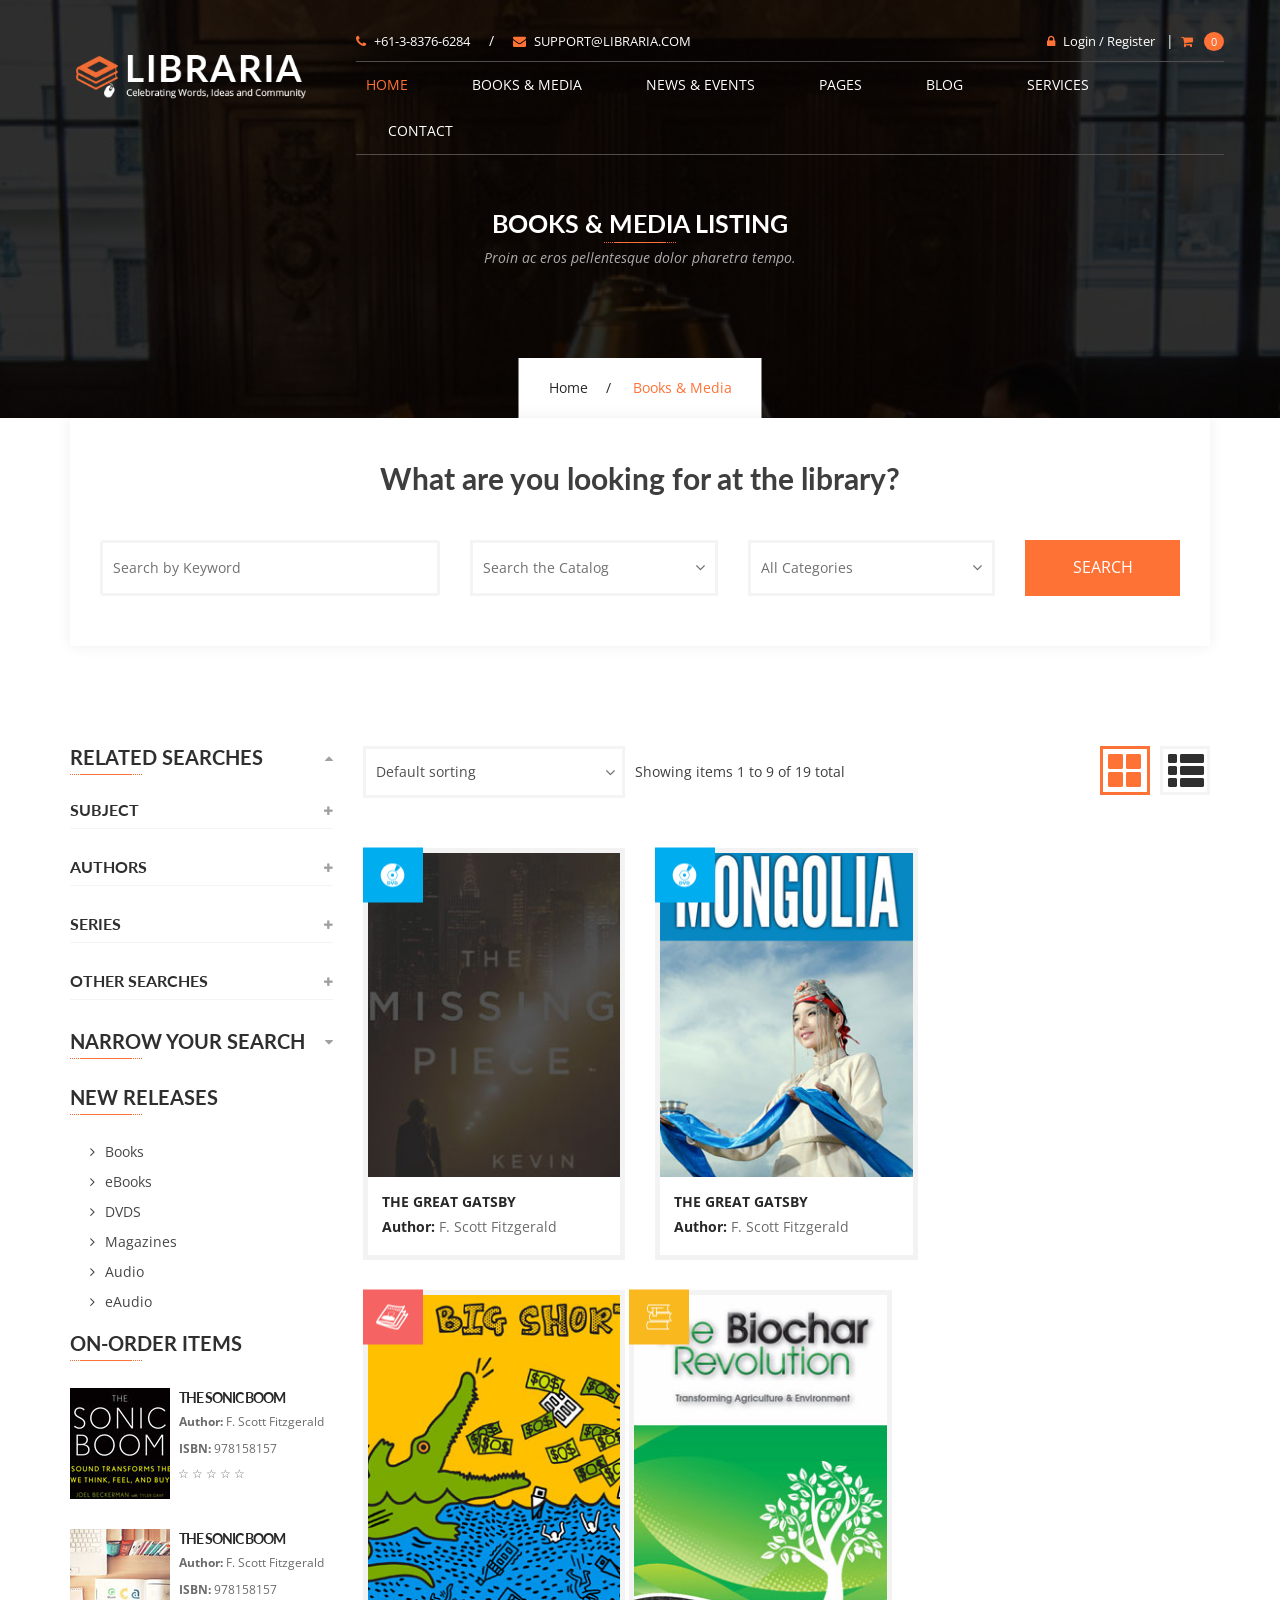
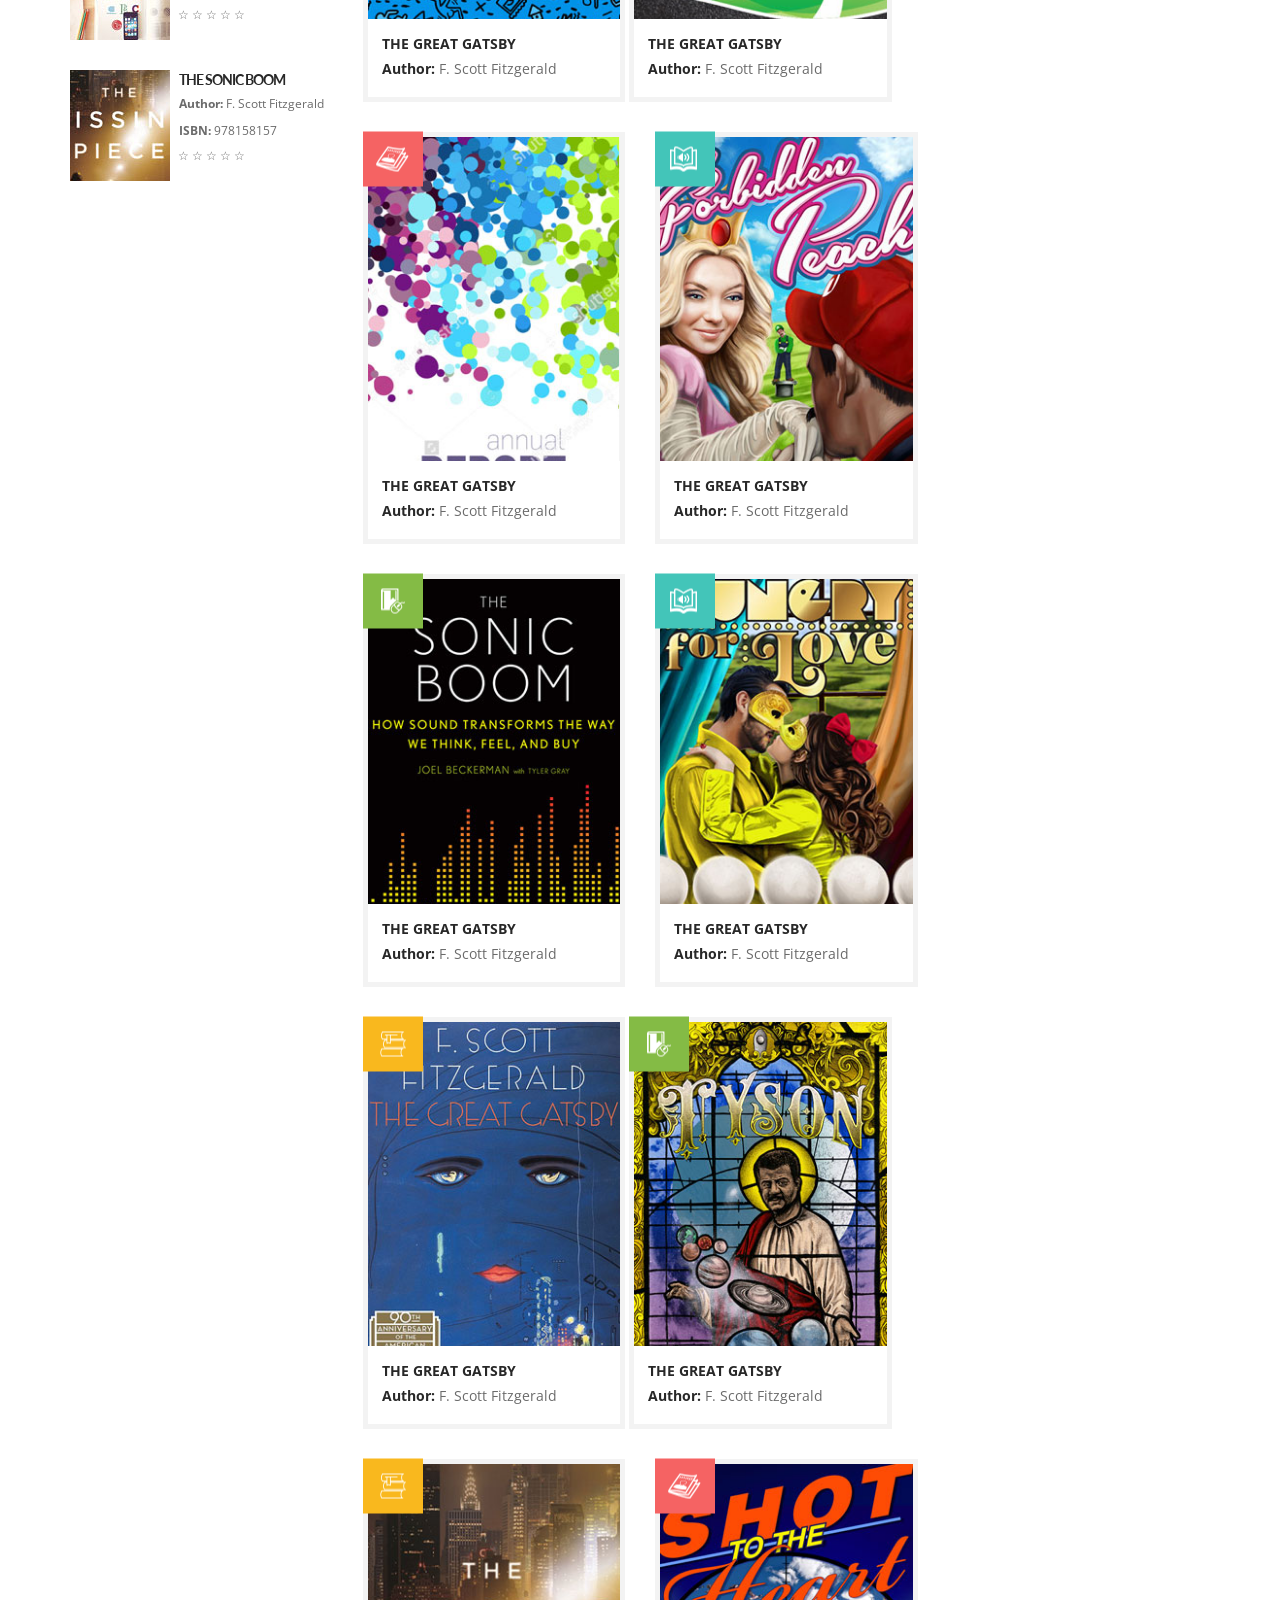
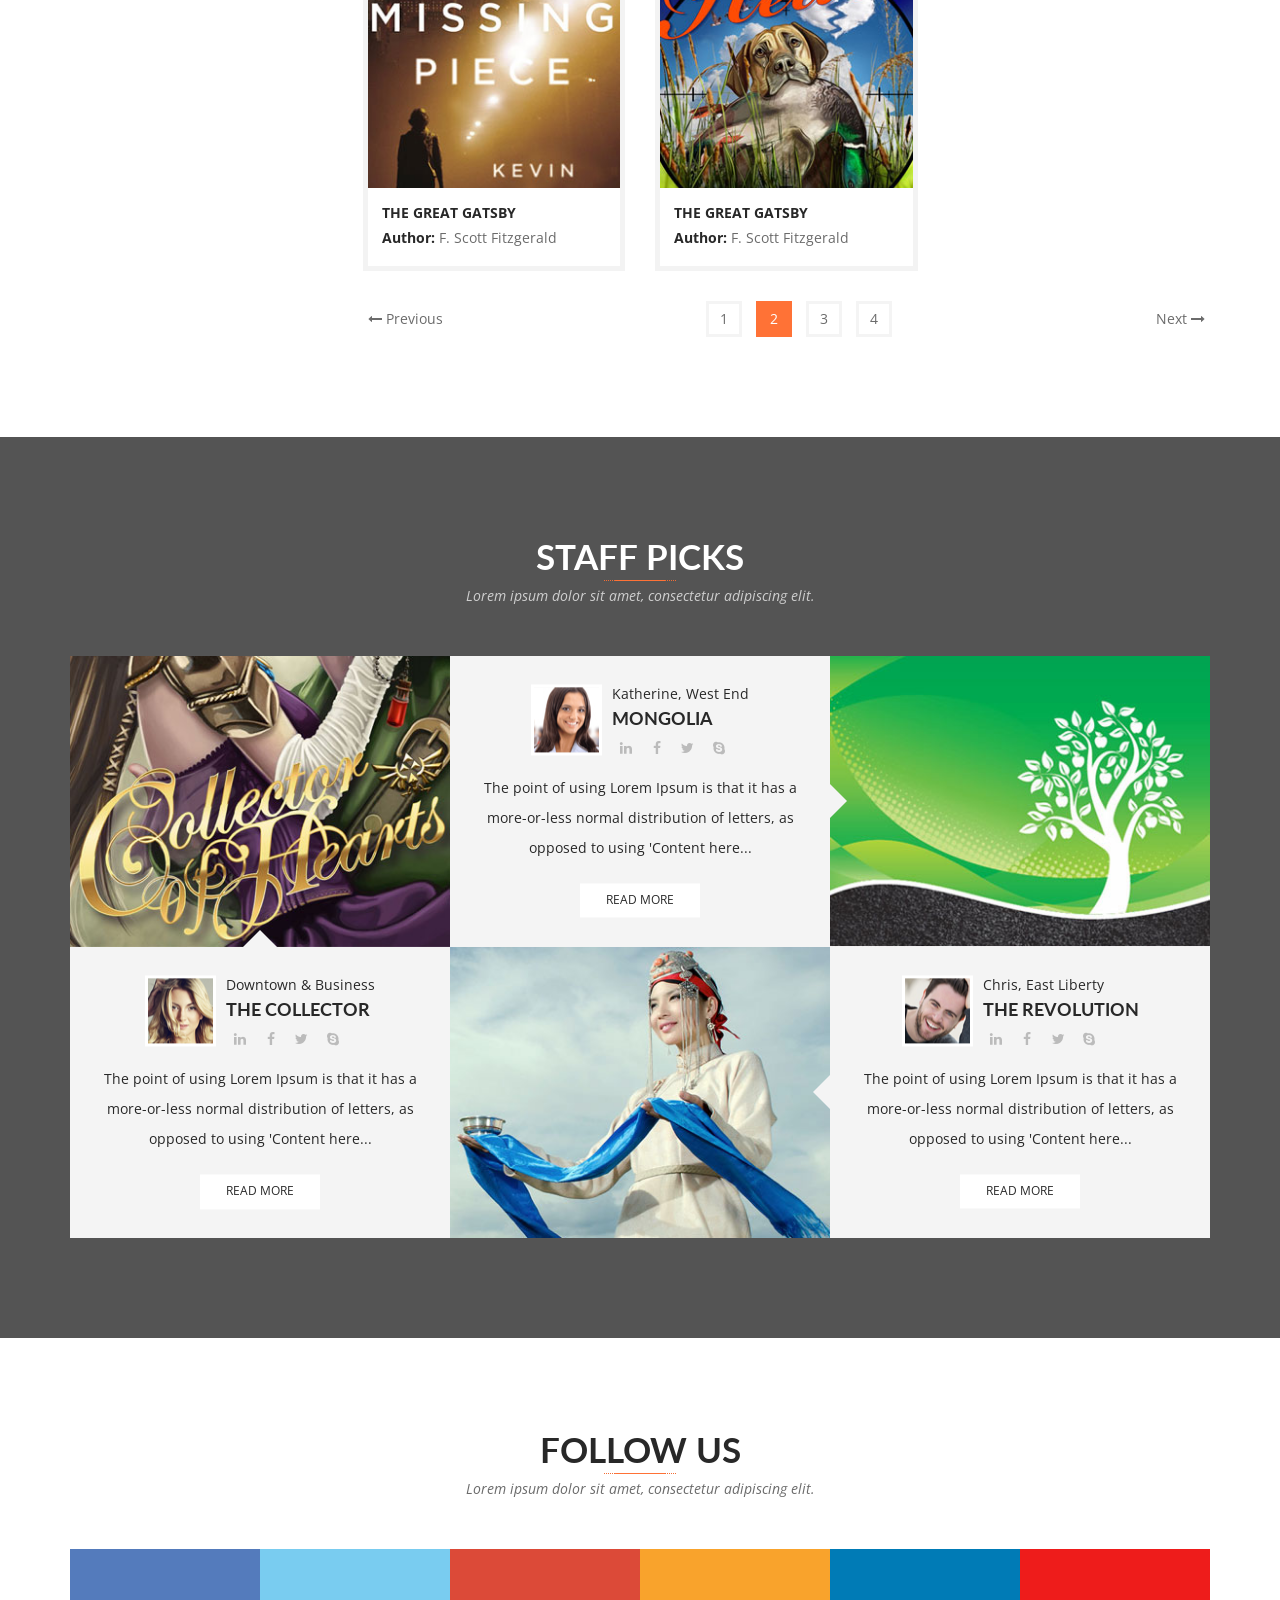
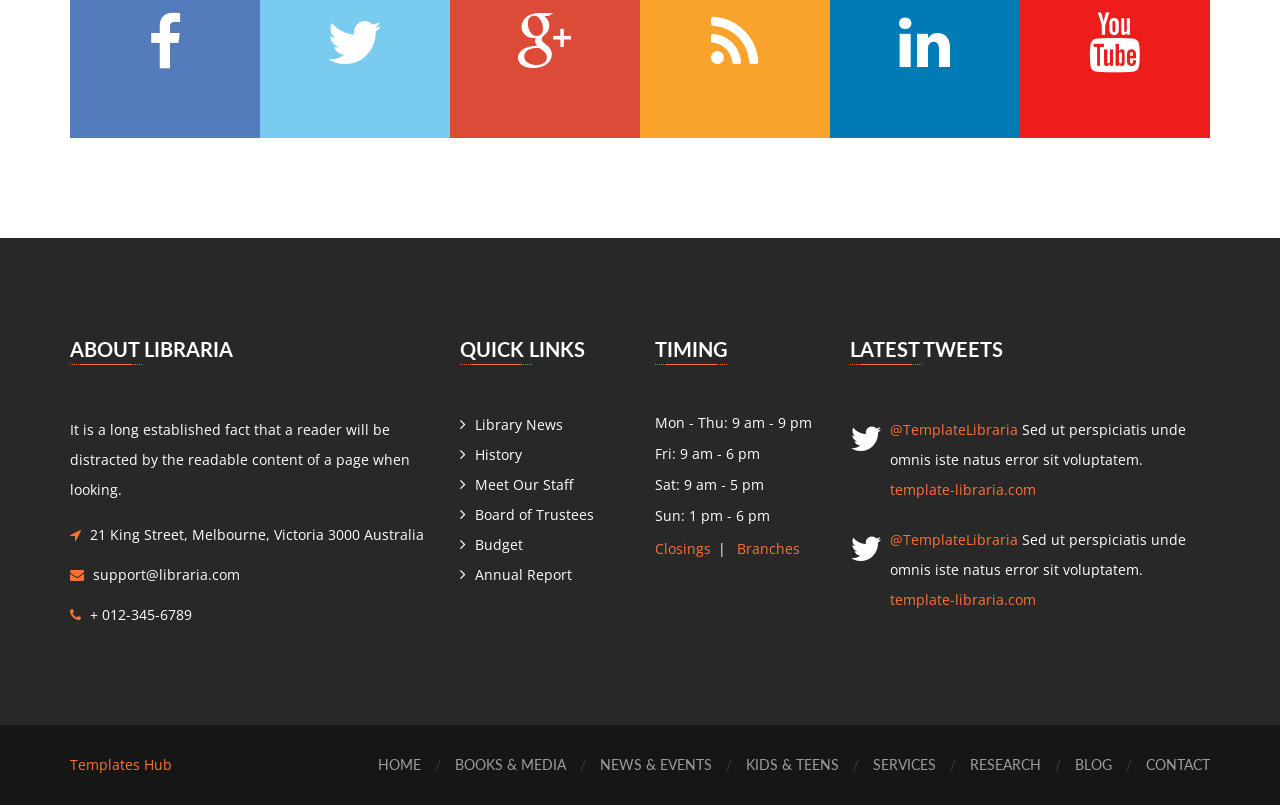
<file: LibraryManagementSystem/wwwroot/LIBRARIA-Online-Library/books-media-gird-view-v1.html>
<!DOCTYPE html>
<html lang="zxx">
    

<head>        

        <!-- Meta -->
        <meta charset="utf-8" />
        <meta name="viewport" content="width=device-width,initial-scale=1,minimum-scale=1">

        <!-- Title -->
        <title>..:: LIBRARIA ::..</title>

        <!-- Favicon -->
        <link href="images/favicon.ico" rel="icon" type="image/x-icon" />

        <!-- Fonts -->
        <link href="https://fonts.googleapis.com/css?family=Open+Sans:300,300i,400,400i,600,600i,700,700i,800,800i%7CLato:100,100i,300,300i,400,400i,700,700i,900,900i" rel="stylesheet" />
        <link href="css/font-awesome.min.css" rel="stylesheet" type="text/css" />
        
        <!-- Mobile Menu -->
        <link href="css/mmenu.css" rel="stylesheet" type="text/css" />
        <link href="css/mmenu.positioning.css" rel="stylesheet" type="text/css" />
        
        <!-- Accordion Stylesheet -->
        <link rel="stylesheet" type="text/css" href="css/jquery.accordion.css">
        
        <!-- Stylesheet -->
        <link href="style.css" rel="stylesheet" type="text/css" />

        <!-- HTML5 shim and Respond.js for IE8 support of HTML5 elements and media queries -->
        <!-- WARNING: Respond.js doesn't work if you view the page via file:// -->
        <!--[if lt IE 9]>
        <script src="js/html5shiv.min.js"></script>
        <script src="js/respond.min.js"></script>
        <![endif]-->

    </head>

    <body>

        <!-- Start: Header Section -->
        <header id="header-v1" class="navbar-wrapper inner-navbar-wrapper">
            <div class="container">
                <div class="row">
                    <nav class="navbar navbar-default">
                        <div class="row">
                            <div class="col-md-3">
                                <div class="navbar-header">
                                    <div class="navbar-brand">
                                        <h1>
                                            <a href="index-2.html">
                                                <img src="images/libraria-logo-v1.png" alt="LIBRARIA" />
                                            </a>
                                        </h1>
                                    </div>
                                </div>
                            </div>
                            <div class="col-md-9">
                                <!-- Header Topbar -->
                                <div class="header-topbar hidden-sm hidden-xs">
                                    <div class="row">
                                        <div class="col-sm-6">
                                            <div class="topbar-info">
                                                <a href="tel:+61-3-8376-6284"><i class="fa fa-phone"></i>+61-3-8376-6284</a>
                                                <span>/</span>
                                                <a href="mailto:support@libraria.com"><i class="fa fa-envelope"></i>support@libraria.com</a>
                                            </div>
                                        </div>
                                        <div class="col-sm-6">
                                            <div class="topbar-links">
                                                <a href="signin.html"><i class="fa fa-lock"></i>Login / Register</a>
                                                <span>|</span>
                                                <div class="header-cart dropdown">
                                                    <a data-toggle="dropdown" class="dropdown-toggle" href="#">
                                                        <i class="fa fa-shopping-cart"></i>
                                                        <small>0</small>
                                                    </a>
                                                    <div class="dropdown-menu cart-dropdown">
                                                        <ul>
                                                            <li class="clearfix">
                                                                <img src="images/header-cart-image-01.jpg" alt="cart item" />
                                                                <div class="item-info">
                                                                    <div class="name">
                                                                        <a href="#">The Great Gatsby</a>
                                                                    </div>
                                                                    <div class="author"><strong>Author:</strong> F. Scott Fitzgerald</div>
                                                                    <div class="price">1 X $10.00</div>
                                                                </div>
                                                                <a class="remove" href="#"><i class="fa fa-trash-o"></i></a>
                                                            </li>
                                                            <li class="clearfix">
                                                                <img src="images/header-cart-image-02.jpg" alt="cart item" />
                                                                <div class="item-info">
                                                                    <div class="name">
                                                                        <a href="#">The Great Gatsby</a>
                                                                    </div>
                                                                    <div class="author"><strong>Author:</strong> F. Scott Fitzgerald</div>
                                                                    <div class="price">1 X $10.00</div>
                                                                </div>
                                                                <a class="remove" href="#"><i class="fa fa-trash-o"></i></a>
                                                            </li>
                                                            <li class="clearfix">
                                                                <img src="images/header-cart-image-03.jpg" alt="cart item" />
                                                                <div class="item-info">
                                                                    <div class="name">
                                                                        <a href="#">The Great Gatsby</a>
                                                                    </div>
                                                                    <div class="author"><strong>Author:</strong> F. Scott Fitzgerald</div>
                                                                    <div class="price">1 X $10.00</div>
                                                                </div>
                                                                <a class="remove" href="#"><i class="fa fa-trash-o"></i></a>
                                                            </li>
                                                        </ul>
                                                        <div class="cart-total">
                                                            <div class="title">SubTotal</div>
                                                            <div class="price">$30.00</div>
                                                        </div>
                                                        <div class="cart-buttons">
                                                            <a href="cart.html" class="btn btn-dark-gray">View Cart</a>
                                                            <a href="checkout.html" class="btn btn-primary">Checkout</a>
                                                        </div>
                                                    </div>
                                                </div>
                                            </div>
                                        </div>
                                    </div>
                                </div>
                                <div class="navbar-collapse hidden-sm hidden-xs">
                                    <ul class="nav navbar-nav">
                                        <li class="dropdown active">
                                            <a data-toggle="dropdown" class="dropdown-toggle disabled" href="index-2.html">Home</a>
                                            <ul class="dropdown-menu">
                                                <li><a href="index-2.html">Home V1</a></li>
                                                <li><a href="home-v2.html">Home V2</a></li>
                                                <li><a href="home-v3.html">Home V3</a></li>
                                            </ul>
                                        </li>
                                        <li class="dropdown">
                                            <a data-toggle="dropdown" class="dropdown-toggle disabled" href="books-media-list-view.html">Books &amp; Media</a>
                                            <ul class="dropdown-menu">
                                                <li><a href="books-media-list-view.html">Books &amp; Media List View</a></li>
                                                <li><a href="books-media-gird-view-v1.html">Books &amp; Media Grid View V1</a></li>
                                                <li><a href="books-media-gird-view-v2.html">Books &amp; Media Grid View V2</a></li>
                                                <li><a href="books-media-detail-v1.html">Books &amp; Media Detail V1</a></li>
                                                <li><a href="books-media-detail-v2.html">Books &amp; Media Detail V2</a></li>
                                            </ul>
                                        </li>
                                        <li class="dropdown">
                                            <a data-toggle="dropdown" class="dropdown-toggle disabled" href="news-events-list-view.html">News &amp; Events</a>
                                            <ul class="dropdown-menu">
                                                <li><a href="news-events-list-view.html">News &amp; Events List View</a></li>
                                                <li><a href="news-events-detail.html">News &amp; Events Detail</a></li>
                                            </ul>
                                        </li>
                                        <li class="dropdown">
                                            <a data-toggle="dropdown" class="dropdown-toggle disabled" href="#">Pages</a>
                                            <ul class="dropdown-menu">
                                                <li><a href="cart.html">Cart</a></li>
                                                <li><a href="checkout.html">Checkout</a></li>
                                                <li><a href="signin.html">Signin/Register</a></li>
                                                <li><a href="404.html">404/Error</a></li>
                                            </ul>
                                        </li>
                                        <li class="dropdown">
                                            <a data-toggle="dropdown" class="dropdown-toggle disabled" href="blog.html">Blog</a>
                                            <ul class="dropdown-menu">
                                                <li><a href="blog.html">Blog Grid View</a></li>
                                                <li><a href="blog-detail.html">Blog Detail</a></li>
                                            </ul>
                                        </li>
                                        <li><a href="services.html">Services</a></li>
                                        <li><a href="contact.html">Contact</a></li>
                                    </ul>
                                </div>
                            </div>
                        </div>
                        <div class="mobile-menu hidden-lg hidden-md">
                            <a href="#mobile-menu"><i class="fa fa-navicon"></i></a>
                            <div id="mobile-menu">
                                <ul>
                                    <li class="mobile-title">
                                        <h4>Navigation</h4>
                                        <a href="#" class="close"></a>
                                    </li>
                                    <li>
                                        <a href="index-2.html">Home</a>
                                        <ul>
                                            <li><a href="index-2.html">Home V1</a></li>
                                            <li><a href="home-v2.html">Home V2</a></li>
                                            <li><a href="home-v3.html">Home V3</a></li>
                                        </ul>
                                    </li>
                                    <li>
                                        <a href="books-media-list-view.html">Books &amp; Media</a>
                                        <ul>
                                            <li><a href="books-media-list-view.html">Books &amp; Media List View</a></li>
                                            <li><a href="books-media-gird-view-v1.html">Books &amp; Media Grid View V1</a></li>
                                            <li><a href="books-media-gird-view-v2.html">Books &amp; Media Grid View V2</a></li>
                                            <li><a href="books-media-detail-v1.html">Books &amp; Media Detail V1</a></li>
                                            <li><a href="books-media-detail-v2.html">Books &amp; Media Detail V2</a></li>
                                        </ul>
                                    </li>
                                    <li>
                                        <a href="news-events-list-view.html">News &amp; Events</a>
                                        <ul>
                                            <li><a href="news-events-list-view.html">News &amp; Events List View</a></li>
                                            <li><a href="news-events-detail.html">News &amp; Events Detail</a></li>
                                        </ul>
                                    </li>
                                    <li>
                                        <a href="#">Pages</a>
                                        <ul>
                                            <li><a href="cart.html">Cart</a></li>
                                            <li><a href="checkout.html">Checkout</a></li>
                                            <li><a href="signin.html">Signin/Register</a></li>
                                            <li><a href="404.html">404/Error</a></li>
                                        </ul>
                                    </li>
                                    <li>
                                        <a href="blog.html">Blog</a>
                                        <ul>
                                            <li><a href="blog.html">Blog Grid View</a></li>
                                            <li><a href="blog-detail.html">Blog Detail</a></li>
                                        </ul>
                                    </li>
                                    <li><a href="services.html">Services</a></li>
                                    <li><a href="contact.html">Contact</a></li>
                                </ul>
                            </div>
                        </div>
                    </nav>
                </div>
            </div>
        </header>
        <!-- End: Header Section -->

        <!-- Start: Page Banner -->
        <section class="page-banner services-banner">
            <div class="container">
                <div class="banner-header">
                    <h2>Books & Media Listing</h2>
                    <span class="underline center"></span>
                    <p class="lead">Proin ac eros pellentesque dolor pharetra tempo.</p>
                </div>
                <div class="breadcrumb">
                    <ul>
                        <li><a href="index-2.html">Home</a></li>
                        <li>Books & Media</li>
                    </ul>
                </div>
            </div>
        </section>
        <!-- End: Page Banner -->

        <!-- Start: Products Section -->
        <div id="content" class="site-content">
            <div id="primary" class="content-area">
                <main id="main" class="site-main">
                    <div class="books-media-gird">
                        <div class="container">
                            <div class="row">
                                <!-- Start: Search Section -->
                                <section class="search-filters">
                                    <div class="container">
                                        <div class="filter-box">
                                            <h3>What are you looking for at the library?</h3>
                                            <form action="http://libraria.demo.presstigers.com/index.html" method="get">
                                                <div class="col-md-4 col-sm-6">
                                                    <div class="form-group">
                                                        <label class="sr-only" for="keywords">Search by Keyword</label>
                                                        <input class="form-control" placeholder="Search by Keyword" id="keywords" name="keywords" type="text">
                                                    </div>
                                                </div>
                                                <div class="col-md-3 col-sm-6">
                                                    <div class="form-group">
                                                        <select name="catalog" id="catalog" class="form-control">
                                                            <option>Search the Catalog</option>
                                                            <option>Catalog 01</option>
                                                            <option>Catalog 02</option>
                                                            <option>Catalog 03</option>
                                                            <option>Catalog 04</option>
                                                            <option>Catalog 05</option>
                                                        </select>
                                                    </div>
                                                </div>
                                                <div class="col-md-3 col-sm-6">
                                                    <div class="form-group">
                                                        <select name="category" id="category" class="form-control">
                                                            <option>All Categories</option>
                                                            <option>Category 01</option>
                                                            <option>Category 02</option>
                                                            <option>Category 03</option>
                                                            <option>Category 04</option>
                                                            <option>Category 05</option>
                                                        </select>
                                                    </div>
                                                </div>
                                                <div class="col-md-2 col-sm-6">
                                                    <div class="form-group">
                                                        <input class="form-control" type="submit" value="Search">
                                                    </div>
                                                </div>
                                            </form>
                                        </div>
                                    </div>
                                </section>
                                <!-- End: Search Section -->
                            </div>
                            <div class="row">
                                <div class="col-md-9 col-md-push-3">
                                    <div class="filter-options margin-list">
                                        <div class="row">                                            
                                            <div class="col-md-4 col-sm-4">
                                                <select name="orderby">
                                                    <option selected="selected">Default sorting</option>
                                                    <option>Sort by popularity</option>
                                                    <option>Sort by rating</option>
                                                    <option>Sort by newness</option>
                                                    <option>Sort by price</option>
                                                </select>
                                            </div>
                                            <div class="col-md-4 col-sm-4">
                                                <div class="filter-result">Showing items 1 to 9 of 19 total</div>
                                            </div>
                                            <div class="col-md-3 col-sm-3 pull-right">
                                                <div class="filter-toggle">
                                                    <a href="books-media-gird-view-v1.html" class="active"><i class="glyphicon glyphicon-th-large"></i></a>
                                                    <a href="books-media-list-view.html"><i class="glyphicon glyphicon-th-list"></i></a>
                                                </div>
                                            </div>
                                        </div>
                                    </div>
                                    <div class="books-gird">
                                        <ul>
                                            <li>
                                                <figure>
                                                    <img src="images/books-media/gird-view/book-media-grid-01.jpg" alt="Book">
                                                    <figcaption>
                                                        <p><strong>The Great Gatsby</strong></p>
                                                        <p><strong>Author:</strong>  F. Scott Fitzgerald</p>
                                                    </figcaption>
                                                </figure> 
                                                <div class="book-list-icon blue-icon"></div>
                                                <div class="single-book-box">
                                                    <div class="post-detail">
                                                        <div class="books-social-sharing">
                                                            <ul>
                                                                <li><a href="#" target="_blank"><i class="fa fa-facebook"></i></a></li>
                                                                <li><a href="#" target="_blank"><i class="fa fa-twitter"></i></a></li>
                                                                <li><a href="#" target="_blank"><i class="fa fa-google-plus"></i></a></li>
                                                                <li><a href="#" target="_blank"><i class="fa fa-rss"></i></a></li>
                                                                <li><a href="#" target="_blank"><i class="fa fa-linkedin"></i></a></li>
                                                            </ul>
                                                        </div>
                                                        <div class="optional-links">
                                                            <ul>
                                                                <li>
                                                                    <a href="#" target="_blank" data-toggle="blog-tags" data-placement="top" title="Add TO CART">
                                                                        <i class="fa fa-shopping-cart"></i>
                                                                    </a>
                                                                </li>
                                                                <li>
                                                                    <a href="#" target="_blank" data-toggle="blog-tags" data-placement="top" title="Like">
                                                                        <i class="fa fa-heart"></i>
                                                                    </a>
                                                                </li>
                                                                <li>
                                                                    <a href="#" target="_blank" data-toggle="blog-tags" data-placement="top" title="Mail"><i class="fa fa-envelope"></i>
                                                                    </a>
                                                                </li>
                                                                <li>
                                                                    <a href="#" target="_blank" data-toggle="blog-tags" data-placement="top" title="Search">
                                                                        <i class="fa fa-search"></i>
                                                                    </a>
                                                                </li>
                                                                <li>
                                                                    <a href="#" target="_blank" data-toggle="blog-tags" data-placement="top" title="Print">
                                                                        <i class="fa fa-print"></i>
                                                                    </a>
                                                                </li>
                                                            </ul>
                                                        </div>
                                                        <header class="entry-header">
                                                            <h3 class="entry-title"><a href="books-media-detail-v1.html">The Great Gatsby</a></h3>
                                                            <ul>
                                                                <li><strong>Author:</strong> F. Scott Fitzgerald</li>
                                                                <li><strong>ISBN:</strong> 9781581573268</li>
                                                            </ul>
                                                        </header>
                                                        <div class="entry-content">
                                                            <p>There are many variations of passages of Lorem Ipsum available, but the majority have suffered alteration in some form, by injected humour, or randomised words which don't look even slightly believable.</p>
                                                        </div>
                                                        <footer class="entry-footer">
                                                            <a class="btn btn-primary" href="books-media-detail-v1.html">Read More</a>
                                                        </footer>
                                                    </div>
                                                </div>                                       
                                            </li>
                                            <li>
                                                <figure>                                                    
                                                    <img src="images/books-media/gird-view/book-media-grid-02.jpg" alt="Book">
                                                    <figcaption>
                                                        <p><strong>The Great Gatsby</strong></p>
                                                        <p><strong>Author:</strong>  F. Scott Fitzgerald</p>
                                                    </figcaption>
                                                </figure>
                                                <div class="book-list-icon blue-icon"></div>
                                                <div class="single-book-box">
                                                    <div class="post-detail">
                                                        <div class="books-social-sharing">
                                                            <ul>
                                                                <li><a href="#" target="_blank"><i class="fa fa-facebook"></i></a></li>
                                                                <li><a href="#" target="_blank"><i class="fa fa-twitter"></i></a></li>
                                                                <li><a href="#" target="_blank"><i class="fa fa-google-plus"></i></a></li>
                                                                <li><a href="#" target="_blank"><i class="fa fa-rss"></i></a></li>
                                                                <li><a href="#" target="_blank"><i class="fa fa-linkedin"></i></a></li>
                                                            </ul>
                                                        </div>
                                                        <div class="optional-links">
                                                            <ul>
                                                                <li>
                                                                    <a href="#" target="_blank" data-toggle="blog-tags" data-placement="top" title="Add TO CART">
                                                                        <i class="fa fa-shopping-cart"></i>
                                                                    </a>
                                                                </li>
                                                                <li>
                                                                    <a href="#" target="_blank" data-toggle="blog-tags" data-placement="top" title="Like">
                                                                        <i class="fa fa-heart"></i>
                                                                    </a>
                                                                </li>
                                                                <li>
                                                                    <a href="#" target="_blank" data-toggle="blog-tags" data-placement="top" title="Mail"><i class="fa fa-envelope"></i>
                                                                    </a>
                                                                </li>
                                                                <li>
                                                                    <a href="#" target="_blank" data-toggle="blog-tags" data-placement="top" title="Search">
                                                                        <i class="fa fa-search"></i>
                                                                    </a>
                                                                </li>
                                                                <li>
                                                                    <a href="#" target="_blank" data-toggle="blog-tags" data-placement="top" title="Print">
                                                                        <i class="fa fa-print"></i>
                                                                    </a>
                                                                </li>
                                                            </ul>
                                                        </div>
                                                        <header class="entry-header">
                                                            <h3 class="entry-title"><a href="books-media-detail-v1.html">The Great Gatsby</a></h3>
                                                            <ul>
                                                                <li><strong>Author:</strong> F. Scott Fitzgerald</li>
                                                                <li><strong>ISBN:</strong> 9781581573268</li>
                                                            </ul>
                                                        </header>
                                                        <div class="entry-content">
                                                            <p>There are many variations of passages of Lorem Ipsum available, but the majority have suffered alteration in some form, by injected humour, or randomised words which don't look even slightly believable.</p>
                                                        </div>
                                                        <footer class="entry-footer">
                                                            <a class="btn btn-primary" href="books-media-detail-v1.html">Read More</a>
                                                        </footer>
                                                    </div>
                                                </div>                                                                                                
                                            </li>
                                            <li>
                                                <figure>
                                                    <img src="images/books-media/gird-view/book-media-grid-03.jpg" alt="Book">
                                                    <figcaption>
                                                        <p><strong>The Great Gatsby</strong></p>
                                                        <p><strong>Author:</strong>  F. Scott Fitzgerald</p>
                                                    </figcaption>
                                                </figure>
                                                <div class="book-list-icon red-icon"></div>
                                                <div class="single-book-box">
                                                    <div class="post-detail">
                                                        <div class="books-social-sharing">
                                                            <ul>
                                                                <li><a href="#" target="_blank"><i class="fa fa-facebook"></i></a></li>
                                                                <li><a href="#" target="_blank"><i class="fa fa-twitter"></i></a></li>
                                                                <li><a href="#" target="_blank"><i class="fa fa-google-plus"></i></a></li>
                                                                <li><a href="#" target="_blank"><i class="fa fa-rss"></i></a></li>
                                                                <li><a href="#" target="_blank"><i class="fa fa-linkedin"></i></a></li>
                                                            </ul>
                                                        </div>
                                                        <div class="optional-links">
                                                            <ul>
                                                                <li>
                                                                    <a href="#" target="_blank" data-toggle="blog-tags" data-placement="top" title="Add TO CART">
                                                                        <i class="fa fa-shopping-cart"></i>
                                                                    </a>
                                                                </li>
                                                                <li>
                                                                    <a href="#" target="_blank" data-toggle="blog-tags" data-placement="top" title="Like">
                                                                        <i class="fa fa-heart"></i>
                                                                    </a>
                                                                </li>
                                                                <li>
                                                                    <a href="#" target="_blank" data-toggle="blog-tags" data-placement="top" title="Mail"><i class="fa fa-envelope"></i>
                                                                    </a>
                                                                </li>
                                                                <li>
                                                                    <a href="#" target="_blank" data-toggle="blog-tags" data-placement="top" title="Search">
                                                                        <i class="fa fa-search"></i>
                                                                    </a>
                                                                </li>
                                                                <li>
                                                                    <a href="#" target="_blank" data-toggle="blog-tags" data-placement="top" title="Print">
                                                                        <i class="fa fa-print"></i>
                                                                    </a>
                                                                </li>
                                                            </ul>
                                                        </div>
                                                        <header class="entry-header">
                                                            <h3 class="entry-title"><a href="books-media-detail-v1.html">The Great Gatsby</a></h3>
                                                            <ul>
                                                                <li><strong>Author:</strong> F. Scott Fitzgerald</li>
                                                                <li><strong>ISBN:</strong> 9781581573268</li>
                                                            </ul>
                                                        </header>
                                                        <div class="entry-content">
                                                            <p>There are many variations of passages of Lorem Ipsum available, but the majority have suffered alteration in some form, by injected humour, or randomised words which don't look even slightly believable.</p>
                                                        </div>
                                                        <footer class="entry-footer">
                                                            <a class="btn btn-primary" href="books-media-detail-v1.html">Read More</a>
                                                        </footer>
                                                    </div>
                                                </div>                                                                                                
                                            </li>
                                            <li>
                                                <figure>
                                                    <img src="images/books-media/gird-view/book-media-grid-04.jpg" alt="Book">
                                                    <figcaption>
                                                        <p><strong>The Great Gatsby</strong></p>
                                                        <p><strong>Author:</strong>  F. Scott Fitzgerald</p>
                                                    </figcaption>
                                                </figure>
                                                <div class="book-list-icon yellow-icon"></div>
                                                <div class="single-book-box">
                                                    <div class="post-detail">
                                                        <div class="books-social-sharing">
                                                            <ul>
                                                                <li><a href="#" target="_blank"><i class="fa fa-facebook"></i></a></li>
                                                                <li><a href="#" target="_blank"><i class="fa fa-twitter"></i></a></li>
                                                                <li><a href="#" target="_blank"><i class="fa fa-google-plus"></i></a></li>
                                                                <li><a href="#" target="_blank"><i class="fa fa-rss"></i></a></li>
                                                                <li><a href="#" target="_blank"><i class="fa fa-linkedin"></i></a></li>
                                                            </ul>
                                                        </div>
                                                        <div class="optional-links">
                                                            <ul>
                                                                <li>
                                                                    <a href="#" target="_blank" data-toggle="blog-tags" data-placement="top" title="Add TO CART">
                                                                        <i class="fa fa-shopping-cart"></i>
                                                                    </a>
                                                                </li>
                                                                <li>
                                                                    <a href="#" target="_blank" data-toggle="blog-tags" data-placement="top" title="Like">
                                                                        <i class="fa fa-heart"></i>
                                                                    </a>
                                                                </li>
                                                                <li>
                                                                    <a href="#" target="_blank" data-toggle="blog-tags" data-placement="top" title="Mail"><i class="fa fa-envelope"></i>
                                                                    </a>
                                                                </li>
                                                                <li>
                                                                    <a href="#" target="_blank" data-toggle="blog-tags" data-placement="top" title="Search">
                                                                        <i class="fa fa-search"></i>
                                                                    </a>
                                                                </li>
                                                                <li>
                                                                    <a href="#" target="_blank" data-toggle="blog-tags" data-placement="top" title="Print">
                                                                        <i class="fa fa-print"></i>
                                                                    </a>
                                                                </li>
                                                            </ul>
                                                        </div>
                                                        <header class="entry-header">
                                                            <h3 class="entry-title"><a href="books-media-detail-v1.html">The Great Gatsby</a></h3>
                                                            <ul>
                                                                <li><strong>Author:</strong> F. Scott Fitzgerald</li>
                                                                <li><strong>ISBN:</strong> 9781581573268</li>
                                                            </ul>
                                                        </header>
                                                        <div class="entry-content">
                                                            <p>There are many variations of passages of Lorem Ipsum available, but the majority have suffered alteration in some form, by injected humour, or randomised words which don't look even slightly believable.</p>
                                                        </div>
                                                        <footer class="entry-footer">
                                                            <a class="btn btn-primary" href="books-media-detail-v1.html">Read More</a>
                                                        </footer>
                                                    </div>
                                                </div>                                                                                                
                                            </li>
                                            <li>
                                                <figure>
                                                    <img src="images/books-media/gird-view/book-media-grid-05.jpg" alt="Book">
                                                    <figcaption>
                                                        <p><strong>The Great Gatsby</strong></p>
                                                        <p><strong>Author:</strong>  F. Scott Fitzgerald</p>
                                                    </figcaption>
                                                </figure>
                                                <div class="book-list-icon red-icon"></div>
                                                <div class="single-book-box">
                                                    <div class="post-detail">
                                                        <div class="books-social-sharing">
                                                            <ul>
                                                                <li><a href="#" target="_blank"><i class="fa fa-facebook"></i></a></li>
                                                                <li><a href="#" target="_blank"><i class="fa fa-twitter"></i></a></li>
                                                                <li><a href="#" target="_blank"><i class="fa fa-google-plus"></i></a></li>
                                                                <li><a href="#" target="_blank"><i class="fa fa-rss"></i></a></li>
                                                                <li><a href="#" target="_blank"><i class="fa fa-linkedin"></i></a></li>
                                                            </ul>
                                                        </div>
                                                        <div class="optional-links">
                                                            <ul>
                                                                <li>
                                                                    <a href="#" target="_blank" data-toggle="blog-tags" data-placement="top" title="Add TO CART">
                                                                        <i class="fa fa-shopping-cart"></i>
                                                                    </a>
                                                                </li>
                                                                <li>
                                                                    <a href="#" target="_blank" data-toggle="blog-tags" data-placement="top" title="Like">
                                                                        <i class="fa fa-heart"></i>
                                                                    </a>
                                                                </li>
                                                                <li>
                                                                    <a href="#" target="_blank" data-toggle="blog-tags" data-placement="top" title="Mail"><i class="fa fa-envelope"></i>
                                                                    </a>
                                                                </li>
                                                                <li>
                                                                    <a href="#" target="_blank" data-toggle="blog-tags" data-placement="top" title="Search">
                                                                        <i class="fa fa-search"></i>
                                                                    </a>
                                                                </li>
                                                                <li>
                                                                    <a href="#" target="_blank" data-toggle="blog-tags" data-placement="top" title="Print">
                                                                        <i class="fa fa-print"></i>
                                                                    </a>
                                                                </li>
                                                            </ul>
                                                        </div>
                                                        <header class="entry-header">
                                                            <h3 class="entry-title"><a href="books-media-detail-v1.html">The Great Gatsby</a></h3>
                                                            <ul>
                                                                <li><strong>Author:</strong> F. Scott Fitzgerald</li>
                                                                <li><strong>ISBN:</strong> 9781581573268</li>
                                                            </ul>
                                                        </header>
                                                        <div class="entry-content">
                                                            <p>There are many variations of passages of Lorem Ipsum available, but the majority have suffered alteration in some form, by injected humour, or randomised words which don't look even slightly believable.</p>
                                                        </div>
                                                        <footer class="entry-footer">
                                                            <a class="btn btn-primary" href="books-media-detail-v1.html">Read More</a>
                                                        </footer>
                                                    </div>
                                                </div>                                                                                                
                                            </li>
                                            <li>
                                                <figure>
                                                    <img src="images/books-media/gird-view/book-media-grid-06.jpg" alt="Book">
                                                    <figcaption>
                                                        <p><strong>The Great Gatsby</strong></p>
                                                        <p><strong>Author:</strong>  F. Scott Fitzgerald</p>
                                                    </figcaption>
                                                </figure>
                                                <div class="book-list-icon green-icon"></div>
                                                <div class="single-book-box">
                                                    <div class="post-detail">
                                                        <div class="books-social-sharing">
                                                            <ul>
                                                                <li><a href="#" target="_blank"><i class="fa fa-facebook"></i></a></li>
                                                                <li><a href="#" target="_blank"><i class="fa fa-twitter"></i></a></li>
                                                                <li><a href="#" target="_blank"><i class="fa fa-google-plus"></i></a></li>
                                                                <li><a href="#" target="_blank"><i class="fa fa-rss"></i></a></li>
                                                                <li><a href="#" target="_blank"><i class="fa fa-linkedin"></i></a></li>
                                                            </ul>
                                                        </div>
                                                        <div class="optional-links">
                                                            <ul>
                                                                <li>
                                                                    <a href="#" target="_blank" data-toggle="blog-tags" data-placement="top" title="Add TO CART">
                                                                        <i class="fa fa-shopping-cart"></i>
                                                                    </a>
                                                                </li>
                                                                <li>
                                                                    <a href="#" target="_blank" data-toggle="blog-tags" data-placement="top" title="Like">
                                                                        <i class="fa fa-heart"></i>
                                                                    </a>
                                                                </li>
                                                                <li>
                                                                    <a href="#" target="_blank" data-toggle="blog-tags" data-placement="top" title="Mail"><i class="fa fa-envelope"></i>
                                                                    </a>
                                                                </li>
                                                                <li>
                                                                    <a href="#" target="_blank" data-toggle="blog-tags" data-placement="top" title="Search">
                                                                        <i class="fa fa-search"></i>
                                                                    </a>
                                                                </li>
                                                                <li>
                                                                    <a href="#" target="_blank" data-toggle="blog-tags" data-placement="top" title="Print">
                                                                        <i class="fa fa-print"></i>
                                                                    </a>
                                                                </li>
                                                            </ul>
                                                        </div>
                                                        <header class="entry-header">
                                                            <h3 class="entry-title"><a href="books-media-detail-v1.html">The Great Gatsby</a></h3>
                                                            <ul>
                                                                <li><strong>Author:</strong> F. Scott Fitzgerald</li>
                                                                <li><strong>ISBN:</strong> 9781581573268</li>
                                                            </ul>
                                                        </header>
                                                        <div class="entry-content">
                                                            <p>There are many variations of passages of Lorem Ipsum available, but the majority have suffered alteration in some form, by injected humour, or randomised words which don't look even slightly believable.</p>
                                                        </div>
                                                        <footer class="entry-footer">
                                                            <a class="btn btn-primary" href="books-media-detail-v1.html">Read More</a>
                                                        </footer>
                                                    </div>
                                                </div>                                                                                                
                                            </li>
                                            <li>
                                                <figure>
                                                    <img src="images/books-media/gird-view/book-media-grid-07.jpg" alt="Book">
                                                    <figcaption>
                                                        <p><strong>The Great Gatsby</strong></p>
                                                        <p><strong>Author:</strong>  F. Scott Fitzgerald</p>
                                                    </figcaption>
                                                </figure>
                                                <div class="book-list-icon light-green-icon"></div>
                                                <div class="single-book-box">
                                                    <div class="post-detail">
                                                        <div class="books-social-sharing">
                                                            <ul>
                                                                <li><a href="#" target="_blank"><i class="fa fa-facebook"></i></a></li>
                                                                <li><a href="#" target="_blank"><i class="fa fa-twitter"></i></a></li>
                                                                <li><a href="#" target="_blank"><i class="fa fa-google-plus"></i></a></li>
                                                                <li><a href="#" target="_blank"><i class="fa fa-rss"></i></a></li>
                                                                <li><a href="#" target="_blank"><i class="fa fa-linkedin"></i></a></li>
                                                            </ul>
                                                        </div>
                                                        <div class="optional-links">
                                                            <ul>
                                                                <li>
                                                                    <a href="#" target="_blank" data-toggle="blog-tags" data-placement="top" title="Add TO CART">
                                                                        <i class="fa fa-shopping-cart"></i>
                                                                    </a>
                                                                </li>
                                                                <li>
                                                                    <a href="#" target="_blank" data-toggle="blog-tags" data-placement="top" title="Like">
                                                                        <i class="fa fa-heart"></i>
                                                                    </a>
                                                                </li>
                                                                <li>
                                                                    <a href="#" target="_blank" data-toggle="blog-tags" data-placement="top" title="Mail"><i class="fa fa-envelope"></i>
                                                                    </a>
                                                                </li>
                                                                <li>
                                                                    <a href="#" target="_blank" data-toggle="blog-tags" data-placement="top" title="Search">
                                                                        <i class="fa fa-search"></i>
                                                                    </a>
                                                                </li>
                                                                <li>
                                                                    <a href="#" target="_blank" data-toggle="blog-tags" data-placement="top" title="Print">
                                                                        <i class="fa fa-print"></i>
                                                                    </a>
                                                                </li>
                                                            </ul>
                                                        </div>
                                                        <header class="entry-header">
                                                            <h3 class="entry-title"><a href="books-media-detail-v1.html">The Great Gatsby</a></h3>
                                                            <ul>
                                                                <li><strong>Author:</strong> F. Scott Fitzgerald</li>
                                                                <li><strong>ISBN:</strong> 9781581573268</li>
                                                            </ul>
                                                        </header>
                                                        <div class="entry-content">
                                                            <p>There are many variations of passages of Lorem Ipsum available, but the majority have suffered alteration in some form, by injected humour, or randomised words which don't look even slightly believable.</p>
                                                        </div>
                                                        <footer class="entry-footer">
                                                            <a class="btn btn-primary" href="books-media-detail-v1.html">Read More</a>
                                                        </footer>
                                                    </div>
                                                </div>                                                                                                
                                            </li>
                                            <li>
                                                <figure>
                                                    <img src="images/books-media/gird-view/book-media-grid-08.jpg" alt="Book">
                                                    <figcaption>
                                                        <p><strong>The Great Gatsby</strong></p>
                                                        <p><strong>Author:</strong>  F. Scott Fitzgerald</p>
                                                    </figcaption>
                                                </figure>
                                                <div class="book-list-icon green-icon"></div>
                                                <div class="single-book-box">
                                                    <div class="post-detail">
                                                        <div class="books-social-sharing">
                                                            <ul>
                                                                <li><a href="#" target="_blank"><i class="fa fa-facebook"></i></a></li>
                                                                <li><a href="#" target="_blank"><i class="fa fa-twitter"></i></a></li>
                                                                <li><a href="#" target="_blank"><i class="fa fa-google-plus"></i></a></li>
                                                                <li><a href="#" target="_blank"><i class="fa fa-rss"></i></a></li>
                                                                <li><a href="#" target="_blank"><i class="fa fa-linkedin"></i></a></li>
                                                            </ul>
                                                        </div>
                                                        <div class="optional-links">
                                                            <ul>
                                                                <li>
                                                                    <a href="#" target="_blank" data-toggle="blog-tags" data-placement="top" title="Add TO CART">
                                                                        <i class="fa fa-shopping-cart"></i>
                                                                    </a>
                                                                </li>
                                                                <li>
                                                                    <a href="#" target="_blank" data-toggle="blog-tags" data-placement="top" title="Like">
                                                                        <i class="fa fa-heart"></i>
                                                                    </a>
                                                                </li>
                                                                <li>
                                                                    <a href="#" target="_blank" data-toggle="blog-tags" data-placement="top" title="Mail"><i class="fa fa-envelope"></i>
                                                                    </a>
                                                                </li>
                                                                <li>
                                                                    <a href="#" target="_blank" data-toggle="blog-tags" data-placement="top" title="Search">
                                                                        <i class="fa fa-search"></i>
                                                                    </a>
                                                                </li>
                                                                <li>
                                                                    <a href="#" target="_blank" data-toggle="blog-tags" data-placement="top" title="Print">
                                                                        <i class="fa fa-print"></i>
                                                                    </a>
                                                                </li>
                                                            </ul>
                                                        </div>
                                                        <header class="entry-header">
                                                            <h3 class="entry-title"><a href="books-media-detail-v1.html">The Great Gatsby</a></h3>
                                                            <ul>
                                                                <li><strong>Author:</strong> F. Scott Fitzgerald</li>
                                                                <li><strong>ISBN:</strong> 9781581573268</li>
                                                            </ul>
                                                        </header>
                                                        <div class="entry-content">
                                                            <p>There are many variations of passages of Lorem Ipsum available, but the majority have suffered alteration in some form, by injected humour, or randomised words which don't look even slightly believable.</p>
                                                        </div>
                                                        <footer class="entry-footer">
                                                            <a class="btn btn-primary" href="books-media-detail-v1.html">Read More</a>
                                                        </footer>
                                                    </div>
                                                </div>                                                                                                
                                            </li>
                                            <li>
                                                <figure>
                                                    <img src="images/books-media/gird-view/book-media-grid-09.jpg" alt="Book">
                                                    <figcaption>
                                                        <p><strong>The Great Gatsby</strong></p>
                                                        <p><strong>Author:</strong>  F. Scott Fitzgerald</p>
                                                    </figcaption>
                                                </figure>
                                                <div class="book-list-icon yellow-icon"></div>
                                                <div class="single-book-box">
                                                    <div class="post-detail">
                                                        <div class="books-social-sharing">
                                                            <ul>
                                                                <li><a href="#" target="_blank"><i class="fa fa-facebook"></i></a></li>
                                                                <li><a href="#" target="_blank"><i class="fa fa-twitter"></i></a></li>
                                                                <li><a href="#" target="_blank"><i class="fa fa-google-plus"></i></a></li>
                                                                <li><a href="#" target="_blank"><i class="fa fa-rss"></i></a></li>
                                                                <li><a href="#" target="_blank"><i class="fa fa-linkedin"></i></a></li>
                                                            </ul>
                                                        </div>
                                                        <div class="optional-links">
                                                            <ul>
                                                                <li>
                                                                    <a href="#" target="_blank" data-toggle="blog-tags" data-placement="top" title="Add TO CART">
                                                                        <i class="fa fa-shopping-cart"></i>
                                                                    </a>
                                                                </li>
                                                                <li>
                                                                    <a href="#" target="_blank" data-toggle="blog-tags" data-placement="top" title="Like">
                                                                        <i class="fa fa-heart"></i>
                                                                    </a>
                                                                </li>
                                                                <li>
                                                                    <a href="#" target="_blank" data-toggle="blog-tags" data-placement="top" title="Mail"><i class="fa fa-envelope"></i>
                                                                    </a>
                                                                </li>
                                                                <li>
                                                                    <a href="#" target="_blank" data-toggle="blog-tags" data-placement="top" title="Search">
                                                                        <i class="fa fa-search"></i>
                                                                    </a>
                                                                </li>
                                                                <li>
                                                                    <a href="#" target="_blank" data-toggle="blog-tags" data-placement="top" title="Print">
                                                                        <i class="fa fa-print"></i>
                                                                    </a>
                                                                </li>
                                                            </ul>
                                                        </div>
                                                        <header class="entry-header">
                                                            <h3 class="entry-title"><a href="books-media-detail-v1.html">The Great Gatsby</a></h3>
                                                            <ul>
                                                                <li><strong>Author:</strong> F. Scott Fitzgerald</li>
                                                                <li><strong>ISBN:</strong> 9781581573268</li>
                                                            </ul>
                                                        </header>
                                                        <div class="entry-content">
                                                            <p>There are many variations of passages of Lorem Ipsum available, but the majority have suffered alteration in some form, by injected humour, or randomised words which don't look even slightly believable.</p>
                                                        </div>
                                                        <footer class="entry-footer">
                                                            <a class="btn btn-primary" href="books-media-detail-v1.html">Read More</a>
                                                        </footer>
                                                    </div>
                                                </div>                                                                                                
                                            </li>
                                            <li>
                                                <figure>
                                                    <img src="images/books-media/gird-view/book-media-grid-10.jpg" alt="Book">
                                                    <figcaption>
                                                        <p><strong>The Great Gatsby</strong></p>
                                                        <p><strong>Author:</strong>  F. Scott Fitzgerald</p>
                                                    </figcaption>
                                                </figure>
                                                <div class="book-list-icon light-green-icon"></div>
                                                <div class="single-book-box">
                                                    <div class="post-detail">
                                                        <div class="books-social-sharing">
                                                            <ul>
                                                                <li><a href="#" target="_blank"><i class="fa fa-facebook"></i></a></li>
                                                                <li><a href="#" target="_blank"><i class="fa fa-twitter"></i></a></li>
                                                                <li><a href="#" target="_blank"><i class="fa fa-google-plus"></i></a></li>
                                                                <li><a href="#" target="_blank"><i class="fa fa-rss"></i></a></li>
                                                                <li><a href="#" target="_blank"><i class="fa fa-linkedin"></i></a></li>
                                                            </ul>
                                                        </div>
                                                        <div class="optional-links">
                                                            <ul>
                                                                <li>
                                                                    <a href="#" target="_blank" data-toggle="blog-tags" data-placement="top" title="Add TO CART">
                                                                        <i class="fa fa-shopping-cart"></i>
                                                                    </a>
                                                                </li>
                                                                <li>
                                                                    <a href="#" target="_blank" data-toggle="blog-tags" data-placement="top" title="Like">
                                                                        <i class="fa fa-heart"></i>
                                                                    </a>
                                                                </li>
                                                                <li>
                                                                    <a href="#" target="_blank" data-toggle="blog-tags" data-placement="top" title="Mail"><i class="fa fa-envelope"></i>
                                                                    </a>
                                                                </li>
                                                                <li>
                                                                    <a href="#" target="_blank" data-toggle="blog-tags" data-placement="top" title="Search">
                                                                        <i class="fa fa-search"></i>
                                                                    </a>
                                                                </li>
                                                                <li>
                                                                    <a href="#" target="_blank" data-toggle="blog-tags" data-placement="top" title="Print">
                                                                        <i class="fa fa-print"></i>
                                                                    </a>
                                                                </li>
                                                            </ul>
                                                        </div>
                                                        <header class="entry-header">
                                                            <h3 class="entry-title"><a href="books-media-detail-v1.html">The Great Gatsby</a></h3>
                                                            <ul>
                                                                <li><strong>Author:</strong> F. Scott Fitzgerald</li>
                                                                <li><strong>ISBN:</strong> 9781581573268</li>
                                                            </ul>
                                                        </header>
                                                        <div class="entry-content">
                                                            <p>There are many variations of passages of Lorem Ipsum available, but the majority have suffered alteration in some form, by injected humour, or randomised words which don't look even slightly believable.</p>
                                                        </div>
                                                        <footer class="entry-footer">
                                                            <a class="btn btn-primary" href="books-media-detail-v1.html">Read More</a>
                                                        </footer>
                                                    </div>
                                                </div>                                                                                                
                                            </li>
                                            <li>
                                                <figure>
                                                    <img src="images/books-media/gird-view/book-media-grid-11.jpg" alt="Book">
                                                    <figcaption>
                                                        <p><strong>The Great Gatsby</strong></p>
                                                        <p><strong>Author:</strong>  F. Scott Fitzgerald</p>
                                                    </figcaption>
                                                </figure>
                                                <div class="book-list-icon yellow-icon"></div>
                                                <div class="single-book-box">
                                                    <div class="post-detail">
                                                        <div class="books-social-sharing">
                                                            <ul>
                                                                <li><a href="#" target="_blank"><i class="fa fa-facebook"></i></a></li>
                                                                <li><a href="#" target="_blank"><i class="fa fa-twitter"></i></a></li>
                                                                <li><a href="#" target="_blank"><i class="fa fa-google-plus"></i></a></li>
                                                                <li><a href="#" target="_blank"><i class="fa fa-rss"></i></a></li>
                                                                <li><a href="#" target="_blank"><i class="fa fa-linkedin"></i></a></li>
                                                            </ul>
                                                        </div>
                                                        <div class="optional-links">
                                                            <ul>
                                                                <li>
                                                                    <a href="#" target="_blank" data-toggle="blog-tags" data-placement="top" title="Add TO CART">
                                                                        <i class="fa fa-shopping-cart"></i>
                                                                    </a>
                                                                </li>
                                                                <li>
                                                                    <a href="#" target="_blank" data-toggle="blog-tags" data-placement="top" title="Like">
                                                                        <i class="fa fa-heart"></i>
                                                                    </a>
                                                                </li>
                                                                <li>
                                                                    <a href="#" target="_blank" data-toggle="blog-tags" data-placement="top" title="Mail"><i class="fa fa-envelope"></i>
                                                                    </a>
                                                                </li>
                                                                <li>
                                                                    <a href="#" target="_blank" data-toggle="blog-tags" data-placement="top" title="Search">
                                                                        <i class="fa fa-search"></i>
                                                                    </a>
                                                                </li>
                                                                <li>
                                                                    <a href="#" target="_blank" data-toggle="blog-tags" data-placement="top" title="Print">
                                                                        <i class="fa fa-print"></i>
                                                                    </a>
                                                                </li>
                                                            </ul>
                                                        </div>
                                                        <header class="entry-header">
                                                            <h3 class="entry-title"><a href="books-media-detail-v1.html">The Great Gatsby</a></h3>
                                                            <ul>
                                                                <li><strong>Author:</strong> F. Scott Fitzgerald</li>
                                                                <li><strong>ISBN:</strong> 9781581573268</li>
                                                            </ul>
                                                        </header>
                                                        <div class="entry-content">
                                                            <p>There are many variations of passages of Lorem Ipsum available, but the majority have suffered alteration in some form, by injected humour, or randomised words which don't look even slightly believable.</p>
                                                        </div>
                                                        <footer class="entry-footer">
                                                            <a class="btn btn-primary" href="books-media-detail-v1.html">Read More</a>
                                                        </footer>
                                                    </div>
                                                </div>                                                                                                
                                            </li>
                                            <li>
                                                <figure>
                                                    <img src="images/books-media/gird-view/book-media-grid-12.jpg" alt="Book">
                                                    <figcaption>
                                                        <p><strong>The Great Gatsby</strong></p>
                                                        <p><strong>Author:</strong>  F. Scott Fitzgerald</p>
                                                    </figcaption>
                                                </figure>
                                                <div class="book-list-icon red-icon"></div>
                                                <div class="single-book-box">
                                                    <div class="post-detail">
                                                        <div class="books-social-sharing">
                                                            <ul>
                                                                <li><a href="#" target="_blank"><i class="fa fa-facebook"></i></a></li>
                                                                <li><a href="#" target="_blank"><i class="fa fa-twitter"></i></a></li>
                                                                <li><a href="#" target="_blank"><i class="fa fa-google-plus"></i></a></li>
                                                                <li><a href="#" target="_blank"><i class="fa fa-rss"></i></a></li>
                                                                <li><a href="#" target="_blank"><i class="fa fa-linkedin"></i></a></li>
                                                            </ul>
                                                        </div>
                                                        <div class="optional-links">
                                                            <ul>
                                                                <li>
                                                                    <a href="#" target="_blank" data-toggle="blog-tags" data-placement="top" title="Add TO CART">
                                                                        <i class="fa fa-shopping-cart"></i>
                                                                    </a>
                                                                </li>
                                                                <li>
                                                                    <a href="#" target="_blank" data-toggle="blog-tags" data-placement="top" title="Like">
                                                                        <i class="fa fa-heart"></i>
                                                                    </a>
                                                                </li>
                                                                <li>
                                                                    <a href="#" target="_blank" data-toggle="blog-tags" data-placement="top" title="Mail"><i class="fa fa-envelope"></i>
                                                                    </a>
                                                                </li>
                                                                <li>
                                                                    <a href="#" target="_blank" data-toggle="blog-tags" data-placement="top" title="Search">
                                                                        <i class="fa fa-search"></i>
                                                                    </a>
                                                                </li>
                                                                <li>
                                                                    <a href="#" target="_blank" data-toggle="blog-tags" data-placement="top" title="Print">
                                                                        <i class="fa fa-print"></i>
                                                                    </a>
                                                                </li>
                                                            </ul>
                                                        </div>
                                                        <header class="entry-header">
                                                            <h3 class="entry-title"><a href="books-media-detail-v1.html">The Great Gatsby</a></h3>
                                                            <ul>
                                                                <li><strong>Author:</strong> F. Scott Fitzgerald</li>
                                                                <li><strong>ISBN:</strong> 9781581573268</li>
                                                            </ul>
                                                        </header>
                                                        <div class="entry-content">
                                                            <p>There are many variations of passages of Lorem Ipsum available, but the majority have suffered alteration in some form, by injected humour, or randomised words which don't look even slightly believable.</p>
                                                        </div>
                                                        <footer class="entry-footer">
                                                            <a class="btn btn-primary" href="books-media-detail-v1.html">Read More</a>
                                                        </footer>
                                                    </div>
                                                </div>                                                                                                
                                            </li>
                                        </ul>
                                    </div>
                                    <nav class="navigation pagination text-center">
                                        <h2 class="screen-reader-text">Posts navigation</h2>
                                        <div class="nav-links">
                                            <a class="prev page-numbers" href="#."><i class="fa fa-long-arrow-left"></i> Previous</a>
                                            <a class="page-numbers" href="#.">1</a>
                                            <span class="page-numbers current">2</span>
                                            <a class="page-numbers" href="#.">3</a>
                                            <a class="page-numbers" href="#.">4</a>
                                            <a class="next page-numbers" href="#.">Next <i class="fa fa-long-arrow-right"></i></a>
                                        </div>
                                    </nav>
                                </div>
                                <div class="col-md-3 col-md-pull-9">
                                    <aside id="secondary" class="sidebar widget-area" data-accordion-group>
                                        <div class="widget widget_related_search open" data-accordion>
                                            <h4 class="widget-title" data-control>Related Searches</h4>
                                            <div data-content>
                                                <div data-accordion>
                                                    <h5 class="widget-sub-title" data-control>Subject</h5>
                                                    <div class="widget_categories" data-content>
                                                        <ul>
                                                            <li><a href="#">Love stories <span>(18)</span></a></li>
                                                            <li><a href="#">Texas <span>(04)</span></a></li>
                                                            <li><a href="#">Rich people <span>(03)</span></a></li>
                                                            <li><a href="#">Humorous stories <span>(02)</span></a></li>
                                                            <li><a href="#">Widows <span>(02)</span></a></li>
                                                            <li><a href="#">Women <span>(11)</span></a></li>
                                                            <li><a href="#">Babysitters <span>(25)</span></a></li>
                                                            <li><a href="#">Law firms <span>(09)</span></a></li>
                                                        </ul>
                                                    </div>
                                                </div>
                                                <div data-accordion>
                                                    <h5 class="widget-sub-title" data-control>Authors</h5>
                                                    <div class="widget_categories" data-content>
                                                        <ul>
                                                            <li><a href="#">Love stories <span>(18)</span></a></li>
                                                            <li><a href="#">Texas <span>(04)</span></a></li>
                                                            <li><a href="#">Rich people <span>(03)</span></a></li>
                                                            <li><a href="#">Humorous stories <span>(02)</span></a></li>
                                                            <li><a href="#">Widows <span>(02)</span></a></li>
                                                            <li><a href="#">Women <span>(11)</span></a></li>
                                                            <li><a href="#">Babysitters <span>(25)</span></a></li>
                                                            <li><a href="#">Law firms <span>(09)</span></a></li>
                                                        </ul>
                                                    </div>
                                                    <div class="clearfix"></div>
                                                </div>
                                                <div data-accordion>
                                                    <h5 class="widget-sub-title" data-control>Series</h5>
                                                    <div class="widget_categories" data-content>
                                                        <ul>
                                                            <li><a href="#">Love stories <span>(18)</span></a></li>
                                                            <li><a href="#">Texas <span>(04)</span></a></li>
                                                            <li><a href="#">Rich people <span>(03)</span></a></li>
                                                            <li><a href="#">Humorous stories <span>(02)</span></a></li>
                                                            <li><a href="#">Widows <span>(02)</span></a></li>
                                                            <li><a href="#">Women <span>(11)</span></a></li>
                                                            <li><a href="#">Babysitters <span>(25)</span></a></li>
                                                            <li><a href="#">Law firms <span>(09)</span></a></li>
                                                        </ul>
                                                    </div>
                                                    <div class="clearfix"></div>
                                                </div>
                                                <div data-accordion>
                                                    <h5 class="widget-sub-title" data-control>Other Searches</h5>
                                                    <div class="widget_categories" data-content>
                                                        <ul>
                                                            <li><a href="#">Love stories <span>(18)</span></a></li>
                                                            <li><a href="#">Texas <span>(04)</span></a></li>
                                                            <li><a href="#">Rich people <span>(03)</span></a></li>
                                                            <li><a href="#">Humorous stories <span>(02)</span></a></li>
                                                            <li><a href="#">Widows <span>(02)</span></a></li>
                                                            <li><a href="#">Women <span>(11)</span></a></li>
                                                            <li><a href="#">Babysitters <span>(25)</span></a></li>
                                                            <li><a href="#">Law firms <span>(09)</span></a></li>
                                                        </ul>
                                                    </div>
                                                    <div class="clearfix"></div>
                                                </div>
                                            </div>
                                            <div class="clearfix"></div>
                                        </div>
                                        <div class="widget widget_narrow_search" data-accordion>
                                            <h4 class="widget-title" data-control>Narrow your search</h4>
                                            <div data-content>
                                                <div data-accordion>
                                                    <h5 class="widget-sub-title" data-control>Type of Material</h5>
                                                    <div class="widget_material" data-content>
                                                        <form action="#">
                                                            <label><input type="checkbox" name="material" value="books"> Books</label>
                                                            <label><input type="checkbox" name="material" value="electronic" checked> Electronic Resources</label>
                                                            <label><input type="checkbox" name="material" value="ebooks"> ebooks</label>
                                                            <label><input type="checkbox" name="material" value="soundrecording" checked> Sound Recording</label>
                                                            <label><input type="checkbox" name="material" value="largeprint"> Large Print</label>
                                                            <label><input type="checkbox" name="material" value="audioebooks" checked> Audio eBooks</label>
                                                        </form>
                                                    </div>
                                                </div>
                                                <div data-accordion>
                                                    <h5 class="widget-sub-title" data-control>Publishing Date </h5>
                                                    <div class="widget widget_material" data-content>
                                                        <form action="#">
                                                            <label><input type="checkbox" name="material" value="books"> Books</label>
                                                            <label><input type="checkbox" name="material" value="electronic" checked> Electronic Resources</label>
                                                            <label><input type="checkbox" name="material" value="ebooks"> ebooks</label>
                                                            <label><input type="checkbox" name="material" value="soundrecording" checked> Sound Recording</label>
                                                            <label><input type="checkbox" name="material" value="largeprint"> Large Print</label>
                                                            <label><input type="checkbox" name="material" value="audioebooks" checked> Audio eBooks</label>
                                                        </form>
                                                        <div class="clearfix"></div>
                                                    </div>
                                                    <div class="clearfix"></div>
                                                </div>
                                                <div data-accordion>
                                                    <h5 class="widget-sub-title" data-control>Popularity </h5>
                                                    <div class="widget widget_material" data-content>
                                                        <form action="#">
                                                            <label><input type="checkbox" name="material" value="books"> Books</label>
                                                            <label><input type="checkbox" name="material" value="electronic" checked> Electronic Resources</label>
                                                            <label><input type="checkbox" name="material" value="ebooks"> ebooks</label>
                                                            <label><input type="checkbox" name="material" value="soundrecording" checked> Sound Recording</label>
                                                            <label><input type="checkbox" name="material" value="largeprint"> Large Print</label>
                                                            <label><input type="checkbox" name="material" value="audioebooks" checked> Audio eBooks</label>
                                                        </form>
                                                    </div>
                                                    <div class="clearfix"></div>
                                                </div>
                                                <div data-accordion>
                                                    <h5 class="widget-sub-title" data-control>Language </h5>
                                                    <div class="widget widget_material" data-content>
                                                        <form action="#">
                                                            <label><input type="checkbox" name="material" value="books"> Books</label>
                                                            <label><input type="checkbox" name="material" value="electronic" checked> Electronic Resources</label>
                                                            <label><input type="checkbox" name="material" value="ebooks"> ebooks</label>
                                                            <label><input type="checkbox" name="material" value="soundrecording" checked> Sound Recording</label>
                                                            <label><input type="checkbox" name="material" value="largeprint"> Large Print</label>
                                                            <label><input type="checkbox" name="material" value="audioebooks" checked> Audio eBooks</label>
                                                        </form>
                                                    </div>
                                                    <div class="clearfix"></div>
                                                </div>
                                            </div>
                                            <div class="clearfix"></div>
                                        </div>
                                        <div class="widget widget_recent_releases">
                                            <h4 class="widget-title">New Releases</h4>
                                            <ul>
                                                <li><a href="#">Books</a></li>
                                                <li><a href="#">eBooks</a></li>
                                                <li><a href="#">DVDS</a></li>
                                                <li><a href="#">Magazines</a></li>
                                                <li><a href="#">Audio</a></li>
                                                <li><a href="#">eAudio</a></li>
                                            </ul>
                                            <div class="clearfix"></div>
                                        </div>
                                        <div class="widget widget_recent_entries">
                                            <h4 class="widget-title">On-Order Items</h4>
                                            <ul>
                                                <li>
                                                    <figure>
                                                        <img src="images/order-item-01.jpg" alt="product" />
                                                    </figure>
                                                    <a href="#">The Sonic Boom</a>
                                                    <span class="price"><strong>Author:</strong> F. Scott Fitzgerald</span>
                                                    <span><strong>ISBN:</strong> 978158157</span>
                                                    <div class="rating">
                                                        <span>☆</span>
                                                        <span>☆</span>
                                                        <span>☆</span>
                                                        <span>☆</span>
                                                        <span>☆</span>
                                                    </div>
                                                    <div class="clearfix"></div>
                                                </li>
                                                <li>
                                                    <figure>
                                                        <img src="images/order-item-02.jpg" alt="product" />
                                                    </figure>
                                                    <a href="#">The Sonic Boom</a>
                                                    <span class="price"><strong>Author:</strong> F. Scott Fitzgerald</span>
                                                    <span><strong>ISBN:</strong> 978158157</span>
                                                    <div class="rating">
                                                        <span>☆</span>
                                                        <span>☆</span>
                                                        <span>☆</span>
                                                        <span>☆</span>
                                                        <span>☆</span>
                                                    </div>
                                                    <div class="clearfix"></div>
                                                </li>
                                                <li>
                                                    <figure>
                                                        <img src="images/order-item-03.jpg" alt="product" />
                                                    </figure>
                                                    <a href="#">The Sonic Boom</a>
                                                    <span class="price"><strong>Author:</strong> F. Scott Fitzgerald</span>
                                                    <span><strong>ISBN:</strong> 978158157</span>
                                                    <div class="rating">
                                                        <span>☆</span>
                                                        <span>☆</span>
                                                        <span>☆</span>
                                                        <span>☆</span>
                                                        <span>☆</span>
                                                    </div>
                                                    <div class="clearfix"></div>
                                                </li>
                                            </ul>
                                            <div class="clearfix"></div>
                                        </div>
                                    </aside>
                                </div>
                            </div>
                        </div>

                        <!-- Start: Staff Picks -->
                        <section class="team staff-picks">
                            <div class="container">
                                <div class="center-content">
                                    <h2 class="section-title">Staff Picks</h2>
                                    <span class="underline center"></span>
                                    <p class="lead">Lorem ipsum dolor sit amet, consectetur adipiscing elit.</p>
                                </div>
                                <div class="team-list">
                                    <div class="team-member">
                                        <figure>
                                            <img src="images/books-media/staff-pick/staff-picks-01.jpg" alt="Staff Pick" />
                                        </figure>
                                        <div class="content-block">
                                            <div class="member-info">
                                                <div class="member-thumb">
                                                    <img src="images/books-media/staff-pick/gail.jpg" alt="Katherine">
                                                </div>
                                                <div class="member-content">
                                                    <span class="designation">Downtown & Business</span>
                                                    <h4>The Collector</h4>
                                                    <ul class="social">
                                                        <li>
                                                            <a href="#" target="_blank">
                                                                <i class="fa fa-linkedin"></i>
                                                            </a>
                                                        </li>
                                                        <li>
                                                            <a href="#" target="_blank">
                                                                <i class="fa fa-facebook-f"></i>
                                                            </a>
                                                        </li>
                                                        <li>
                                                            <a href="#" target="_blank">
                                                                <i class="fa fa-twitter"></i>
                                                            </a>
                                                        </li>
                                                        <li>
                                                            <a href="#" target="_blank">
                                                                <i class="fa fa-skype"></i>
                                                            </a>
                                                        </li>
                                                    </ul>
                                                </div>
                                                <p>The point of using Lorem Ipsum is that it has a more-or-less normal distribution of letters, as opposed to using 'Content here...</p>
                                                <a class="btn btn-primary" href="#">Read More</a>
                                            </div>
                                        </div>
                                    </div>
                                    <div class="team-member">
                                        <figure>
                                            <img src="images/books-media/staff-pick/staff-picks-02.jpg" alt="Staff Pick" />
                                        </figure>
                                        <div class="content-block">
                                            <div class="member-info">
                                                <div class="member-thumb">
                                                    <img src="images/books-media/staff-pick/katherine.jpg" alt="Katherine">
                                                </div>
                                                <div class="member-content">
                                                    <span class="designation">Katherine, West End</span>
                                                    <h4>Mongolia</h4>
                                                    <ul class="social">
                                                        <li>
                                                            <a href="#" target="_blank">
                                                                <i class="fa fa-linkedin"></i>
                                                            </a>
                                                        </li>
                                                        <li>
                                                            <a href="#" target="_blank">
                                                                <i class="fa fa-facebook-f"></i>
                                                            </a>
                                                        </li>
                                                        <li>
                                                            <a href="#" target="_blank">
                                                                <i class="fa fa-twitter"></i>
                                                            </a>
                                                        </li>
                                                        <li>
                                                            <a href="#" target="_blank">
                                                                <i class="fa fa-skype"></i>
                                                            </a>
                                                        </li>
                                                    </ul>
                                                </div>
                                                <p>The point of using Lorem Ipsum is that it has a more-or-less normal distribution of letters, as opposed to using 'Content here...</p>
                                                <a class="btn btn-primary" href="#">Read More</a>
                                            </div>
                                        </div>
                                    </div>
                                    <div class="team-member">
                                        <figure>
                                            <img src="images/books-media/staff-pick/staff-picks-03.jpg" alt="Staff Pick" />
                                        </figure>
                                        <div class="content-block">
                                            <div class="member-info">
                                                <div class="member-thumb">
                                                    <img src="images/books-media/staff-pick/chris.jpg" alt="Katherine">
                                                </div>
                                                <div class="member-content">
                                                    <span class="designation">Chris, East Liberty</span>
                                                    <h4>The Revolution</h4>
                                                    <ul class="social">
                                                        <li>
                                                            <a href="#" target="_blank">
                                                                <i class="fa fa-linkedin"></i>
                                                            </a>
                                                        </li>
                                                        <li>
                                                            <a href="#" target="_blank">
                                                                <i class="fa fa-facebook-f"></i>
                                                            </a>
                                                        </li>
                                                        <li>
                                                            <a href="#" target="_blank">
                                                                <i class="fa fa-twitter"></i>
                                                            </a>
                                                        </li>
                                                        <li>
                                                            <a href="#" target="_blank">
                                                                <i class="fa fa-skype"></i>
                                                            </a>
                                                        </li>
                                                    </ul>
                                                </div>
                                                <p>The point of using Lorem Ipsum is that it has a more-or-less normal distribution of letters, as opposed to using 'Content here...</p>
                                                <a class="btn btn-primary" href="#">Read More</a>
                                            </div>
                                        </div>
                                    </div>
                                </div>
                            </div>
                        </section>
                        <!-- End: Staff Picks -->
                    </div>
                </main>
            </div>
        </div>
        <!-- End: Products Section -->

        <!-- Start: Social Network -->
        <section class="social-network section-padding">
            <div class="container">
                <div class="center-content">
                    <h2 class="section-title">Follow Us</h2>
                    <span class="underline center"></span>
                    <p class="lead">Lorem ipsum dolor sit amet, consectetur adipiscing elit.</p>
                </div>
                <ul>
                    <li>
                        <a class="facebook" href="#" target="_blank">
                            <span>
                                <i class="fa fa-facebook-f"></i>
                            </span>
                        </a>
                    </li>
                    <li>
                        <a class="twitter" href="#" target="_blank">
                            <span>
                                <i class="fa fa-twitter"></i>
                            </span>
                        </a>
                    </li>
                    <li>
                        <a class="google" href="#" target="_blank">
                            <span>
                                <i class="fa fa-google-plus"></i>
                            </span>
                        </a>
                    </li>
                    <li>
                        <a class="rss" href="#" target="_blank">
                            <span>
                                <i class="fa fa-rss"></i>
                            </span>
                        </a>
                    </li>
                    <li>
                        <a class="linkedin" href="#" target="_blank">
                            <span>
                                <i class="fa fa-linkedin"></i>
                            </span>
                        </a>
                    </li>
                    <li>
                        <a class="youtube" href="#" target="_blank">
                            <span>
                                <i class="fa fa-youtube"></i>
                            </span>
                        </a>
                    </li>
                </ul>
            </div>
        </section>
        <!-- End: Social Network -->

        <!-- Start: Footer -->
        <footer class="site-footer">
            <div class="container">
                <div id="footer-widgets">
                    <div class="row">
                        <div class="col-md-4 col-sm-6 widget-container">
                            <div id="text-2" class="widget widget_text">
                                <h3 class="footer-widget-title">About Libraria</h3>
                                <span class="underline left"></span>
                                <div class="textwidget">
                                    It is a long established fact that a reader will be distracted by the readable content of a page when looking.
                                </div>
                                <address>
                                    <div class="info">
                                        <i class="fa fa-location-arrow"></i>
                                        <span>21 King Street, Melbourne, Victoria 3000 Australia</span>
                                    </div>
                                    <div class="info">
                                        <i class="fa fa-envelope"></i>
                                        <span><a href="mailto:support@libraria.com">support@libraria.com</a></span>
                                    </div>
                                    <div class="info">
                                        <i class="fa fa-phone"></i>
                                        <span><a href="tel:012-345-6789">+ 012-345-6789</a></span>
                                    </div>
                                </address>
                            </div>
                        </div>
                        <div class="col-md-2 col-sm-6 widget-container">
                            <div id="nav_menu-2" class="widget widget_nav_menu">
                                <h3 class="footer-widget-title">Quick Links</h3>
                                <span class="underline left"></span>
                                <div class="menu-quick-links-container">
                                    <ul id="menu-quick-links" class="menu">
                                        <li><a href="#">Library News</a></li>
                                        <li><a href="#">History</a></li>
                                        <li><a href="#">Meet Our Staff</a></li>
                                        <li><a href="#">Board of Trustees</a></li>
                                        <li><a href="#">Budget</a></li>
                                        <li><a href="#">Annual Report</a></li>
                                    </ul>
                                </div>
                            </div>
                        </div>
                        <div class="clearfix hidden-lg hidden-md hidden-xs tablet-margin-bottom"></div>
                        <div class="col-md-2 col-sm-6 widget-container">
                            <div id="text-4" class="widget widget_text">
                                <h3 class="footer-widget-title">Timing</h3>
                                <span class="underline left"></span>
                                <div class="timming-text-widget">
                                    <time datetime="2017-02-13">Mon - Thu: 9 am - 9 pm</time>
                                    <time datetime="2017-02-13">Fri: 9 am - 6 pm</time>
                                    <time datetime="2017-02-13">Sat: 9 am - 5 pm</time>
                                    <time datetime="2017-02-13">Sun: 1 pm - 6 pm</time>
                                    <ul>
                                        <li><a href="#">Closings</a></li>
                                        <li><a href="#">Branches</a></li>
                                    </ul>
                                </div>
                            </div>			
                        </div>
                        <div class="col-md-4 col-sm-6 widget-container">
                            <div class="widget twitter-widget">
                                <h3 class="footer-widget-title">Latest Tweets</h3>
                                <span class="underline left"></span>
                                <div id="twitter-feed">
                                    <ul>
                                        <li>
                                            <p><a href="#">@TemplateLibraria</a> Sed ut perspiciatis unde omnis iste natus error sit voluptatem. <a href="#">template-libraria.com</a></p>
                                        </li>
                                        <li>
                                            <p><a href="#">@TemplateLibraria</a> Sed ut perspiciatis unde omnis iste natus error sit voluptatem. <a href="#">template-libraria.com</a></p>
                                        </li>
                                    </ul>
                                </div>
                            </div>			
                        </div>
                    </div>
                </div>                
            </div>
            <div class="sub-footer">
                <div class="container">
                    <div class="row">
                        <div class="footer-text col-md-3">
                            <p><a target="_blank" href="https://www.templateshub.net">Templates Hub</a></p>
                        </div>
                        <div class="col-md-9 pull-right">
                            <ul>
                                <li><a href="index-2.html">Home</a></li>
                                <li><a href="books-media-list-view.html">Books &amp; Media</a></li>
                                <li><a href="news-events-list-view.html">News &amp; Events</a></li>
                                <li><a href="#">Kids &amp; Teens</a></li>
                                <li><a href="services.html">Services</a></li>
                                <li><a href="#">Research</a></li>
                                <li><a href="blog.html">Blog</a></li>
                                <li><a href="contact.html">Contact</a></li>
                            </ul>
                        </div>
                    </div>
                </div>
            </div>
        </footer>
        <!-- End: Footer -->

        <!-- jQuery Latest Version 1.x -->
        <script type="text/javascript" src="js/jquery-1.12.4.min.js"></script>
        
        <!-- jQuery UI -->
        <script type="text/javascript" src="js/jquery-ui.min.js"></script>
        
        <!-- jQuery Easing -->
        <script type="text/javascript" src="js/jquery.easing.1.3.js"></script>

        <!-- Bootstrap -->
        <script type="text/javascript" src="js/bootstrap.min.js"></script>
        
        <!-- Mobile Menu -->
        <script type="text/javascript" src="js/mmenu.min.js"></script>
        
        <!-- Harvey - State manager for media queries -->
        <script type="text/javascript" src="js/harvey.min.js"></script>
        
        <!-- Waypoints - Load Elements on View -->
        <script type="text/javascript" src="js/waypoints.min.js"></script>

        <!-- Facts Counter -->
        <script type="text/javascript" src="js/facts.counter.min.js"></script>

        <!-- MixItUp - Category Filter -->
        <script type="text/javascript" src="js/mixitup.min.js"></script>

        <!-- Owl Carousel -->
        <script type="text/javascript" src="js/owl.carousel.min.js"></script>
        
        <!-- Accordion -->
        <script type="text/javascript" src="js/accordion.min.js"></script>
        
        <!-- Responsive Tabs -->
        <script type="text/javascript" src="js/responsive.tabs.min.js"></script>
        
        <!-- Responsive Table -->
        <script type="text/javascript" src="js/responsive.table.min.js"></script>
        
        <!-- Masonry -->
        <script type="text/javascript" src="js/masonry.min.js"></script>
        
        <!-- Carousel Swipe -->
        <script type="text/javascript" src="js/carousel.swipe.min.js"></script>
        
        <!-- bxSlider -->
        <script type="text/javascript" src="js/bxslider.min.js"></script>
        
        <!-- Custom Scripts -->
        <script type="text/javascript" src="js/main.js"></script>

    </body>


</html>
</file>
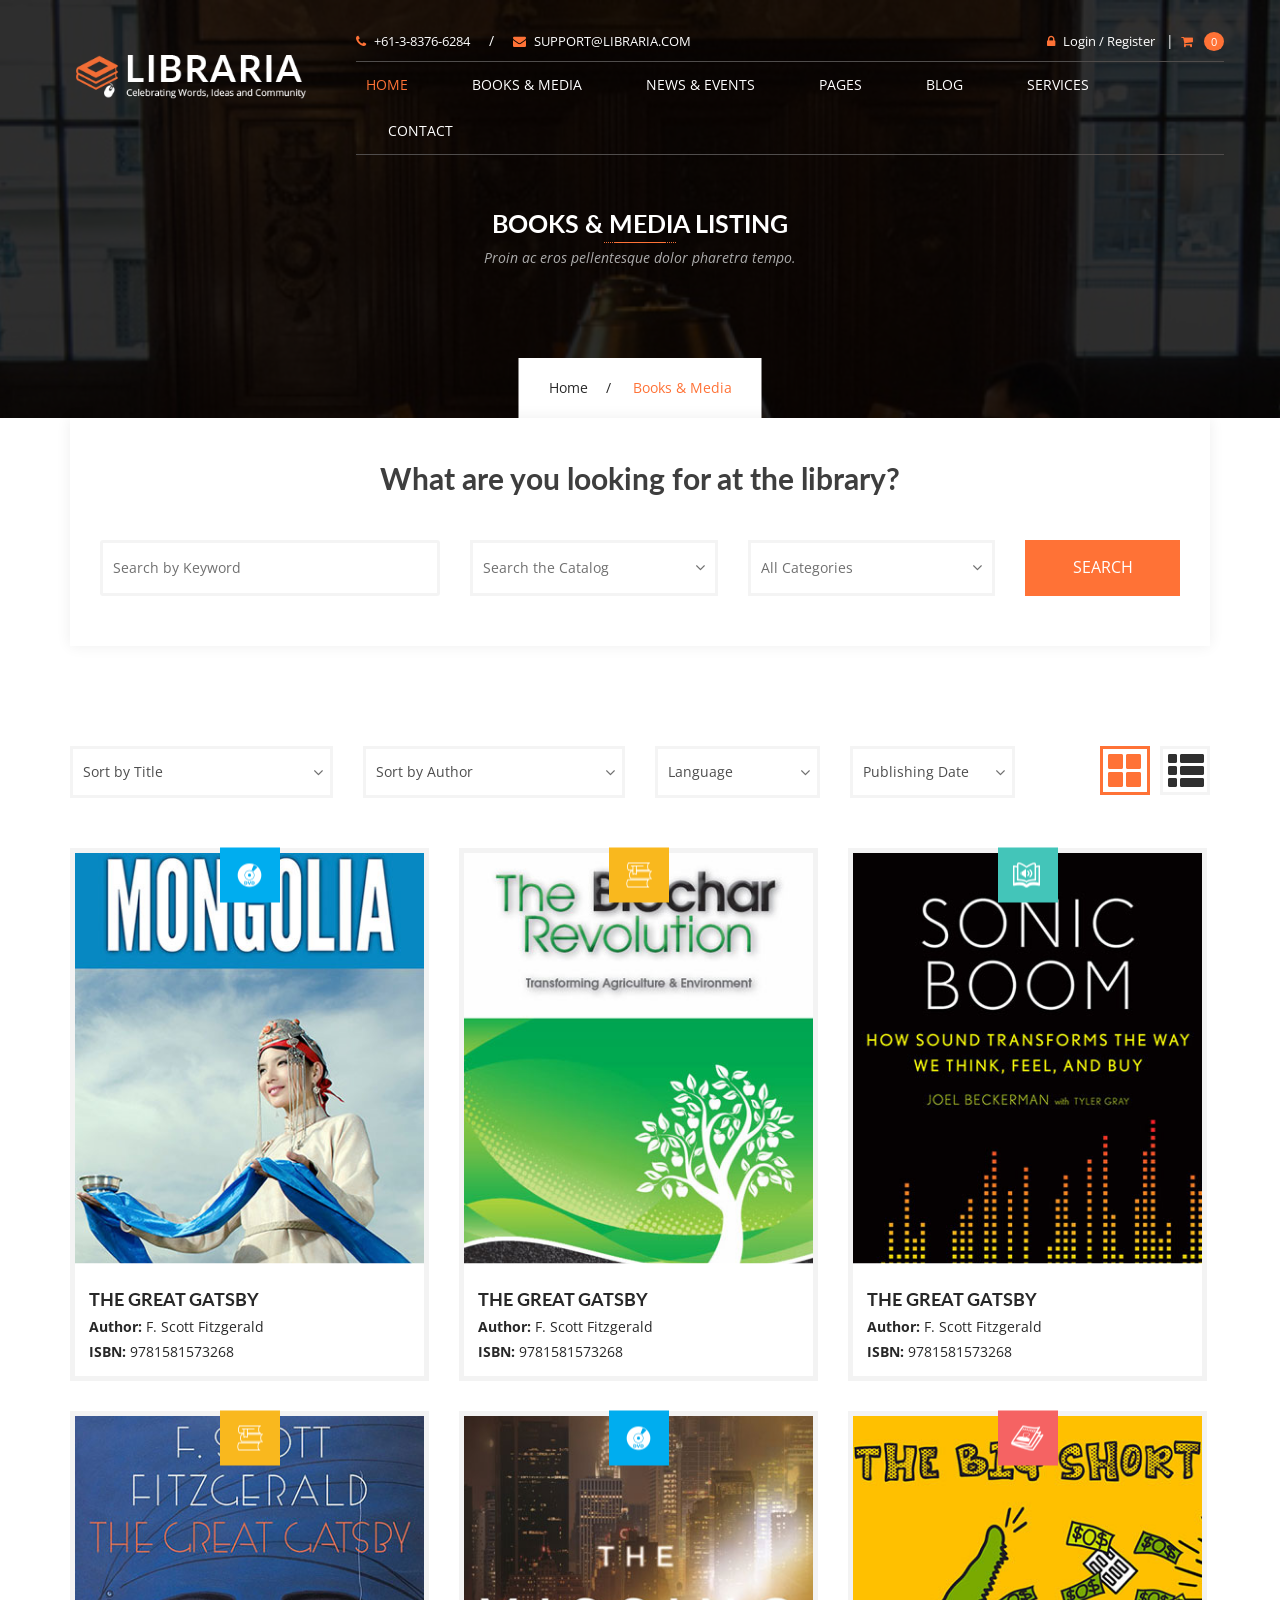
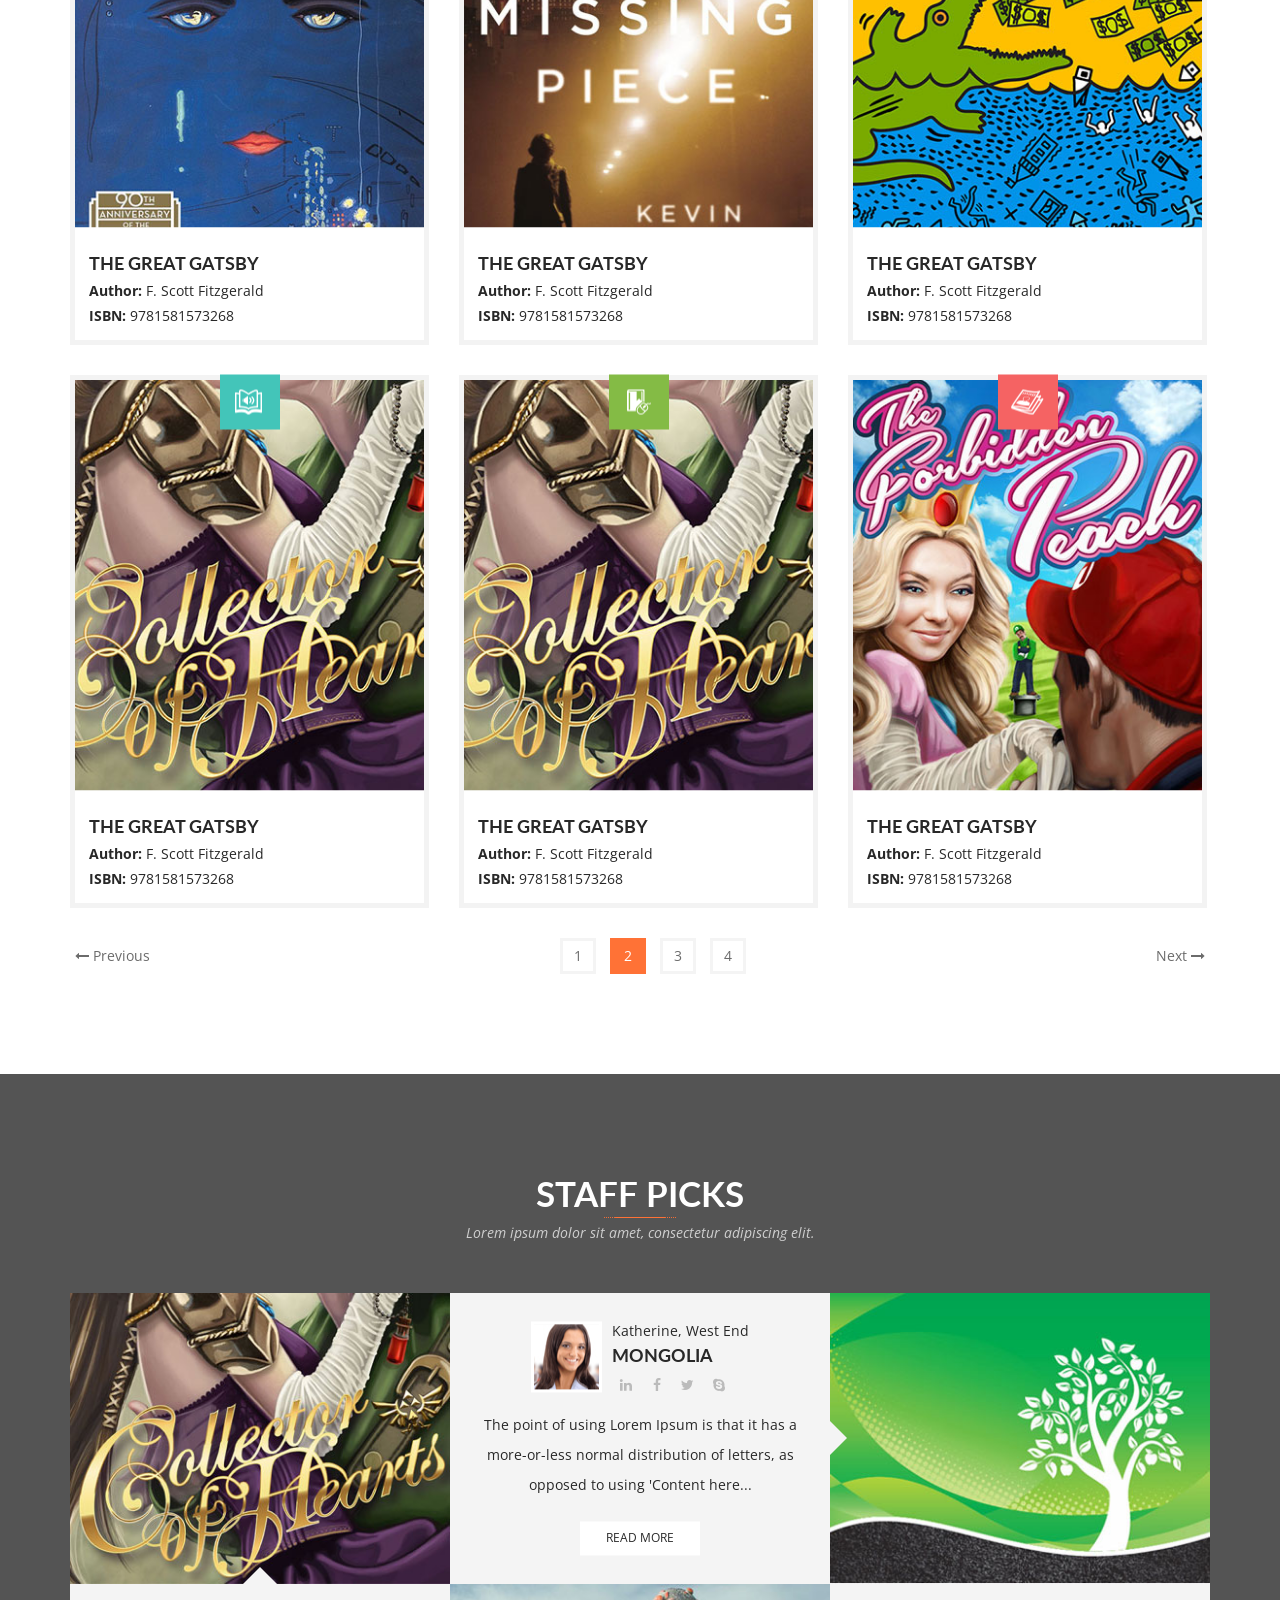
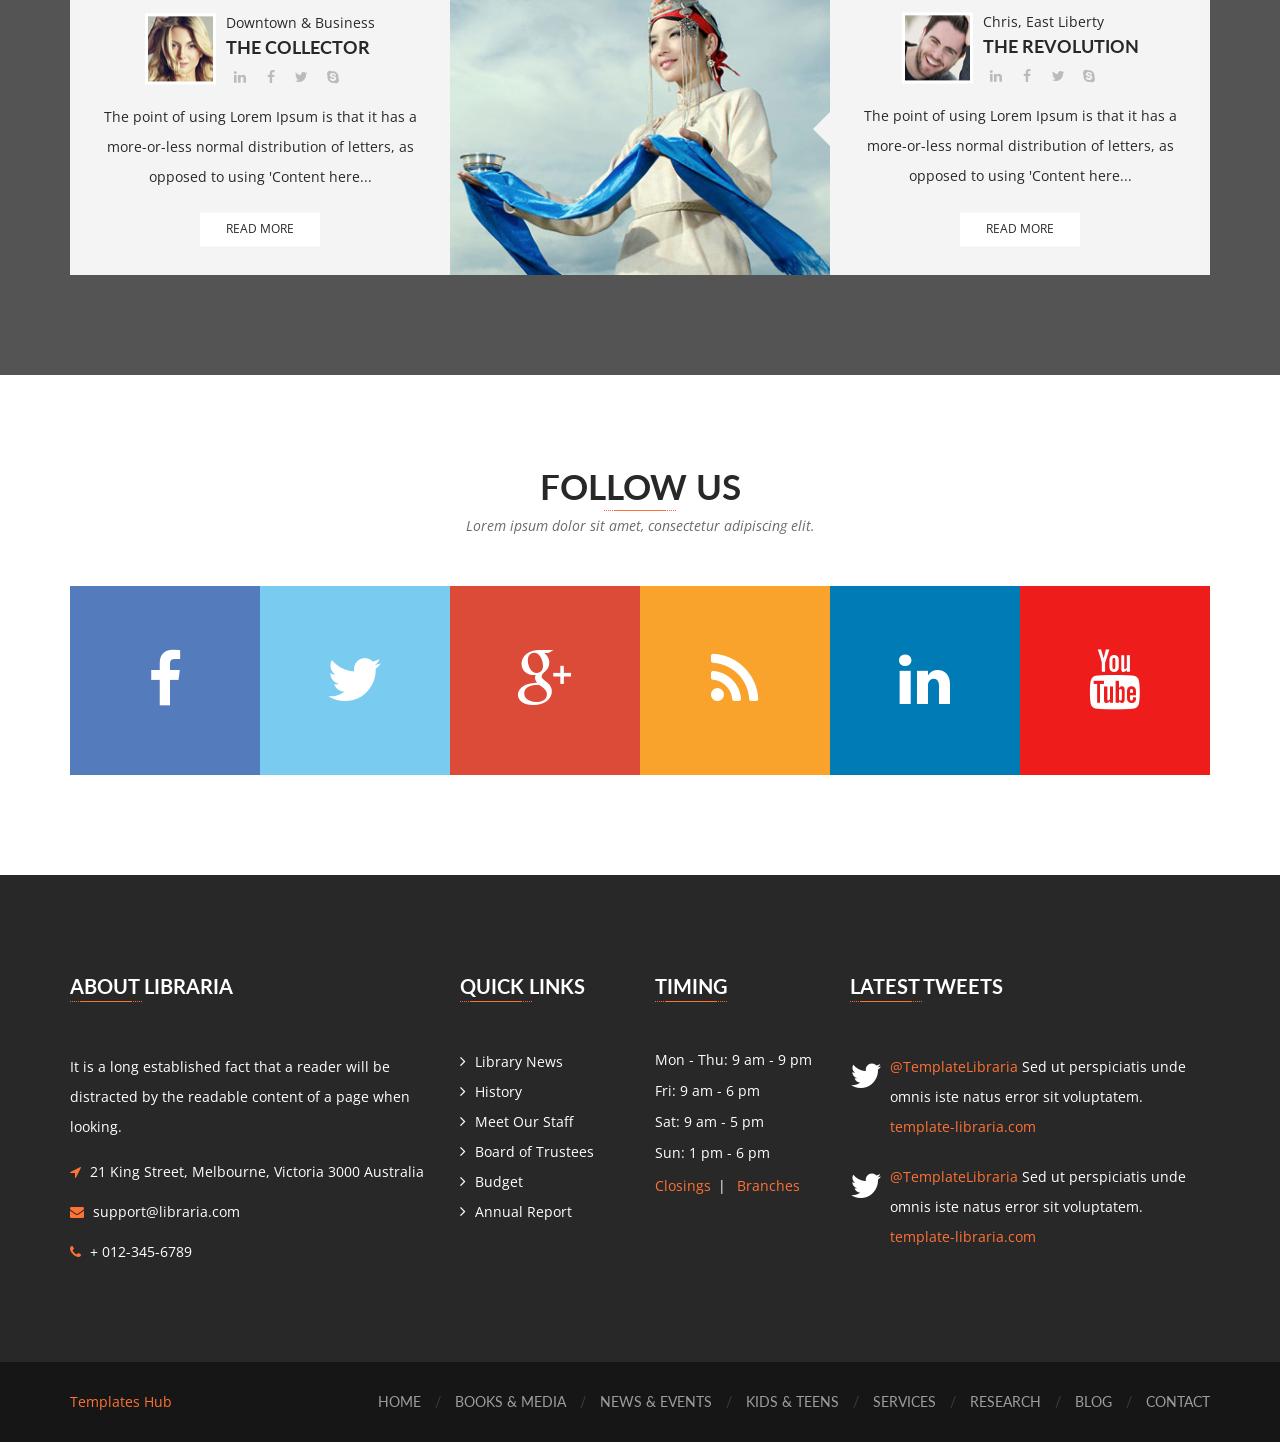
<file: LibraryManagementSystem/wwwroot/LIBRARIA-Online-Library/books-media-gird-view-v2.html>
<!DOCTYPE html>
<html lang="zxx">
    

<head>        

        <!-- Meta -->
        <meta charset="utf-8" />
        <meta name="viewport" content="width=device-width,initial-scale=1,minimum-scale=1">

        <!-- Title -->
        <title>..:: LIBRARIA ::..</title>

        <!-- Favicon -->
        <link href="images/favicon.ico" rel="icon" type="image/x-icon" />

        <!-- Fonts -->
        <link href="https://fonts.googleapis.com/css?family=Open+Sans:300,300i,400,400i,600,600i,700,700i,800,800i%7CLato:100,100i,300,300i,400,400i,700,700i,900,900i" rel="stylesheet" />
        <link href="css/font-awesome.min.css" rel="stylesheet" type="text/css" />
        
        <!-- Mobile Menu -->
        <link href="css/mmenu.css" rel="stylesheet" type="text/css" />
        <link href="css/mmenu.positioning.css" rel="stylesheet" type="text/css" />

        <!-- Stylesheet -->
        <link href="style.css" rel="stylesheet" type="text/css" />

        <!-- HTML5 shim and Respond.js for IE8 support of HTML5 elements and media queries -->
        <!-- WARNING: Respond.js doesn't work if you view the page via file:// -->
        <!--[if lt IE 9]>
        <script src="js/html5shiv.min.js"></script>
        <script src="js/respond.min.js"></script>
        <![endif]-->

    </head>

    <body>

        <!-- Start: Header Section -->
        <header id="header-v1" class="navbar-wrapper inner-navbar-wrapper">
            <div class="container">
                <div class="row">
                    <nav class="navbar navbar-default">
                        <div class="row">
                            <div class="col-md-3">
                                <div class="navbar-header">
                                    <div class="navbar-brand">
                                        <h1>
                                            <a href="index-2.html">
                                                <img src="images/libraria-logo-v1.png" alt="LIBRARIA" />
                                            </a>
                                        </h1>
                                    </div>
                                </div>
                            </div>
                            <div class="col-md-9">
                                <!-- Header Topbar -->
                                <div class="header-topbar hidden-sm hidden-xs">
                                    <div class="row">
                                        <div class="col-sm-6">
                                            <div class="topbar-info">
                                                <a href="tel:+61-3-8376-6284"><i class="fa fa-phone"></i>+61-3-8376-6284</a>
                                                <span>/</span>
                                                <a href="mailto:support@libraria.com"><i class="fa fa-envelope"></i>support@libraria.com</a>
                                            </div>
                                        </div>
                                        <div class="col-sm-6">
                                            <div class="topbar-links">
                                                <a href="signin.html"><i class="fa fa-lock"></i>Login / Register</a>
                                                <span>|</span>
                                                <div class="header-cart dropdown">
                                                    <a data-toggle="dropdown" class="dropdown-toggle" href="#">
                                                        <i class="fa fa-shopping-cart"></i>
                                                        <small>0</small>
                                                    </a>
                                                    <div class="dropdown-menu cart-dropdown">
                                                        <ul>
                                                            <li class="clearfix">
                                                                <img src="images/header-cart-image-01.jpg" alt="cart item" />
                                                                <div class="item-info">
                                                                    <div class="name">
                                                                        <a href="#">The Great Gatsby</a>
                                                                    </div>
                                                                    <div class="author"><strong>Author:</strong> F. Scott Fitzgerald</div>
                                                                    <div class="price">1 X $10.00</div>
                                                                </div>
                                                                <a class="remove" href="#"><i class="fa fa-trash-o"></i></a>
                                                            </li>
                                                            <li class="clearfix">
                                                                <img src="images/header-cart-image-02.jpg" alt="cart item" />
                                                                <div class="item-info">
                                                                    <div class="name">
                                                                        <a href="#">The Great Gatsby</a>
                                                                    </div>
                                                                    <div class="author"><strong>Author:</strong> F. Scott Fitzgerald</div>
                                                                    <div class="price">1 X $10.00</div>
                                                                </div>
                                                                <a class="remove" href="#"><i class="fa fa-trash-o"></i></a>
                                                            </li>
                                                            <li class="clearfix">
                                                                <img src="images/header-cart-image-03.jpg" alt="cart item" />
                                                                <div class="item-info">
                                                                    <div class="name">
                                                                        <a href="#">The Great Gatsby</a>
                                                                    </div>
                                                                    <div class="author"><strong>Author:</strong> F. Scott Fitzgerald</div>
                                                                    <div class="price">1 X $10.00</div>
                                                                </div>
                                                                <a class="remove" href="#"><i class="fa fa-trash-o"></i></a>
                                                            </li>
                                                        </ul>
                                                        <div class="cart-total">
                                                            <div class="title">SubTotal</div>
                                                            <div class="price">$30.00</div>
                                                        </div>
                                                        <div class="cart-buttons">
                                                            <a href="cart.html" class="btn btn-dark-gray">View Cart</a>
                                                            <a href="checkout.html" class="btn btn-primary">Checkout</a>
                                                        </div>
                                                    </div>
                                                </div>
                                            </div>
                                        </div>
                                    </div>
                                </div>
                                <div class="navbar-collapse hidden-sm hidden-xs">
                                    <ul class="nav navbar-nav">
                                        <li class="dropdown active">
                                            <a data-toggle="dropdown" class="dropdown-toggle disabled" href="index-2.html">Home</a>
                                            <ul class="dropdown-menu">
                                                <li><a href="index-2.html">Home V1</a></li>
                                                <li><a href="home-v2.html">Home V2</a></li>
                                                <li><a href="home-v3.html">Home V3</a></li>
                                            </ul>
                                        </li>
                                        <li class="dropdown">
                                            <a data-toggle="dropdown" class="dropdown-toggle disabled" href="books-media-list-view.html">Books &amp; Media</a>
                                            <ul class="dropdown-menu">
                                                <li><a href="books-media-list-view.html">Books &amp; Media List View</a></li>
                                                <li><a href="books-media-gird-view-v1.html">Books &amp; Media Grid View V1</a></li>
                                                <li><a href="books-media-gird-view-v2.html">Books &amp; Media Grid View V2</a></li>
                                                <li><a href="books-media-detail-v1.html">Books &amp; Media Detail V1</a></li>
                                                <li><a href="books-media-detail-v2.html">Books &amp; Media Detail V2</a></li>
                                            </ul>
                                        </li>
                                        <li class="dropdown">
                                            <a data-toggle="dropdown" class="dropdown-toggle disabled" href="news-events-list-view.html">News &amp; Events</a>
                                            <ul class="dropdown-menu">
                                                <li><a href="news-events-list-view.html">News &amp; Events List View</a></li>
                                                <li><a href="news-events-detail.html">News &amp; Events Detail</a></li>
                                            </ul>
                                        </li>
                                        <li class="dropdown">
                                            <a data-toggle="dropdown" class="dropdown-toggle disabled" href="#">Pages</a>
                                            <ul class="dropdown-menu">
                                                <li><a href="cart.html">Cart</a></li>
                                                <li><a href="checkout.html">Checkout</a></li>
                                                <li><a href="signin.html">Signin/Register</a></li>
                                                <li><a href="404.html">404/Error</a></li>
                                            </ul>
                                        </li>
                                        <li class="dropdown">
                                            <a data-toggle="dropdown" class="dropdown-toggle disabled" href="blog.html">Blog</a>
                                            <ul class="dropdown-menu">
                                                <li><a href="blog.html">Blog Grid View</a></li>
                                                <li><a href="blog-detail.html">Blog Detail</a></li>
                                            </ul>
                                        </li>
                                        <li><a href="services.html">Services</a></li>
                                        <li><a href="contact.html">Contact</a></li>
                                    </ul>
                                </div>
                            </div>
                        </div>
                        <div class="mobile-menu hidden-lg hidden-md">
                            <a href="#mobile-menu"><i class="fa fa-navicon"></i></a>
                            <div id="mobile-menu">
                                <ul>
                                    <li class="mobile-title">
                                        <h4>Navigation</h4>
                                        <a href="#" class="close"></a>
                                    </li>
                                    <li>
                                        <a href="index-2.html">Home</a>
                                        <ul>
                                            <li><a href="index-2.html">Home V1</a></li>
                                            <li><a href="home-v2.html">Home V2</a></li>
                                            <li><a href="home-v3.html">Home V3</a></li>
                                        </ul>
                                    </li>
                                    <li>
                                        <a href="books-media-list-view.html">Books &amp; Media</a>
                                        <ul>
                                            <li><a href="books-media-list-view.html">Books &amp; Media List View</a></li>
                                            <li><a href="books-media-gird-view-v1.html">Books &amp; Media Grid View V1</a></li>
                                            <li><a href="books-media-gird-view-v2.html">Books &amp; Media Grid View V2</a></li>
                                            <li><a href="books-media-detail-v1.html">Books &amp; Media Detail V1</a></li>
                                            <li><a href="books-media-detail-v2.html">Books &amp; Media Detail V2</a></li>
                                        </ul>
                                    </li>
                                    <li>
                                        <a href="news-events-list-view.html">News &amp; Events</a>
                                        <ul>
                                            <li><a href="news-events-list-view.html">News &amp; Events List View</a></li>
                                            <li><a href="news-events-detail.html">News &amp; Events Detail</a></li>
                                        </ul>
                                    </li>
                                    <li>
                                        <a href="#">Pages</a>
                                        <ul>
                                            <li><a href="cart.html">Cart</a></li>
                                            <li><a href="checkout.html">Checkout</a></li>
                                            <li><a href="signin.html">Signin/Register</a></li>
                                            <li><a href="404.html">404/Error</a></li>
                                        </ul>
                                    </li>
                                    <li>
                                        <a href="blog.html">Blog</a>
                                        <ul>
                                            <li><a href="blog.html">Blog Grid View</a></li>
                                            <li><a href="blog-detail.html">Blog Detail</a></li>
                                        </ul>
                                    </li>
                                    <li><a href="services.html">Services</a></li>
                                    <li><a href="contact.html">Contact</a></li>
                                </ul>
                            </div>
                        </div>
                    </nav>
                </div>
            </div>
        </header>
        <!-- End: Header Section -->

        <!-- Start: Page Banner -->
        <section class="page-banner services-banner">
            <div class="container">
                <div class="banner-header">
                    <h2>Books & Media Listing</h2>
                    <span class="underline center"></span>
                    <p class="lead">Proin ac eros pellentesque dolor pharetra tempo.</p>
                </div>
                <div class="breadcrumb">
                    <ul>
                        <li><a href="index-2.html">Home</a></li>
                        <li>Books & Media</li>
                    </ul>
                </div>
            </div>
        </section>
        <!-- End: Page Banner -->

        <!-- Start: Products Section -->
        <div id="content" class="site-content">
            <div id="primary" class="content-area">
                <main id="main" class="site-main">
                    <div class="books-full-width">
                        <div class="container">
                            <!-- Start: Search Section -->
                            <section class="search-filters">
                                <div class="filter-box">
                                    <h3>What are you looking for at the library?</h3>
                                    <form action="http://libraria.demo.presstigers.com/index.html" method="get">
                                        <div class="col-md-4 col-sm-6">
                                            <div class="form-group">
                                                <input class="form-control" placeholder="Search by Keyword" id="keywords" name="keywords" type="text">
                                            </div>
                                        </div>
                                        <div class="col-md-3 col-sm-6">
                                            <div class="form-group">
                                                <select name="catalog" id="catalog" class="form-control">
                                                    <option>Search the Catalog</option>
                                                    <option>Catalog 01</option>
                                                    <option>Catalog 02</option>
                                                    <option>Catalog 03</option>
                                                    <option>Catalog 04</option>
                                                    <option>Catalog 05</option>
                                                </select>
                                            </div>
                                        </div>
                                        <div class="col-md-3 col-sm-6">
                                            <div class="form-group">
                                                <select name="category" id="category" class="form-control">
                                                    <option>All Categories</option>
                                                    <option>Category 01</option>
                                                    <option>Category 02</option>
                                                    <option>Category 03</option>
                                                    <option>Category 04</option>
                                                    <option>Category 05</option>
                                                </select>
                                            </div>
                                        </div>
                                        <div class="col-md-2 col-sm-6">
                                            <div class="form-group">
                                                <input class="form-control" type="submit" value="Search">
                                            </div>
                                        </div>
                                    </form>
                                </div>
                                <div class="clear"></div>
                            </section>
                            <!-- End: Search Section -->
                            
                            <div class="filter-options margin-list">
                                <div class="row">                                            
                                    <div class="col-md-3 col-sm-3">
                                        <select name="orderby">
                                            <option selected="selected">Sort by Title</option>
                                            <option>Sort by popularity</option>
                                            <option>Sort by rating</option>
                                            <option>Sort by newness</option>
                                            <option>Sort by price</option>
                                        </select>
                                    </div>
                                    <div class="col-md-3 col-sm-3">
                                        <select name="orderby">
                                            <option selected="selected">Sort by Author</option>
                                            <option>Sort by popularity</option>
                                            <option>Sort by rating</option>
                                            <option>Sort by newness</option>
                                            <option>Sort by price</option>
                                        </select>
                                    </div>
                                    <div class="col-md-2 col-sm-3">
                                        <select name="orderby">
                                            <option selected="selected">Language</option>
                                            <option>Sort by popularity</option>
                                            <option>Sort by rating</option>
                                            <option>Sort by newness</option>
                                            <option>Sort by price</option>
                                        </select>
                                    </div>
                                    <div class="col-md-2 col-sm-3">
                                        <select name="orderby">
                                            <option selected="selected">Publishing Date</option>
                                            <option>Sort by popularity</option>
                                            <option>Sort by rating</option>
                                            <option>Sort by newness</option>
                                            <option>Sort by price</option>
                                        </select>
                                    </div>
                                    <div class="col-md-2 col-sm-12 pull-right">
                                        <div class="filter-toggle">
                                            <a href="books-media-gird-view-v2.html" class="active"><i class="glyphicon glyphicon-th-large"></i></a>
                                            <a href="books-media-list-view.html"><i class="glyphicon glyphicon-th-list"></i></a>
                                        </div>
                                    </div>
                                </div>
                            </div>
                            <div class="booksmedia-fullwidth">
                                <ul>
                                    <li>
                                        <div class="book-list-icon blue-icon"></div>
                                        <figure>
                                            <a href="books-media-detail-v2.html"><img src="images/books-media/layout-3/books-media-layout3-01.jpg" alt="Book"></a>
                                            <figcaption>
                                                <header>
                                                    <h4><a href="books-media-detail-v2.html">The Great Gatsby</a></h4>
                                                    <p><strong>Author:</strong>  F. Scott Fitzgerald</p>
                                                    <p><strong>ISBN:</strong>  9781581573268</p>
                                                </header>
                                                <p>It is a long established fact that a reader will be distracted by the readable content of a page when looking at its layout. Pellentesque dolor turpis, pulvinar varius.</p>
                                                <div class="actions">
                                                    <ul>
                                                        <li>
                                                            <a href="#" target="_blank" data-toggle="blog-tags" data-placement="top" title="Add TO CART">
                                                                <i class="fa fa-shopping-cart"></i>
                                                            </a>
                                                        </li>
                                                        <li>
                                                            <a href="#" target="_blank" data-toggle="blog-tags" data-placement="top" title="Like">
                                                                <i class="fa fa-heart"></i>
                                                            </a>
                                                        </li>
                                                        <li>
                                                            <a href="#" target="_blank" data-toggle="blog-tags" data-placement="top" title="Mail">
                                                                <i class="fa fa-envelope"></i>
                                                            </a>
                                                        </li>
                                                        <li>
                                                            <a href="#" target="_blank" data-toggle="blog-tags" data-placement="top" title="Search">
                                                                <i class="fa fa-search"></i>
                                                            </a>
                                                        </li>
                                                        <li>
                                                            <a href="#" target="_blank" data-toggle="blog-tags" data-placement="top" title="Print">
                                                                <i class="fa fa-print"></i>
                                                            </a>
                                                        </li>
                                                        <li>
                                                            <a href="#" target="_blank" data-toggle="blog-tags" data-placement="top" title="Share">
                                                                <i class="fa fa-share-alt"></i>
                                                            </a>
                                                        </li>
                                                    </ul>
                                                </div>
                                            </figcaption>
                                        </figure>                                                
                                    </li>
                                    <li>
                                        <div class="book-list-icon yellow-icon"></div>
                                        <figure>
                                            <a href="books-media-detail-v2.html"><img src="images/books-media/layout-3/books-media-layout3-02.jpg" alt="Book"></a>
                                            <figcaption>
                                                <header>
                                                    <h4><a href="books-media-detail-v2.html">The Great Gatsby</a></h4>
                                                    <p><strong>Author:</strong>  F. Scott Fitzgerald</p>
                                                    <p><strong>ISBN:</strong>  9781581573268</p>
                                                </header>
                                                <p>It is a long established fact that a reader will be distracted by the readable content of a page when looking at its layout. Pellentesque dolor turpis, pulvinar varius.</p>
                                                <div class="actions">
                                                    <ul>
                                                        <li>
                                                            <a href="#" target="_blank" data-toggle="blog-tags" data-placement="top" title="Add TO CART">
                                                                <i class="fa fa-shopping-cart"></i>
                                                            </a>
                                                        </li>
                                                        <li>
                                                            <a href="#" target="_blank" data-toggle="blog-tags" data-placement="top" title="Like">
                                                                <i class="fa fa-heart"></i>
                                                            </a>
                                                        </li>
                                                        <li>
                                                            <a href="#" target="_blank" data-toggle="blog-tags" data-placement="top" title="Mail"><i class="fa fa-envelope"></i>
                                                            </a>
                                                        </li>
                                                        <li>
                                                            <a href="#" target="_blank" data-toggle="blog-tags" data-placement="top" title="Search">
                                                                <i class="fa fa-search"></i>
                                                            </a>
                                                        </li>
                                                        <li>
                                                            <a href="#" target="_blank" data-toggle="blog-tags" data-placement="top" title="Print">
                                                                <i class="fa fa-print"></i>
                                                            </a>
                                                        </li>
                                                        <li>
                                                            <a href="#" target="_blank" data-toggle="blog-tags" data-placement="top" title="Share">
                                                                <i class="fa fa-share-alt"></i>
                                                            </a>
                                                        </li>
                                                    </ul>
                                                </div>
                                            </figcaption>
                                        </figure>                                                
                                    </li>
                                    <li>
                                        <div class="book-list-icon green-icon"></div>
                                        <figure>
                                            <a href="books-media-detail-v2.html"><img src="images/books-media/layout-3/books-media-layout3-03.jpg" alt="Book"></a>
                                            <figcaption>
                                                <header>
                                                    <h4><a href="books-media-detail-v2.html">The Great Gatsby</a></h4>
                                                    <p><strong>Author:</strong>  F. Scott Fitzgerald</p>
                                                    <p><strong>ISBN:</strong>  9781581573268</p>
                                                </header>
                                                <p>It is a long established fact that a reader will be distracted by the readable content of a page when looking at its layout. Pellentesque dolor turpis, pulvinar varius.</p>
                                                <div class="actions">
                                                    <ul>
                                                        <li>
                                                            <a href="#" target="_blank" data-toggle="blog-tags" data-placement="top" title="Add TO CART">
                                                                <i class="fa fa-shopping-cart"></i>
                                                            </a>
                                                        </li>
                                                        <li>
                                                            <a href="#" target="_blank" data-toggle="blog-tags" data-placement="top" title="Like">
                                                                <i class="fa fa-heart"></i>
                                                            </a>
                                                        </li>
                                                        <li>
                                                            <a href="#" target="_blank" data-toggle="blog-tags" data-placement="top" title="Mail"><i class="fa fa-envelope"></i>
                                                            </a>
                                                        </li>
                                                        <li>
                                                            <a href="#" target="_blank" data-toggle="blog-tags" data-placement="top" title="Search">
                                                                <i class="fa fa-search"></i>
                                                            </a>
                                                        </li>
                                                        <li>
                                                            <a href="#" target="_blank" data-toggle="blog-tags" data-placement="top" title="Print">
                                                                <i class="fa fa-print"></i>
                                                            </a>
                                                        </li>
                                                        <li>
                                                            <a href="#" target="_blank" data-toggle="blog-tags" data-placement="top" title="Share">
                                                                <i class="fa fa-share-alt"></i>
                                                            </a>
                                                        </li>
                                                    </ul>
                                                </div>
                                            </figcaption>
                                        </figure>                                                
                                    </li>
                                    <li>
                                        <div class="book-list-icon yellow-icon"></div>
                                        <figure>
                                            <a href="books-media-detail-v2.html"><img src="images/books-media/layout-3/books-media-layout3-04.jpg" alt="Book"></a>
                                            <figcaption>
                                                <header>
                                                    <h4><a href="books-media-detail-v2.html">The Great Gatsby</a></h4>
                                                    <p><strong>Author:</strong>  F. Scott Fitzgerald</p>
                                                    <p><strong>ISBN:</strong>  9781581573268</p>
                                                </header>
                                                <p>It is a long established fact that a reader will be distracted by the readable content of a page when looking at its layout. Pellentesque dolor turpis, pulvinar varius.</p>
                                                <div class="actions">
                                                    <ul>
                                                        <li>
                                                            <a href="#" target="_blank" data-toggle="blog-tags" data-placement="top" title="Add TO CART">
                                                                <i class="fa fa-shopping-cart"></i>
                                                            </a>
                                                        </li>
                                                        <li>
                                                            <a href="#" target="_blank" data-toggle="blog-tags" data-placement="top" title="Like">
                                                                <i class="fa fa-heart"></i>
                                                            </a>
                                                        </li>
                                                        <li>
                                                            <a href="#" target="_blank" data-toggle="blog-tags" data-placement="top" title="Mail"><i class="fa fa-envelope"></i>
                                                            </a>
                                                        </li>
                                                        <li>
                                                            <a href="#" target="_blank" data-toggle="blog-tags" data-placement="top" title="Search">
                                                                <i class="fa fa-search"></i>
                                                            </a>
                                                        </li>
                                                        <li>
                                                            <a href="#" target="_blank" data-toggle="blog-tags" data-placement="top" title="Print">
                                                                <i class="fa fa-print"></i>
                                                            </a>
                                                        </li>
                                                        <li>
                                                            <a href="#" target="_blank" data-toggle="blog-tags" data-placement="top" title="Share">
                                                                <i class="fa fa-share-alt"></i>
                                                            </a>
                                                        </li>
                                                    </ul>
                                                </div>
                                            </figcaption>
                                        </figure>                                                
                                    </li>
                                    <li>
                                        <div class="book-list-icon blue-icon"></div>
                                        <figure>
                                            <a href="books-media-detail-v2.html"><img src="images/books-media/layout-3/books-media-layout3-05.jpg" alt="Book"></a>
                                            <figcaption>
                                                <header>
                                                    <h4><a href="books-media-detail-v2.html">The Great Gatsby</a></h4>
                                                    <p><strong>Author:</strong>  F. Scott Fitzgerald</p>
                                                    <p><strong>ISBN:</strong>  9781581573268</p>
                                                </header>
                                                <p>It is a long established fact that a reader will be distracted by the readable content of a page when looking at its layout. Pellentesque dolor turpis, pulvinar varius.</p>
                                                <div class="actions">
                                                    <ul>
                                                        <li>
                                                            <a href="#" target="_blank" data-toggle="blog-tags" data-placement="top" title="Add TO CART">
                                                                <i class="fa fa-shopping-cart"></i>
                                                            </a>
                                                        </li>
                                                        <li>
                                                            <a href="#" target="_blank" data-toggle="blog-tags" data-placement="top" title="Like">
                                                                <i class="fa fa-heart"></i>
                                                            </a>
                                                        </li>
                                                        <li>
                                                            <a href="#" target="_blank" data-toggle="blog-tags" data-placement="top" title="Mail"><i class="fa fa-envelope"></i>
                                                            </a>
                                                        </li>
                                                        <li>
                                                            <a href="#" target="_blank" data-toggle="blog-tags" data-placement="top" title="Search">
                                                                <i class="fa fa-search"></i>
                                                            </a>
                                                        </li>
                                                        <li>
                                                            <a href="#" target="_blank" data-toggle="blog-tags" data-placement="top" title="Print">
                                                                <i class="fa fa-print"></i>
                                                            </a>
                                                        </li>
                                                        <li>
                                                            <a href="#" target="_blank" data-toggle="blog-tags" data-placement="top" title="Share">
                                                                <i class="fa fa-share-alt"></i>
                                                            </a>
                                                        </li>
                                                    </ul>
                                                </div>
                                            </figcaption>
                                        </figure>                                                
                                    </li>
                                    <li>
                                        <div class="book-list-icon red-icon"></div>
                                        <figure>
                                            <a href="books-media-detail-v2.html"><img src="images/books-media/layout-3/books-media-layout3-06.jpg" alt="Book"></a>
                                            <figcaption>
                                                <header>
                                                    <h4><a href="books-media-detail-v2.html">The Great Gatsby</a></h4>
                                                    <p><strong>Author:</strong>  F. Scott Fitzgerald</p>
                                                    <p><strong>ISBN:</strong>  9781581573268</p>
                                                </header>
                                                <p>It is a long established fact that a reader will be distracted by the readable content of a page when looking at its layout. Pellentesque dolor turpis, pulvinar varius.</p>
                                                <div class="actions">
                                                    <ul>
                                                        <li>
                                                            <a href="#" target="_blank" data-toggle="blog-tags" data-placement="top" title="Add TO CART">
                                                                <i class="fa fa-shopping-cart"></i>
                                                            </a>
                                                        </li>
                                                        <li>
                                                            <a href="#" target="_blank" data-toggle="blog-tags" data-placement="top" title="Like">
                                                                <i class="fa fa-heart"></i>
                                                            </a>
                                                        </li>
                                                        <li>
                                                            <a href="#" target="_blank" data-toggle="blog-tags" data-placement="top" title="Mail"><i class="fa fa-envelope"></i>
                                                            </a>
                                                        </li>
                                                        <li>
                                                            <a href="#" target="_blank" data-toggle="blog-tags" data-placement="top" title="Search">
                                                                <i class="fa fa-search"></i>
                                                            </a>
                                                        </li>
                                                        <li>
                                                            <a href="#" target="_blank" data-toggle="blog-tags" data-placement="top" title="Print">
                                                                <i class="fa fa-print"></i>
                                                            </a>
                                                        </li>
                                                        <li>
                                                            <a href="#" target="_blank" data-toggle="blog-tags" data-placement="top" title="Share">
                                                                <i class="fa fa-share-alt"></i>
                                                            </a>
                                                        </li>
                                                    </ul>
                                                </div>
                                            </figcaption>
                                        </figure>                                                
                                    </li>
                                    <li>
                                        <div class="book-list-icon green-icon"></div>
                                        <figure>
                                            <a href="books-media-detail-v2.html"><img src="images/books-media/layout-3/books-media-layout3-07.jpg" alt="Book"></a>
                                            <figcaption>
                                                <header>
                                                    <h4><a href="books-media-detail-v2.html">The Great Gatsby</a></h4>
                                                    <p><strong>Author:</strong>  F. Scott Fitzgerald</p>
                                                    <p><strong>ISBN:</strong>  9781581573268</p>
                                                </header>
                                                <p>It is a long established fact that a reader will be distracted by the readable content of a page when looking at its layout. Pellentesque dolor turpis, pulvinar varius.</p>
                                                <div class="actions">
                                                    <ul>
                                                        <li>
                                                            <a href="#" target="_blank" data-toggle="blog-tags" data-placement="top" title="Add TO CART">
                                                                <i class="fa fa-shopping-cart"></i>
                                                            </a>
                                                        </li>
                                                        <li>
                                                            <a href="#" target="_blank" data-toggle="blog-tags" data-placement="top" title="Like">
                                                                <i class="fa fa-heart"></i>
                                                            </a>
                                                        </li>
                                                        <li>
                                                            <a href="#" target="_blank" data-toggle="blog-tags" data-placement="top" title="Mail"><i class="fa fa-envelope"></i>
                                                            </a>
                                                        </li>
                                                        <li>
                                                            <a href="#" target="_blank" data-toggle="blog-tags" data-placement="top" title="Search">
                                                                <i class="fa fa-search"></i>
                                                            </a>
                                                        </li>
                                                        <li>
                                                            <a href="#" target="_blank" data-toggle="blog-tags" data-placement="top" title="Print">
                                                                <i class="fa fa-print"></i>
                                                            </a>
                                                        </li>
                                                        <li>
                                                            <a href="#" target="_blank" data-toggle="blog-tags" data-placement="top" title="Share">
                                                                <i class="fa fa-share-alt"></i>
                                                            </a>
                                                        </li>
                                                    </ul>
                                                </div>
                                            </figcaption>
                                        </figure>                                                
                                    </li>
                                    <li>
                                        <div class="book-list-icon light-green-icon"></div>
                                        <figure>
                                            <a href="books-media-detail-v2.html"><img src="images/books-media/layout-3/books-media-layout3-07.jpg" alt="Book"></a>
                                            <figcaption>
                                                <header>
                                                    <h4><a href="books-media-detail-v2.html">The Great Gatsby</a></h4>
                                                    <p><strong>Author:</strong>  F. Scott Fitzgerald</p>
                                                    <p><strong>ISBN:</strong>  9781581573268</p>
                                                </header>
                                                <p>It is a long established fact that a reader will be distracted by the readable content of a page when looking at its layout. Pellentesque dolor turpis, pulvinar varius.</p>
                                                <div class="actions">
                                                    <ul>
                                                        <li>
                                                            <a href="#" target="_blank" data-toggle="blog-tags" data-placement="top" title="Add TO CART">
                                                                <i class="fa fa-shopping-cart"></i>
                                                            </a>
                                                        </li>
                                                        <li>
                                                            <a href="#" target="_blank" data-toggle="blog-tags" data-placement="top" title="Like">
                                                                <i class="fa fa-heart"></i>
                                                            </a>
                                                        </li>
                                                        <li>
                                                            <a href="#" target="_blank" data-toggle="blog-tags" data-placement="top" title="Mail"><i class="fa fa-envelope"></i>
                                                            </a>
                                                        </li>
                                                        <li>
                                                            <a href="#" target="_blank" data-toggle="blog-tags" data-placement="top" title="Search">
                                                                <i class="fa fa-search"></i>
                                                            </a>
                                                        </li>
                                                        <li>
                                                            <a href="#" target="_blank" data-toggle="blog-tags" data-placement="top" title="Print">
                                                                <i class="fa fa-print"></i>
                                                            </a>
                                                        </li>
                                                        <li>
                                                            <a href="#" target="_blank" data-toggle="blog-tags" data-placement="top" title="Share">
                                                                <i class="fa fa-share-alt"></i>
                                                            </a>
                                                        </li>
                                                    </ul>
                                                </div>
                                            </figcaption>
                                        </figure>                                                
                                    </li>
                                    <li>
                                        <div class="book-list-icon red-icon"></div>
                                        <figure>
                                            <a href="books-media-detail-v2.html"><img src="images/books-media/layout-3/books-media-layout3-09.jpg" alt="Book"></a>
                                            <figcaption>
                                                <header>
                                                    <h4><a href="books-media-detail-v2.html">The Great Gatsby</a></h4>
                                                    <p><strong>Author:</strong>  F. Scott Fitzgerald</p>
                                                    <p><strong>ISBN:</strong>  9781581573268</p>
                                                </header>
                                                <p>It is a long established fact that a reader will be distracted by the readable content of a page when looking at its layout. Pellentesque dolor turpis, pulvinar varius.</p>
                                                <div class="actions">
                                                    <ul>
                                                        <li>
                                                            <a href="#" target="_blank" data-toggle="blog-tags" data-placement="top" title="Add TO CART">
                                                                <i class="fa fa-shopping-cart"></i>
                                                            </a>
                                                        </li>
                                                        <li>
                                                            <a href="#" target="_blank" data-toggle="blog-tags" data-placement="top" title="Like">
                                                                <i class="fa fa-heart"></i>
                                                            </a>
                                                        </li>
                                                        <li>
                                                            <a href="#" target="_blank" data-toggle="blog-tags" data-placement="top" title="Mail"><i class="fa fa-envelope"></i>
                                                            </a>
                                                        </li>
                                                        <li>
                                                            <a href="#" target="_blank" data-toggle="blog-tags" data-placement="top" title="Search">
                                                                <i class="fa fa-search"></i>
                                                            </a>
                                                        </li>
                                                        <li>
                                                            <a href="#" target="_blank" data-toggle="blog-tags" data-placement="top" title="Print">
                                                                <i class="fa fa-print"></i>
                                                            </a>
                                                        </li>
                                                        <li>
                                                            <a href="#" target="_blank" data-toggle="blog-tags" data-placement="top" title="Share">
                                                                <i class="fa fa-share-alt"></i>
                                                            </a>
                                                        </li>
                                                    </ul>
                                                </div>
                                            </figcaption>
                                        </figure>                                                
                                    </li>
                                </ul>
                            </div>
                            <nav class="navigation pagination text-center">
                                <h2 class="screen-reader-text">Posts navigation</h2>
                                <div class="nav-links">
                                    <a class="prev page-numbers" href="#."><i class="fa fa-long-arrow-left"></i> Previous</a>
                                    <a class="page-numbers" href="#.">1</a>
                                    <span class="page-numbers current">2</span>
                                    <a class="page-numbers" href="#.">3</a>
                                    <a class="page-numbers" href="#.">4</a>
                                    <a class="next page-numbers" href="#.">Next <i class="fa fa-long-arrow-right"></i></a>
                                </div>
                            </nav>
                        </div>
                        <!-- Start: Staff Picks -->
                        <section class="team staff-picks">
                            <div class="container">
                                <div class="center-content">
                                    <h2 class="section-title">Staff Picks</h2>
                                    <span class="underline center"></span>
                                    <p class="lead">Lorem ipsum dolor sit amet, consectetur adipiscing elit.</p>
                                </div>
                                <div class="team-list">
                                    <div class="team-member">
                                        <figure>
                                            <img src="images/books-media/staff-pick/staff-picks-01.jpg" alt="Staff Pick" />
                                        </figure>
                                        <div class="content-block">
                                            <div class="member-info">
                                                <div class="member-thumb">
                                                    <img src="images/books-media/staff-pick/gail.jpg" alt="Katherine">
                                                </div>
                                                <div class="member-content">
                                                    <span class="designation">Downtown & Business</span>
                                                    <h4>The Collector</h4>
                                                    <ul class="social">
                                                        <li>
                                                            <a href="#" target="_blank">
                                                                <i class="fa fa-linkedin"></i>
                                                            </a>
                                                        </li>
                                                        <li>
                                                            <a href="#" target="_blank">
                                                                <i class="fa fa-facebook-f"></i>
                                                            </a>
                                                        </li>
                                                        <li>
                                                            <a href="#" target="_blank">
                                                                <i class="fa fa-twitter"></i>
                                                            </a>
                                                        </li>
                                                        <li>
                                                            <a href="#" target="_blank">
                                                                <i class="fa fa-skype"></i>
                                                            </a>
                                                        </li>
                                                    </ul>
                                                </div>
                                                <p>The point of using Lorem Ipsum is that it has a more-or-less normal distribution of letters, as opposed to using 'Content here...</p>
                                                <a class="btn btn-primary" href="#">Read More</a>
                                            </div>
                                        </div>
                                    </div>
                                    <div class="team-member">
                                        <figure>
                                            <img src="images/books-media/staff-pick/staff-picks-02.jpg" alt="Staff Pick" />
                                        </figure>
                                        <div class="content-block">
                                            <div class="member-info">
                                                <div class="member-thumb">
                                                    <img src="images/books-media/staff-pick/katherine.jpg" alt="Katherine">
                                                </div>
                                                <div class="member-content">
                                                    <span class="designation">Katherine, West End</span>
                                                    <h4>Mongolia</h4>
                                                    <ul class="social">
                                                        <li>
                                                            <a href="#" target="_blank">
                                                                <i class="fa fa-linkedin"></i>
                                                            </a>
                                                        </li>
                                                        <li>
                                                            <a href="#" target="_blank">
                                                                <i class="fa fa-facebook-f"></i>
                                                            </a>
                                                        </li>
                                                        <li>
                                                            <a href="#" target="_blank">
                                                                <i class="fa fa-twitter"></i>
                                                            </a>
                                                        </li>
                                                        <li>
                                                            <a href="#" target="_blank">
                                                                <i class="fa fa-skype"></i>
                                                            </a>
                                                        </li>
                                                    </ul>
                                                </div>
                                                <p>The point of using Lorem Ipsum is that it has a more-or-less normal distribution of letters, as opposed to using 'Content here...</p>
                                                <a class="btn btn-primary" href="#">Read More</a>
                                            </div>
                                        </div>
                                    </div>
                                    <div class="team-member">
                                        <figure>
                                            <img src="images/books-media/staff-pick/staff-picks-03.jpg" alt="Staff Pick" />
                                        </figure>
                                        <div class="content-block">
                                            <div class="member-info">
                                                <div class="member-thumb">
                                                    <img src="images/books-media/staff-pick/chris.jpg" alt="Katherine">
                                                </div>
                                                <div class="member-content">
                                                    <span class="designation">Chris, East Liberty</span>
                                                    <h4>The Revolution</h4>
                                                    <ul class="social">
                                                        <li>
                                                            <a href="#" target="_blank">
                                                                <i class="fa fa-linkedin"></i>
                                                            </a>
                                                        </li>
                                                        <li>
                                                            <a href="#" target="_blank">
                                                                <i class="fa fa-facebook-f"></i>
                                                            </a>
                                                        </li>
                                                        <li>
                                                            <a href="#" target="_blank">
                                                                <i class="fa fa-twitter"></i>
                                                            </a>
                                                        </li>
                                                        <li>
                                                            <a href="#" target="_blank">
                                                                <i class="fa fa-skype"></i>
                                                            </a>
                                                        </li>
                                                    </ul>
                                                </div>
                                                <p>The point of using Lorem Ipsum is that it has a more-or-less normal distribution of letters, as opposed to using 'Content here...</p>
                                                <a class="btn btn-primary" href="#">Read More</a>
                                            </div>
                                        </div>
                                    </div>
                                </div>
                            </div>
                        </section>
                        <!-- End: Staff Picks -->
                    </div>
                </main>
            </div>
        </div>
        <!-- End: Products Section -->

        <!-- Start: Social Network -->
        <section class="social-network section-padding">
            <div class="container">
                <div class="center-content">
                    <h2 class="section-title">Follow Us</h2>
                    <span class="underline center"></span>
                    <p class="lead">Lorem ipsum dolor sit amet, consectetur adipiscing elit.</p>
                </div>
                <ul>
                    <li>
                        <a class="facebook" href="#" target="_blank">
                            <span>
                                <i class="fa fa-facebook-f"></i>
                            </span>
                        </a>
                    </li>
                    <li>
                        <a class="twitter" href="#" target="_blank">
                            <span>
                                <i class="fa fa-twitter"></i>
                            </span>
                        </a>
                    </li>
                    <li>
                        <a class="google" href="#" target="_blank">
                            <span>
                                <i class="fa fa-google-plus"></i>
                            </span>
                        </a>
                    </li>
                    <li>
                        <a class="rss" href="#" target="_blank">
                            <span>
                                <i class="fa fa-rss"></i>
                            </span>
                        </a>
                    </li>
                    <li>
                        <a class="linkedin" href="#" target="_blank">
                            <span>
                                <i class="fa fa-linkedin"></i>
                            </span>
                        </a>
                    </li>
                    <li>
                        <a class="youtube" href="#" target="_blank">
                            <span>
                                <i class="fa fa-youtube"></i>
                            </span>
                        </a>
                    </li>
                </ul>
            </div>
        </section>
        <!-- End: Social Network -->

        <!-- Start: Footer -->
        <footer class="site-footer">
            <div class="container">
                <div id="footer-widgets">
                    <div class="row">
                        <div class="col-md-4 col-sm-6 widget-container">
                            <div id="text-2" class="widget widget_text">
                                <h3 class="footer-widget-title">About Libraria</h3>
                                <span class="underline left"></span>
                                <div class="textwidget">
                                    It is a long established fact that a reader will be distracted by the readable content of a page when looking.
                                </div>
                                <address>
                                    <div class="info">
                                        <i class="fa fa-location-arrow"></i>
                                        <span>21 King Street, Melbourne, Victoria 3000 Australia</span>
                                    </div>
                                    <div class="info">
                                        <i class="fa fa-envelope"></i>
                                        <span><a href="mailto:support@libraria.com">support@libraria.com</a></span>
                                    </div>
                                    <div class="info">
                                        <i class="fa fa-phone"></i>
                                        <span><a href="tel:012-345-6789">+ 012-345-6789</a></span>
                                    </div>
                                </address>
                            </div>
                        </div>
                        <div class="col-md-2 col-sm-6 widget-container">
                            <div id="nav_menu-2" class="widget widget_nav_menu">
                                <h3 class="footer-widget-title">Quick Links</h3>
                                <span class="underline left"></span>
                                <div class="menu-quick-links-container">
                                    <ul id="menu-quick-links" class="menu">
                                        <li><a href="#">Library News</a></li>
                                        <li><a href="#">History</a></li>
                                        <li><a href="#">Meet Our Staff</a></li>
                                        <li><a href="#">Board of Trustees</a></li>
                                        <li><a href="#">Budget</a></li>
                                        <li><a href="#">Annual Report</a></li>
                                    </ul>
                                </div>
                            </div>
                        </div>
                        <div class="clearfix hidden-lg hidden-md hidden-xs tablet-margin-bottom"></div>
                        <div class="col-md-2 col-sm-6 widget-container">
                            <div id="text-4" class="widget widget_text">
                                <h3 class="footer-widget-title">Timing</h3>
                                <span class="underline left"></span>
                                <div class="timming-text-widget">
                                    <time datetime="2017-02-13">Mon - Thu: 9 am - 9 pm</time>
                                    <time datetime="2017-02-13">Fri: 9 am - 6 pm</time>
                                    <time datetime="2017-02-13">Sat: 9 am - 5 pm</time>
                                    <time datetime="2017-02-13">Sun: 1 pm - 6 pm</time>
                                    <ul>
                                        <li><a href="#">Closings</a></li>
                                        <li><a href="#">Branches</a></li>
                                    </ul>
                                </div>
                            </div>			
                        </div>
                        <div class="col-md-4 col-sm-6 widget-container">
                            <div class="widget twitter-widget">
                                <h3 class="footer-widget-title">Latest Tweets</h3>
                                <span class="underline left"></span>
                                <div id="twitter-feed">
                                    <ul>
                                        <li>
                                            <p><a href="#">@TemplateLibraria</a> Sed ut perspiciatis unde omnis iste natus error sit voluptatem. <a href="#">template-libraria.com</a></p>
                                        </li>
                                        <li>
                                            <p><a href="#">@TemplateLibraria</a> Sed ut perspiciatis unde omnis iste natus error sit voluptatem. <a href="#">template-libraria.com</a></p>
                                        </li>
                                    </ul>
                                </div>
                            </div>			
                        </div>
                    </div>
                </div>                
            </div>
            <div class="sub-footer">
                <div class="container">
                    <div class="row">
                        <div class="footer-text col-md-3">
                            <p><a target="_blank" href="https://www.templateshub.net">Templates Hub</a></p>
                        </div>
                        <div class="col-md-9 pull-right">
                            <ul>
                                <li><a href="index-2.html">Home</a></li>
                                <li><a href="books-media-list-view.html">Books &amp; Media</a></li>
                                <li><a href="news-events-list-view.html">News &amp; Events</a></li>
                                <li><a href="#">Kids &amp; Teens</a></li>
                                <li><a href="services.html">Services</a></li>
                                <li><a href="#">Research</a></li>
                                <li><a href="blog.html">Blog</a></li>
                                <li><a href="contact.html">Contact</a></li>
                            </ul>
                        </div>
                    </div>
                </div>
            </div>
        </footer>
        <!-- End: Footer -->

        <!-- jQuery Latest Version 1.x -->
        <script type="text/javascript" src="js/jquery-1.12.4.min.js"></script>
        
        <!-- jQuery UI -->
        <script type="text/javascript" src="js/jquery-ui.min.js"></script>
        
        <!-- jQuery Easing -->
        <script type="text/javascript" src="js/jquery.easing.1.3.js"></script>

        <!-- Bootstrap -->
        <script type="text/javascript" src="js/bootstrap.min.js"></script>
        
        <!-- Mobile Menu -->
        <script type="text/javascript" src="js/mmenu.min.js"></script>
        
        <!-- Harvey - State manager for media queries -->
        <script type="text/javascript" src="js/harvey.min.js"></script>
        
        <!-- Waypoints - Load Elements on View -->
        <script type="text/javascript" src="js/waypoints.min.js"></script>

        <!-- Facts Counter -->
        <script type="text/javascript" src="js/facts.counter.min.js"></script>

        <!-- MixItUp - Category Filter -->
        <script type="text/javascript" src="js/mixitup.min.js"></script>

        <!-- Owl Carousel -->
        <script type="text/javascript" src="js/owl.carousel.min.js"></script>
        
        <!-- Accordion -->
        <script type="text/javascript" src="js/accordion.min.js"></script>
        
        <!-- Responsive Tabs -->
        <script type="text/javascript" src="js/responsive.tabs.min.js"></script>
        
        <!-- Responsive Table -->
        <script type="text/javascript" src="js/responsive.table.min.js"></script>
        
        <!-- Masonry -->
        <script type="text/javascript" src="js/masonry.min.js"></script>
        
        <!-- Carousel Swipe -->
        <script type="text/javascript" src="js/carousel.swipe.min.js"></script>
        
        <!-- bxSlider -->
        <script type="text/javascript" src="js/bxslider.min.js"></script>
        
        <!-- Custom Scripts -->
        <script type="text/javascript" src="js/main.js"></script>

    </body>


</html>
</file>
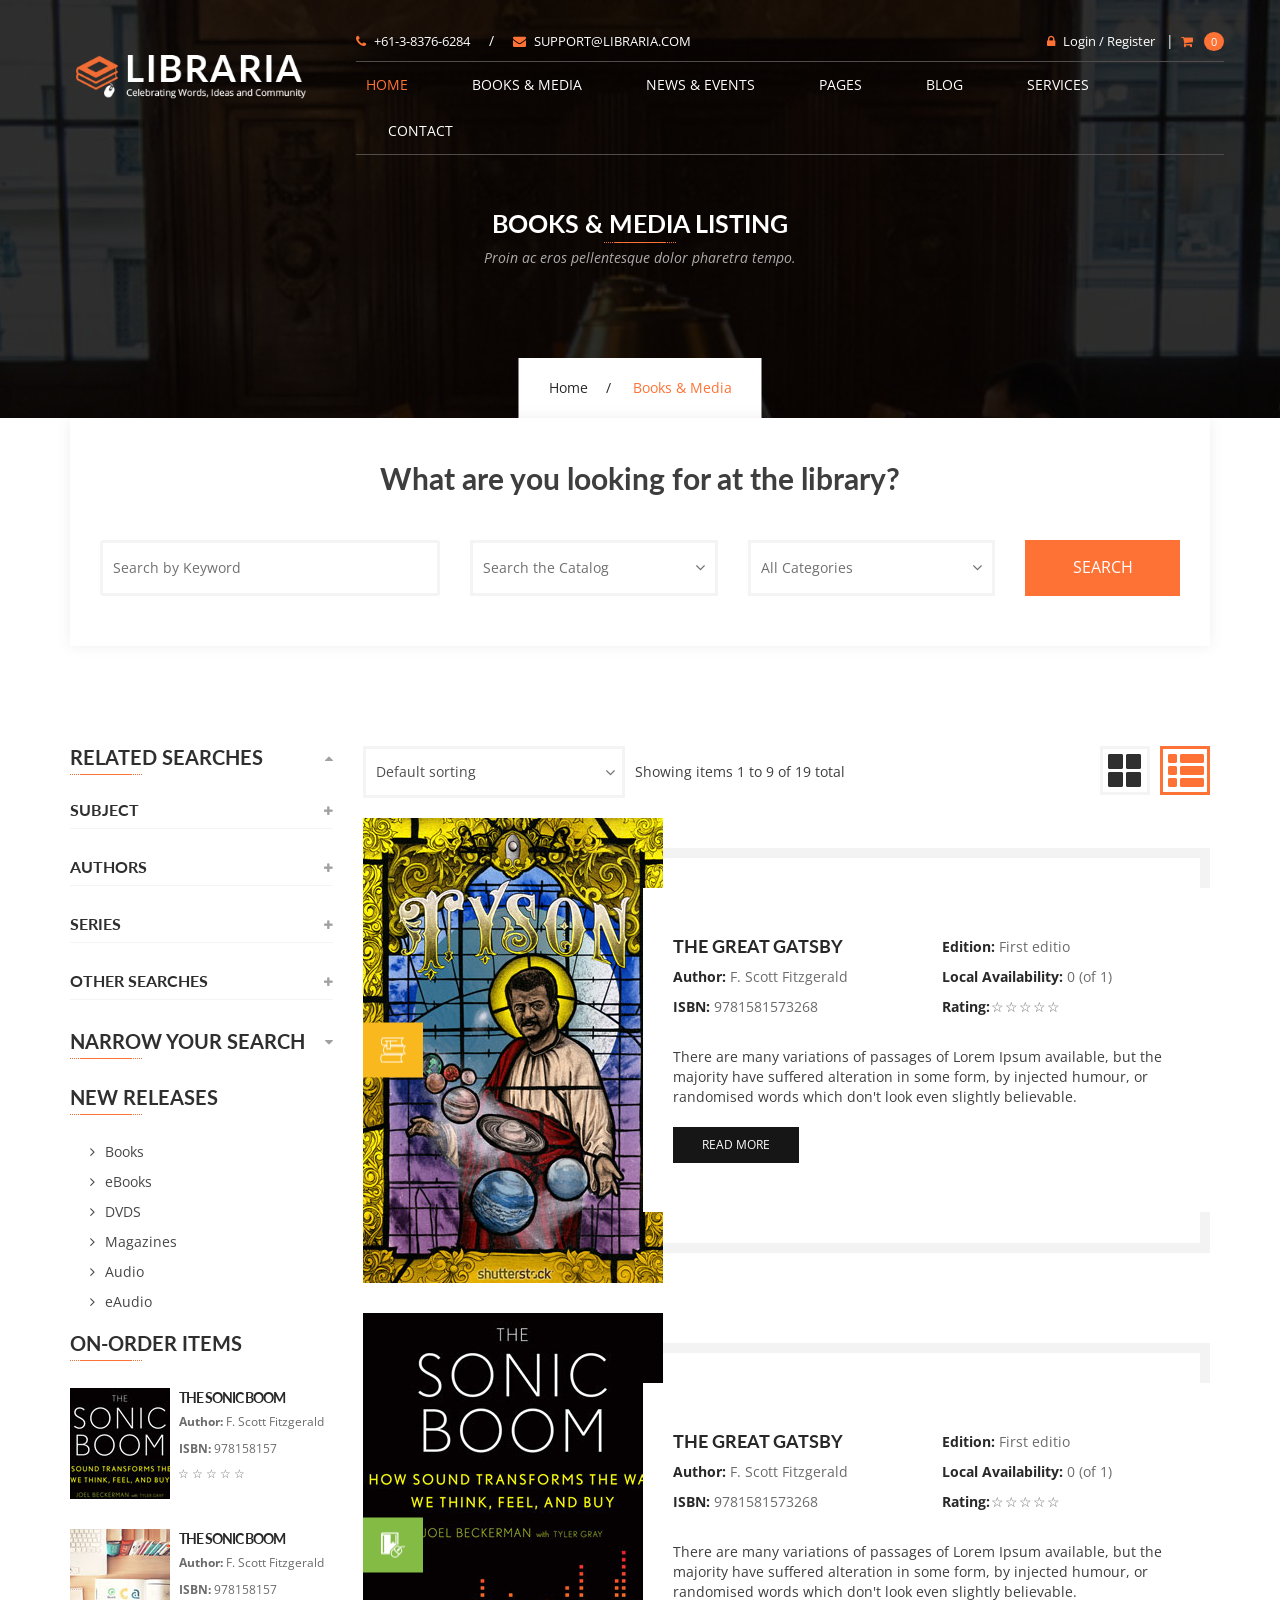
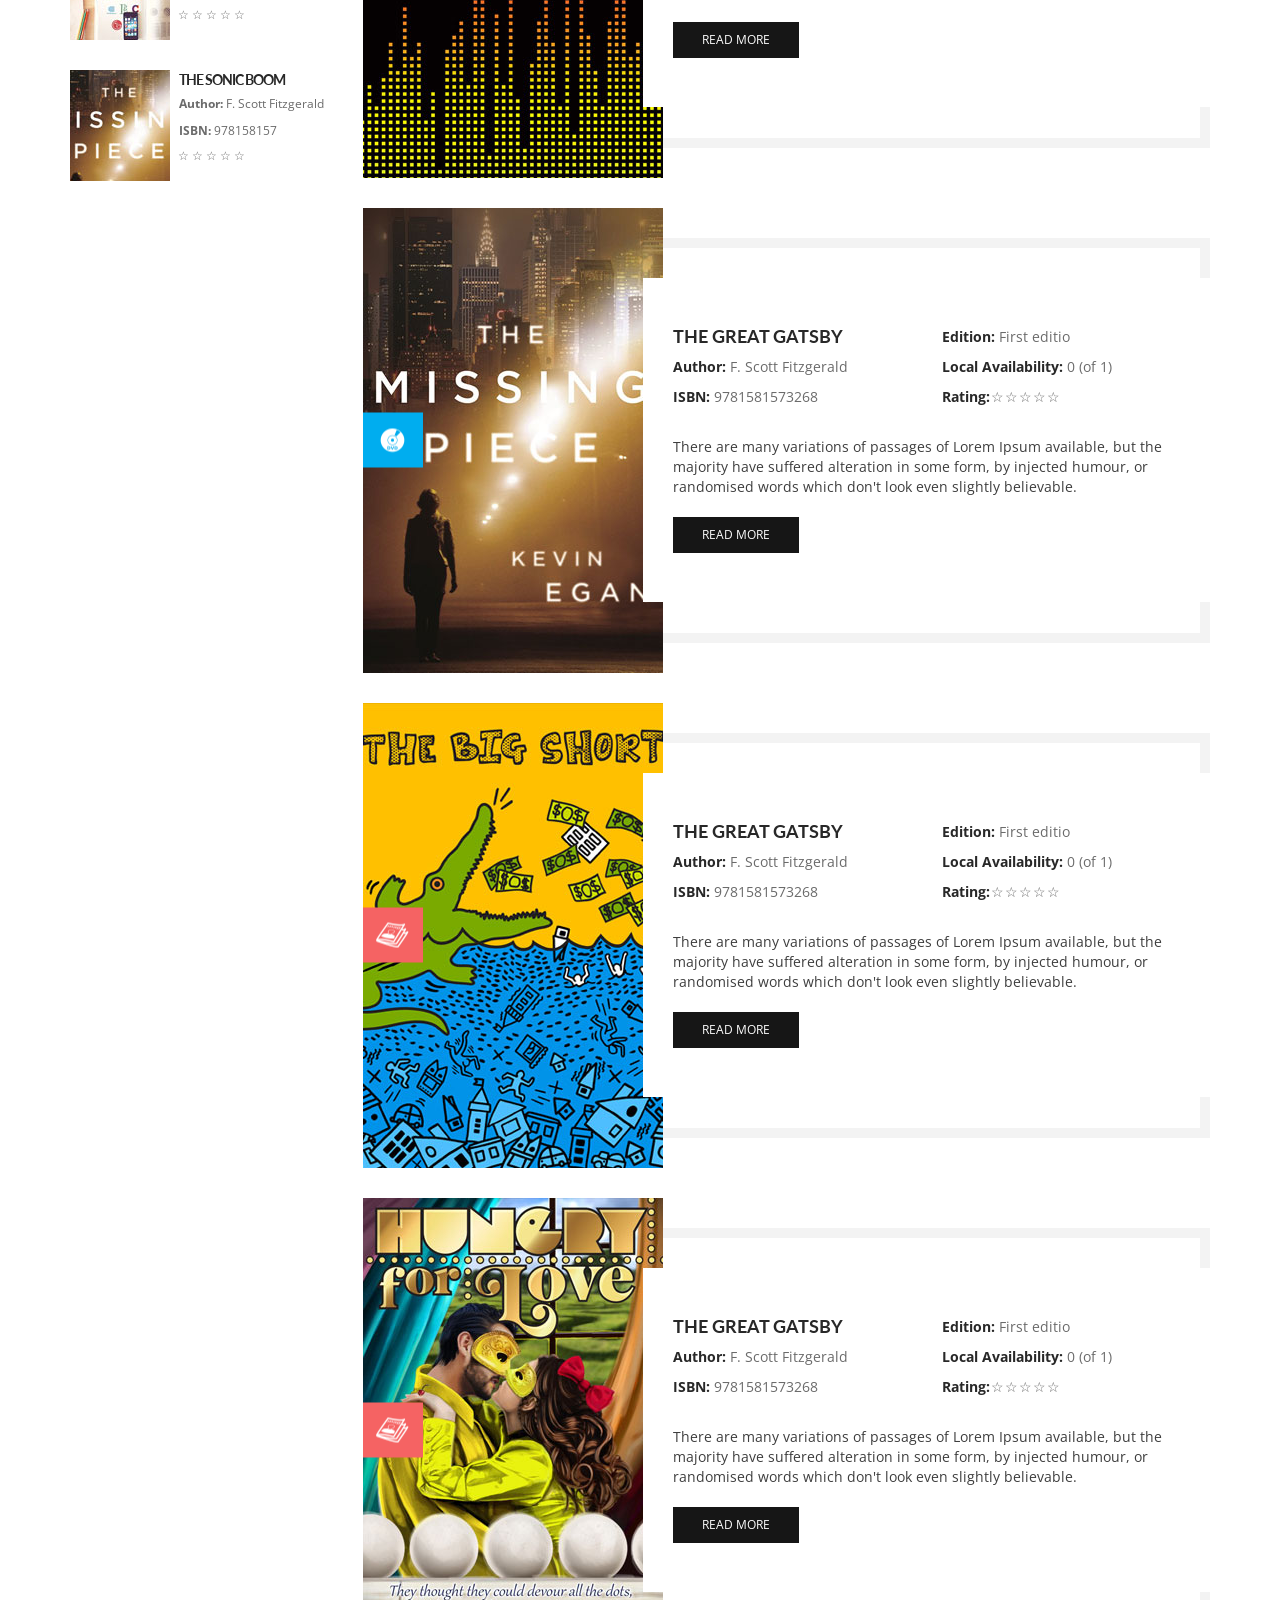
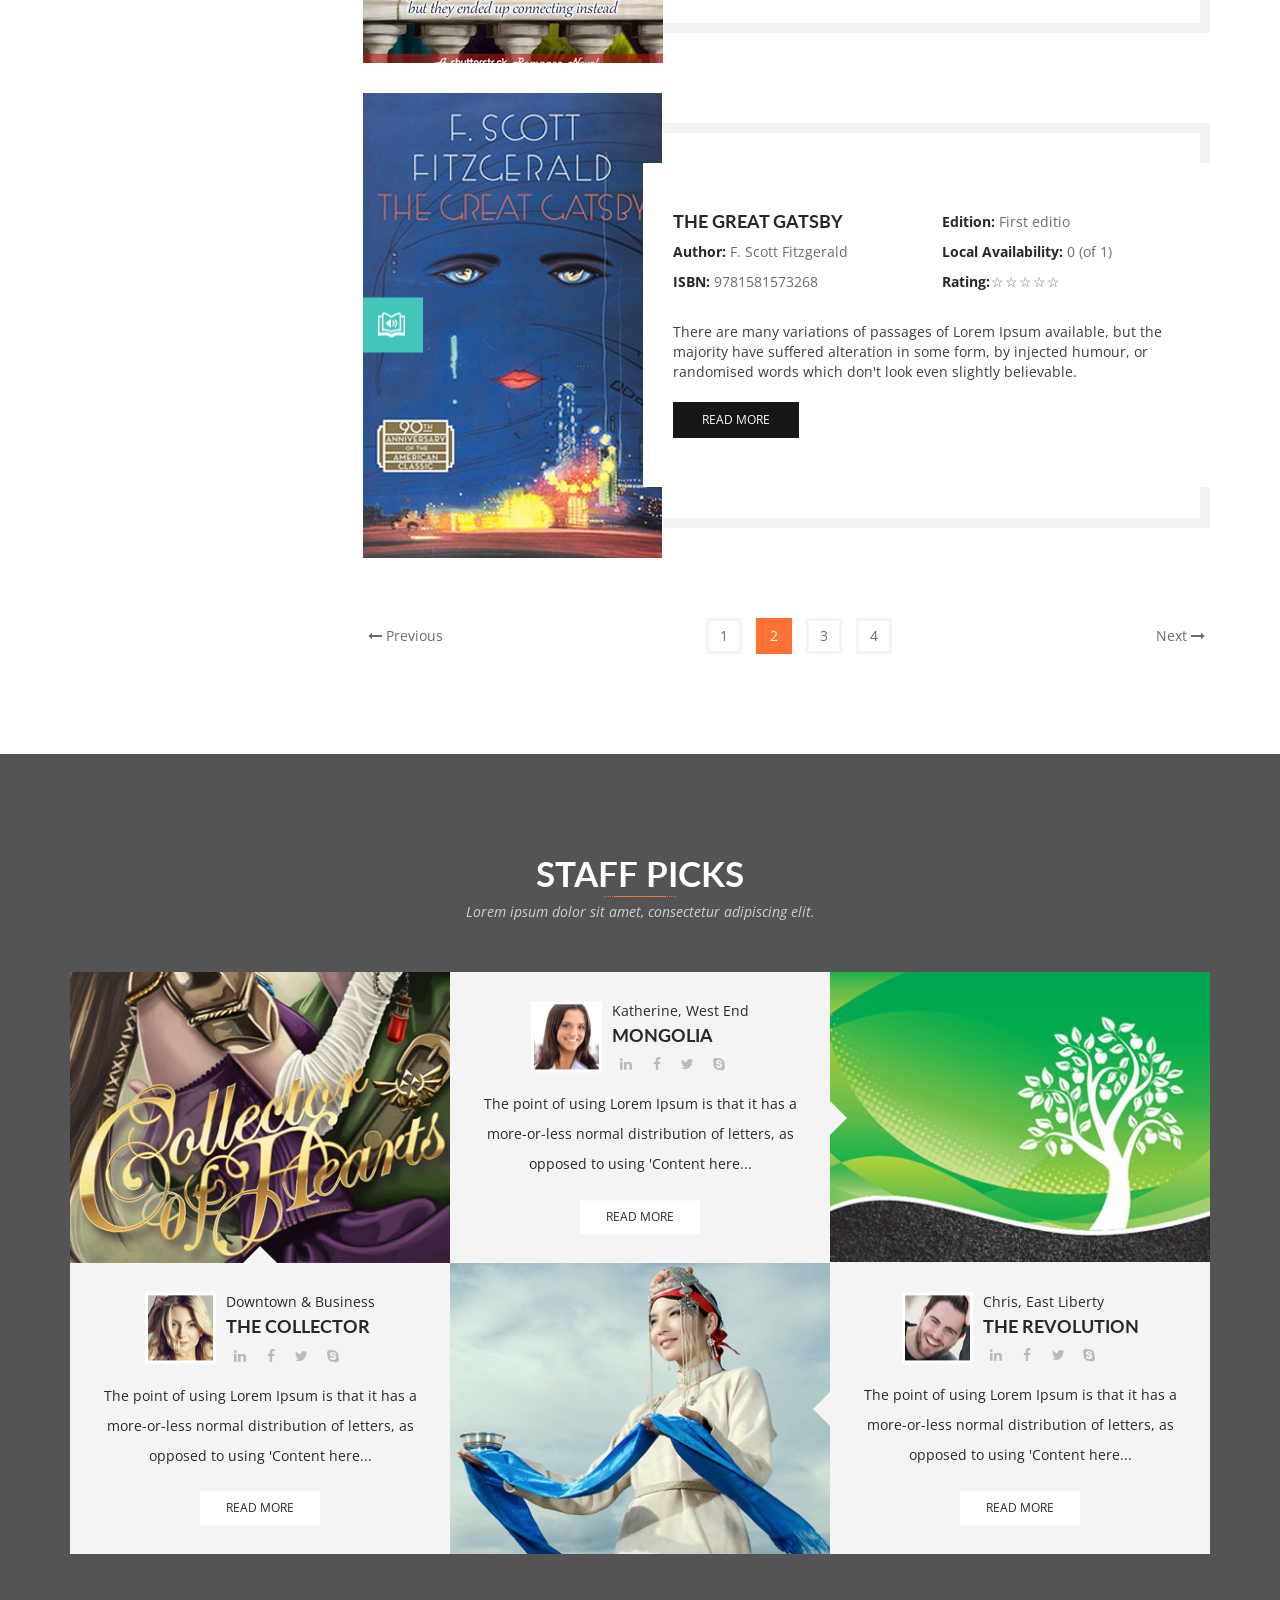
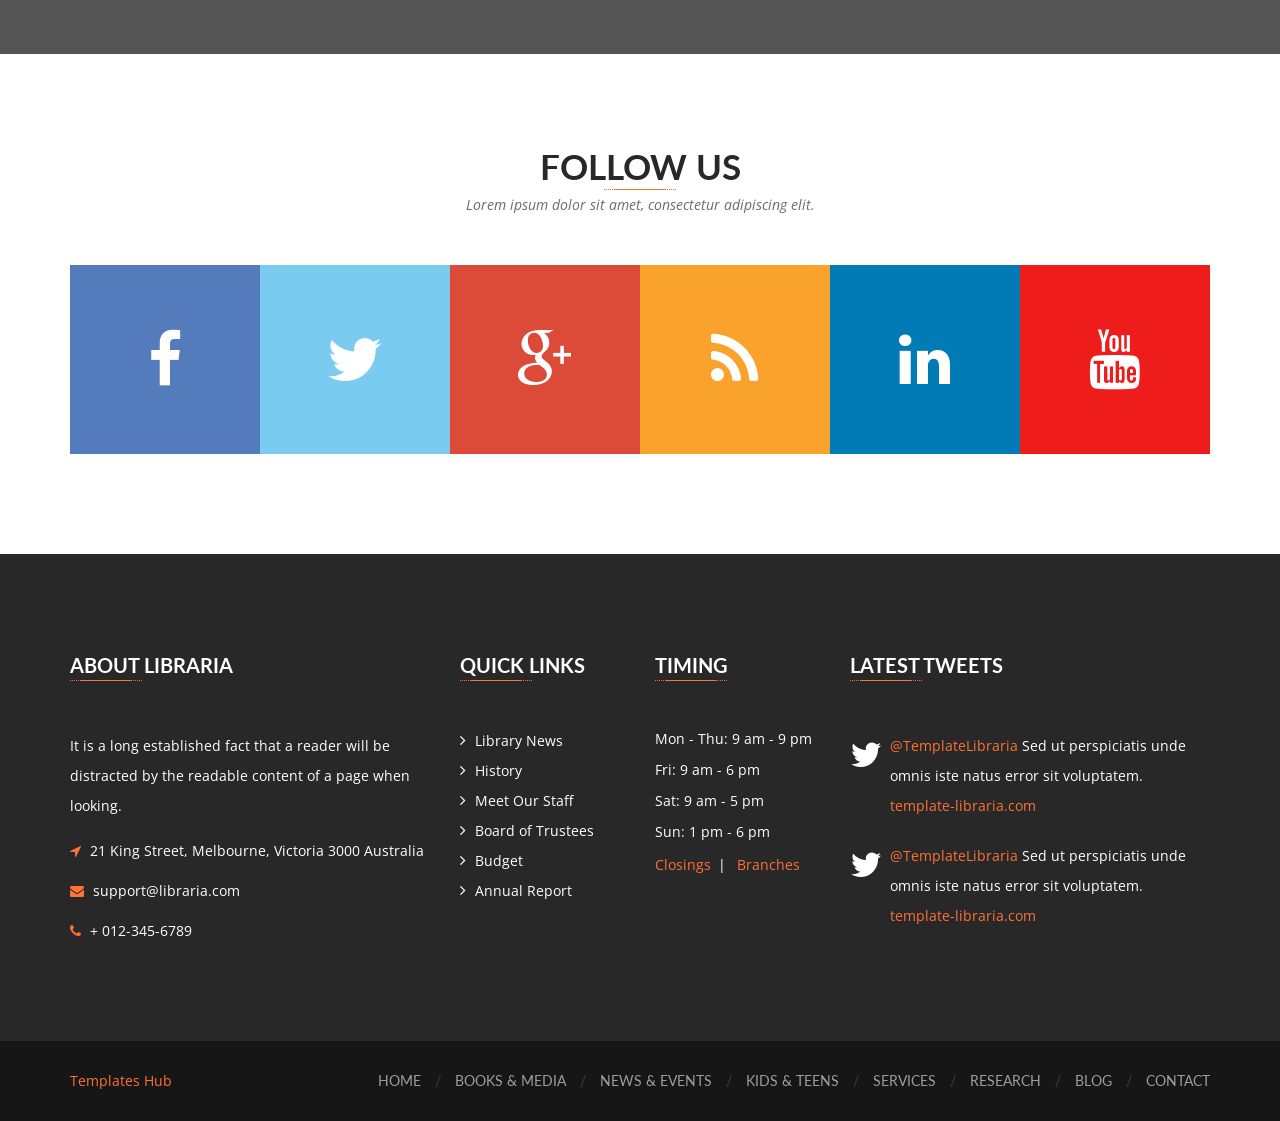
<file: LibraryManagementSystem/wwwroot/LIBRARIA-Online-Library/books-media-list-view.html>
<!DOCTYPE html>
<html lang="zxx">
    

<head>        

        <!-- Meta -->
        <meta charset="utf-8" />
        <meta name="viewport" content="width=device-width,initial-scale=1,minimum-scale=1">

        <!-- Title -->
        <title>..:: LIBRARIA ::..</title>

        <!-- Favicon -->
        <link href="images/favicon.ico" rel="icon" type="image/x-icon" />

        <!-- Fonts -->
        <link href="https://fonts.googleapis.com/css?family=Open+Sans:300,300i,400,400i,600,600i,700,700i,800,800i%7CLato:100,100i,300,300i,400,400i,700,700i,900,900i" rel="stylesheet" />
        <link href="css/font-awesome.min.css" rel="stylesheet" type="text/css" />
        
        <!-- Mobile Menu -->
        <link href="css/mmenu.css" rel="stylesheet" type="text/css" />
        <link href="css/mmenu.positioning.css" rel="stylesheet" type="text/css" />
        
        <!-- Accordion Stylesheet -->
        <link rel="stylesheet" type="text/css" href="css/jquery.accordion.css">
        
        <!-- Stylesheet -->
        <link href="style.css" rel="stylesheet" type="text/css" />

        <!-- HTML5 shim and Respond.js for IE8 support of HTML5 elements and media queries -->
        <!-- WARNING: Respond.js doesn't work if you view the page via file:// -->
        <!--[if lt IE 9]>
        <script src="js/html5shiv.min.js"></script>
        <script src="js/respond.min.js"></script>
        <![endif]-->

    </head>

    <body>

        <!-- Start: Header Section -->
        <header id="header-v1" class="navbar-wrapper inner-navbar-wrapper">
            <div class="container">
                <div class="row">
                    <nav class="navbar navbar-default">
                        <div class="row">
                            <div class="col-md-3">
                                <div class="navbar-header">
                                    <div class="navbar-brand">
                                        <h1>
                                            <a href="index-2.html">
                                                <img src="images/libraria-logo-v1.png" alt="LIBRARIA" />
                                            </a>
                                        </h1>
                                    </div>
                                </div>
                            </div>
                            <div class="col-md-9">
                                <!-- Header Topbar -->
                                <div class="header-topbar hidden-sm hidden-xs">
                                    <div class="row">
                                        <div class="col-sm-6">
                                            <div class="topbar-info">
                                                <a href="tel:+61-3-8376-6284"><i class="fa fa-phone"></i>+61-3-8376-6284</a>
                                                <span>/</span>
                                                <a href="mailto:support@libraria.com"><i class="fa fa-envelope"></i>support@libraria.com</a>
                                            </div>
                                        </div>
                                        <div class="col-sm-6">
                                            <div class="topbar-links">
                                                <a href="signin.html"><i class="fa fa-lock"></i>Login / Register</a>
                                                <span>|</span>
                                                <div class="header-cart dropdown">
                                                    <a data-toggle="dropdown" class="dropdown-toggle" href="#">
                                                        <i class="fa fa-shopping-cart"></i>
                                                        <small>0</small>
                                                    </a>
                                                    <div class="dropdown-menu cart-dropdown">
                                                        <ul>
                                                            <li class="clearfix">
                                                                <img src="images/header-cart-image-01.jpg" alt="cart item" />
                                                                <div class="item-info">
                                                                    <div class="name">
                                                                        <a href="#">The Great Gatsby</a>
                                                                    </div>
                                                                    <div class="author"><strong>Author:</strong> F. Scott Fitzgerald</div>
                                                                    <div class="price">1 X $10.00</div>
                                                                </div>
                                                                <a class="remove" href="#"><i class="fa fa-trash-o"></i></a>
                                                            </li>
                                                            <li class="clearfix">
                                                                <img src="images/header-cart-image-02.jpg" alt="cart item" />
                                                                <div class="item-info">
                                                                    <div class="name">
                                                                        <a href="#">The Great Gatsby</a>
                                                                    </div>
                                                                    <div class="author"><strong>Author:</strong> F. Scott Fitzgerald</div>
                                                                    <div class="price">1 X $10.00</div>
                                                                </div>
                                                                <a class="remove" href="#"><i class="fa fa-trash-o"></i></a>
                                                            </li>
                                                            <li class="clearfix">
                                                                <img src="images/header-cart-image-03.jpg" alt="cart item" />
                                                                <div class="item-info">
                                                                    <div class="name">
                                                                        <a href="#">The Great Gatsby</a>
                                                                    </div>
                                                                    <div class="author"><strong>Author:</strong> F. Scott Fitzgerald</div>
                                                                    <div class="price">1 X $10.00</div>
                                                                </div>
                                                                <a class="remove" href="#"><i class="fa fa-trash-o"></i></a>
                                                            </li>
                                                        </ul>
                                                        <div class="cart-total">
                                                            <div class="title">SubTotal</div>
                                                            <div class="price">$30.00</div>
                                                        </div>
                                                        <div class="cart-buttons">
                                                            <a href="cart.html" class="btn btn-dark-gray">View Cart</a>
                                                            <a href="checkout.html" class="btn btn-primary">Checkout</a>
                                                        </div>
                                                    </div>
                                                </div>
                                            </div>
                                        </div>
                                    </div>
                                </div>
                                <div class="navbar-collapse hidden-sm hidden-xs">
                                    <ul class="nav navbar-nav">
                                        <li class="dropdown active">
                                            <a data-toggle="dropdown" class="dropdown-toggle disabled" href="index-2.html">Home</a>
                                            <ul class="dropdown-menu">
                                                <li><a href="index-2.html">Home V1</a></li>
                                                <li><a href="home-v2.html">Home V2</a></li>
                                                <li><a href="home-v3.html">Home V3</a></li>
                                            </ul>
                                        </li>
                                        <li class="dropdown">
                                            <a data-toggle="dropdown" class="dropdown-toggle disabled" href="books-media-list-view.html">Books &amp; Media</a>
                                            <ul class="dropdown-menu">
                                                <li><a href="books-media-list-view.html">Books &amp; Media List View</a></li>
                                                <li><a href="books-media-gird-view-v1.html">Books &amp; Media Grid View V1</a></li>
                                                <li><a href="books-media-gird-view-v2.html">Books &amp; Media Grid View V2</a></li>
                                                <li><a href="books-media-detail-v1.html">Books &amp; Media Detail V1</a></li>
                                                <li><a href="books-media-detail-v2.html">Books &amp; Media Detail V2</a></li>
                                            </ul>
                                        </li>
                                        <li class="dropdown">
                                            <a data-toggle="dropdown" class="dropdown-toggle disabled" href="news-events-list-view.html">News &amp; Events</a>
                                            <ul class="dropdown-menu">
                                                <li><a href="news-events-list-view.html">News &amp; Events List View</a></li>
                                                <li><a href="news-events-detail.html">News &amp; Events Detail</a></li>
                                            </ul>
                                        </li>
                                        <li class="dropdown">
                                            <a data-toggle="dropdown" class="dropdown-toggle disabled" href="#">Pages</a>
                                            <ul class="dropdown-menu">
                                                <li><a href="cart.html">Cart</a></li>
                                                <li><a href="checkout.html">Checkout</a></li>
                                                <li><a href="signin.html">Signin/Register</a></li>
                                                <li><a href="404.html">404/Error</a></li>
                                            </ul>
                                        </li>
                                        <li class="dropdown">
                                            <a data-toggle="dropdown" class="dropdown-toggle disabled" href="blog.html">Blog</a>
                                            <ul class="dropdown-menu">
                                                <li><a href="blog.html">Blog Grid View</a></li>
                                                <li><a href="blog-detail.html">Blog Detail</a></li>
                                            </ul>
                                        </li>
                                        <li><a href="services.html">Services</a></li>
                                        <li><a href="contact.html">Contact</a></li>
                                    </ul>
                                </div>
                            </div>
                        </div>
                        <div class="mobile-menu hidden-lg hidden-md">
                            <a href="#mobile-menu"><i class="fa fa-navicon"></i></a>
                            <div id="mobile-menu">
                                <ul>
                                    <li class="mobile-title">
                                        <h4>Navigation</h4>
                                        <a href="#" class="close"></a>
                                    </li>
                                    <li>
                                        <a href="index-2.html">Home</a>
                                        <ul>
                                            <li><a href="index-2.html">Home V1</a></li>
                                            <li><a href="home-v2.html">Home V2</a></li>
                                            <li><a href="home-v3.html">Home V3</a></li>
                                        </ul>
                                    </li>
                                    <li>
                                        <a href="books-media-list-view.html">Books &amp; Media</a>
                                        <ul>
                                            <li><a href="books-media-list-view.html">Books &amp; Media List View</a></li>
                                            <li><a href="books-media-gird-view-v1.html">Books &amp; Media Grid View V1</a></li>
                                            <li><a href="books-media-gird-view-v2.html">Books &amp; Media Grid View V2</a></li>
                                            <li><a href="books-media-detail-v1.html">Books &amp; Media Detail V1</a></li>
                                            <li><a href="books-media-detail-v2.html">Books &amp; Media Detail V2</a></li>
                                        </ul>
                                    </li>
                                    <li>
                                        <a href="news-events-list-view.html">News &amp; Events</a>
                                        <ul>
                                            <li><a href="news-events-list-view.html">News &amp; Events List View</a></li>
                                            <li><a href="news-events-detail.html">News &amp; Events Detail</a></li>
                                        </ul>
                                    </li>
                                    <li>
                                        <a href="#">Pages</a>
                                        <ul>
                                            <li><a href="cart.html">Cart</a></li>
                                            <li><a href="checkout.html">Checkout</a></li>
                                            <li><a href="signin.html">Signin/Register</a></li>
                                            <li><a href="404.html">404/Error</a></li>
                                        </ul>
                                    </li>
                                    <li>
                                        <a href="blog.html">Blog</a>
                                        <ul>
                                            <li><a href="blog.html">Blog Grid View</a></li>
                                            <li><a href="blog-detail.html">Blog Detail</a></li>
                                        </ul>
                                    </li>
                                    <li><a href="services.html">Services</a></li>
                                    <li><a href="contact.html">Contact</a></li>
                                </ul>
                            </div>
                        </div>
                    </nav>
                </div>
            </div>
        </header>
        <!-- End: Header Section -->
                
        <!-- Start: Page Banner -->
        <section class="page-banner services-banner">
            <div class="container">
                <div class="banner-header">
                    <h2>Books & Media Listing</h2>
                    <span class="underline center"></span>
                    <p class="lead">Proin ac eros pellentesque dolor pharetra tempo.</p>
                </div>
                <div class="breadcrumb">
                    <ul>
                        <li><a href="index-2.html">Home</a></li>
                        <li>Books & Media</li>
                    </ul>
                </div>
            </div>
        </section>
        <!-- End: Page Banner -->

        <!-- Start: Book & Media Section -->
        <div id="content" class="site-content">
            <div id="primary" class="content-area">
                <main id="main" class="site-main">
                    <div class="books-media-list">
                        <div class="container">
                            <div class="row">
                                <!-- Start: Search Section -->
                                <section class="search-filters">
                                    <div class="container">
                                        <div class="filter-box">
                                            <h3>What are you looking for at the library?</h3>
                                            <form action="http://libraria.demo.presstigers.com/index.html" method="get">
                                                <div class="col-md-4 col-sm-6">
                                                    <div class="form-group">
                                                        <label class="sr-only" for="keywords">Search by Keyword</label>
                                                        <input class="form-control" placeholder="Search by Keyword" id="keywords" name="keywords" type="text">
                                                    </div>
                                                </div>
                                                <div class="col-md-3 col-sm-6">
                                                    <div class="form-group">
                                                        <select name="catalog" id="catalog" class="form-control">
                                                            <option>Search the Catalog</option>
                                                            <option>Catalog 01</option>
                                                            <option>Catalog 02</option>
                                                            <option>Catalog 03</option>
                                                            <option>Catalog 04</option>
                                                            <option>Catalog 05</option>
                                                        </select>
                                                    </div>
                                                </div>
                                                <div class="col-md-3 col-sm-6">
                                                    <div class="form-group">
                                                        <select name="category" id="category" class="form-control">
                                                            <option>All Categories</option>
                                                            <option>Category 01</option>
                                                            <option>Category 02</option>
                                                            <option>Category 03</option>
                                                            <option>Category 04</option>
                                                            <option>Category 05</option>
                                                        </select>
                                                    </div>
                                                </div>
                                                <div class="col-md-2 col-sm-6">
                                                    <div class="form-group">
                                                        <input class="form-control" type="submit" value="Search">
                                                    </div>
                                                </div>
                                            </form>
                                        </div>
                                    </div>
                                </section>
                                <!-- End: Search Section -->
                            </div>
                            <div class="row">
                                <div class="col-md-9 col-md-push-3">
                                    <div class="filter-options margin-list">
                                        <div class="row">                                            
                                            <div class="col-md-4 col-sm-4">
                                                <select name="orderby">
                                                    <option selected="selected">Default sorting</option>
                                                    <option>Sort by popularity</option>
                                                    <option>Sort by rating</option>
                                                    <option>Sort by newness</option>
                                                    <option>Sort by price</option>
                                                </select>
                                            </div>
                                            <div class="col-md-4 col-sm-4">
                                                <div class="filter-result">Showing items 1 to 9 of 19 total</div>
                                            </div>
                                            <div class="col-md-3 col-sm-3 pull-right">
                                                <div class="filter-toggle">
                                                    <a href="books-media-gird-view-v1.html"><i class="glyphicon glyphicon-th-large"></i></a>
                                                    <a href="books-media-list-view.html" class="active"><i class="glyphicon glyphicon-th-list"></i></a>
                                                </div>
                                            </div>
                                        </div>
                                    </div>
                                    <div class="books-list">
                                        <article> 
                                            <div class="single-book-box">                                                
                                                <div class="post-thumbnail">
                                                    <div class="book-list-icon yellow-icon"></div>
                                                    <a href="books-media-detail-v1.html"><img alt="Book" src="images/books-media/list-view/book-media-01.jpg" /></a>                                                                 </div>
                                                <div class="post-detail">
                                                    <div class="books-social-sharing">
                                                        <ul>
                                                            <li><a href="#" target="_blank"><i class="fa fa-facebook"></i></a></li>
                                                            <li><a href="#" target="_blank"><i class="fa fa-twitter"></i></a></li>
                                                            <li><a href="#" target="_blank"><i class="fa fa-google-plus"></i></a></li>
                                                            <li><a href="#" target="_blank"><i class="fa fa-rss"></i></a></li>
                                                            <li><a href="#" target="_blank"><i class="fa fa-linkedin"></i></a></li>
                                                        </ul>
                                                    </div>
                                                    <div class="optional-links">
                                                        <ul>
                                                            <li>
                                                                <a href="#" target="_blank" data-toggle="blog-tags" data-placement="top" title="Add TO CART">
                                                                    <i class="fa fa-shopping-cart"></i>
                                                                </a>
                                                            </li>
                                                            <li>
                                                                <a href="#" target="_blank" data-toggle="blog-tags" data-placement="top" title="Like">
                                                                    <i class="fa fa-heart"></i>
                                                                </a>
                                                            </li>
                                                            <li>
                                                                <a href="#" target="_blank" data-toggle="blog-tags" data-placement="top" title="Mail"><i class="fa fa-envelope"></i>
                                                                </a>
                                                            </li>
                                                            <li>
                                                                <a href="#" target="_blank" data-toggle="blog-tags" data-placement="top" title="Search">
                                                                    <i class="fa fa-search"></i>
                                                                </a>
                                                            </li>
                                                            <li>
                                                                <a href="#" target="_blank" data-toggle="blog-tags" data-placement="top" title="Print">
                                                                    <i class="fa fa-print"></i>
                                                                </a>
                                                            </li>
                                                        </ul>
                                                    </div>
                                                    <header class="entry-header">
                                                        <div class="row">
                                                            <div class="col-sm-6">
                                                                <h3 class="entry-title">
                                                                    <a href="books-media-detail-v1.html">The Great Gatsby</a>
                                                                </h3>
                                                                <ul>
                                                                    <li><strong>Author:</strong> F. Scott Fitzgerald</li>
                                                                    <li><strong>ISBN:</strong> 9781581573268</li>
                                                                </ul>
                                                            </div>
                                                            <div class="col-sm-6">
                                                                <ul>
                                                                    <li><strong>Edition:</strong> First editio</li>
                                                                    <li><strong>Local Availability:</strong> 0 (of 1)</li>
                                                                    <li>
                                                                        <div class="rating">
                                                                            <strong>Rating: </strong>
                                                                            <span>☆</span>
                                                                            <span>☆</span>
                                                                            <span>☆</span>
                                                                            <span>☆</span>
                                                                            <span>☆</span>
                                                                        </div>
                                                                    </li>
                                                                </ul>                                                                
                                                            </div>
                                                        </div>
                                                    </header>
                                                    <div class="entry-content">
                                                        <p>There are many variations of passages of Lorem Ipsum available, but the majority have suffered alteration in some form, by injected humour, or randomised words which don't look even slightly believable.</p>
                                                    </div>
                                                    <footer class="entry-footer">
                                                        <a class="btn btn-dark-gray" href="books-media-detail-v1.html">Read More</a>
                                                    </footer>
                                                </div>
                                                <div class="clear"></div>
                                            </div>
                                        </article>
                                        <article> 
                                            <div class="single-book-box">
                                                <div class="post-thumbnail">
                                                    <div class="book-list-icon light-green-icon"></div>
                                                    <a href="books-media-detail-v1.html"><img alt="Book" src="images/books-media/list-view/book-media-02.jpg" /></a>                                                    
                                                </div>
                                                <div class="post-detail">
                                                    <div class="books-social-sharing">
                                                        <ul>
                                                            <li><a href="#" target="_blank"><i class="fa fa-facebook"></i></a></li>
                                                            <li><a href="#" target="_blank"><i class="fa fa-twitter"></i></a></li>
                                                            <li><a href="#" target="_blank"><i class="fa fa-google-plus"></i></a></li>
                                                            <li><a href="#" target="_blank"><i class="fa fa-rss"></i></a></li>
                                                            <li><a href="#" target="_blank"><i class="fa fa-linkedin"></i></a></li>
                                                        </ul>
                                                    </div>
                                                    <div class="optional-links">
                                                        <ul>
                                                            <li>
                                                                <a href="#" target="_blank" data-toggle="blog-tags" data-placement="top" title="Add TO CART">
                                                                    <i class="fa fa-shopping-cart"></i>
                                                                </a>
                                                            </li>
                                                            <li>
                                                                <a href="#" target="_blank" data-toggle="blog-tags" data-placement="top" title="Like">
                                                                    <i class="fa fa-heart"></i>
                                                                </a>
                                                            </li>
                                                            <li>
                                                                <a href="#" target="_blank" data-toggle="blog-tags" data-placement="top" title="Mail"><i class="fa fa-envelope"></i>
                                                                </a>
                                                            </li>
                                                            <li>
                                                                <a href="#" target="_blank" data-toggle="blog-tags" data-placement="top" title="Search">
                                                                    <i class="fa fa-search"></i>
                                                                </a>
                                                            </li>
                                                            <li>
                                                                <a href="#" target="_blank" data-toggle="blog-tags" data-placement="top" title="Print">
                                                                    <i class="fa fa-print"></i>
                                                                </a>
                                                            </li>
                                                        </ul>
                                                    </div>
                                                    <header class="entry-header">
                                                        <div class="row">
                                                            <div class="col-sm-6">
                                                                <h3 class="entry-title"><a href="books-media-detail-v1.html">The Great Gatsby</a></h3>
                                                                <ul>
                                                                    <li><strong>Author:</strong> F. Scott Fitzgerald</li>
                                                                    <li><strong>ISBN:</strong> 9781581573268</li>
                                                                </ul>
                                                            </div>
                                                            <div class="col-sm-6">
                                                                <ul>
                                                                    <li><strong>Edition:</strong> First editio</li>
                                                                    <li><strong>Local Availability:</strong> 0 (of 1)</li>
                                                                    <li>
                                                                        <div class="rating">
                                                                            <strong>Rating: </strong>
                                                                            <span>☆</span>
                                                                            <span>☆</span>
                                                                            <span>☆</span>
                                                                            <span>☆</span>
                                                                            <span>☆</span>
                                                                        </div>
                                                                    </li>
                                                                </ul>                                                                
                                                            </div>
                                                        </div>
                                                    </header>
                                                    <div class="entry-content">
                                                        <p>There are many variations of passages of Lorem Ipsum available, but the majority have suffered alteration in some form, by injected humour, or randomised words which don't look even slightly believable.</p>
                                                    </div>
                                                    <footer class="entry-footer">
                                                        <a class="btn btn-dark-gray" href="books-media-detail-v1.html">Read More</a>
                                                    </footer>
                                                </div>
                                            </div>
                                        </article>
                                        <article> 
                                            <div class="single-book-box">
                                                <div class="post-thumbnail">
                                                    <div class="book-list-icon blue-icon"></div>
                                                    <a href="books-media-detail-v1.html"><img alt="Book" src="images/books-media/list-view/book-media-03.jpg" /></a>
                                                </div>
                                                <div class="post-detail">
                                                    <div class="books-social-sharing">
                                                        <ul>
                                                            <li><a href="#" target="_blank"><i class="fa fa-facebook"></i></a></li>
                                                            <li><a href="#" target="_blank"><i class="fa fa-twitter"></i></a></li>
                                                            <li><a href="#" target="_blank"><i class="fa fa-google-plus"></i></a></li>
                                                            <li><a href="#" target="_blank"><i class="fa fa-rss"></i></a></li>
                                                            <li><a href="#" target="_blank"><i class="fa fa-linkedin"></i></a></li>
                                                        </ul>
                                                    </div>
                                                    <div class="optional-links">
                                                        <ul>
                                                            <li>
                                                                <a href="#" target="_blank" data-toggle="blog-tags" data-placement="top" title="Add TO CART">
                                                                    <i class="fa fa-shopping-cart"></i>
                                                                </a>
                                                            </li>
                                                            <li>
                                                                <a href="#" target="_blank" data-toggle="blog-tags" data-placement="top" title="Like">
                                                                    <i class="fa fa-heart"></i>
                                                                </a>
                                                            </li>
                                                            <li>
                                                                <a href="#" target="_blank" data-toggle="blog-tags" data-placement="top" title="Mail"><i class="fa fa-envelope"></i>
                                                                </a>
                                                            </li>
                                                            <li>
                                                                <a href="#" target="_blank" data-toggle="blog-tags" data-placement="top" title="Search">
                                                                    <i class="fa fa-search"></i>
                                                                </a>
                                                            </li>
                                                            <li>
                                                                <a href="#" target="_blank" data-toggle="blog-tags" data-placement="top" title="Print">
                                                                    <i class="fa fa-print"></i>
                                                                </a>
                                                            </li>
                                                        </ul>
                                                    </div>
                                                    <header class="entry-header">
                                                        <div class="row">
                                                            <div class="col-sm-6">
                                                                <h3 class="entry-title"><a href="books-media-detail-v1.html">The Great Gatsby</a></h3>
                                                                <ul>
                                                                    <li><strong>Author:</strong> F. Scott Fitzgerald</li>
                                                                    <li><strong>ISBN:</strong> 9781581573268</li>
                                                                </ul>
                                                            </div>
                                                            <div class="col-sm-6">
                                                                <ul>
                                                                    <li><strong>Edition:</strong> First editio</li>
                                                                    <li><strong>Local Availability:</strong> 0 (of 1)</li>
                                                                    <li>
                                                                        <div class="rating">
                                                                            <strong>Rating: </strong>
                                                                            <span>☆</span>
                                                                            <span>☆</span>
                                                                            <span>☆</span>
                                                                            <span>☆</span>
                                                                            <span>☆</span>
                                                                        </div>
                                                                    </li>
                                                                </ul>                                                                
                                                            </div>
                                                        </div>
                                                    </header>
                                                    <div class="entry-content">
                                                        <p>There are many variations of passages of Lorem Ipsum available, but the majority have suffered alteration in some form, by injected humour, or randomised words which don't look even slightly believable.</p>
                                                    </div>
                                                    <footer class="entry-footer">
                                                        <a class="btn btn-dark-gray" href="books-media-detail-v1.html">Read More</a>
                                                    </footer>
                                                </div>
                                            </div>
                                        </article>
                                        <article> 
                                            <div class="single-book-box">
                                                <div class="post-thumbnail">
                                                    <div class="book-list-icon red-icon"></div>
                                                    <a href="books-media-detail-v1.html"><img alt="Book" src="images/books-media/list-view/book-media-04.jpg" /></a>                                             
                                                </div>
                                                <div class="post-detail">
                                                    <div class="books-social-sharing">
                                                        <ul>
                                                            <li><a href="#" target="_blank"><i class="fa fa-facebook"></i></a></li>
                                                            <li><a href="#" target="_blank"><i class="fa fa-twitter"></i></a></li>
                                                            <li><a href="#" target="_blank"><i class="fa fa-google-plus"></i></a></li>
                                                            <li><a href="#" target="_blank"><i class="fa fa-rss"></i></a></li>
                                                            <li><a href="#" target="_blank"><i class="fa fa-linkedin"></i></a></li>
                                                        </ul>
                                                    </div>
                                                    <div class="optional-links">
                                                        <ul>
                                                            <li>
                                                                <a href="#" target="_blank" data-toggle="blog-tags" data-placement="top" title="Add TO CART">
                                                                    <i class="fa fa-shopping-cart"></i>
                                                                </a>
                                                            </li>
                                                            <li>
                                                                <a href="#" target="_blank" data-toggle="blog-tags" data-placement="top" title="Like">
                                                                    <i class="fa fa-heart"></i>
                                                                </a>
                                                            </li>
                                                            <li>
                                                                <a href="#" target="_blank" data-toggle="blog-tags" data-placement="top" title="Mail"><i class="fa fa-envelope"></i>
                                                                </a>
                                                            </li>
                                                            <li>
                                                                <a href="#" target="_blank" data-toggle="blog-tags" data-placement="top" title="Search">
                                                                    <i class="fa fa-search"></i>
                                                                </a>
                                                            </li>
                                                            <li>
                                                                <a href="#" target="_blank" data-toggle="blog-tags" data-placement="top" title="Print">
                                                                    <i class="fa fa-print"></i>
                                                                </a>
                                                            </li>
                                                        </ul>
                                                    </div>
                                                    <header class="entry-header">
                                                        <div class="row">
                                                            <div class="col-sm-6">
                                                                <h3 class="entry-title"><a href="books-media-detail-v1.html">The Great Gatsby</a></h3>
                                                                <ul>
                                                                    <li><strong>Author:</strong> F. Scott Fitzgerald</li>
                                                                    <li><strong>ISBN:</strong> 9781581573268</li>
                                                                </ul>
                                                            </div>
                                                            <div class="col-sm-6">
                                                                <ul>
                                                                    <li><strong>Edition:</strong> First editio</li>
                                                                    <li><strong>Local Availability:</strong> 0 (of 1)</li>
                                                                    <li>
                                                                        <div class="rating">
                                                                            <strong>Rating: </strong>
                                                                            <span>☆</span>
                                                                            <span>☆</span>
                                                                            <span>☆</span>
                                                                            <span>☆</span>
                                                                            <span>☆</span>
                                                                        </div>
                                                                    </li>
                                                                </ul>                                                                
                                                            </div>
                                                        </div>
                                                    </header>
                                                    <div class="entry-content">
                                                        <p>There are many variations of passages of Lorem Ipsum available, but the majority have suffered alteration in some form, by injected humour, or randomised words which don't look even slightly believable.</p>
                                                    </div>
                                                    <footer class="entry-footer">
                                                        <a class="btn btn-dark-gray" href="books-media-detail-v1.html">Read More</a>
                                                    </footer>
                                                </div>
                                            </div>
                                        </article>
                                        <article> 
                                            <div class="single-book-box">
                                                <div class="post-thumbnail">
                                                    <div class="book-list-icon red-icon"></div>
                                                    <a href="books-media-detail-v1.html"><img alt="Book" src="images/books-media/list-view/book-media-05.jpg" /></a>                                                 
                                                </div>
                                                <div class="post-detail">
                                                    <div class="books-social-sharing">
                                                        <ul>
                                                            <li><a href="#" target="_blank"><i class="fa fa-facebook"></i></a></li>
                                                            <li><a href="#" target="_blank"><i class="fa fa-twitter"></i></a></li>
                                                            <li><a href="#" target="_blank"><i class="fa fa-google-plus"></i></a></li>
                                                            <li><a href="#" target="_blank"><i class="fa fa-rss"></i></a></li>
                                                            <li><a href="#" target="_blank"><i class="fa fa-linkedin"></i></a></li>
                                                        </ul>
                                                    </div>
                                                    <div class="optional-links">
                                                        <ul>
                                                            <li>
                                                                <a href="#" target="_blank" data-toggle="blog-tags" data-placement="top" title="Add TO CART">
                                                                    <i class="fa fa-shopping-cart"></i>
                                                                </a>
                                                            </li>
                                                            <li>
                                                                <a href="#" target="_blank" data-toggle="blog-tags" data-placement="top" title="Like">
                                                                    <i class="fa fa-heart"></i>
                                                                </a>
                                                            </li>
                                                            <li>
                                                                <a href="#" target="_blank" data-toggle="blog-tags" data-placement="top" title="Mail"><i class="fa fa-envelope"></i>
                                                                </a>
                                                            </li>
                                                            <li>
                                                                <a href="#" target="_blank" data-toggle="blog-tags" data-placement="top" title="Search">
                                                                    <i class="fa fa-search"></i>
                                                                </a>
                                                            </li>
                                                            <li>
                                                                <a href="#" target="_blank" data-toggle="blog-tags" data-placement="top" title="Print">
                                                                    <i class="fa fa-print"></i>
                                                                </a>
                                                            </li>
                                                        </ul>
                                                    </div>
                                                    <header class="entry-header">
                                                        <div class="row">
                                                            <div class="col-sm-6">
                                                                <h3 class="entry-title"><a href="books-media-detail-v1.html">The Great Gatsby</a></h3>
                                                                <ul>
                                                                    <li><strong>Author:</strong> F. Scott Fitzgerald</li>
                                                                    <li><strong>ISBN:</strong> 9781581573268</li>
                                                                </ul>
                                                            </div>
                                                            <div class="col-sm-6">
                                                                <ul>
                                                                    <li><strong>Edition:</strong> First editio</li>
                                                                    <li><strong>Local Availability:</strong> 0 (of 1)</li>
                                                                    <li>
                                                                        <div class="rating">
                                                                            <strong>Rating: </strong>
                                                                            <span>☆</span>
                                                                            <span>☆</span>
                                                                            <span>☆</span>
                                                                            <span>☆</span>
                                                                            <span>☆</span>
                                                                        </div>
                                                                    </li>
                                                                </ul>                                                                
                                                            </div>
                                                        </div>
                                                    </header>
                                                    <div class="entry-content">
                                                        <p>There are many variations of passages of Lorem Ipsum available, but the majority have suffered alteration in some form, by injected humour, or randomised words which don't look even slightly believable.</p>
                                                    </div>
                                                    <footer class="entry-footer">
                                                        <a class="btn btn-dark-gray" href="books-media-detail-v1.html">Read More</a>
                                                    </footer>
                                                </div>
                                            </div>
                                        </article>
                                        <article> 
                                            <div class="single-book-box">
                                                <div class="post-thumbnail">
                                                    <div class="book-list-icon green-icon"></div>
                                                    <a href="books-media-detail-v1.html"><img alt="Book" src="images/books-media/list-view/book-media-06.jpg" /></a>
                                                </div>
                                                <div class="post-detail">
                                                    <div class="books-social-sharing">
                                                        <ul>
                                                            <li><a href="#" target="_blank"><i class="fa fa-facebook"></i></a></li>
                                                            <li><a href="#" target="_blank"><i class="fa fa-twitter"></i></a></li>
                                                            <li><a href="#" target="_blank"><i class="fa fa-google-plus"></i></a></li>
                                                            <li><a href="#" target="_blank"><i class="fa fa-rss"></i></a></li>
                                                            <li><a href="#" target="_blank"><i class="fa fa-linkedin"></i></a></li>
                                                        </ul>
                                                    </div>
                                                    <div class="optional-links">
                                                        <ul>
                                                            <li>
                                                                <a href="#" target="_blank" data-toggle="blog-tags" data-placement="top" title="Add TO CART">
                                                                    <i class="fa fa-shopping-cart"></i>
                                                                </a>
                                                            </li>
                                                            <li>
                                                                <a href="#" target="_blank" data-toggle="blog-tags" data-placement="top" title="Like">
                                                                    <i class="fa fa-heart"></i>
                                                                </a>
                                                            </li>
                                                            <li>
                                                                <a href="#" target="_blank" data-toggle="blog-tags" data-placement="top" title="Mail"><i class="fa fa-envelope"></i>
                                                                </a>
                                                            </li>
                                                            <li>
                                                                <a href="#" target="_blank" data-toggle="blog-tags" data-placement="top" title="Search">
                                                                    <i class="fa fa-search"></i>
                                                                </a>
                                                            </li>
                                                            <li>
                                                                <a href="#" target="_blank" data-toggle="blog-tags" data-placement="top" title="Print">
                                                                    <i class="fa fa-print"></i>
                                                                </a>
                                                            </li>
                                                        </ul>
                                                    </div>
                                                    <header class="entry-header">
                                                        <div class="row">
                                                            <div class="col-sm-6">
                                                                <h3 class="entry-title"><a href="books-media-detail-v1.html">The Great Gatsby</a></h3>
                                                                <ul>
                                                                    <li><strong>Author:</strong> F. Scott Fitzgerald</li>
                                                                    <li><strong>ISBN:</strong> 9781581573268</li>
                                                                </ul>
                                                            </div>
                                                            <div class="col-sm-6">
                                                                <ul>
                                                                    <li><strong>Edition:</strong> First editio</li>
                                                                    <li><strong>Local Availability:</strong> 0 (of 1)</li>
                                                                    <li>
                                                                        <div class="rating">
                                                                            <strong>Rating: </strong>
                                                                            <span>☆</span>
                                                                            <span>☆</span>
                                                                            <span>☆</span>
                                                                            <span>☆</span>
                                                                            <span>☆</span>
                                                                        </div>
                                                                    </li>
                                                                </ul>                                                                
                                                            </div>
                                                        </div>
                                                    </header>
                                                    <div class="entry-content">
                                                        <p>There are many variations of passages of Lorem Ipsum available, but the majority have suffered alteration in some form, by injected humour, or randomised words which don't look even slightly believable.</p>
                                                    </div>
                                                    <footer class="entry-footer">
                                                        <a class="btn btn-dark-gray" href="books-media-detail-v1.html">Read More</a>
                                                    </footer>
                                                </div>
                                            </div>
                                        </article>
                                    </div>
                                    <nav class="navigation pagination text-center">
                                        <h2 class="screen-reader-text">Posts navigation</h2>
                                        <div class="nav-links">
                                            <a class="prev page-numbers" href="#."><i class="fa fa-long-arrow-left"></i> Previous</a>
                                            <a class="page-numbers" href="#.">1</a>
                                            <span class="page-numbers current">2</span>
                                            <a class="page-numbers" href="#.">3</a>
                                            <a class="page-numbers" href="#.">4</a>
                                            <a class="next page-numbers" href="#.">Next <i class="fa fa-long-arrow-right"></i></a>
                                        </div>
                                    </nav>
                                </div>
                                <div class="col-md-3 col-md-pull-9">
                                    <aside id="secondary" class="sidebar widget-area" data-accordion-group>
                                        <div class="widget widget_related_search open" data-accordion>
                                            <h4 class="widget-title" data-control>Related Searches</h4>
                                            <div data-content>
                                                <div data-accordion>
                                                    <h5 class="widget-sub-title" data-control>Subject</h5>
                                                    <div class="widget_categories" data-content>
                                                        <ul>
                                                            <li><a href="#">Love stories <span>(18)</span></a></li>
                                                            <li><a href="#">Texas <span>(04)</span></a></li>
                                                            <li><a href="#">Rich people <span>(03)</span></a></li>
                                                            <li><a href="#">Humorous stories <span>(02)</span></a></li>
                                                            <li><a href="#">Widows <span>(02)</span></a></li>
                                                            <li><a href="#">Women <span>(11)</span></a></li>
                                                            <li><a href="#">Babysitters <span>(25)</span></a></li>
                                                            <li><a href="#">Law firms <span>(09)</span></a></li>
                                                        </ul>
                                                    </div>
                                                </div>
                                                <div data-accordion>
                                                    <h5 class="widget-sub-title" data-control>Authors</h5>
                                                    <div class="widget_categories" data-content>
                                                        <ul>
                                                            <li><a href="#">Love stories <span>(18)</span></a></li>
                                                            <li><a href="#">Texas <span>(04)</span></a></li>
                                                            <li><a href="#">Rich people <span>(03)</span></a></li>
                                                            <li><a href="#">Humorous stories <span>(02)</span></a></li>
                                                            <li><a href="#">Widows <span>(02)</span></a></li>
                                                            <li><a href="#">Women <span>(11)</span></a></li>
                                                            <li><a href="#">Babysitters <span>(25)</span></a></li>
                                                            <li><a href="#">Law firms <span>(09)</span></a></li>
                                                        </ul>
                                                    </div>
                                                    <div class="clearfix"></div>
                                                </div>
                                                <div data-accordion>
                                                    <h5 class="widget-sub-title" data-control>Series</h5>
                                                    <div class="widget_categories" data-content>
                                                        <ul>
                                                            <li><a href="#">Love stories <span>(18)</span></a></li>
                                                            <li><a href="#">Texas <span>(04)</span></a></li>
                                                            <li><a href="#">Rich people <span>(03)</span></a></li>
                                                            <li><a href="#">Humorous stories <span>(02)</span></a></li>
                                                            <li><a href="#">Widows <span>(02)</span></a></li>
                                                            <li><a href="#">Women <span>(11)</span></a></li>
                                                            <li><a href="#">Babysitters <span>(25)</span></a></li>
                                                            <li><a href="#">Law firms <span>(09)</span></a></li>
                                                        </ul>
                                                    </div>
                                                    <div class="clearfix"></div>
                                                </div>
                                                <div data-accordion>
                                                    <h5 class="widget-sub-title" data-control>Other Searches</h5>
                                                    <div class="widget_categories" data-content>
                                                        <ul>
                                                            <li><a href="#">Love stories <span>(18)</span></a></li>
                                                            <li><a href="#">Texas <span>(04)</span></a></li>
                                                            <li><a href="#">Rich people <span>(03)</span></a></li>
                                                            <li><a href="#">Humorous stories <span>(02)</span></a></li>
                                                            <li><a href="#">Widows <span>(02)</span></a></li>
                                                            <li><a href="#">Women <span>(11)</span></a></li>
                                                            <li><a href="#">Babysitters <span>(25)</span></a></li>
                                                            <li><a href="#">Law firms <span>(09)</span></a></li>
                                                        </ul>
                                                    </div>
                                                    <div class="clearfix"></div>
                                                </div>
                                            </div>
                                            <div class="clearfix"></div>
                                        </div>
                                        <div class="widget widget_narrow_search" data-accordion>
                                            <h4 class="widget-title" data-control>Narrow your search</h4>
                                            <div data-content>
                                                <div data-accordion>
                                                    <h5 class="widget-sub-title" data-control>Type of Material</h5>
                                                    <div class="widget_material" data-content>
                                                        <form action="#">
                                                            <label><input type="checkbox" name="material" value="books"> Books</label>
                                                            <label><input type="checkbox" name="material" value="electronic" checked> Electronic Resources</label>
                                                            <label><input type="checkbox" name="material" value="ebooks"> ebooks</label>
                                                            <label><input type="checkbox" name="material" value="soundrecording" checked> Sound Recording</label>
                                                            <label><input type="checkbox" name="material" value="largeprint"> Large Print</label>
                                                            <label><input type="checkbox" name="material" value="audioebooks" checked> Audio eBooks</label>
                                                        </form>
                                                    </div>
                                                </div>
                                                <div data-accordion>
                                                    <h5 class="widget-sub-title" data-control>Publishing Date </h5>
                                                    <div class="widget widget_material" data-content>
                                                        <form action="#">
                                                            <label><input type="checkbox" name="material" value="books"> Books</label>
                                                            <label><input type="checkbox" name="material" value="electronic" checked> Electronic Resources</label>
                                                            <label><input type="checkbox" name="material" value="ebooks"> ebooks</label>
                                                            <label><input type="checkbox" name="material" value="soundrecording" checked> Sound Recording</label>
                                                            <label><input type="checkbox" name="material" value="largeprint"> Large Print</label>
                                                            <label><input type="checkbox" name="material" value="audioebooks" checked> Audio eBooks</label>
                                                        </form>
                                                        <div class="clearfix"></div>
                                                    </div>
                                                    <div class="clearfix"></div>
                                                </div>
                                                <div data-accordion>
                                                    <h5 class="widget-sub-title" data-control>Popularity </h5>
                                                    <div class="widget widget_material" data-content>
                                                        <form action="#">
                                                            <label><input type="checkbox" name="material" value="books"> Books</label>
                                                            <label><input type="checkbox" name="material" value="electronic" checked> Electronic Resources</label>
                                                            <label><input type="checkbox" name="material" value="ebooks"> ebooks</label>
                                                            <label><input type="checkbox" name="material" value="soundrecording" checked> Sound Recording</label>
                                                            <label><input type="checkbox" name="material" value="largeprint"> Large Print</label>
                                                            <label><input type="checkbox" name="material" value="audioebooks" checked> Audio eBooks</label>
                                                        </form>
                                                    </div>
                                                    <div class="clearfix"></div>
                                                </div>
                                                <div data-accordion>
                                                    <h5 class="widget-sub-title" data-control>Language </h5>
                                                    <div class="widget widget_material" data-content>
                                                        <form action="#">
                                                            <label><input type="checkbox" name="material" value="books"> Books</label>
                                                            <label><input type="checkbox" name="material" value="electronic" checked> Electronic Resources</label>
                                                            <label><input type="checkbox" name="material" value="ebooks"> ebooks</label>
                                                            <label><input type="checkbox" name="material" value="soundrecording" checked> Sound Recording</label>
                                                            <label><input type="checkbox" name="material" value="largeprint"> Large Print</label>
                                                            <label><input type="checkbox" name="material" value="audioebooks" checked> Audio eBooks</label>
                                                        </form>
                                                    </div>
                                                    <div class="clearfix"></div>
                                                </div>
                                            </div>
                                            <div class="clearfix"></div>
                                        </div>
                                        <div class="widget widget_recent_releases">
                                            <h4 class="widget-title">New Releases</h4>
                                            <ul>
                                                <li><a href="#">Books</a></li>
                                                <li><a href="#">eBooks</a></li>
                                                <li><a href="#">DVDS</a></li>
                                                <li><a href="#">Magazines</a></li>
                                                <li><a href="#">Audio</a></li>
                                                <li><a href="#">eAudio</a></li>
                                            </ul>
                                            <div class="clearfix"></div>
                                        </div>
                                        <div class="widget widget_recent_entries">
                                            <h4 class="widget-title">On-Order Items</h4>
                                            <ul>
                                                <li>
                                                    <figure>
                                                        <img src="images/order-item-01.jpg" alt="product" />
                                                    </figure>
                                                    <a href="#">The Sonic Boom</a>
                                                    <span class="price"><strong>Author:</strong> F. Scott Fitzgerald</span>
                                                    <span><strong>ISBN:</strong> 978158157</span>
                                                    <div class="rating">
                                                        <span>☆</span>
                                                        <span>☆</span>
                                                        <span>☆</span>
                                                        <span>☆</span>
                                                        <span>☆</span>
                                                    </div>
                                                    <div class="clearfix"></div>
                                                </li>
                                                <li>
                                                    <figure>
                                                        <img src="images/order-item-02.jpg" alt="product" />
                                                    </figure>
                                                    <a href="#">The Sonic Boom</a>
                                                    <span class="price"><strong>Author:</strong> F. Scott Fitzgerald</span>
                                                    <span><strong>ISBN:</strong> 978158157</span>
                                                    <div class="rating">
                                                        <span>☆</span>
                                                        <span>☆</span>
                                                        <span>☆</span>
                                                        <span>☆</span>
                                                        <span>☆</span>
                                                    </div>
                                                    <div class="clearfix"></div>
                                                </li>
                                                <li>
                                                    <figure>
                                                        <img src="images/order-item-03.jpg" alt="product" />
                                                    </figure>
                                                    <a href="#">The Sonic Boom</a>
                                                    <span class="price"><strong>Author:</strong> F. Scott Fitzgerald</span>
                                                    <span><strong>ISBN:</strong> 978158157</span>
                                                    <div class="rating">
                                                        <span>☆</span>
                                                        <span>☆</span>
                                                        <span>☆</span>
                                                        <span>☆</span>
                                                        <span>☆</span>
                                                    </div>
                                                    <div class="clearfix"></div>
                                                </li>
                                            </ul>
                                            <div class="clearfix"></div>
                                        </div>
                                    </aside>
                                </div>
                            </div>
                        </div>
                        
                        <!-- Start: Staff Picks -->
                        <section class="team staff-picks">
                            <div class="container">
                                <div class="center-content">
                                    <h2 class="section-title">Staff Picks</h2>
                                    <span class="underline center"></span>
                                    <p class="lead">Lorem ipsum dolor sit amet, consectetur adipiscing elit.</p>
                                </div>
                                <div class="team-list">
                                    <div class="team-member">
                                        <figure>
                                            <img src="images/books-media/staff-pick/staff-picks-01.jpg" alt="Staff Pick" />
                                        </figure>
                                        <div class="content-block">
                                            <div class="member-info">
                                                <div class="member-thumb">
                                                    <img src="images/books-media/staff-pick/gail.jpg" alt="Katherine">
                                                </div>
                                                <div class="member-content">
                                                    <span class="designation">Downtown & Business</span>
                                                    <h4>The Collector</h4>
                                                    <ul class="social">
                                                        <li>
                                                            <a href="#" target="_blank">
                                                                <i class="fa fa-linkedin"></i>
                                                            </a>
                                                        </li>
                                                        <li>
                                                            <a href="#" target="_blank">
                                                                <i class="fa fa-facebook-f"></i>
                                                            </a>
                                                        </li>
                                                        <li>
                                                            <a href="#" target="_blank">
                                                                <i class="fa fa-twitter"></i>
                                                            </a>
                                                        </li>
                                                        <li>
                                                            <a href="#" target="_blank">
                                                                <i class="fa fa-skype"></i>
                                                            </a>
                                                        </li>
                                                    </ul>
                                                </div>
                                                <p>The point of using Lorem Ipsum is that it has a more-or-less normal distribution of letters, as opposed to using 'Content here...</p>
                                                <a class="btn btn-primary" href="#">Read More</a>
                                            </div>
                                        </div>
                                    </div>
                                    <div class="team-member">
                                        <figure>
                                            <img src="images/books-media/staff-pick/staff-picks-02.jpg" alt="Staff Pick" />
                                        </figure>
                                        <div class="content-block">
                                            <div class="member-info">
                                                <div class="member-thumb">
                                                    <img src="images/books-media/staff-pick/katherine.jpg" alt="Katherine">
                                                </div>
                                                <div class="member-content">
                                                    <span class="designation">Katherine, West End</span>
                                                    <h4>Mongolia</h4>
                                                    <ul class="social">
                                                        <li>
                                                            <a href="#" target="_blank">
                                                                <i class="fa fa-linkedin"></i>
                                                            </a>
                                                        </li>
                                                        <li>
                                                            <a href="#" target="_blank">
                                                                <i class="fa fa-facebook-f"></i>
                                                            </a>
                                                        </li>
                                                        <li>
                                                            <a href="#" target="_blank">
                                                                <i class="fa fa-twitter"></i>
                                                            </a>
                                                        </li>
                                                        <li>
                                                            <a href="#" target="_blank">
                                                                <i class="fa fa-skype"></i>
                                                            </a>
                                                        </li>
                                                    </ul>
                                                </div>
                                                <p>The point of using Lorem Ipsum is that it has a more-or-less normal distribution of letters, as opposed to using 'Content here...</p>
                                                <a class="btn btn-primary" href="#">Read More</a>
                                            </div>
                                        </div>
                                    </div>
                                    <div class="team-member">
                                        <figure>
                                            <img src="images/books-media/staff-pick/staff-picks-03.jpg" alt="Staff Pick" />
                                        </figure>
                                        <div class="content-block">
                                            <div class="member-info">
                                                <div class="member-thumb">
                                                    <img src="images/books-media/staff-pick/chris.jpg" alt="Katherine">
                                                </div>
                                                <div class="member-content">
                                                    <span class="designation">Chris, East Liberty</span>
                                                    <h4>The Revolution</h4>
                                                    <ul class="social">
                                                        <li>
                                                            <a href="#" target="_blank">
                                                                <i class="fa fa-linkedin"></i>
                                                            </a>
                                                        </li>
                                                        <li>
                                                            <a href="#" target="_blank">
                                                                <i class="fa fa-facebook-f"></i>
                                                            </a>
                                                        </li>
                                                        <li>
                                                            <a href="#" target="_blank">
                                                                <i class="fa fa-twitter"></i>
                                                            </a>
                                                        </li>
                                                        <li>
                                                            <a href="#" target="_blank">
                                                                <i class="fa fa-skype"></i>
                                                            </a>
                                                        </li>
                                                    </ul>
                                                </div>
                                                <p>The point of using Lorem Ipsum is that it has a more-or-less normal distribution of letters, as opposed to using 'Content here...</p>
                                                <a class="btn btn-primary" href="#">Read More</a>
                                            </div>
                                        </div>
                                    </div>
                                </div>
                            </div>
                        </section>
                        <!-- End: Staff Picks -->
                    </div>
                </main>
            </div>
        </div>
        <!-- End: Books & Media Section -->

        <!-- Start: Social Network -->
        <section class="social-network section-padding">
            <div class="container">
                <div class="center-content">
                    <h2 class="section-title">Follow Us</h2>
                    <span class="underline center"></span>
                    <p class="lead">Lorem ipsum dolor sit amet, consectetur adipiscing elit.</p>
                </div>
                <ul>
                    <li>
                        <a class="facebook" href="#" target="_blank">
                            <span>
                                <i class="fa fa-facebook-f"></i>
                            </span>
                        </a>
                    </li>
                    <li>
                        <a class="twitter" href="#" target="_blank">
                            <span>
                                <i class="fa fa-twitter"></i>
                            </span>
                        </a>
                    </li>
                    <li>
                        <a class="google" href="#" target="_blank">
                            <span>
                                <i class="fa fa-google-plus"></i>
                            </span>
                        </a>
                    </li>
                    <li>
                        <a class="rss" href="#" target="_blank">
                            <span>
                                <i class="fa fa-rss"></i>
                            </span>
                        </a>
                    </li>
                    <li>
                        <a class="linkedin" href="#" target="_blank">
                            <span>
                                <i class="fa fa-linkedin"></i>
                            </span>
                        </a>
                    </li>
                    <li>
                        <a class="youtube" href="#" target="_blank">
                            <span>
                                <i class="fa fa-youtube"></i>
                            </span>
                        </a>
                    </li>
                </ul>
            </div>
        </section>
        <!-- End: Social Network -->

        <!-- Start: Footer -->
        <footer class="site-footer">
            <div class="container">
                <div id="footer-widgets">
                    <div class="row">
                        <div class="col-md-4 col-sm-6 widget-container">
                            <div id="text-2" class="widget widget_text">
                                <h3 class="footer-widget-title">About Libraria</h3>
                                <span class="underline left"></span>
                                <div class="textwidget">
                                    It is a long established fact that a reader will be distracted by the readable content of a page when looking.
                                </div>
                                <address>
                                    <div class="info">
                                        <i class="fa fa-location-arrow"></i>
                                        <span>21 King Street, Melbourne, Victoria 3000 Australia</span>
                                    </div>
                                    <div class="info">
                                        <i class="fa fa-envelope"></i>
                                        <span><a href="mailto:support@libraria.com">support@libraria.com</a></span>
                                    </div>
                                    <div class="info">
                                        <i class="fa fa-phone"></i>
                                        <span><a href="tel:012-345-6789">+ 012-345-6789</a></span>
                                    </div>
                                </address>
                            </div>
                        </div>
                        <div class="col-md-2 col-sm-6 widget-container">
                            <div id="nav_menu-2" class="widget widget_nav_menu">
                                <h3 class="footer-widget-title">Quick Links</h3>
                                <span class="underline left"></span>
                                <div class="menu-quick-links-container">
                                    <ul id="menu-quick-links" class="menu">
                                        <li><a href="#">Library News</a></li>
                                        <li><a href="#">History</a></li>
                                        <li><a href="#">Meet Our Staff</a></li>
                                        <li><a href="#">Board of Trustees</a></li>
                                        <li><a href="#">Budget</a></li>
                                        <li><a href="#">Annual Report</a></li>
                                    </ul>
                                </div>
                            </div>
                        </div>
                        <div class="clearfix hidden-lg hidden-md hidden-xs tablet-margin-bottom"></div>
                        <div class="col-md-2 col-sm-6 widget-container">
                            <div id="text-4" class="widget widget_text">
                                <h3 class="footer-widget-title">Timing</h3>
                                <span class="underline left"></span>
                                <div class="timming-text-widget">
                                    <time datetime="2017-02-13">Mon - Thu: 9 am - 9 pm</time>
                                    <time datetime="2017-02-13">Fri: 9 am - 6 pm</time>
                                    <time datetime="2017-02-13">Sat: 9 am - 5 pm</time>
                                    <time datetime="2017-02-13">Sun: 1 pm - 6 pm</time>
                                    <ul>
                                        <li><a href="#">Closings</a></li>
                                        <li><a href="#">Branches</a></li>
                                    </ul>
                                </div>
                            </div>			
                        </div>
                        <div class="col-md-4 col-sm-6 widget-container">
                            <div class="widget twitter-widget">
                                <h3 class="footer-widget-title">Latest Tweets</h3>
                                <span class="underline left"></span>
                                <div id="twitter-feed">
                                    <ul>
                                        <li>
                                            <p><a href="#">@TemplateLibraria</a> Sed ut perspiciatis unde omnis iste natus error sit voluptatem. <a href="#">template-libraria.com</a></p>
                                        </li>
                                        <li>
                                            <p><a href="#">@TemplateLibraria</a> Sed ut perspiciatis unde omnis iste natus error sit voluptatem. <a href="#">template-libraria.com</a></p>
                                        </li>
                                    </ul>
                                </div>
                            </div>			
                        </div>
                    </div>
                </div>                
            </div>
            <div class="sub-footer">
                <div class="container">
                    <div class="row">
                        <div class="footer-text col-md-3">
                            <p><a target="_blank" href="https://www.templateshub.net">Templates Hub</a></p>
                        </div>
                        <div class="col-md-9 pull-right">
                            <ul>
                                <li><a href="index-2.html">Home</a></li>
                                <li><a href="books-media-list-view.html">Books &amp; Media</a></li>
                                <li><a href="news-events-list-view.html">News &amp; Events</a></li>
                                <li><a href="#">Kids &amp; Teens</a></li>
                                <li><a href="services.html">Services</a></li>
                                <li><a href="#">Research</a></li>
                                <li><a href="blog.html">Blog</a></li>
                                <li><a href="contact.html">Contact</a></li>
                            </ul>
                        </div>
                    </div>
                </div>
            </div>
        </footer>
        <!-- End: Footer -->

        <!-- jQuery Latest Version 1.x -->
        <script type="text/javascript" src="js/jquery-1.12.4.min.js"></script>
        
        <!-- jQuery UI -->
        <script type="text/javascript" src="js/jquery-ui.min.js"></script>
        
        <!-- jQuery Easing -->
        <script type="text/javascript" src="js/jquery.easing.1.3.js"></script>

        <!-- Bootstrap -->
        <script type="text/javascript" src="js/bootstrap.min.js"></script>
        
        <!-- Mobile Menu -->
        <script type="text/javascript" src="js/mmenu.min.js"></script>
        
        <!-- Harvey - State manager for media queries -->
        <script type="text/javascript" src="js/harvey.min.js"></script>
        
        <!-- Waypoints - Load Elements on View -->
        <script type="text/javascript" src="js/waypoints.min.js"></script>

        <!-- Facts Counter -->
        <script type="text/javascript" src="js/facts.counter.min.js"></script>

        <!-- MixItUp - Category Filter -->
        <script type="text/javascript" src="js/mixitup.min.js"></script>

        <!-- Owl Carousel -->
        <script type="text/javascript" src="js/owl.carousel.min.js"></script>
        
        <!-- Accordion -->
        <script type="text/javascript" src="js/accordion.min.js"></script>
        
        <!-- Responsive Tabs -->
        <script type="text/javascript" src="js/responsive.tabs.min.js"></script>
        
        <!-- Responsive Table -->
        <script type="text/javascript" src="js/responsive.table.min.js"></script>
        
        <!-- Masonry -->
        <script type="text/javascript" src="js/masonry.min.js"></script>
        
        <!-- Carousel Swipe -->
        <script type="text/javascript" src="js/carousel.swipe.min.js"></script>
        
        <!-- bxSlider -->
        <script type="text/javascript" src="js/bxslider.min.js"></script>
        
        <!-- Custom Scripts -->
        <script type="text/javascript" src="js/main.js"></script>

    </body>


</html>
</file>
<file: LibraryManagementSystem/wwwroot/LIBRARIA-Online-Library/css/mmenu.css>
/*
    mmenu CSS
*/
html.mm-opened .mm-page,
html.mm-opened #mm-blocker,
html.mm-opened .mm-fixed-top,
html.mm-opened .mm-fixed-bottom,
html.mm-opened .mm-menu.mm-horizontal > .mm-panel {
    -webkit-transition: none 0.4s ease;
    -moz-transition: none 0.4s ease;
    -ms-transition: none 0.4s ease;
    -o-transition: none 0.4s ease;
    transition: none 0.4s ease;
    -webkit-transition-property: top, right, bottom, left, border;
    -moz-transition-property: top, right, bottom, left, border;
    -ms-transition-property: top, right, bottom, left, border;
    -o-transition-property: top, right, bottom, left, border;
    transition-property: top, right, bottom, left, border;
}
html.mm-opened .mm-page,
html.mm-opened #mm-blocker {
    left: 0%;
    top: 0;
    margin: 0;
    border: 0px solid rgba(0, 0, 0, 0);
}
html.mm-opened.mm-opening .mm-page,
html.mm-opened.mm-opening #mm-blocker {
  border: 0px solid rgba(100, 100, 100, 0); }

.mm-menu .mm-hidden {
  display: none; }

.mm-fixed-top,
.mm-fixed-bottom {
  position: fixed;
  left: 0; }

.mm-fixed-top {
  top: 0; }

.mm-fixed-bottom {
  bottom: 0; }

html.mm-opened .mm-page,
.mm-menu > .mm-panel {
  -webkit-box-sizing: border-box;
  -moz-box-sizing: border-box;
  -ms-box-sizing: border-box;
  -o-box-sizing: border-box;
  box-sizing: border-box; }

html.mm-opened,
html.mm-opened body {
  width: 100%;
  height: 100%;
  overflow: hidden;
  position: relative; }

html.mm-opened .mm-page {
  height: 100%;
  overflow: hidden;
  position: absolute; }

html.mm-background .mm-page {
  background: inherit; }

#mm-blocker {
  background: #fff;
  opacity: 0;
  display: none;
  width: 100%;
  height: 100%;
  position: absolute;
  z-index: 9999; }

html.mm-opened #mm-blocker,
html.mm-blocking #mm-blocker {
  display: block; }

.mm-menu.mm-current {
  display: block; }

.mm-menu {
  background: inherit;
  display: none;
  overflow: hidden;
  height: 100%;
  padding: 0;
  position: absolute;
  left: 0;
  top: 0;
  z-index: 0; }
  .mm-menu > .mm-panel {
    background: inherit;
    -webkit-overflow-scrolling: touch;
    overflow: scroll;
    overflow-x: hidden;
    overflow-y: auto;
    width: 100%;
    height: 100%;
    padding: 20px;
    position: absolute;
    top: 0;
    left: 100%;
    z-index: 0; }
    .mm-menu > .mm-panel.mm-opened {
      left: 0%; }
    .mm-menu > .mm-panel.mm-subopened {
      left: -40%; }
    .mm-menu > .mm-panel.mm-highest {
      z-index: 1; }
    .mm-menu > .mm-panel.mm-hidden {
      display: block;
      visibility: hidden; }

.mm-menu .mm-list {
  padding: 20px 0; }
.mm-menu > .mm-list {
  padding: 0 }

.mm-panel > .mm-list {
  margin-left: -20px;
  margin-right: -20px; }
  .mm-panel > .mm-list:first-child {
    padding-top: 0; }

.mm-list,
.mm-list > li {
  list-style: none;
  display: block;
  padding: 0;
  margin: 0; }

.mm-list {
  font: inherit;
  font-size: 14px; }
  .mm-list a,
  .mm-list a:hover {
    text-decoration: none; }
  .mm-list > li {
    position: relative; }
    .mm-list > li > a,
    .mm-list > li > span {
      text-overflow: ellipsis;
      white-space: nowrap;
      overflow: hidden;
      color: #fff;
      line-height: 20px;
      display: block;
      padding: 10px 10px 10px 20px;
      margin: 0; }
  .mm-list > li:not(.mm-subtitle):not(.mm-label):not(.mm-noresults)::after {
    content: '';
    border-bottom-width: 1px;
    border-bottom-style: solid;
    display: block;
    width: 100%;
    position: absolute;
    bottom: 0;
    left: 0; }
  .mm-list > li:not(.mm-subtitle):not(.mm-label):not(.mm-noresults):after {
    width: auto;
    /*margin-left: 20px;*/
    position: relative;
    left: auto; }
  .mm-list a.mm-subopen {
    width: 40px;
    height: 100%;
    padding: 0;
    position: absolute;
    right: 0;
    top: 0;
    z-index: 2; }
    .mm-list a.mm-subopen::before {
      content: '';
      /*border-left-width: 1px;*/
      border-left-width: 0;
      border-left-style: solid;
      display: block;
      height: 100%;
      position: absolute;
      left: 0;
      top: 0; }
    .mm-list a.mm-subopen.mm-fullsubopen {
      width: 100%; }
      .mm-list a.mm-subopen.mm-fullsubopen:before {
        border-left: none; }
    .mm-list a.mm-subopen + a,
    .mm-list a.mm-subopen + span {
      padding-right: 5px;
      margin-right: 40px; }
  .mm-list > li.mm-selected > a.mm-subopen {
    background: transparent; }
  .mm-list > li.mm-selected > a.mm-fullsubopen + a,
  .mm-list > li.mm-selected > a.mm-fullsubopen + span {
    padding-right: 45px;
    margin-right: 0; }
  .mm-list a.mm-subclose {
    text-indent: 20px;
    padding-top: 30px;
    margin-top: -20px; }
  .mm-list > li.mm-label {
    text-overflow: ellipsis;
    white-space: nowrap;
    overflow: hidden;
    font-size: 10px;
    text-transform: uppercase;
    text-indent: 20px;
    line-height: 25px;
    padding-right: 5px; }
  .mm-list > li.mm-spacer {
    padding-top: 40px; }
    .mm-list > li.mm-spacer.mm-label {
      padding-top: 25px; }
  .mm-list a.mm-subopen:after,
  .mm-list a.mm-subclose:before {
    content: '';
    border: 2px solid transparent;
    display: block;
    width: 7px;
    height: 7px;
    margin-bottom: -5px;
    position: absolute;
    bottom: 50%;
    -webkit-transform: rotate(-45deg);
    -moz-transform: rotate(-45deg);
    -ms-transform: rotate(-45deg);
    -o-transform: rotate(-45deg);
    transform: rotate(-45deg); }
  .mm-list a.mm-subopen:after {
    border-top: none;
    border-left: none;
    right: 18px; }
  .mm-list a.mm-subclose:before {
    border-right: none;
    border-bottom: none;
    margin-bottom: -15px;
    left: 22px; }

.mm-menu.mm-vertical .mm-list .mm-panel {
  display: none;
  padding: 0; }
  .mm-menu.mm-vertical .mm-list .mm-panel li:last-child:after {
    border-color: transparent; }
.mm-menu.mm-vertical .mm-list li.mm-opened > .mm-panel {
  display: block; }
.mm-menu.mm-vertical .mm-list > li.mm-opened > a.mm-subopen {
  height: 40px; }
  .mm-menu.mm-vertical .mm-list > li.mm-opened > a.mm-subopen:after {
    -webkit-transform: rotate(45deg);
    -moz-transform: rotate(45deg);
    -ms-transform: rotate(45deg);
    -o-transform: rotate(45deg);
    transform: rotate(45deg);
    top: 16px;
    right: 16px; }

html.mm-opened .mm-page {
  box-shadow: 0 0 20px rgba(0, 0, 0, 0.5); }

.mm-ismenu {
  background: rgba(47, 47, 47, 1); font-family: arial; }

.mm-menu {
  color: rgba(255, 255, 255, 0.6); }
  .mm-menu .mm-list > li:after {
    border-color:rgba(124, 124, 124, 1); }
  .mm-menu .mm-list > li > a.mm-subclose {
    background: rgba(0, 0, 0, 0.1);
    color: rgba(255, 255, 255, 0.3); }
  .mm-menu .mm-list > li > a.mm-subopen:after, .mm-menu .mm-list > li > a.mm-subclose:before {
    border-color: rgba(255, 255, 255, 0.9); }
  .mm-menu .mm-list > li > a.mm-subopen:before {
    border-color:rgba(124, 124, 124, 1); }
  .mm-menu .mm-list > li.mm-selected > a:not(.mm-subopen),
  .mm-menu .mm-list > li.mm-selected > span {
    background: rgba(0, 0, 0, 0.1); }
  .mm-menu .mm-list > li.mm-label {
    background: rgba(255, 255, 255, 0.05); }
  .mm-menu.mm-vertical .mm-list li.mm-opened > a.mm-subopen,
  .mm-menu.mm-vertical .mm-list li.mm-opened > ul {
    background: rgba(255, 255, 255, 0.05); }

html.mm-opened.mm-opening .mm-page,
html.mm-opened.mm-opening #mm-blocker,
html.mm-opened.mm-opening .mm-fixed-top,
html.mm-opened.mm-opening .mm-fixed-bottom {
  left: 80%; }

.mm-menu {
  width: 80%; }

@media all and (max-width: 175px) {
  .mm-menu {
    width: 140px; }

  html.mm-opened.mm-opening .mm-page,
  html.mm-opened.mm-opening #mm-blocker,
  html.mm-opened.mm-opening .mm-fixed-top,
  html.mm-opened.mm-opening .mm-fixed-bottom {
    left: 140px; } }
@media all and (min-width: 550px) {
  .mm-menu {
    width: 440px; }

  html.mm-opened.mm-opening .mm-page,
  html.mm-opened.mm-opening #mm-blocker,
  html.mm-opened.mm-opening .mm-fixed-top,
  html.mm-opened.mm-opening .mm-fixed-bottom {
    left: 440px; } }
html.mm-nooverflowscrolling.mm-opened {
  height: auto;
  overflow: auto;
  overflow-x: hidden;
  overflow-y: scroll; }
  html.mm-nooverflowscrolling.mm-opened body {
    overflow: auto; }
  html.mm-nooverflowscrolling.mm-opened .mm-page {
    min-height: 1000px;
    position: fixed; }
  html.mm-nooverflowscrolling.mm-opened .mm-menu {
    height: auto;
    min-height: 1000px;
    overflow: auto;
    overflow-x: hidden;
    position: relative;
    left: auto;
    top: auto; }
  html.mm-nooverflowscrolling.mm-opened > .mm-panel {
    position: relative;
    height: auto;
    display: none;
    left: 0; }
    html.mm-nooverflowscrolling.mm-opened > .mm-panel.mm-current {
      display: block; }
</file>
<file: LibraryManagementSystem/wwwroot/LIBRARIA-Online-Library/css/mmenu.positioning.css>
/*
	mmenu position extension CSS
*/
.mm-menu.mm-top {
  width: 100%; }

html.mm-top.mm-opened .mm-page,
html.mm-top.mm-opened #mm-blocker {
  top: 0%; }

html.mm-top.mm-opened.mm-opening .mm-page,
html.mm-top.mm-opened.mm-opening #mm-blocker,
html.mm-top.mm-opened.mm-opening .mm-fixed-top,
html.mm-top.mm-opened.mm-opening .mm-fixed-bottom {
  left: 0; }

.mm-menu.mm-right {
  left: auto;
  right: 0; }

html.mm-right.mm-opened .mm-page,
html.mm-right.mm-opened #mm-blocker,
html.mm-right.mm-opened .mm-fixed-top,
html.mm-right.mm-opened .mm-fixed-bottom {
  left: auto;
  right: 0%; }

html.mm-right.mm-opened.mm-opening .mm-page,
html.mm-right.mm-opened.mm-opening #mm-blocker,
html.mm-right.mm-opened.mm-opening .mm-fixed-top,
html.mm-right.mm-opened.mm-opening .mm-fixed-bottom {
  left: auto; }

.mm-menu.mm-bottom {
  width: 100%;
  top: auto;
  bottom: 0; }

html.mm-bottom.mm-opened .mm-page,
html.mm-bottom.mm-opened #mm-blocker {
  bottom: 0%;
  top: auto; }

html.mm-bottom.mm-opened.mm-opening .mm-page,
html.mm-bottom.mm-opened.mm-opening #mm-blocker,
html.mm-bottom.mm-opened.mm-opening .mm-fixed-top,
html.mm-bottom.mm-opened.mm-opening .mm-fixed-bottom {
  top: auto;
  left: 0; }

.mm-menu.mm-top {
  height: 80%; }

html.mm-top.mm-opened.mm-opening .mm-page,
html.mm-top.mm-opened.mm-opening #mm-blocker,
html.mm-top.mm-opened.mm-opening .mm-fixed-top {
  top: 80%; }
html.mm-top.mm-opened.mm-opening .mm-fixed-bottom {
  bottom: -80%; }

@media all and (max-height: 175px) {
  .mm-menu.mm-top {
    height: 140px; }

  html.mm-top.mm-opened.mm-opening .mm-page,
  html.mm-top.mm-opened.mm-opening #mm-blocker,
  html.mm-top.mm-opened.mm-opening .mm-fixed-top {
    top: 140px; }
  html.mm-top.mm-opened.mm-opening .mm-fixed-bottom {
    bottom: -140px; } }
@media all and (min-height: 1100px) {
  .mm-menu.mm-top {
    height: 880px; }

  html.mm-top.mm-opened.mm-opening .mm-page,
  html.mm-top.mm-opened.mm-opening #mm-blocker,
  html.mm-top.mm-opened.mm-opening .mm-fixed-top {
    top: 880px; }
  html.mm-top.mm-opened.mm-opening .mm-fixed-bottom {
    bottom: -880px; } }
.mm-menu.mm-right {
  width: 80%; }

html.mm-right.mm-opened.mm-opening .mm-page,
html.mm-right.mm-opened.mm-opening #mm-blocker,
html.mm-right.mm-opened.mm-opening .mm-fixed-top,
html.mm-right.mm-opened.mm-opening .mm-fixed-bottom {
  right: 80%; }

@media all and (max-width: 175px) {
  .mm-menu.mm-right {
    width: 140px; }

  html.mm-right.mm-opened.mm-opening .mm-page,
  html.mm-right.mm-opened.mm-opening #mm-blocker,
  html.mm-right.mm-opened.mm-opening .mm-fixed-top,
  html.mm-right.mm-opened.mm-opening .mm-fixed-bottom {
    right: 140px; } }
@media all and (min-width: 550px) {
  .mm-menu.mm-right {
    width: 440px; }

  html.mm-right.mm-opened.mm-opening .mm-page,
  html.mm-right.mm-opened.mm-opening #mm-blocker,
  html.mm-right.mm-opened.mm-opening .mm-fixed-top,
  html.mm-right.mm-opened.mm-opening .mm-fixed-bottom {
    right: 440px; } }
.mm-menu.mm-bottom {
  height: 80%; }

html.mm-bottom.mm-opened.mm-opening .mm-page,
html.mm-bottom.mm-opened.mm-opening #mm-blocker,
html.mm-bottom.mm-opened.mm-opening .mm-fixed-bottom {
  bottom: 80%; }
html.mm-bottom.mm-opened.mm-opening .mm-fixed-top {
  top: -80%; }

@media all and (max-height: 175px) {
  .mm-menu.mm-bottom {
    height: 140px; }

  html.mm-bottom.mm-opened.mm-opening .mm-page,
  html.mm-bottom.mm-opened.mm-opening #mm-blocker,
  html.mm-bottom.mm-opened.mm-opening .mm-fixed-bottom {
    bottom: 140px; }
  html.mm-bottom.mm-opened.mm-opening .mm-fixed-top {
    top: -140px; } }
@media all and (min-height: 1100px) {
  .mm-menu.mm-bottom {
    height: 880px; }

  html.mm-bottom.mm-opened.mm-opening .mm-page,
  html.mm-bottom.mm-opened.mm-opening #mm-blocker,
  html.mm-bottom.mm-opened.mm-opening .mm-fixed-bottom {
    bottom: 880px; }
  html.mm-bottom.mm-opened.mm-opening .mm-fixed-top {
    top: -880px; } }
/*
	jQuery.mmenu z-position extension CSS
*/
html.mm-front.mm-opened .mm-page {
  top: 0 !important;
  right: 0 !important;
  bottom: 0 !important;
  left: 0 !important; }

.mm-menu.mm-front,
.mm-menu.mm-next {
  -webkit-transition: none 0.4s ease;
  -moz-transition: none 0.4s ease;
  -ms-transition: none 0.4s ease;
  -o-transition: none 0.4s ease;
  transition: none 0.4s ease;
  -webkit-transition-property: top, right, bottom, left, -webkit-transform;
  -moz-transition-property: top, right, bottom, left, -moz-transform;
  -ms-transition-property: top, right, bottom, left, -o-transform;
  -o-transition-property: top, right, bottom, left, -o-transform;
  transition-property: top, right, bottom, left, transform; }

html.mm-front .mm-page,
html.mm-front #mm-blocker {
  z-index: 0; }

.mm-menu.mm-front {
  z-index: 1;
  box-shadow: 0 0 15px rgba(0, 0, 0, 0.5); }

html.mm-opened.mm-next .mm-page {
  box-shadow: none; }

html.mm-opening .mm-menu.mm-front, html.mm-opening .mm-menu.mm-next {
  left: 0%; }

.mm-menu.mm-top.mm-front, .mm-menu.mm-top.mm-next {
  left: 0; }

html.mm-opening .mm-menu.mm-top.mm-front, html.mm-opening .mm-menu.mm-top.mm-next {
  left: 0;
  top: 0%; }

.mm-menu.mm-right.mm-front, .mm-menu.mm-right.mm-next {
  left: auto; }

html.mm-opening .mm-menu.mm-right.mm-front, html.mm-opening .mm-menu.mm-right.mm-next {
  left: auto;
  right: 0%; }

.mm-menu.mm-bottom.mm-front, .mm-menu.mm-bottom.mm-next {
  top: auto;
  left: 0; }

html.mm-opening .mm-menu.mm-bottom.mm-front, html.mm-opening .mm-menu.mm-bottom.mm-next {
  left: 0;
  bottom: 0%; }

.mm-menu.mm-front, .mm-menu.mm-next {
  left: -80%; }

@media all and (max-width: 175px) {
  .mm-menu.mm-front, .mm-menu.mm-next {
    left: -140px; } }
@media all and (min-width: 550px) {
  .mm-menu.mm-front, .mm-menu.mm-next {
    left: -440px; } }
.mm-menu.mm-top.mm-front, .mm-menu.mm-top.mm-next {
  top: -80%; }

@media all and (max-height: 175px) {
  .mm-menu.mm-top.mm-front, .mm-menu.mm-top.mm-next {
    top: -140px; } }
@media all and (min-height: 1100px) {
  .mm-menu.mm-top.mm-front, .mm-menu.mm-top.mm-next {
    top: -880px; } }
.mm-menu.mm-right.mm-front, .mm-menu.mm-right.mm-next {
  right: -80%; }

@media all and (max-width: 175px) {
  .mm-menu.mm-right.mm-front, .mm-menu.mm-right.mm-next {
    right: -140px; } }
@media all and (min-width: 550px) {
  .mm-menu.mm-right.mm-front, .mm-menu.mm-right.mm-next {
    right: -440px; } }
.mm-menu.mm-bottom.mm-front, .mm-menu.mm-bottom.mm-next {
  bottom: -80%; }

@media all and (max-height: 175px) {
  .mm-menu.mm-bottom.mm-front, .mm-menu.mm-bottom.mm-next {
    bottom: -140px; } }
@media all and (min-height: 1100px) {
  .mm-menu.mm-bottom.mm-front, .mm-menu.mm-bottom.mm-next {
    bottom: -880px; } }
html.mm-opened.mm-front .mm-fixed-top,
html.mm-opened.mm-front .mm-fixed-bottom,
html.mm-opened.mm-opening.mm-front .mm-fixed-top,
html.mm-opened.mm-opening.mm-front .mm-fixed-bottom {
  left: 0;
  right: auto; }
html.mm-opened.mm-front .mm-fixed-top,
html.mm-opened.mm-opening.mm-front .mm-fixed-top {
  top: 0; }
html.mm-opened.mm-front .mm-fixed-bottom,
html.mm-opened.mm-opening.mm-front .mm-fixed-bottom {
  bottom: 0; }
</file>
